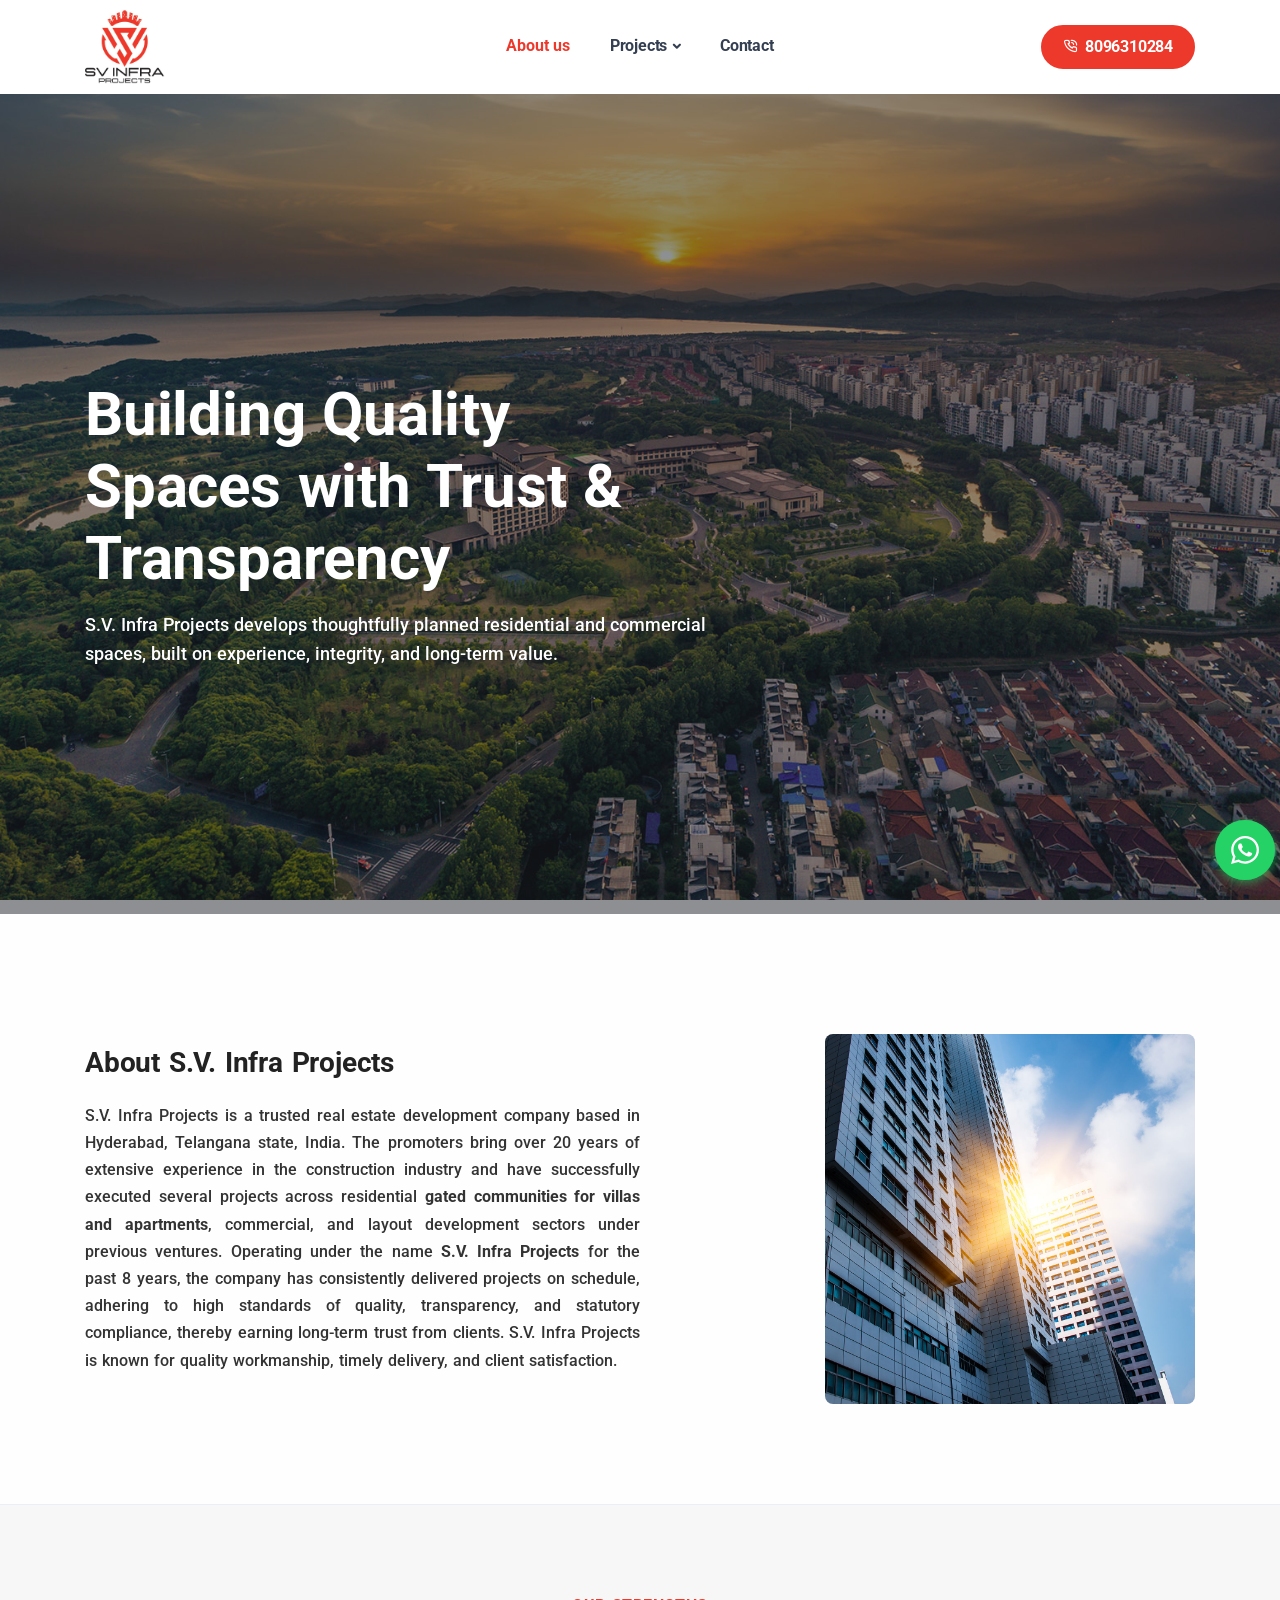
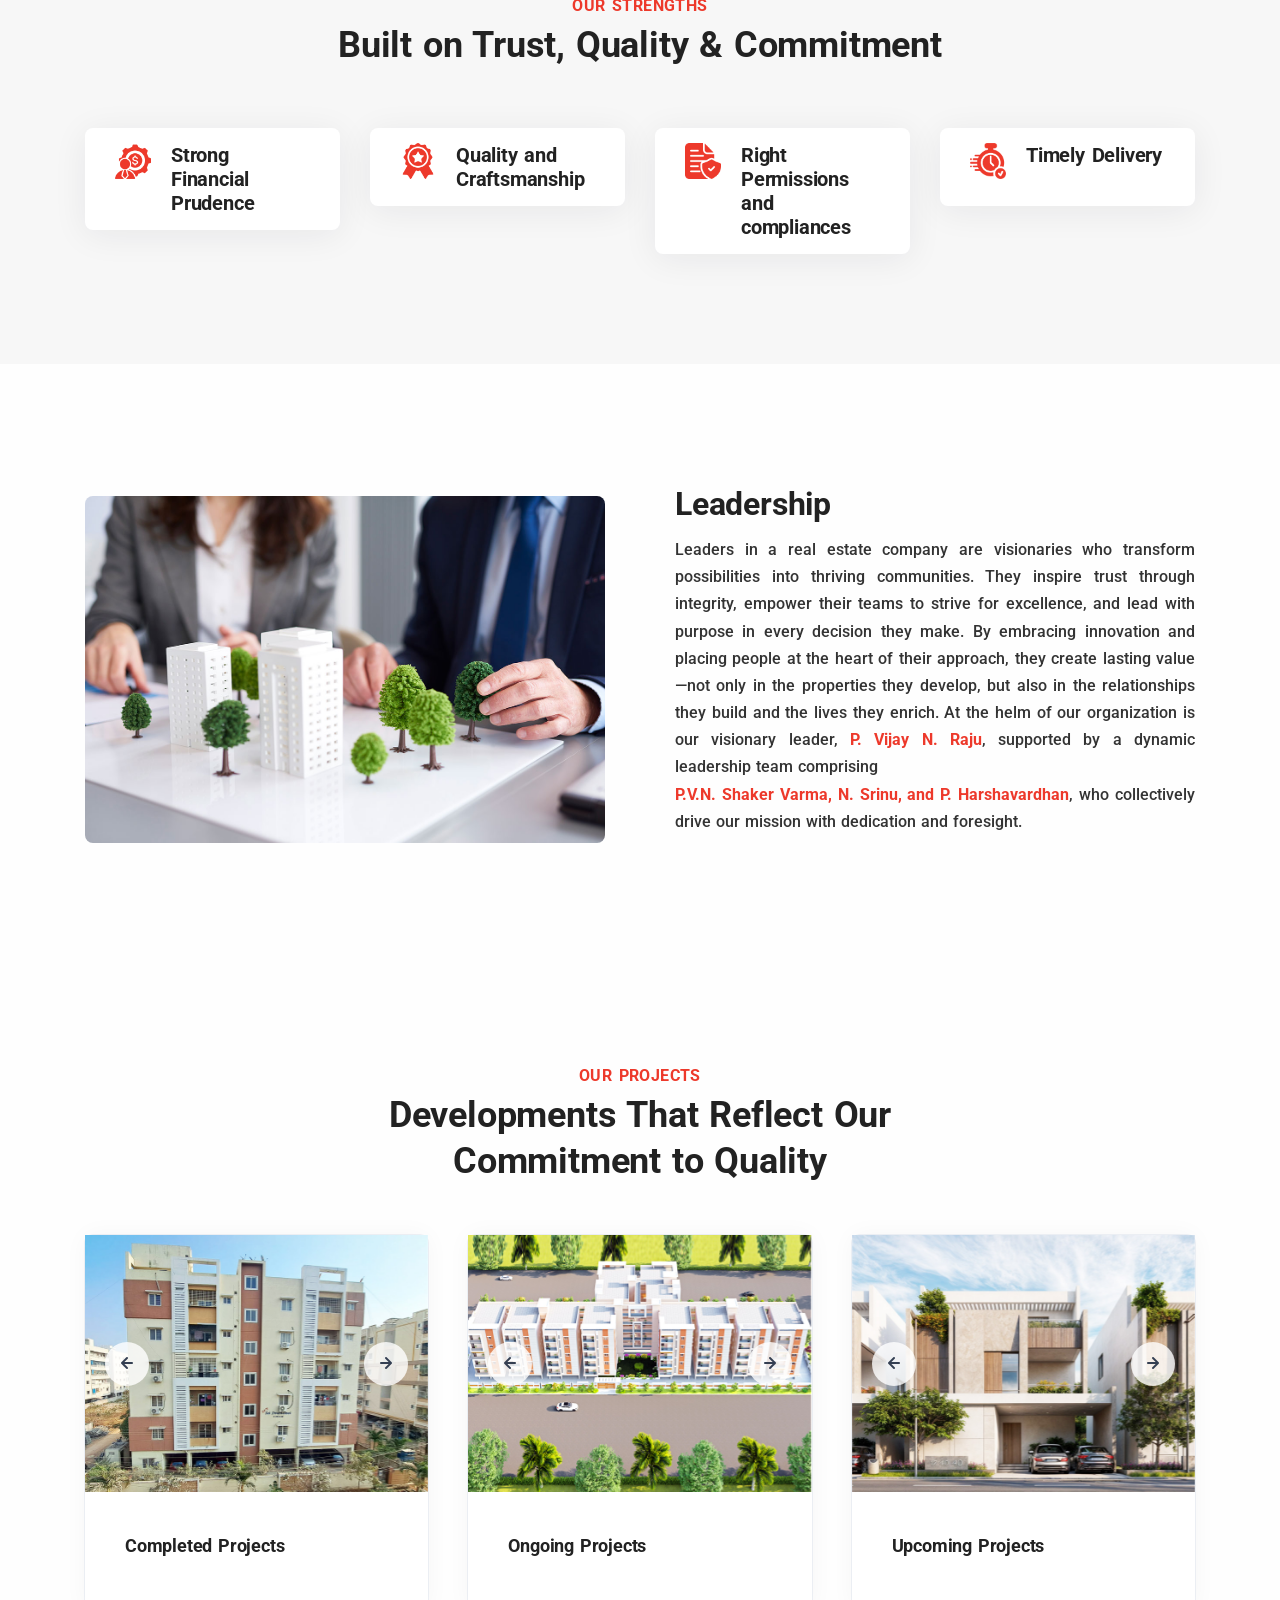
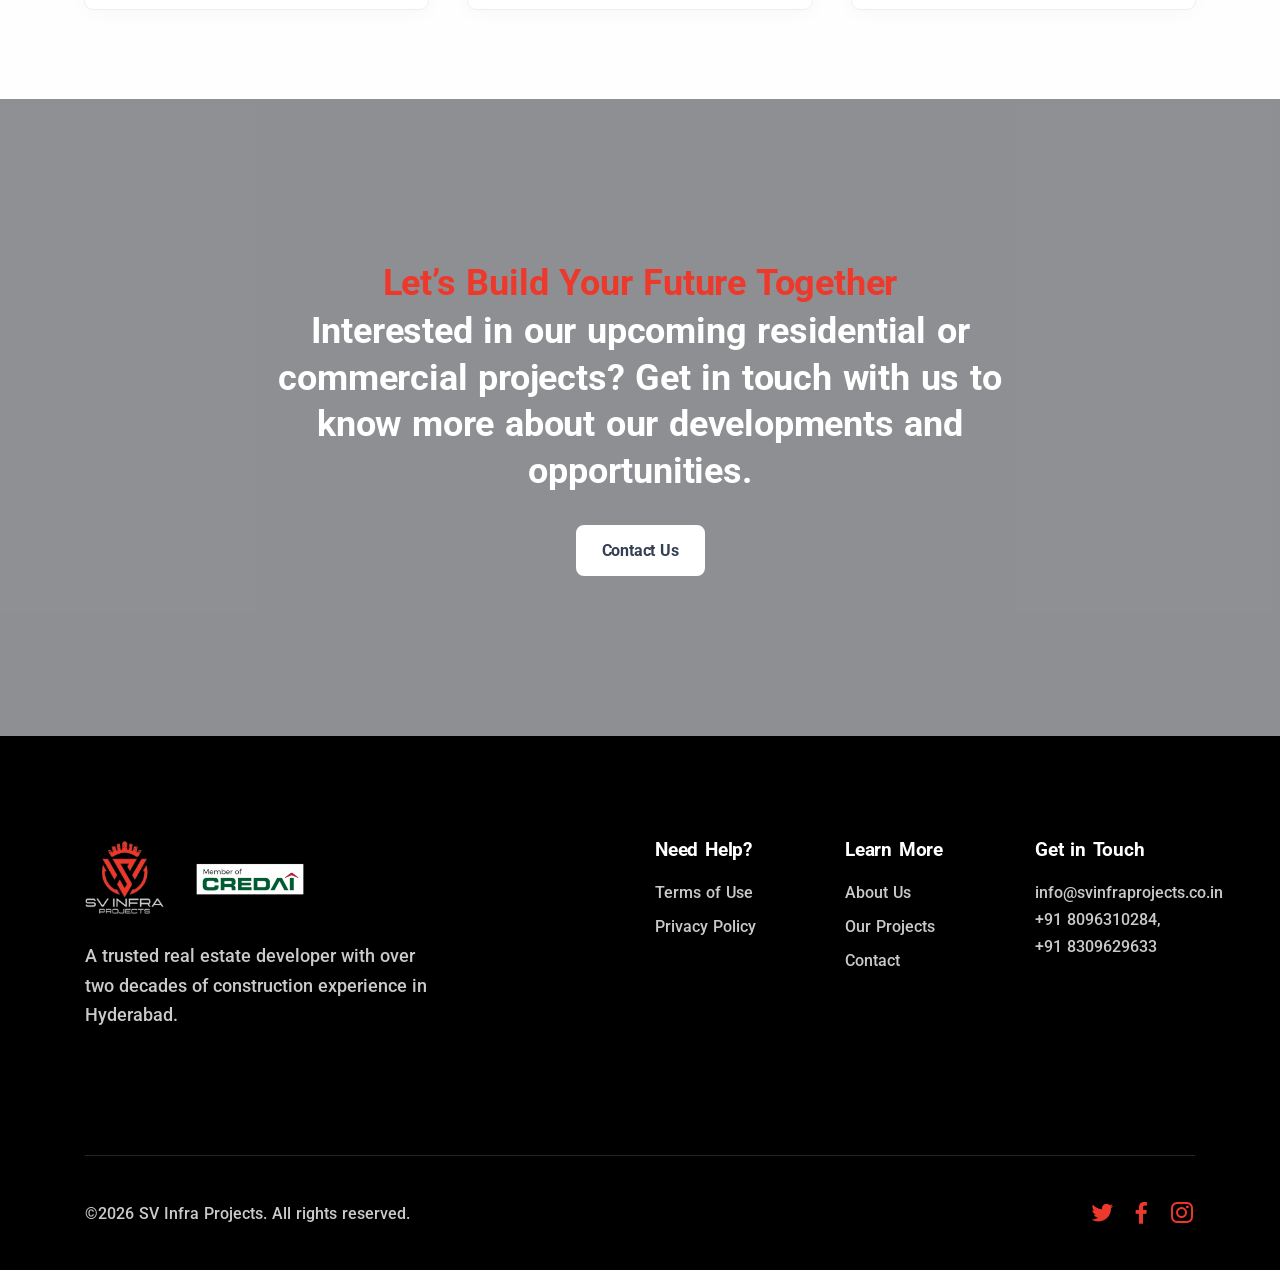
<file: index.html>
<!DOCTYPE html>
<html lang="en">
  <head>
    <meta charset="utf-8" />
    <meta name="viewport" content="width=device-width, initial-scale=1.0" />

    
    <title>S.V. Infra Projects | Trusted Real Estate Developer in Hyderabad</title>
    <meta name="description" content="S.V. Infra Projects is a Hyderabad-based real estate developer with 20+ years of construction experience, delivering quality residential and commercial projects with trust and timely execution." />
    <link rel="shortcut icon" href="./assets/img/icon.png" />
    <link rel="stylesheet" href="./assets/css/plugins.css" />
    <link rel="stylesheet" href="./assets/css/style.css" />
    <link rel="stylesheet" href="./assets/css/colors/aqua.css" />
    <link
      href="https://fonts.googleapis.com/css2?family=Italianno&display=swap"
      rel="stylesheet"
    />
    <link rel="stylesheet" href="./assets/css/custom.css" />
    <style>
      .cardDiv{
        background-color: #fff;
        padding: 15px 30px;
        border-radius: 8px;
        box-shadow: 0rem 0.25rem 1.75rem rgba(30, 34, 40, 0.07) !important;
        flex-direction: column;
        /* color:#02464f; */
      }
      .cardDiv h4{
        /* color:#02464f; */
        line-height: normal;
        font-size: 1rem;
      }
      .cardDiv p{
        color:#333;
      }
      .card-body h4{
        /* color:#02464f; */
      }
      #club .card-body{
        padding: 1rem !important;
      }
      .team .card-body{
        padding:1rem
      }
      .linktodetails::after {
    line-height: 1;
    font-family: "Unicons";
    content: "\e950";
    padding-left: 0.07rem;
    color:#ed392b;
    font-size: 0.9rem;
    font-weight: normal;
    vertical-align: -3px;
    margin-right: -0.25rem
;
    display: inline-block;
}

       @media (max-width: 800px) {
            .team .card{
              margin-bottom: 20px;
            }
          }
    </style>
  </head>

  <body>
    <div class="content-wrapper">
      <header class="wrapper bg-soft-primary">
        <nav
          class="navbar navbar-expand-lg navbar navbar-expand-lg" style="background-color: #fff;"
        >
          <div class="container flex-lg-row flex-nowrap align-items-center">
            <div class="navbar-brand w-100" style="padding:10px 0">
              <a href="./index.html">
                <img
                  class="logo-dark"
                  src="./assets/img/svinfra-logo.jpg"
                  alt=""
                  style="max-width: 80px"
                />
                
              </a>
            </div>
            <div
              class="navbar-collapse offcanvas offcanvas-nav offcanvas-start"
            >
              <div class="offcanvas-header d-lg-none">
                <h3 class="text-white fs-30 mb-0">SV Infra Projects</h3>
                <button
                  type="button"
                  class="btn-close btn-close-white"
                  data-bs-dismiss="offcanvas"
                  aria-label="Close"
                ></button>
              </div>
              <div class="offcanvas-body ms-lg-auto d-flex flex-column h-100">
                <ul class="navbar-nav">
                  
                  <li class="nav-item">
                    <a class="nav-link active" href="index.html#about">About us</a>
                  </li>
                  <li class="nav-item dropdown">
                    <a class="nav-link dropdown-toggle" href="projects.html" data-bs-toggle="dropdown">Projects</a>
                    <div class="dropdown-menu dropdown-lg">

                      <div class="dropdown-lg-content">

                        <div>
                          <h6 class="dropdown-header">Completed Projects</h6>
                          <ul class="list-unstyled">
                            <li>
                              <a class="dropdown-item" href="projects.html#completed">Sai Dwarkamai</a>
                            </li>
                            <li>
                              <a class="dropdown-item" href="projects.html#completed">Sai Gurusthan</a>
                            </li>
                            <li>
                              <a class="dropdown-item" href="projects.html#completed">Sai Sadan</a>
                            </li>
                            <li>
                              <a class="dropdown-item" href="projects.html#completed">Vesstar Plaza</a>
                            </li>
                            <li>
                              <a class="dropdown-item" href="projects.html#completed">Open Plot Layout at Medchal</a>
                            </li>
                            <li>
                              <a class="dropdown-item" href="projects.html#completed">Open Plot Layout at Gandi Maisamma</a>
                            </li>
                          </ul>
                        </div>
                        <!-- /.column -->
                         <div>
                          <h6 class="dropdown-header">Ongoing Projects</h6>
                          <ul class="list-unstyled">
                            <li>
                              <a class="dropdown-item" href="/projects.html#ongoing">Sai Tara Residency
</a>
                            </li>
                          </ul>
                        </div>
                        <!-- /.column -->
                         <div>
                          <h6 class="dropdown-header">Upcoming Projects</h6>
                          <ul class="list-unstyled">
                            <li>
                              <a class="dropdown-item linktodetails" href="/fortune-meadows.html">Fortune Meadows</a>
                            </li>
                            <li>
                              <a class="dropdown-item linktodetails" href="/high-rise.html">High-Rise Development</a>
                            </li>
                          </ul>
                        </div>
                        <!-- /.column -->
                         

                      </div>

                      <!-- /auto-column -->

                    </div>
                  </li>
                 

                  
                  <li class="nav-item">
                    <a class="nav-link" href="contact.html">Contact</a>
                  </li>
                </ul>
                <!-- /.navbar-nav -->
                <div class="offcanvas-footer d-lg-none">
                  <div>
                    <a href="mailto:info@svinfraprojects.co.in" class="link-inverse"
                      >info@svinfraprojects.co.in</a
                    >
                    <br />
                    +91 8096310284, <br />
                    8309629633<br/>
                    <nav class="nav social social-white mt-4">
                      <a href="#" target="_blank"
                        ><i class="uil uil-twitter"></i
                      ></a>
                      <a
                        href="#"
                        target="_blank"
                        ><i class="uil uil-facebook-f"></i
                      ></a>

                      <a
                        href="#"
                        target="_blank"
                        ><i class="uil uil-instagram"></i
                      ></a>
                     
                    </nav>
                    <!-- /.social -->
                  </div>
                </div>
                <!-- /.offcanvas-footer -->
              </div>
              <!-- /.offcanvas-body -->
            </div>
            <!-- /.navbar-collapse -->
            <div class="navbar-other w-100 d-flex ms-auto">
              <ul class="navbar-nav flex-row align-items-center ms-auto">
                <li class="nav-item d-none d-md-block">
                  <a
                    href="tel:8096310284"
                    class="btn btn-sm btn-icon btn-icon-start btn-primary rounded-pill text-white"
                   
                    ><i class="uil uil-phone-volume"></i>8096310284</a
                  >
                </li>

                <li class="nav-item d-lg-none">
                  <button class="hamburger offcanvas-nav-btn">
                    <span></span>
                  </button>
                </li>
              </ul>
              <!-- /.navbar-nav -->
            </div>
            <!-- /.navbar-other -->
          </div>
          <!-- /.container -->
        </nav>
        <!-- /.navbar -->
        <div
          class="offcanvas offcanvas-top bg-light"
          id="offcanvas-search"
          data-bs-scroll="true"
        >
          <div class="container d-flex flex-row py-6">
            
            <button
              type="button"
              class="btn-close"
              data-bs-dismiss="offcanvas"
              aria-label="Close"
            ></button>
          </div>
          <!-- /.container -->
        </div>
        <!-- /.offcanvas -->
      </header>
      <!-- /header -->

      <section
        class="wrapper image-wrapper bg-image bg-overlay text-white"
        style="min-height: calc(100dvh - 80px)"
        data-image-src="assets/img/city-sunset.jpg" id="home"
      >
        <div
          class="container pt-17 pb-12 pt-md-19 pb-md-16"
          style="height: calc(100dvh - 80px); align-content: center"
        >
          <div class="row">
            <div class="col-md-10 col-lg-10 col-xl-7">
              <div class="post-header" style="align-content: left">
                <!-- <div class="post-category text-white">
                  <a href="#" class="" rel="category"
                    >Experience elevated living
                  </a>
                </div> -->
                <!-- /.post-category -->
                <h1 class="display-1 mb-3 text-white">
                  Building Quality Spaces with Trust & Transparency
                </h1>
                <p class="lead">
                  S.V. Infra Projects develops thoughtfully planned residential and commercial spaces, built on experience, integrity, and long-term value.
                </p>
              </div>
              <!-- /.post-header -->
            </div>
            <!-- /column -->
          </div>
          <!-- /.row -->
        </div>
        <!-- /.container -->
      </section>
      <!-- /section -->
      <section class="wrapper bg-light wrapper-border" id="about">
        <div class="container pt-14 pt-md-16 pb-13 pb-md-15">
          <div class="row">
            <div class="col-lg-12">
              <article>
                
                <div class="row gx-0 align-items-center">
                  <div class="col-md-6">
                   
                    <h2 class="display-6 mb-4">
                  About S.V. Infra Projects
                </h2>
                    <p style="text-align: justify;">
                      S.V. Infra Projects is a trusted real estate development company based in Hyderabad, Telangana state, India. The promoters bring over 20 years of extensive experience in the construction industry and have successfully executed several projects across residential <strong>gated communities for villas and apartments</strong>, commercial, and layout development sectors under previous ventures. Operating under the name <strong>S.V. Infra Projects</strong> for the past 8 years, the company has consistently delivered projects on schedule, adhering to high standards of quality, transparency, and statutory compliance, thereby earning long-term trust from clients. S.V. Infra Projects is known for quality workmanship, timely delivery, and client satisfaction.
                    </p>
                    
<!-- 
                    <a
                      href="#"
                      class="btn btn-primary rounded-pill mb-6"
                      data-bs-toggle="modal"
                      data-bs-target="#modal-project-enquiry"
                      >Schedule a Site Visit</a
                    > -->
                  </div>
                  <!--/column -->
                  <div class="col-md-4 ms-auto">
                 <figure class="rounded">
                          <img class="img-fluid" src="assets/img/high-rise-office-buildings.jpg" alt="">
                        </figure>
                  </div>
                  <!--/column -->
                </div>
                <!--/.row -->
              </article>
              <!-- /.project -->
            </div>
            <!-- /column -->
          </div>
          <!-- /.row -->

         
        </div>
        <!-- /.container -->
      </section>
      <!-- /section -->
       <section class="wrapper bg-light" id="amenities" style="background-color: #f7f7f7 !important;">
<div class="container py-14 py-md-14">
  <div class="row mb-10 text-center">
    <div class="col-lg-8 col-xl-7 col-xxl-8 mx-auto">
      <h2 class="fs-16 text-uppercase text-primary mb-1">
        Our Strengths
      </h2>
      <h3 class="display-4">
       Built on Trust, Quality & Commitment

      </h3>
    </div>
    <!-- /column -->
  </div>
  <!-- /.row -->
   <div class="row gx-md-5 gy-5 mb-4 mb-md-4">
    <div class="col-md-12">

<div class="row gy-6">
              <div class="col-md-3">
                <div class="d-flex flex-row cardDiv">
                  <div>
                    <img src="./assets/img/financial-advisor.png" class="icon-svg icon-svg-xs solid-mono text-fuchsia me-4" alt="">
                  </div>
                  <div>
                    <h4 class="mb-0">Strong Financial Prudence
</h4>
                    <!-- <p class="mb-0">72% Open Space

</p> -->
                  </div>
                </div>
              </div>
              <!--/column -->
              <div class="col-md-3">
                <div class="d-flex flex-row cardDiv">
                  <div>
                    <img src="./assets/img/premium-badge.png" class="icon-svg icon-svg-xs solid-mono text-violet me-4" alt="">
                  </div>
                  <div>
                    <h4 class="mb-0">Quality and Craftsmanship</h4>
                    <!-- <p class="mb-0">Towers</p> -->
                  </div>
                </div>
              </div>
              <!--/column -->
              <div class="col-md-3">
                <div class="d-flex flex-row cardDiv">
                  <div>
                    <img src="./assets/img/file.png" class="icon-svg icon-svg-xs solid-mono text-orange me-4" alt="">
                  </div>
                  <div>
                    <h4 class="mb-0">Right Permissions and compliances</h4>
                    <!-- <p class="mb-0">Floors</p> -->
                  </div>
                </div>
              </div>
              <!--/column -->
              <div class="col-md-3">
                <div class="d-flex flex-row cardDiv">
                  <div>
                    <img src="./assets/img/on-time.png" class="icon-svg icon-svg-xs solid-mono text-green me-4" alt="">
                  </div>
                  <div>
                    <h4 class="mb-0">Timely Delivery<br><br></h4>
                    <!-- <p class="mb-0">Floor Height</p> -->
                  </div>
                </div>
              </div>
              <!--/column -->


             


           
            </div>

    </div>
    </div>
    </div>
    </section>

<section class="wrapper bg-light team">
  <div class="container py-14 py-md-16">
    <div class="row gx-lg-8 gx-xl-12 gy-10 align-items-center">
      <div class="col-lg-6">
        <figure class="rounded">
                          <img class="img-fluid" src="assets/img/leadership-img.jpg" alt="">
                        </figure>
      </div>
      <div class="col-lg-6">
        <!-- <h2 class="fs-15 text-uppercase text-line text-primary text-center mb-3">Meet the Team</h2> -->
        <h3 class="display-5 mb-2">Leadership</h3>
        <p style="text-align: justify;">Leaders in a real estate company are visionaries who transform possibilities into thriving communities. They inspire trust through integrity, empower their teams to strive for excellence, and lead with purpose in every decision they make. By embracing innovation and placing people at the heart of their approach, they create lasting value—not only in the properties they develop, but also in the relationships they build and the lives they enrich. At the helm of our organization is our visionary leader, <strong class="text-primary">P. Vijay N. Raju</strong>, supported by a dynamic leadership team comprising <strong class="text-primary"><br>P.V.N. Shaker Varma, N. Srinu, and P. Harshavardhan</strong>, who collectively drive our mission with dedication and foresight.</p>
        <!-- <a href="#" class="btn btn-primary rounded-pill mt-3">See All Members</a> -->
      </div>
      <!--/column -->
      <!-- <div class="col-lg-6">
        <h4 class="text-primary">Our Visionary Leader</h4>

        <div class="row mb-10">
          <div class="col-md-4"><div class="card"><div class="card-body">
            <h5>P.Vijay</h5>
          </div></div></div>
          <div class="col-md-4"><div class="card"><div class="card-body">
            <h5>N. Raju</h5>
          </div></div></div>
        </div>
<h4 class="text-primary">Leadership team</h4>
        <div class="row">
          <div class="col-md-4"><div class="card"><div class="card-body">
            <h5>P.V.N.Shaker Varma</h5>
          </div></div></div>
          <div class="col-md-4"><div class="card"><div class="card-body">
            <h5>N. Srinu</h5>
          </div></div></div>
          <div class="col-md-4"><div class="card"><div class="card-body">
            <h5>P.Harshavardhan</h5>
          </div></div></div>
        </div>
        
      </div> -->
      <!--/column -->
    </div>
    <!--/.row -->
  </div>
  <!-- /.container -->
</section>
<!-- /section -->
     
      



<section class="wrapper" id="location">
<div class="container py-14 py-md-14">
  <div class="row mb-8 text-center">
    <div class="col-lg-6 col-xl-6 col-xxl-6 mx-auto">
      <h2 class="fs-16 text-uppercase text-primary mb-1">
        Our Projects

      </h2>
      <h3 class="display-4">
Developments That Reflect Our Commitment to Quality      </h3>
    </div>
    <!-- /column -->
  </div>
  <div class="row gx-md-8 gy-10 align-items-center">
    <div class="col-lg-4">
      <div class="card">
        <a href="projects.html#completed">
       <div class="swiper-container dots-over" data-margin="5" data-dots="false" data-loop="true" data-nav="true" data-autoheight="true">
  <div class="swiper">
    <div class="swiper-wrapper">


      <div class="swiper-slide"><img src="/assets/img/completed-1.jpg" class="" alt="" /></div>
      <div class="swiper-slide"><img src="/assets/img/completed-2.jpg" class="" alt="" /></div>
      <div class="swiper-slide"><img src="/assets/img/completed-3.jpg" class="" alt="" /></div>
      <div class="swiper-slide"><img src="/assets/img/completed-4.jpg" class="" alt="" /></div>
      <div class="swiper-slide"><img src="/assets/img/completed-5.jpg" class="" alt="" /></div>
      <div class="swiper-slide"><img src="/assets/img/completed-6.jpg" class="" alt="" /></div>
    </div>
    <!--/.swiper-wrapper -->
  </div>
  <!-- /.swiper -->
</div>
<!-- /.swiper-container -->
        <div class="card-body"><h5 class="card-title">Completed Projects</h5></div><!--/.card-body -->
        </a>
      </div><!--/.card -->
    </div>

    <div class="col-lg-4">
      <div class="card">
        <a href="projects.html#ongoing">
        <div class="swiper-container dots-over" data-margin="5" data-dots="false" data-loop="true" data-nav="true" data-autoheight="true">
  <div class="swiper">
    <div class="swiper-wrapper">


      <div class="swiper-slide"><img src="/assets/img/ongoing-1.jpg" class="" alt="" /></div>
      <div class="swiper-slide"><img src="/assets/img/ongoing-2.jpg" class="" alt="" /></div>
      
    </div>
    <!--/.swiper-wrapper -->
  </div>
  <!-- /.swiper -->
</div>
<!-- /.swiper-container -->
        <div class="card-body"><h5 class="card-title">Ongoing Projects</h5></div><!--/.card-body -->
        </a>
      </div><!--/.card -->
    </div>

    <div class="col-lg-4">
      <div class="card">
        <a href="projects.html#upcoming">
        <div class="swiper-container dots-over" data-margin="5" data-dots="false" data-loop="true" data-nav="true" data-autoheight="true">
  <div class="swiper">
    <div class="swiper-wrapper">


      <div class="swiper-slide"><img src="/assets/img/upcoming-1.jpg" class="" alt="" /></div>
      <div class="swiper-slide"><img src="/assets/img/upcoming-2.jpg" class="" alt="" /></div>
      
    </div>
    <!--/.swiper-wrapper -->
  </div>
  <!-- /.swiper -->
</div>
<!-- /.swiper-container -->
        <div class="card-body"><h5 class="card-title">Upcoming Projects</h5></div><!--/.card-body -->
        </a>
      </div><!--/.card -->
    </div>
  </div>
  </div>
  </section>



  

      <style>
        .nav-tabs .nav-link {
          padding: 1rem 2rem;
        }
        .desktop {
          display: block;
        }
        .mobile {
          display: none;
        }
        @media (max-width: 767px) {
          .desktop {
            display: none;
          }
          .mobile {
            display: block;
          }
        }

        .swiper-controls .swiper-navigation .swiper-button{
          background: rgba(255,255,255,.8);
        }
      </style>

     
      <section
        id="cta"
        class="wrapper image-wrapper bg-image bg-overlay text-center"
        data-image-src="./assets/img/cta.jpg"
      >
        <div class="container py-18">
          <div class="row">
            <div class="col-md-8 offset-md-2">
              <h2 class="fs-36 text-primary mb-0">
                Let’s Build Your Future Together
              </h2>
              <h3 class="display-4 mb-6 text-white text-center">
                Interested in our upcoming residential or commercial projects? Get in touch with us to know more about our developments and opportunities.
              </h3>
              <a
                href="#"
                class="btn btn-white rounded mb-0 text-nowrap"
                data-bs-toggle="modal"
                data-bs-target="#modal-project-enquiry"
                >Contact Us</a
              >
            </div>
            <!-- /column -->
          </div>
          <!-- /.row -->
        </div>
        <!-- /.container -->
      </section>
      <!-- /section -->
    </div>
    <!-- /.content-wrapper -->
    <footer class="bg-dark text-inverse">
      <div class="container pt-13 pt-md-15 pb-7">
        <div class="row gy-6 gy-lg-0">
          <div class="col-lg-4">
            <div class="widget">
              <img
                class="mb-4 fooLogo"
                src="assets/img/logo-foo.png"
                style="max-width: 80px"
                alt=""
              />
             

              <a href="assets/img/credai-certificate.jpg" data-glightbox data-gallery="g1"><img
                class="mb-4 fooLogo"
                src="assets/img/credai-logo.png"
                style="max-width: 200px"
                alt=""
              /></a>
              <p class="lead mb-5">
                A trusted real estate developer with over two decades of construction experience in Hyderabad.
              </p>
             
            </div>
            <!-- /.widget -->
          </div>
          <!-- /column -->
          <div class="col-md-4 col-lg-2 offset-lg-2">
            <div class="widget">
              <h4 class="widget-title text-white mb-3">Need Help?</h4>
              <ul class="list-unstyled text-reset mb-0">
                
                <li>
                  <a href="terms.html">Terms of Use</a>
                </li>
                <li>
                  <a href="privacy.html"
                    >Privacy Policy</a
                  >
                </li>
              </ul>
            </div>
            <!-- /.widget -->
          </div>
          <!-- /column -->
          <div class="col-md-4 col-lg-2">
            <div class="widget">
              <h4 class="widget-title text-white mb-3">Learn More</h4>
              <ul class="list-unstyled mb-0">
                <li>
                  <a href="index.html">About Us</a>
                </li>
                <li>
                  <a href="projects.html">Our Projects</a>
                </li>
               

                <li>
                  <a href="contact.html">Contact</a>
                </li>
              </ul>
            </div>
            <!-- /.widget -->
          </div>
          <!-- /column -->
          <div class="col-md-4 col-lg-2">
            <div class="widget">
              <h4 class="widget-title text-white mb-3">Get in Touch</h4>
              
              <a href="mailto:info@svinfraprojects.co.in">info@svinfraprojects.co.in</a><br />
              +91 8096310284, <br>+91 8309629633
            </div>
            <!-- /.widget -->
          </div>
          <!-- /column -->
        </div>
        <!--/.row -->
        <hr class="mt-13 mt-md-15 mb-7" />
        <div class="d-md-flex align-items-center justify-content-between">
          <p class="mb-2 mb-lg-0">©2026 SV Infra Projects. All rights reserved.</p>
          <nav class="nav social social-white text-md-end">
            <a href="#" target="_blank"
              ><i class="uil uil-twitter"></i
            ></a>
            <a
              href="#"
              target="_blank"
              ><i class="uil uil-facebook-f"></i
            ></a>

            <a
              href="#"
              target="_blank"
              ><i class="uil uil-instagram"></i
            ></a>
           
          </nav>
          <!-- /.social -->
        </div>
        <!-- /div -->
      </div>
      <!-- /.container -->
    </footer>

    <style>
      .navbar-stick {
        background-color: #fff !important;
      }
      #wpp-fix {
        position: fixed;
        bottom: 20px;
        right: 5px;
        z-index: 12;
      }
      #wpp-fix .wpp-link {
        -webkit-transition: 0.3s ease-in-out;
        -moz-transition: 0.3s ease-in-out;
        -ms-transition: 0.3s ease-in-out;
        -o-transition: 0.3s ease-in-out;
        transition: 0.3s ease-in-out;
        background: #25d366;
        display: flex;
        z-index: 2;
        position: relative;
        padding: 15px;
        border: none;
        cursor: pointer;
        border-radius: 50%;
        box-shadow: 0 3px 10px rgba(37, 211, 102, 0.56);
        -webkit-transform: scale(1);
        -moz-transform: scale(1);
        -ms-transform: scale(1);
        -o-transform: scale(1);
        transform: scale(1);
      }
      #wpp-fix .wpp-link + .form-wpp,
      #wpp-fix .wpp-link + .form-wpp + .mask {
        -webkit-transition: 0.3s ease-in-out;
        -moz-transition: 0.3s ease-in-out;
        -ms-transition: 0.3s ease-in-out;
        -o-transition: 0.3s ease-in-out;
        width: 100%;
      }
      #wpp-fix .wpp-link > span {
        display: none;
      }
      #wpp-fix .wpp-link:hover {
        -webkit-transform: scale(1.05);
        -moz-transform: scale(1.05);
        -ms-transform: scale(1.05);
        -o-transform: scale(1.05);
        transform: scale(1.05);
        background: #1da851;
      }
      #wpp-fix .wpp-link.hide-this {
        opacity: 0;
        visibility: hidden;
        -webkit-transform: scale(0.5);
        -moz-transform: scale(0.5);
        -ms-transform: scale(0.5);
        -o-transform: scale(0.5);
        transform: scale(0.5);
      }
      #wpp-fix .wpp-link.hide-this + .form-wpp {
        visibility: visible;
        opacity: 1;
        -webkit-transform: scale(1);
        -moz-transform: scale(1);
        -ms-transform: scale(1);
        -o-transform: scale(1);
        transform: scale(1);
        border-radius: 1%;
      }
      #wpp-fix .wpp-link + .form-wpp form.submitting::after,
      #wpp-fix .wpp-link.hide-this + .form-wpp + .mask {
        opacity: 1;
        visibility: visible;
      }
      #wpp-fix .wpp-link + .form-wpp {
        transition: 0.3s ease-in-out;
        position: absolute;
        box-shadow: 0 0 20px 0 rgba(0, 0, 0, 0.12);
        border-radius: 50%;
        bottom: 0;
        right: 0;
        opacity: 0;
        overflow: hidden;
        -webkit-transform: scale(0.2);
        -moz-transform: scale(0.2);
        -ms-transform: scale(0.2);
        -o-transform: scale(0.2);
        transform: scale(0.2);
        z-index: 1;
        visibility: hidden;
        transform-origin: bottom right;
        max-width: 300px;
        min-width: 350px;
      }
      #wpp-fix .wpp-link + .form-wpp + .mask {
        transition: 0.3s ease-in-out;
        position: fixed;
        height: 100%;
        top: 0;
        left: 0;
        background: rgba(0, 0, 0, 0.8);
        opacity: 0;
        visibility: hidden;
      }
      #wpp-fix .wpp-link + .form-wpp .form-content,
      #wpp-fix .wpp-link + .form-wpp form {
        -webkit-transition: 0.3s ease-in-out;
        -moz-transition: 0.3s ease-in-out;
        -ms-transition: 0.3s ease-in-out;
        -o-transition: 0.3s ease-in-out;
      }
      #wpp-fix .wpp-link + .form-wpp .form-content {
        transition: 0.3s ease-in-out;
        padding: 15px;
        float: left;
        position: relative;
        width: 100%;
        background-color: #e9e0d7;
        background-position: 50%;
        background-size: cover;
        /*background-image: url(https://www.davidsonsilva.com.br/wp-content/uploads/2023/04/bg-whatsapp.png);*/
      }
      #wpp-fix .wpp-link + .form-wpp .buss-msg {
        background-color: #fff;
        padding: 10px;
        border-radius: 0 4px 4px;
        line-height: 1.3;
        font-size: 15px;
        max-width: 270px;
        margin: 0 0 10px;
        position: relative;
      }
      #wpp-fix .wpp-link + .form-wpp .buss-msg::before {
        content: "";
        position: absolute;
        border-top: 5px solid #fff;
        border-right: 5px solid #fff;
        border-bottom: 5px solid transparent;
        border-left: 5px solid transparent;
        left: -10px;
        top: 0;
      }
      #wpp-fix .wpp-link + .form-wpp form {
        width: 270px;
        transition: 0.3s ease-in-out;
        float: right;
        position: initial;
      }
      #wpp-fix .wpp-link + .form-wpp form .btn button,
      #wpp-fix .wpp-link + .form-wpp form::after {
        -webkit-transition: 0.3s ease-in-out;
        -moz-transition: 0.3s ease-in-out;
        -ms-transition: 0.3s ease-in-out;
        -o-transition: 0.3s ease-in-out;
      }
      #wpp-fix .wpp-link + .form-wpp form label {
        line-height: 1;
        margin-bottom: 0;
      }
      #wpp-fix .wpp-link + .form-wpp form label.error {
        font-size: 10px;
        padding: 0 5px;
        position: absolute;
        right: 0;
        bottom: 3px;
      }
      #wpp-fix .wpp-link + .form-wpp form .campo {
        position: relative;
        float: left;
        width: 100%;
        margin-bottom: 5px;
      }
      #wpp-fix .wpp-link + .form-wpp form .form-control-wrap {
        float: left;
        width: 100%;
        position: relative;
      }
      #wpp-fix .wpp-link + .form-wpp form .form-control-wrap::after {
        content: "";
        position: absolute;
        border-top: 5px solid #e7ffe7;
        border-right: 5px solid transparent;
        border-bottom: 5px solid transparent;
        border-left: 5px solid #e7ffe7;
        right: -10px;
        top: 0;
      }
      #wpp-fix .wpp-link + .form-wpp form input[type="email"],
      #wpp-fix .wpp-link + .form-wpp form input[type="tel"],
      #wpp-fix .wpp-link + .form-wpp form input[type="text"] {
        border-radius: 4px 0 4px 4px;
        width: 100%;
        padding: 10px;
        background: #e7ffe7;
        border: 1px solid #e7ffe7;
        font-size: 1rem;
      }
      #wpp-fix .wpp-link + .form-wpp form input.error,
      #wpp-fix .wpp-link + .form-wpp form input.not-valid {
        border-color: #f44336;
      }
      #wpp-fix .wpp-link + .form-wpp form input + .not-valid-tip {
        font-size: 10px;
        padding: 0 5px;
        position: absolute;
        right: 0;
        bottom: 0;
      }
      #wpp-fix .wpp-link + .form-wpp form .btn {
        float: right;
        margin-top: 5px;
      }
      #wpp-fix .wpp-link + .form-wpp form .btn button {
        transition: 0.3s ease-in-out;
        background-color: #0c6156;
        border: 1px solid #0c6156;
        text-transform: initial;
        cursor: pointer;
        padding: 8px 12px;
        color: #fff;
        border-radius: 4px;
        font-size: 1rem;
        position: relative;
        display: flex;
        align-items: center;
        justify-content: center;
        gap: 8px;
      }
      #wpp-fix .wpp-link + .form-wpp form .btn button:hover {
        border-color: #06342e;
        background-color: #06342e;
        box-shadow: 0 1px 4px 0 rgba(12, 97, 86, 0.52);
      }
      #wpp-fix .wpp-link + .form-wpp form .response-output {
        font-size: 0.9rem;
        line-height: 1.2;
        float: left;
        margin: 0;
        width: 100%;
        display: none;
        opacity: 0;
        @inclue transition();
      }
      #wpp-fix .wpp-link + .form-wpp form::after {
        transition: 0.3s ease-in-out;
        content: "";
        position: absolute;
        width: calc(100% + 4px);
        height: calc(100% + 15px);
        background: rgba(255, 255, 255, 0.93);
        left: -2px;
        top: -9px;
        z-index: 5;
        /*background-image: url(https://www.davidsonsilva.com.br/wp-content/uploads/2023/04/load.gif);*/
        background-size: 70px;
        background-repeat: no-repeat;
        background-position: 50%;
        opacity: 0;
        visibility: hidden;
      }
      #wpp-fix .wpp-link + .form-wpp form.sent {
        height: 50px;
      }
      #wpp-fix .wpp-link + .form-wpp form.sent .response-output {
        position: absolute;
        width: 100%;
        height: calc(100% + 15px);
        background: #fff;
        opacity: 1;
        left: 0;
        font-size: 1.4rem;
        text-align: center;
        top: 0;
        align-items: center;
        display: flex;
      }
      #wpp-fix .wpp-link + .form-wpp .head-wpp {
        width: 100%;
        padding: 12px 8px;
        background: #0c6156;
        position: relative;
        display: flex;
        flex-wrap: wrap;
        align-items: center;
        z-index: 6;
      }
      #wpp-fix .wpp-link + .form-wpp .head-wpp img {
        margin-right: 8px;
        width: 50px;
        border-radius: 50%;
      }
      #wpp-fix .wpp-link + .form-wpp .head-wpp h3 {
        word-break: keep-all;
        padding-right: 30px;
        font-size: 1.1rem;
        font-weight: 500;
        color: #fff;
        margin: 0 0 0 10px;
      }
      #wpp-fix .wpp-link + .form-wpp .close {
        color: #fff;
        position: absolute;
        cursor: pointer;
        right: 0;
        top: 0;
        padding: 7px 8px;
        font-size: 1.375rem;
      }
      #wpp-fix svg {
        width: initial;
        display: block;
        height: 30px;
      }
      #wpp-fix svg path {
        fill: #fff;
      }
      #wpp-fix.shake .wpp-link::before {
        -webkit-transition: 0.3s ease-in-out;
        -moz-transition: 0.3s ease-in-out;
        -ms-transition: 0.3s ease-in-out;
        -o-transition: 0.3s ease-in-out;
        transition: 0.3s ease-in-out;
        background: rgba(37, 211, 102, 0.6);
        content: "";
        width: 100%;
        height: 100%;
        position: absolute;
        border-radius: 50%;
        z-index: -1;
        top: 0;
        right: 0;
        -webkit-animation: 2s infinite pulse;
        -moz-animation: 2s infinite pulse;
        -o-animation: 2s infinite pulse;
        animation: 2s infinite pulse;
      }
      #wpp-fix.shake svg {
        -webkit-animation: 1s infinite wiggle;
        -moz-animation: 1s infinite wiggle;
        -o-animation: 1s infinite wiggle;
        animation: 1s infinite wiggle;
      }
      @media (max-width: 767px) {
        #wpp-fix {
          bottom: 10%;
        }
        #wpp-fix svg {
          height: 30px;
        }
        #wpp-fix .wpp-link {
          padding: 10px;
        }
        #wpp-fix .wpp-link + .form-wpp form {
          width: 260px;
        }
        #wpp-fix .wpp-link + .form-wpp form .btn button,
        #wpp-fix .wpp-link + .form-wpp form input[type="email"],
        #wpp-fix .wpp-link + .form-wpp form input[type="text"] {
          font-size: 0.875rem;
        }
      }
      @media (max-width: 395px) {
        #wpp-fix .wpp-link + .form-wpp {
          min-width: 290px;
        }
        #wpp-fix .wpp-link + .form-wpp .head-wpp img {
          width: 40px;
        }
      }
      @-webkit-keyframes wiggle {
        0% {
          -webkit-transform: rotate(-3deg);
          -moz-transform: rotate(-3deg);
          -ms-transform: rotate(-3deg);
          -o-transform: rotate(-3deg);
          transform: rotate(-3deg);
        }
        20% {
          -webkit-transform: rotate(20deg);
          -moz-transform: rotate(20deg);
          -ms-transform: rotate(20deg);
          -o-transform: rotate(20deg);
          transform: rotate(20deg);
        }
        40% {
          -webkit-transform: rotate(-15deg);
          -moz-transform: rotate(-15deg);
          -ms-transform: rotate(-15deg);
          -o-transform: rotate(-15deg);
          transform: rotate(-15deg);
        }
        60% {
          -webkit-transform: rotate(5deg);
          -moz-transform: rotate(5deg);
          -ms-transform: rotate(5deg);
          -o-transform: rotate(5deg);
          transform: rotate(5deg);
        }
        90% {
          -webkit-transform: rotate(-1deg);
          -moz-transform: rotate(-1deg);
          -ms-transform: rotate(-1deg);
          -o-transform: rotate(-1deg);
          transform: rotate(-1deg);
        }
        100% {
          -webkit-transform: rotate(0);
          -moz-transform: rotate(0);
          -ms-transform: rotate(0);
          -o-transform: rotate(0);
          transform: rotate(0);
        }
      }
      @-moz-keyframes wiggle {
        0% {
          -webkit-transform: rotate(-3deg);
          -moz-transform: rotate(-3deg);
          -ms-transform: rotate(-3deg);
          -o-transform: rotate(-3deg);
          transform: rotate(-3deg);
        }
        20% {
          -webkit-transform: rotate(20deg);
          -moz-transform: rotate(20deg);
          -ms-transform: rotate(20deg);
          -o-transform: rotate(20deg);
          transform: rotate(20deg);
        }
        40% {
          -webkit-transform: rotate(-15deg);
          -moz-transform: rotate(-15deg);
          -ms-transform: rotate(-15deg);
          -o-transform: rotate(-15deg);
          transform: rotate(-15deg);
        }
        60% {
          -webkit-transform: rotate(5deg);
          -moz-transform: rotate(5deg);
          -ms-transform: rotate(5deg);
          -o-transform: rotate(5deg);
          transform: rotate(5deg);
        }
        90% {
          -webkit-transform: rotate(-1deg);
          -moz-transform: rotate(-1deg);
          -ms-transform: rotate(-1deg);
          -o-transform: rotate(-1deg);
          transform: rotate(-1deg);
        }
        100% {
          -webkit-transform: rotate(0);
          -moz-transform: rotate(0);
          -ms-transform: rotate(0);
          -o-transform: rotate(0);
          transform: rotate(0);
        }
      }
      @-o-keyframes wiggle {
        0% {
          -webkit-transform: rotate(-3deg);
          -moz-transform: rotate(-3deg);
          -ms-transform: rotate(-3deg);
          -o-transform: rotate(-3deg);
          transform: rotate(-3deg);
        }
        20% {
          -webkit-transform: rotate(20deg);
          -moz-transform: rotate(20deg);
          -ms-transform: rotate(20deg);
          -o-transform: rotate(20deg);
          transform: rotate(20deg);
        }
        40% {
          -webkit-transform: rotate(-15deg);
          -moz-transform: rotate(-15deg);
          -ms-transform: rotate(-15deg);
          -o-transform: rotate(-15deg);
          transform: rotate(-15deg);
        }
        60% {
          -webkit-transform: rotate(5deg);
          -moz-transform: rotate(5deg);
          -ms-transform: rotate(5deg);
          -o-transform: rotate(5deg);
          transform: rotate(5deg);
        }
        90% {
          -webkit-transform: rotate(-1deg);
          -moz-transform: rotate(-1deg);
          -ms-transform: rotate(-1deg);
          -o-transform: rotate(-1deg);
          transform: rotate(-1deg);
        }
        100% {
          -webkit-transform: rotate(0);
          -moz-transform: rotate(0);
          -ms-transform: rotate(0);
          -o-transform: rotate(0);
          transform: rotate(0);
        }
      }
      @keyframes wiggle {
        0% {
          -webkit-transform: rotate(-3deg);
          -moz-transform: rotate(-3deg);
          -ms-transform: rotate(-3deg);
          -o-transform: rotate(-3deg);
          transform: rotate(-3deg);
        }
        20% {
          -webkit-transform: rotate(20deg);
          -moz-transform: rotate(20deg);
          -ms-transform: rotate(20deg);
          -o-transform: rotate(20deg);
          transform: rotate(20deg);
        }
        40% {
          -webkit-transform: rotate(-15deg);
          -moz-transform: rotate(-15deg);
          -ms-transform: rotate(-15deg);
          -o-transform: rotate(-15deg);
          transform: rotate(-15deg);
        }
        60% {
          -webkit-transform: rotate(5deg);
          -moz-transform: rotate(5deg);
          -ms-transform: rotate(5deg);
          -o-transform: rotate(5deg);
          transform: rotate(5deg);
        }
        90% {
          -webkit-transform: rotate(-1deg);
          -moz-transform: rotate(-1deg);
          -ms-transform: rotate(-1deg);
          -o-transform: rotate(-1deg);
          transform: rotate(-1deg);
        }
        100% {
          -webkit-transform: rotate(0);
          -moz-transform: rotate(0);
          -ms-transform: rotate(0);
          -o-transform: rotate(0);
          transform: rotate(0);
        }
      }
      @-webkit-keyframes pulse {
        0% {
          -webkit-transform: scale(1);
          -moz-transform: scale(1);
          -ms-transform: scale(1);
          -o-transform: scale(1);
          transform: scale(1);
        }
        50% {
          -webkit-transform: scale(1.6);
          -moz-transform: scale(1.6);
          -ms-transform: scale(1.6);
          -o-transform: scale(1.6);
          transform: scale(1.6);
        }
        100% {
          -webkit-transform: scale(1.7);
          -moz-transform: scale(1.7);
          -ms-transform: scale(1.7);
          -o-transform: scale(1.7);
          transform: scale(1.7);
          opacity: 0;
        }
      }
      @-moz-keyframes pulse {
        0% {
          -webkit-transform: scale(1);
          -moz-transform: scale(1);
          -ms-transform: scale(1);
          -o-transform: scale(1);
          transform: scale(1);
        }
        50% {
          -webkit-transform: scale(1.6);
          -moz-transform: scale(1.6);
          -ms-transform: scale(1.6);
          -o-transform: scale(1.6);
          transform: scale(1.6);
        }
        100% {
          -webkit-transform: scale(1.7);
          -moz-transform: scale(1.7);
          -ms-transform: scale(1.7);
          -o-transform: scale(1.7);
          transform: scale(1.7);
          opacity: 0;
        }
      }
      @-o-keyframes pulse {
        0% {
          -webkit-transform: scale(1);
          -moz-transform: scale(1);
          -ms-transform: scale(1);
          -o-transform: scale(1);
          transform: scale(1);
        }
        50% {
          -webkit-transform: scale(1.6);
          -moz-transform: scale(1.6);
          -ms-transform: scale(1.6);
          -o-transform: scale(1.6);
          transform: scale(1.6);
        }
        100% {
          -webkit-transform: scale(1.7);
          -moz-transform: scale(1.7);
          -ms-transform: scale(1.7);
          -o-transform: scale(1.7);
          transform: scale(1.7);
          opacity: 0;
        }
      }
      @keyframes pulse {
        0% {
          -webkit-transform: scale(1);
          -moz-transform: scale(1);
          -ms-transform: scale(1);
          -o-transform: scale(1);
          transform: scale(1);
        }
        50% {
          -webkit-transform: scale(1.6);
          -moz-transform: scale(1.6);
          -ms-transform: scale(1.6);
          -o-transform: scale(1.6);
          transform: scale(1.6);
        }
        100% {
          -webkit-transform: scale(1.7);
          -moz-transform: scale(1.7);
          -ms-transform: scale(1.7);
          -o-transform: scale(1.7);
          transform: scale(1.7);
          opacity: 0;
        }
      }
      #wpp-fix {
        position: fixed;
        bottom: 20px;
        right: 5px;
        z-index: 12;
      }
      #wpp-fix .wpp-link {
        -webkit-transition: 0.3s ease-in-out;
        -moz-transition: 0.3s ease-in-out;
        -ms-transition: 0.3s ease-in-out;
        -o-transition: 0.3s ease-in-out;
        transition: 0.3s ease-in-out;
        background: #25d366;
        display: flex;
        z-index: 2;
        position: relative;
        padding: 15px;
        border: none;
        cursor: pointer;
        border-radius: 50%;
        box-shadow: 0 3px 10px rgba(37, 211, 102, 0.56);
        -webkit-transform: scale(1);
        -moz-transform: scale(1);
        -ms-transform: scale(1);
        -o-transform: scale(1);
        transform: scale(1);
      }
      #wpp-fix .wpp-link + .form-wpp,
      #wpp-fix .wpp-link + .form-wpp + .mask {
        -webkit-transition: 0.3s ease-in-out;
        -moz-transition: 0.3s ease-in-out;
        -ms-transition: 0.3s ease-in-out;
        -o-transition: 0.3s ease-in-out;
        width: 100%;
      }
      #wpp-fix .wpp-link > span {
        display: none;
      }
      #wpp-fix .wpp-link:hover {
        -webkit-transform: scale(1.05);
        -moz-transform: scale(1.05);
        -ms-transform: scale(1.05);
        -o-transform: scale(1.05);
        transform: scale(1.05);
        background: #1da851;
      }
      #wpp-fix .wpp-link.hide-this {
        opacity: 0;
        visibility: hidden;
        -webkit-transform: scale(0.5);
        -moz-transform: scale(0.5);
        -ms-transform: scale(0.5);
        -o-transform: scale(0.5);
        transform: scale(0.5);
      }
      #wpp-fix .wpp-link.hide-this + .form-wpp {
        visibility: visible;
        opacity: 1;
        -webkit-transform: scale(1);
        -moz-transform: scale(1);
        -ms-transform: scale(1);
        -o-transform: scale(1);
        transform: scale(1);
        border-radius: 1%;
      }
      #wpp-fix .wpp-link + .form-wpp form.submitting::after,
      #wpp-fix .wpp-link.hide-this + .form-wpp + .mask {
        opacity: 1;
        visibility: visible;
      }
      #wpp-fix .wpp-link + .form-wpp {
        transition: 0.3s ease-in-out;
        position: absolute;
        box-shadow: 0 0 20px 0 rgba(0, 0, 0, 0.12);
        border-radius: 50%;
        bottom: 0;
        right: 0;
        opacity: 0;
        overflow: hidden;
        -webkit-transform: scale(0.2);
        -moz-transform: scale(0.2);
        -ms-transform: scale(0.2);
        -o-transform: scale(0.2);
        transform: scale(0.2);
        z-index: 1;
        visibility: hidden;
        transform-origin: bottom right;
        max-width: 300px;
        min-width: 350px;
      }
      #wpp-fix .wpp-link + .form-wpp + .mask {
        transition: 0.3s ease-in-out;
        position: fixed;
        height: 100%;
        top: 0;
        left: 0;
        background: rgba(0, 0, 0, 0.8);
        opacity: 0;
        visibility: hidden;
      }
      #wpp-fix .wpp-link + .form-wpp .form-content,
      #wpp-fix .wpp-link + .form-wpp form {
        -webkit-transition: 0.3s ease-in-out;
        -moz-transition: 0.3s ease-in-out;
        -ms-transition: 0.3s ease-in-out;
        -o-transition: 0.3s ease-in-out;
      }
      #wpp-fix .wpp-link + .form-wpp .form-content {
        transition: 0.3s ease-in-out;
        padding: 15px;
        float: left;
        position: relative;
        width: 100%;
        background-color: #e9e0d7;
        background-position: 50%;
        background-size: cover;
        /*background-image: url(https://www.davidsonsilva.com.br/wp-content/uploads/2023/04/bg-whatsapp.png);*/
      }
      #wpp-fix .wpp-link + .form-wpp .buss-msg {
        background-color: #fff;
        padding: 10px;
        border-radius: 0 4px 4px;
        line-height: 1.3;
        font-size: 15px;
        max-width: 270px;
        margin: 0 0 10px;
        position: relative;
      }
      #wpp-fix .wpp-link + .form-wpp .buss-msg::before {
        content: "";
        position: absolute;
        border-top: 5px solid #fff;
        border-right: 5px solid #fff;
        border-bottom: 5px solid transparent;
        border-left: 5px solid transparent;
        left: -10px;
        top: 0;
      }
      #wpp-fix .wpp-link + .form-wpp form {
        width: 270px;
        transition: 0.3s ease-in-out;
        float: right;
        position: initial;
      }
      #wpp-fix .wpp-link + .form-wpp form .btn button,
      #wpp-fix .wpp-link + .form-wpp form::after {
        -webkit-transition: 0.3s ease-in-out;
        -moz-transition: 0.3s ease-in-out;
        -ms-transition: 0.3s ease-in-out;
        -o-transition: 0.3s ease-in-out;
      }
      #wpp-fix .wpp-link + .form-wpp form label {
        line-height: 1;
        margin-bottom: 0;
      }
      #wpp-fix .wpp-link + .form-wpp form label.error {
        font-size: 10px;
        padding: 0 5px;
        position: absolute;
        right: 0;
        bottom: 3px;
      }
      #wpp-fix .wpp-link + .form-wpp form .campo {
        position: relative;
        float: left;
        width: 100%;
        margin-bottom: 5px;
      }
      #wpp-fix .wpp-link + .form-wpp form .form-control-wrap {
        float: left;
        width: 100%;
        position: relative;
      }
      #wpp-fix .wpp-link + .form-wpp form .form-control-wrap::after {
        content: "";
        position: absolute;
        border-top: 5px solid #e7ffe7;
        border-right: 5px solid transparent;
        border-bottom: 5px solid transparent;
        border-left: 5px solid #e7ffe7;
        right: -10px;
        top: 0;
      }
      #wpp-fix .wpp-link + .form-wpp form input[type="email"],
      #wpp-fix .wpp-link + .form-wpp form input[type="tel"],
      #wpp-fix .wpp-link + .form-wpp form input[type="text"] {
        border-radius: 4px 0 4px 4px;
        width: 100%;
        padding: 10px;
        background: #e7ffe7;
        border: 1px solid #e7ffe7;
        font-size: 1rem;
      }
      #wpp-fix .wpp-link + .form-wpp form input.error,
      #wpp-fix .wpp-link + .form-wpp form input.not-valid {
        border-color: #f44336;
      }
      #wpp-fix .wpp-link + .form-wpp form input + .not-valid-tip {
        font-size: 10px;
        padding: 0 5px;
        position: absolute;
        right: 0;
        bottom: 0;
      }
      #wpp-fix .wpp-link + .form-wpp form .btn {
        float: right;
        margin-top: 5px;
      }
      #wpp-fix .wpp-link + .form-wpp form .btn button {
        transition: 0.3s ease-in-out;
        background-color: #0c6156;
        border: 1px solid #0c6156;
        text-transform: initial;
        cursor: pointer;
        padding: 8px 12px;
        color: #fff;
        border-radius: 4px;
        font-size: 1rem;
        position: relative;
        display: flex;
        align-items: center;
        justify-content: center;
        gap: 8px;
      }
      #wpp-fix .wpp-link + .form-wpp form .btn button:hover {
        border-color: #06342e;
        background-color: #06342e;
        box-shadow: 0 1px 4px 0 rgba(12, 97, 86, 0.52);
      }
      #wpp-fix .wpp-link + .form-wpp form .response-output {
        font-size: 0.9rem;
        line-height: 1.2;
        float: left;
        margin: 0;
        width: 100%;
        display: none;
        opacity: 0;
        @inclue transition();
      }
      #wpp-fix .wpp-link + .form-wpp form::after {
        transition: 0.3s ease-in-out;
        content: "";
        position: absolute;
        width: calc(100% + 4px);
        height: calc(100% + 15px);
        background: rgba(255, 255, 255, 0.93);
        left: -2px;
        top: -9px;
        z-index: 5;
        /*background-image: url(https://www.davidsonsilva.com.br/wp-content/uploads/2023/04/load.gif);*/
        background-size: 70px;
        background-repeat: no-repeat;
        background-position: 50%;
        opacity: 0;
        visibility: hidden;
      }
      #wpp-fix .wpp-link + .form-wpp form.sent {
        height: 50px;
      }
      #wpp-fix .wpp-link + .form-wpp form.sent .response-output {
        position: absolute;
        width: 100%;
        height: calc(100% + 15px);
        background: #fff;
        opacity: 1;
        left: 0;
        font-size: 1.4rem;
        text-align: center;
        top: 0;
        align-items: center;
        display: flex;
      }
      #wpp-fix .wpp-link + .form-wpp .head-wpp {
        width: 100%;
        padding: 12px 8px;
        background: #0c6156;
        position: relative;
        display: flex;
        flex-wrap: wrap;
        align-items: center;
        z-index: 6;
      }
      #wpp-fix .wpp-link + .form-wpp .head-wpp img {
        margin-right: 8px;
        width: 50px;
        border-radius: 50%;
      }
      #wpp-fix .wpp-link + .form-wpp .head-wpp h3 {
        word-break: keep-all;
        padding-right: 30px;
        font-size: 1.1rem;
        font-weight: 500;
        color: #fff;
        margin: 0 0 0 10px;
      }
      #wpp-fix .wpp-link + .form-wpp .close {
        color: #fff;
        position: absolute;
        cursor: pointer;
        right: 0;
        top: 0;
        padding: 7px 8px;
        font-size: 1.375rem;
      }
      #wpp-fix svg {
        width: initial;
        display: block;
        height: 30px;
      }
      #wpp-fix svg path {
        fill: #fff;
      }
      #wpp-fix.shake .wpp-link::before {
        -webkit-transition: 0.3s ease-in-out;
        -moz-transition: 0.3s ease-in-out;
        -ms-transition: 0.3s ease-in-out;
        -o-transition: 0.3s ease-in-out;
        transition: 0.3s ease-in-out;
        background: rgba(37, 211, 102, 0.6);
        content: "";
        width: 100%;
        height: 100%;
        position: absolute;
        border-radius: 50%;
        z-index: -1;
        top: 0;
        right: 0;
        -webkit-animation: 2s infinite pulse;
        -moz-animation: 2s infinite pulse;
        -o-animation: 2s infinite pulse;
        animation: 2s infinite pulse;
      }
      #wpp-fix.shake svg {
        -webkit-animation: 1s infinite wiggle;
        -moz-animation: 1s infinite wiggle;
        -o-animation: 1s infinite wiggle;
        animation: 1s infinite wiggle;
      }
      @media (max-width: 767px) {
        #wpp-fix {
          bottom: 10%;
        }
        #wpp-fix svg {
          height: 30px;
        }
        #wpp-fix .wpp-link {
          padding: 10px;
        }
        #wpp-fix .wpp-link + .form-wpp form {
          width: 260px;
        }
        #wpp-fix .wpp-link + .form-wpp form .btn button,
        #wpp-fix .wpp-link + .form-wpp form input[type="email"],
        #wpp-fix .wpp-link + .form-wpp form input[type="text"] {
          font-size: 0.875rem;
        }
      }
      @media (max-width: 395px) {
        #wpp-fix .wpp-link + .form-wpp {
          min-width: 290px;
        }
        #wpp-fix .wpp-link + .form-wpp .head-wpp img {
          width: 40px;
        }
      }
    </style>

    <div class="modal fade" id="modal-project-enquiry" tabindex="-1">
      <div class="modal-dialog modal-dialog-centered modal-md">
        <div class="modal-content">
          <div class="modal-body">
            <div class="container-fluid">
              <div class="row">
                <!-- <div class="col-md-4"></div> -->
                <div class="col-12">
                  <button
                    type="button"
                    class="btn-close"
                    data-bs-dismiss="modal"
                    aria-label="Close"
                  ></button>
                  <h2 class="mb-3 text-start text-primary">
                    We’re Here to Help You Move Forward
                  </h2>
                  <p class="lead mb-6 text-start">
                    Interested in this project? Share your details and our team
                    will get in touch with you shortly.
                  </p>
                  <form id="contactForm" class="needs-validation" novalidate>
  <div class="form-floating mb-4">
    <input type="text" class="form-control" placeholder="Name" id="loginName" name="name" required />
    <label for="loginName">Name</label>
    <div class="invalid-feedback">Please enter your name.</div>
  </div>

  <div class="form-floating mb-4">
    <input type="text" class="form-control" placeholder="Contact Number" id="contactNumber" name="phone"
      pattern="[0-9]{10}" required />
    <label for="contactNumber">Contact Number</label>
    <div class="invalid-feedback">Enter valid 10-digit phone number.</div>
  </div>

  <div class="form-floating mb-4">
    <input type="email" class="form-control" placeholder="Email" id="loginEmail" name="email" required />
    <label for="loginEmail">Email</label>
    <div class="invalid-feedback">Please enter a valid email address.</div>
  </div>

  <button type="submit" class="btn btn-primary w-100 mb-2">Request More Info</button>
</form>

<div id="formMsg" class="mt-3"></div>
                  <p class="fs-12">
                    We value your privacy. Your details are safe with us and
                    used only to assist with your inquiry.
                  </p>
                  <!-- /form -->
                </div>
              </div>
            </div>
          </div>
          <!--/.modal-content -->
        </div>
        <!--/.modal-body -->
      </div>
      <!--/.modal-dialog -->
    </div>
    <!--/.modal -->

    <div id="wpp-fix" class="right shake" style="z-index: 9999">
      <a
        href="https://api.whatsapp.com/send?phone=918096310284&amp;text=Kindly%20share%20more%20details"
        target="_blank"
      >
        <button id="wpp-link" class="wpp-form wpp-link">
          <svg
            height="682pt"
            viewBox="-23 -21 682 682.667"
            width="682pt"
            xmlns="https://www.w3.org/2000/svg"
          >
            <path
              d="M544.387 93.008C484.512 33.063 404.883.035 320.05 0 145.246 0 2.98 142.262 2.91 317.113c-.024 55.895 14.577 110.457 42.331 158.551L.25 640l168.121-44.102c46.324 25.27 98.477 38.586 151.55 38.602h.134c174.785 0 317.066-142.273 317.132-317.133.036-84.742-32.921-164.418-92.8-224.36zM320.05 580.94h-.11c-47.296-.02-93.683-12.73-134.16-36.742l-9.62-5.715-99.766 26.172 26.628-97.27-6.27-9.972c-26.386-41.969-40.32-90.476-40.296-140.281.055-145.332 118.305-263.57 263.7-263.57 70.406.023 136.59 27.476 186.355 77.3s77.156 116.051 77.133 186.485C583.582 462.69 465.34 580.94 320.05 580.94zm144.586-197.418c-7.922-3.968-46.883-23.132-54.149-25.78-7.258-2.645-12.547-3.962-17.824 3.968-5.285 7.93-20.469 25.781-25.094 31.066-4.625 5.29-9.242 5.953-17.168 1.985-7.925-3.965-33.457-12.336-63.726-39.332-23.555-21.012-39.457-46.961-44.082-54.89-4.617-7.938-.04-11.813 3.476-16.173 8.578-10.652 17.168-21.82 19.809-27.105 2.644-5.29 1.32-9.918-.664-13.883-1.977-3.965-17.824-42.969-24.426-58.84-6.437-15.445-12.965-13.36-17.832-13.601-4.617-.231-9.902-.278-15.187-.278-5.282 0-13.868 1.98-21.133 9.918-7.262 7.934-27.73 27.102-27.73 66.106s28.394 76.683 32.355 81.972c3.96 5.29 55.879 85.328 135.367 119.649 18.906 8.172 33.664 13.043 45.176 16.695 18.984 6.031 36.254 5.18 49.91 3.14 15.226-2.277 46.879-19.171 53.488-37.68 6.602-18.51 6.602-34.374 4.617-37.683-1.976-3.304-7.261-5.285-15.183-9.254zm0 0"
              fill-rule="evenodd"
            ></path>
          </svg>
        </button>
      </a>
    </div>
    <script src="./assets/js/plugins.js"></script>
    <script src="./assets/js/theme.js"></script>
    <script src="//cdnjs.cloudflare.com/ajax/libs/jquery/2.2.2/jquery.min.js"></script>
    <script id="rendered-js">
      // init Isotope
      var $grid = $(".grid").isotope({
        itemSelector: ".project",
        layoutMode: "fitRows",
      });

      // filter functions
      var filterFns = {
        // show if number is greater than 50
        numberGreaterThan50: function () {
          var number = $(this).find(".number").text();
          return parseInt(number, 10) > 50;
        },
        // show if name ends with -ium
        ium: function () {
          var name = $(this).find(".name").text();
          return name.match(/ium$/);
        },
      };

      // bind filter on select change
      $(".filters-select").on("change", function () {
        alert();
        // get filter value from option value
        var filterValue = this.value;
        // use filterFn if matches value
        filterValue = filterFns[filterValue] || filterValue;
        $grid.isotope({ filter: filterValue });
      });
      //# sourceURL=pen.js hello
    </script>
    <script>
     $("#contactForm").on("submit", function (e) {
  e.preventDefault();

  // Bootstrap validation check
  if (!this.checkValidity()) {
    this.classList.add("was-validated");
    return false;
  }

  const formData = {
    name: $("#loginName").val(),
    phone: $("#contactNumber").val(),
    email: $("#loginEmail").val(),
  };

  $.ajax({
    url: "./assets/php/contact.php",
    type: "POST",
    data: formData,
    beforeSend: function () {
      $("#formMsg").html("Sending...");
    },
    success: function (response) {
      $("#formMsg").html(
        `<div class="alert alert-success">${response}</div>`
      );

      // Reset the form
      $("#contactForm")[0].reset();
      $("#contactForm").removeClass("was-validated");

      // Close modal after 1 second
      setTimeout(() => {
        const modalEl = document.getElementById("modal-project-enquiry");
        const modal = bootstrap.Modal.getInstance(modalEl);
        modal.hide();

        // Optional: Clear success message
        $("#formMsg").html("");
      }, 1000);
    },
    error: function () {
      $("#formMsg").html(
        `<div class="alert alert-danger">Something went wrong. Try again.</div>`
      );
    },
  });
});


    </script>
    
  </body>
</html>
</file>
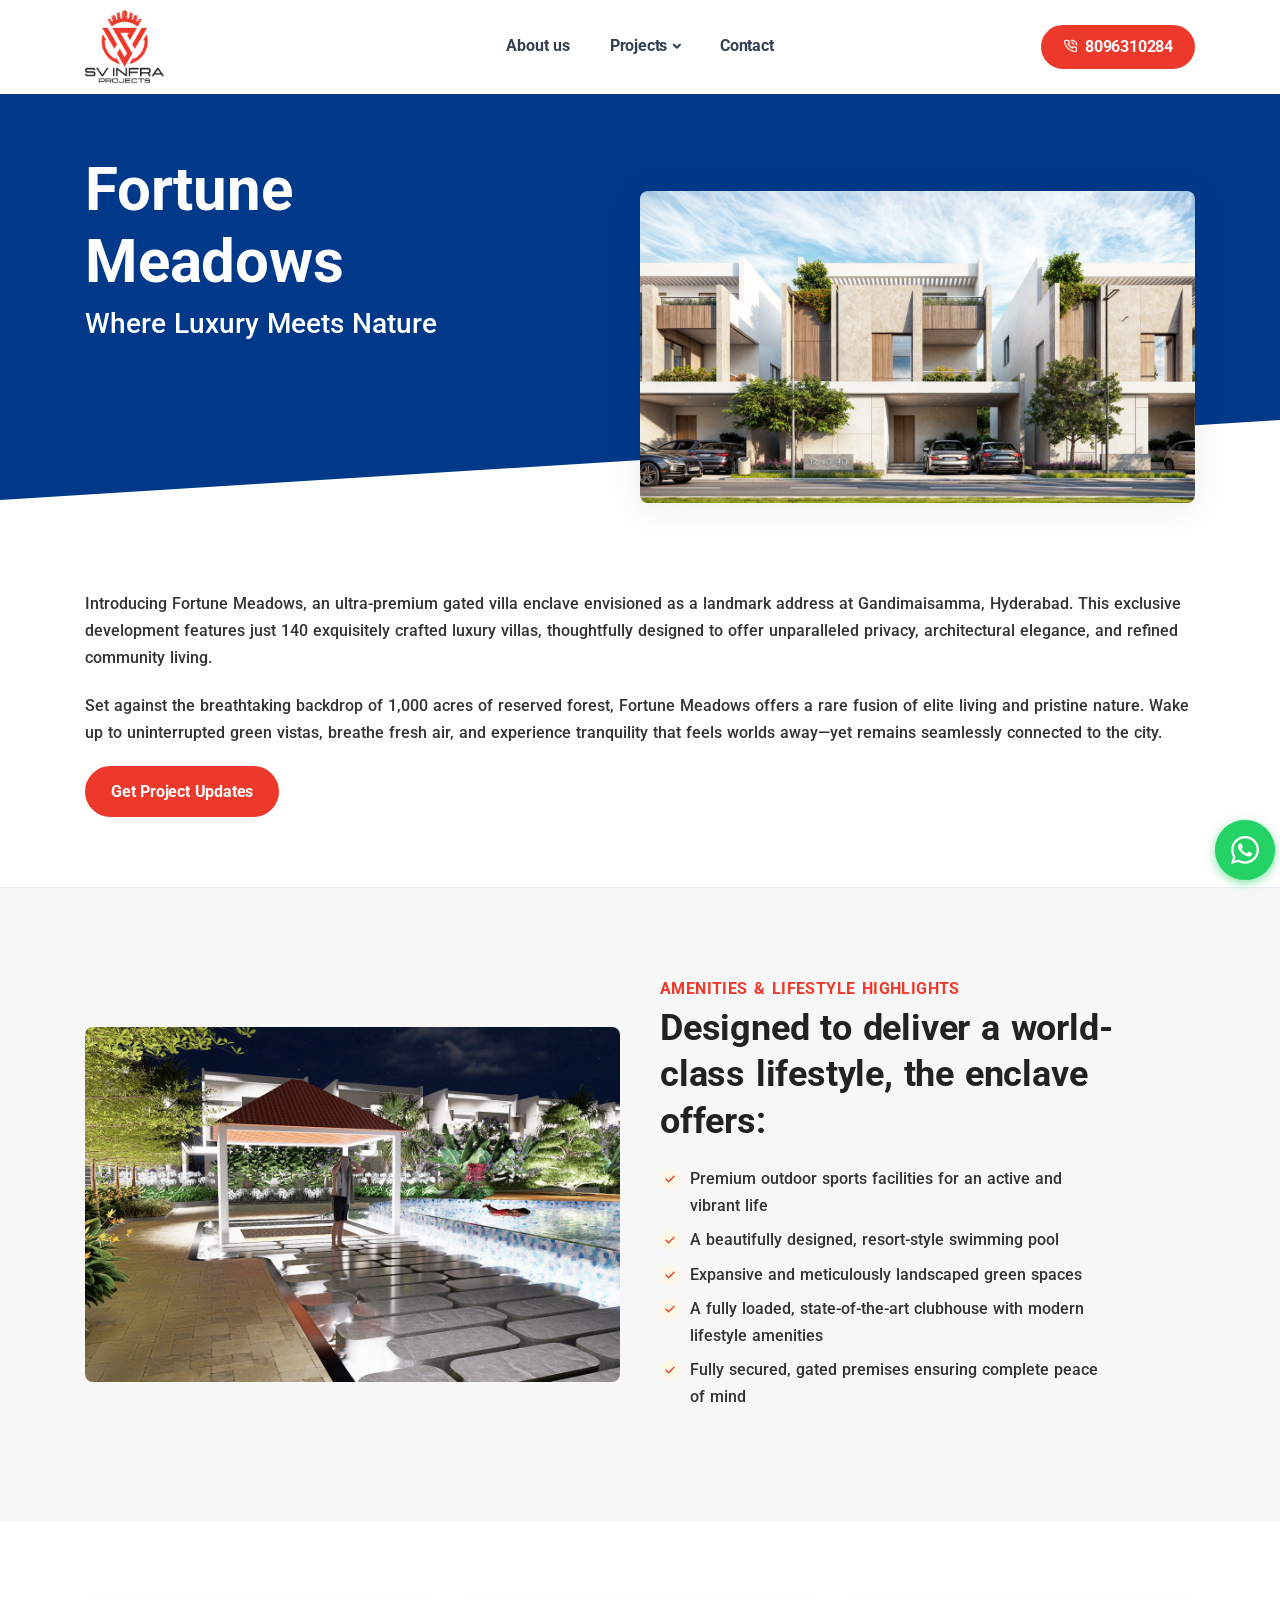
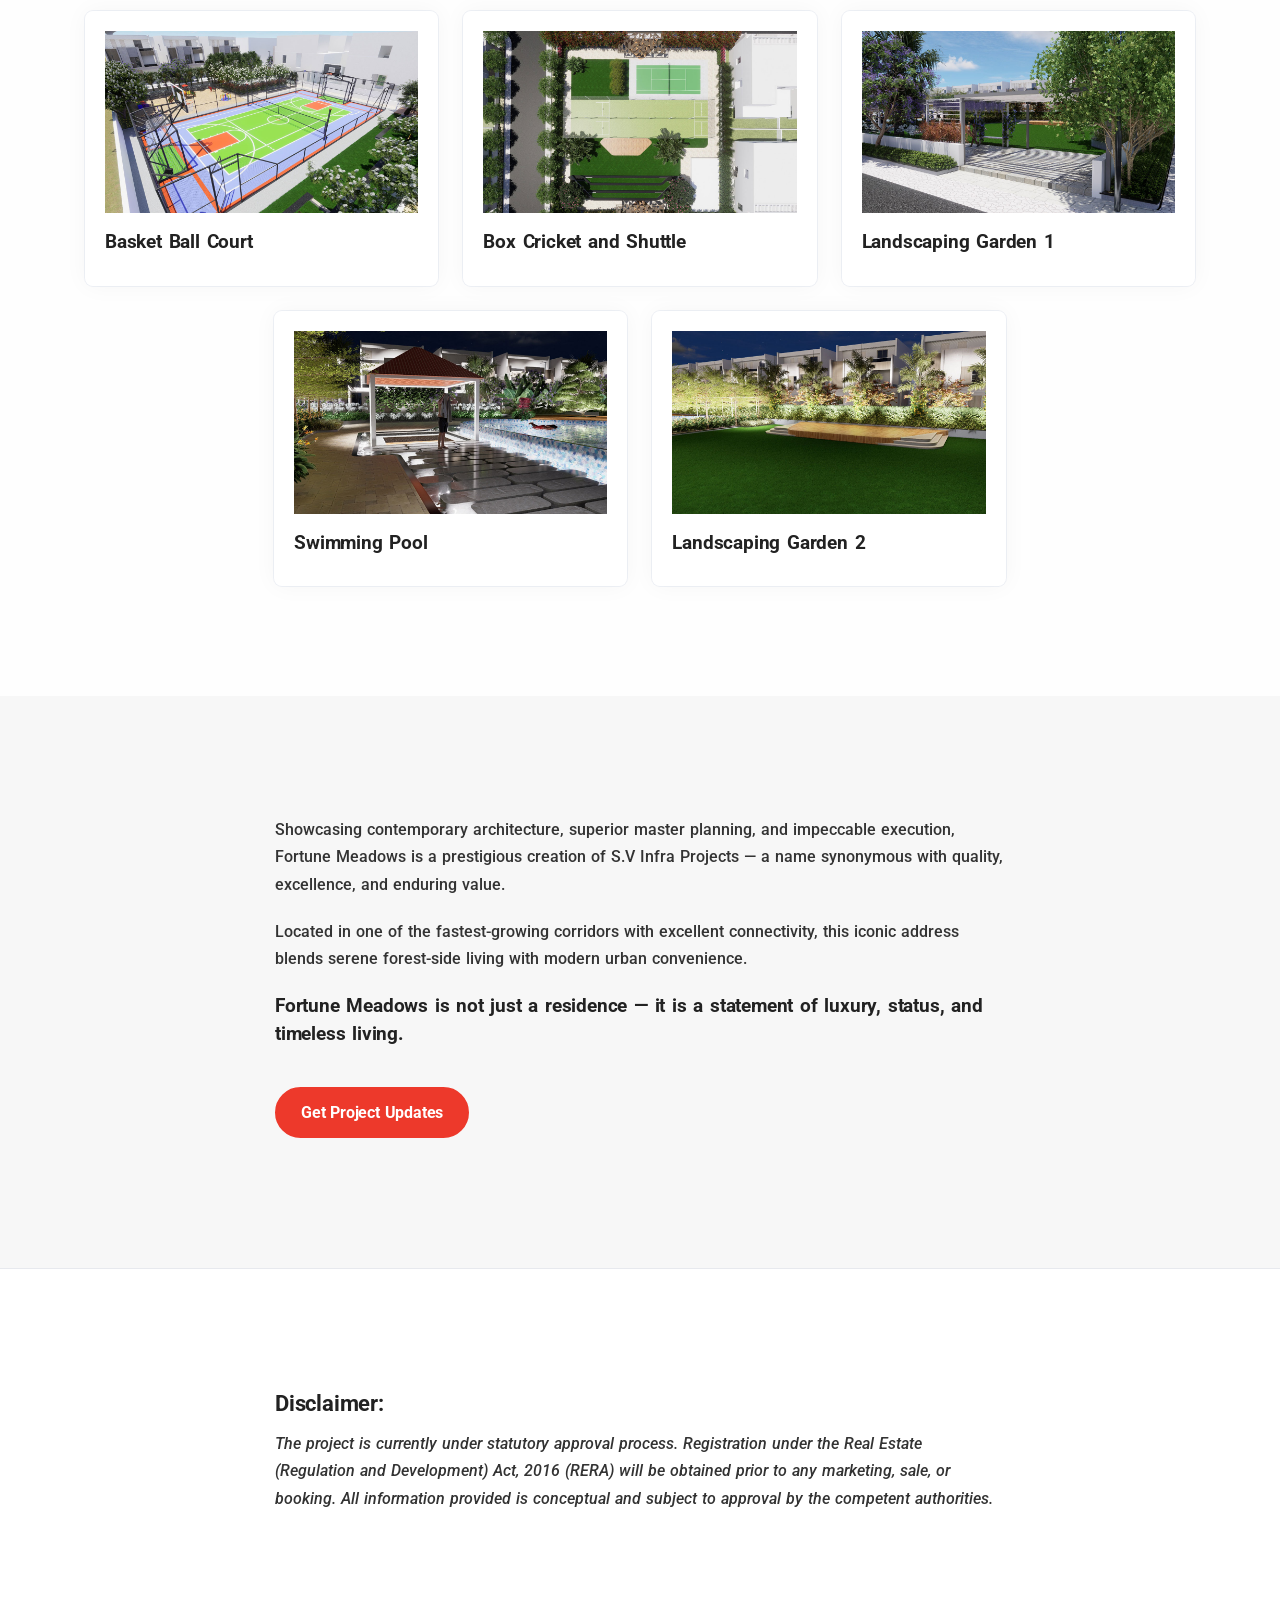
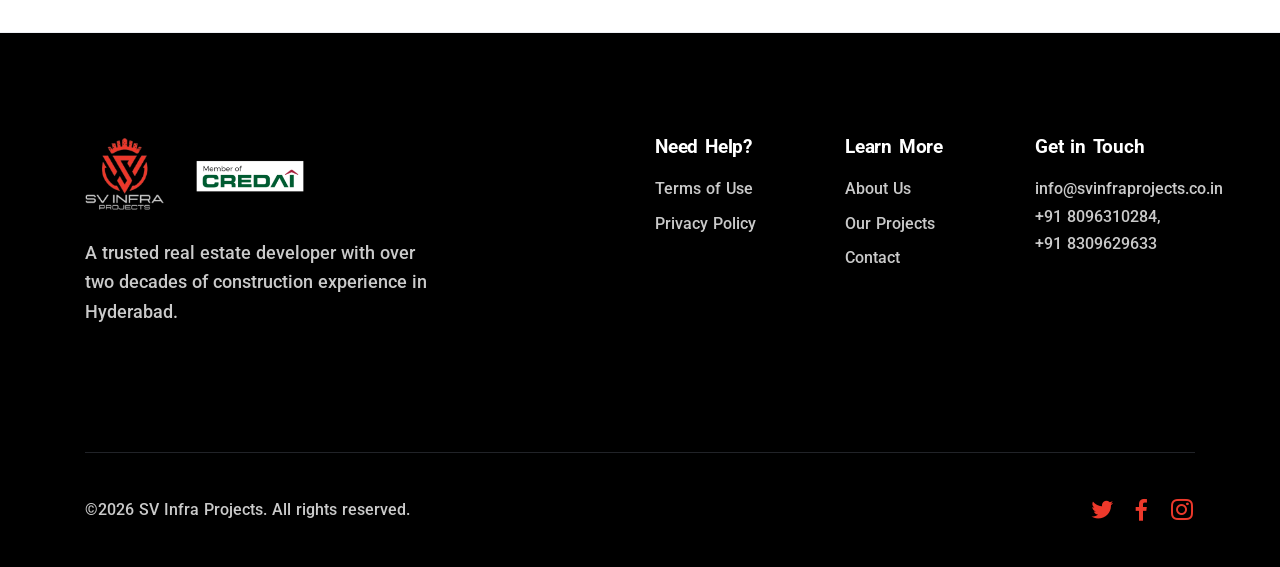
<file: fortune-meadows.html>
<!DOCTYPE html>
<html lang="en">
  <head>
    <meta charset="utf-8" />
    <meta name="viewport" content="width=device-width, initial-scale=1.0" />

   
    <title>Our Projects | Residential & Commercial Developments in Hyderabad</title>
    <meta name="description" content="Explore completed, ongoing, and upcoming residential and commercial projects by S.V. Infra Projects, built with quality, transparency, and statutory compliance." />
    <link rel="shortcut icon" href="./assets/img/icon.png" />
    <link rel="stylesheet" href="./assets/css/plugins.css" />
    <link rel="stylesheet" href="./assets/css/style.css" />
    <link rel="stylesheet" href="./assets/css/colors/aqua.css" />
    <link
      href="https://fonts.googleapis.com/css2?family=Italianno&display=swap"
      rel="stylesheet"
    />
    <link rel="stylesheet" href="./assets/css/custom.css" />
    <style>
      .cardDiv{
        background-color: #fff;
        padding: 15px 30px;
        border-radius: 8px;
        box-shadow: 0rem 0.25rem 1.75rem rgba(30, 34, 40, 0.07) !important;
        flex-direction: column;
        /* color:#02464f; */
      }
      .cardDiv h4{
        /* color:#02464f; */
        line-height: normal;
        font-size: 1rem;
      }
      .cardDiv p{
        color:#333;
      }
      .card-body h4{
        /* color:#02464f; */
      }
      #club .card-body, .card-body{
        padding: 1rem !important;
      }

      .project .card-body {
            padding: 1rem;
          }
          .project .card-body h3 {
            font-weight: 300;
            font-size: 18px;
            margin-bottom: 0;
            /* letter-spacing: 1px; */
          }
          .project .card-body .location {
            font-weight: 300;
            color: #444;
          }
          .project .card-body .location i {
            font-weight: normal;
          }

          .linktodetails::after {
    line-height: 1;
    font-family: "Unicons";
    content: "\e950";
    padding-left: 0.07rem;
    color:#ed392b;
    font-size: 0.9rem;
    font-weight: normal;
    vertical-align: -3px;
    margin-right: -0.25rem
;
    display: inline-block;
}

          @media (max-width: 800px) {
            .project{
              margin-bottom: 20px;
            }
          }
    </style>
  </head>

  <body>
    <div class="content-wrapper">
      <header class="wrapper bg-soft-primary">
        <nav
          class="navbar navbar-expand-lg navbar navbar-expand-lg" style="background-color: #fff;"
        >
          <div class="container flex-lg-row flex-nowrap align-items-center">
            <div class="navbar-brand w-100" style="padding:10px 0">
              <a href="./index.html">
                <img
                  class="logo-dark"
                  src="./assets/img/svinfra-logo.jpg"
                  alt=""
                  style="max-width: 80px"
                />
                
              </a>
            </div>
            <div
              class="navbar-collapse offcanvas offcanvas-nav offcanvas-start"
            >
              <div class="offcanvas-header d-lg-none">
                <h3 class="text-white fs-30 mb-0">SV Infra Projects</h3>
                <button
                  type="button"
                  class="btn-close btn-close-white"
                  data-bs-dismiss="offcanvas"
                  aria-label="Close"
                ></button>
              </div>
              <div class="offcanvas-body ms-lg-auto d-flex flex-column h-100">
                <ul class="navbar-nav">
                  
                  <li class="nav-item">
                    <a class="nav-link" href="index.html#about">About us</a>
                  </li>
                 <li class="nav-item dropdown">
                    <a class="nav-link dropdown-toggle" href="projects.html" data-bs-toggle="dropdown">Projects</a>
                    <div class="dropdown-menu dropdown-lg">

                      <div class="dropdown-lg-content">

                        <div>
                          <h6 class="dropdown-header">Completed Projects</h6>
                          <ul class="list-unstyled">
                            <li>
                              <a class="dropdown-item" href="projects.html#completed">Sai Dwarkamai</a>
                            </li>
                            <li>
                              <a class="dropdown-item" href="projects.html#completed">Sai Gurusthan</a>
                            </li>
                            <li>
                              <a class="dropdown-item" href="projects.html#completed">Sai Sadan</a>
                            </li>
                            <li>
                              <a class="dropdown-item" href="projects.html#completed">Vesstar Plaza</a>
                            </li>
                            <li>
                              <a class="dropdown-item" href="projects.html#completed">Open Plot Layout at Medchal</a>
                            </li>
                            <li>
                              <a class="dropdown-item" href="projects.html#completed">Open Plot Layout at Gandi Maisamma</a>
                            </li>
                          </ul>
                        </div>
                        <!-- /.column -->
                         <div>
                          <h6 class="dropdown-header">Ongoing Projects</h6>
                          <ul class="list-unstyled">
                            <li>
                              <a class="dropdown-item" href="/projects.html#ongoing">Sai Tara Residency
</a>
                            </li>
                          </ul>
                        </div>
                        <!-- /.column -->
                         <div>
                          <h6 class="dropdown-header">Upcoming Projects</h6>
                          <ul class="list-unstyled">
                            <li>
                              <a class="dropdown-item linktodetails" href="/fortune-meadows.html">Fortune Meadows</a>
                            </li>
                            <li>
                              <a class="dropdown-item linktodetails" href="/high-rise.html">High-Rise Development</a>
                            </li>
                          </ul>
                        </div>
                        <!-- /.column -->
                         

                      </div>

                      <!-- /auto-column -->

                    </div>
                  </li>
                 

                  
                  <li class="nav-item">
                    <a class="nav-link" href="contact.html">Contact</a>
                  </li>
                </ul>
                <!-- /.navbar-nav -->
                <div class="offcanvas-footer d-lg-none">
                  <div>
                    <a href="mailto:info@svinfraprojects.co.in" class="link-inverse"
                      >info@svinfraprojects.co.in</a
                    >
                    <br />
                    +91 8096310284, <br />
                    8309629633<br/>
                    <nav class="nav social social-white mt-4">
                      <a href="https://x.com/realtorreddy" target="_blank"
                        ><i class="uil uil-twitter"></i
                      ></a>
                      <a
                        href="#"
                        target="_blank"
                        ><i class="uil uil-facebook-f"></i
                      ></a>

                      <a
                        href="#"
                        target="_blank"
                        ><i class="uil uil-instagram"></i
                      ></a>
                      
                    </nav>
                    <!-- /.social -->
                  </div>
                </div>
                <!-- /.offcanvas-footer -->
              </div>
              <!-- /.offcanvas-body -->
            </div>
            <!-- /.navbar-collapse -->
            <div class="navbar-other w-100 d-flex ms-auto">
              <ul class="navbar-nav flex-row align-items-center ms-auto">
                <li class="nav-item d-none d-md-block">
                  <a
                    href="tel:8096310284"
                    class="btn btn-sm btn-icon btn-icon-start btn-primary rounded-pill text-white"
                   
                    ><i class="uil uil-phone-volume"></i>8096310284</a
                  >
                </li>

                <li class="nav-item d-lg-none">
                  <button class="hamburger offcanvas-nav-btn">
                    <span></span>
                  </button>
                </li>
              </ul>
              <!-- /.navbar-nav -->
            </div>
            <!-- /.navbar-other -->
          </div>
          <!-- /.container -->
        </nav>
        <!-- /.navbar -->
        <div
          class="offcanvas offcanvas-top bg-light"
          id="offcanvas-search"
          data-bs-scroll="true"
        >
          <div class="container d-flex flex-row py-6">
            <form class="search-form w-100">
              <input
                id="search-form"
                type="text"
                class="form-control"
                placeholder="Type keyword and hit enter"
              />
            </form>
            <!-- /.search-form -->
            <button
              type="button"
              class="btn-close"
              data-bs-dismiss="offcanvas"
              aria-label="Close"
            ></button>
          </div>
          <!-- /.container -->
        </div>
        <!-- /.offcanvas -->
      </header>
      <!-- /header -->

     


             


           
            </div>

    </div>
    </div>
    </div>
    </section>


<section class="wrapper bg-dark angled lower-start mb-10">
  <div class="container pt-7 pt-md-11 pb-8">
    <div class="row gx-0 gy-10 align-items-center">
      <div class="col-lg-5" data-cues="slideInDown" data-group="page-title" data-delay="600">
        <h1 class="display-1 text-white mb-1">Fortune Meadows</h1>
        <p class="lead fs-28 lh-sm text-white mb-7 pe-md-18 pe-lg-0 pe-xxl-15">Where Luxury Meets Nature</p>
        <!-- <div>
          <a class="btn btn-lg btn-primary rounded">Get Started</a>
        </div> -->
      </div>
      <!-- /column -->
      <div class="col-lg-6 offset-lg-1 mb-n18" data-cues="slideInDown">
        <div class="position-relative">
          
          <figure class="rounded shadow-lg"><img src="./assets/img/villas.jpg" srcset="./assets/img/villas.jpg" alt=""></figure>
        </div>
        <!-- /div -->
      </div>
      <!-- /column -->
    </div>
    <!-- /.row -->
  </div>
  <!-- /.container -->
</section>
<!-- /section -->





      <section class="wrapper bg-light wrapper-border" id="about">
        <div class="container pt-14 pt-md-16 pb-8 pb-md-8">
          <div class="row">
            <div class="col-lg-12">
              <article>
                
                <div class="row gx-0">
                  <div class="col-md-12">
                    <!-- <h2 class="display-6 mb-4">
                  A New Benchmark of Ultra-Luxury Living in Gandimaisamma, Hyderabad
                </h2> -->
                    <p>
                      Introducing Fortune Meadows, an ultra-premium gated villa enclave envisioned as a landmark address at Gandimaisamma, Hyderabad. This exclusive development features just 140 exquisitely crafted luxury villas, thoughtfully designed to offer unparalleled privacy, architectural elegance, and refined community living.


                    </p>
                    <p>
                      Set against the breathtaking backdrop of 1,000 acres of reserved forest, Fortune Meadows offers a rare fusion of elite living and pristine nature. Wake up to uninterrupted green vistas, breathe fresh air, and experience tranquility that feels worlds away—yet remains seamlessly connected to the city. 
                    </p>

                    <a href="#" class="btn btn-primary rounded-pill mb-6" data-bs-toggle="modal" data-bs-target="#modal-project-enquiry">Get Project Updates</a>
                  </div>
                  <!--/column -->
                  <!-- <div class="col-md-5 ms-auto">
                   <figure class="rounded">
                          <img class="img-fluid" src="assets/img/fortune-meadows-abt.jpg" alt="">
                        </figure>
                  </div> -->
                  <!--/column -->
                </div>
                <!--/.row -->
              </article>
              <!-- /.project -->
            </div>
            <!-- /column -->
          </div>
          <!-- /.row -->

         
        </div>
        <!-- /.container -->
      </section>


      

<section class="wrapper" id="amenities" style="background-color: #f7f7f7 !important;">
<div class="container py-14 py-md-14">
  <div class="row gx-md-8 gy-10 align-items-center">
                      <div class="col-lg-6 position-relative">
                        <figure class="rounded">
                          <img class="img-fluid" src="assets/img/fortune-meadows-swimming.jpg" alt="">
                        </figure>
                      </div>
                      <!--/column -->
                      <div class="col-lg-5">
                        <h2 class="fs-16 text-uppercase text-primary mb-1">Amenities &amp; Lifestyle Highlights</h2>
                        <h3 class="display-4 mb-4 me-lg-n5">
                          Designed to deliver a world-class lifestyle, the enclave offers:
                        </h3>

                        <ul class="icon-list bullet-bg bullet-soft-primary">
                          <li>
                            <i class="uil uil-check"></i>Premium outdoor sports facilities for an active and vibrant life
                          </li>
                          <li>
                            <i class="uil uil-check"></i>A beautifully designed, resort-style swimming pool
                          </li>
                          <li>
                            <i class="uil uil-check"></i>Expansive and meticulously landscaped green spaces 
                          </li>
                          <li>
                            <i class="uil uil-check"></i>A fully loaded, state-of-the-art clubhouse with modern lifestyle amenities
                          </li>
                          <li><i class="uil uil-check"></i>Fully secured, gated premises ensuring complete peace of mind</li>
                          
                        </ul>
                      </div>
                      <!--/column -->
                    </div>
  </div>
  </section>

<section class="wrapper bg-light" id="units">
<div class="container py-14 py-md-14">
  <!-- <div class="row mb-8 text-center">
    <div class="col-lg-8 col-xl-7 col-xxl-6 mx-auto">
      <h2 class="fs-16 text-uppercase text-primary mb-1">
        Unit Types &amp; Configurations
      </h2>
      <h3 class="display-4">
        Find Your Perfect Home
      </h3>
    </div>
  </div> -->
  

  <div class="row gx-md-5 gy-5 mb-4 mb-md-4">
    <div class="col-md-6 col-xl-4">
      <div class="card shadow-md">
        <div class="card-body">
          <img src="/assets/img/fm-am1.jpg" class="w-100 mb-3" alt="">
          <h4>Basket Ball Court</h4>
         
        </div>
        <!--/.card-body -->
      </div>
      <!--/.card -->
    </div>
    <!--/column -->
    <div class="col-md-6 col-xl-4">
      <div class="card shadow-md">
        <div class="card-body">
          <img src="/assets/img/fm-am2.jpg" class="w-100 mb-3" alt="">
          <h4>Box Cricket and Shuttle</h4>
          
        </div>
        <!--/.card-body -->
      </div>
      <!--/.card -->
    </div>
    <!--/column -->

    <div class="col-md-6 col-xl-4">
      <div class="card shadow-md">
        <div class="card-body">
          <img src="/assets/img/fm-am3.jpg" class="w-100 mb-3" alt="">
          <h4>Landscaping Garden 1</h4>
          
        </div>
        <!--/.card-body -->
      </div>
      <!--/.card -->
    </div>
    <!--/column -->

    <div class="col-md-6 col-xl-4 offset-lg-2">
      <div class="card shadow-md">
        <div class="card-body">
          <img src="/assets/img/fm-am4.jpg" class="w-100 mb-3" alt="">
          <h4>Swimming Pool</h4>
          
        </div>
        <!--/.card-body -->
      </div>
      <!--/.card -->
    </div>
    <!--/column -->


    <div class="col-md-6 col-xl-4">
      <div class="card shadow-md">
        <div class="card-body">
          <img src="/assets/img/fm-am5.jpg" class="w-100 mb-3" alt="">
          <h4>Landscaping Garden 2</h4>
          
        </div>
        <!--/.card-body -->
      </div>
      <!--/.card -->
    </div>
    <!--/column -->
    
   
  </div>
</div>
<!-- /.container -->
</section>


<section class="wrapper bg-light wrapper-border" id="about" style="background-color: #f7f7f7 !important;">
        <div class="container pt-14 pt-md-16 pb-13 pb-md-15">
          <div class="row">
            <div class="col-lg-8 offset-lg-2">
              <p>Showcasing contemporary architecture, superior master planning, and impeccable execution, Fortune Meadows is a prestigious creation of S.V Infra Projects — a name synonymous with quality, excellence, and enduring value.</p>
              <p>Located in one of the fastest-growing corridors with excellent connectivity, this iconic address blends serene forest-side living with modern urban convenience.</p>
              <h4>Fortune Meadows is not just a residence — it is a statement of luxury, status, and timeless living.</h4>

              <a href="#" class="btn btn-primary rounded-pill mb-6 mt-6" data-bs-toggle="modal" data-bs-target="#modal-project-enquiry">Get Project Updates</a>
            </div>
          </div>
          </div>
          </section>
          <section class="wrapper bg-light wrapper-border" id="about" style="background-color: #fff !important;">
        <div class="container pt-14 pt-md-16 pb-13 pb-md-15">
          <div class="row">
            <div class="col-lg-8 offset-lg-2">
                <h3>Disclaimer:</h3>
              <p><em>The project is currently under statutory approval process. Registration under the Real Estate (Regulation and Development) Act, 2016 (RERA) will be obtained prior to any marketing, sale, or booking. All information provided is conceptual and subject to approval by the competent authorities.</em></h4>

              
            </div>
          </div>
          </div>
          </section>

      
    </div>
    <!-- /.content-wrapper -->
    <footer class="bg-dark text-inverse">
      <div class="container pt-13 pt-md-15 pb-7">
        <div class="row gy-6 gy-lg-0">
          <div class="col-lg-4">
            <div class="widget">
              <img
                class="mb-4 fooLogo"
                src="assets/img/logo-foo.png"
                style="max-width: 80px"
                alt=""
              />
             

              <a href="assets/img/credai-certificate.jpg" data-glightbox data-gallery="g1"><img
                class="mb-4 fooLogo"
                src="assets/img/credai-logo.png"
                style="max-width: 200px"
                alt=""
              /></a>
              <p class="lead mb-5">
                A trusted real estate developer with over two decades of construction experience in Hyderabad.
              </p>
             
            </div>
            <!-- /.widget -->
          </div>
          <!-- /column -->
          <div class="col-md-4 col-lg-2 offset-lg-2">
            <div class="widget">
              <h4 class="widget-title text-white mb-3">Need Help?</h4>
              <ul class="list-unstyled text-reset mb-0">
                
                <li>
                  <a href="terms.html">Terms of Use</a>
                </li>
                <li>
                  <a href="privacy.html"
                    >Privacy Policy</a
                  >
                </li>
              </ul>
            </div>
            <!-- /.widget -->
          </div>
          <!-- /column -->
          <div class="col-md-4 col-lg-2">
            <div class="widget">
              <h4 class="widget-title text-white mb-3">Learn More</h4>
              <ul class="list-unstyled mb-0">
                <li>
                  <a href="index.html">About Us</a>
                </li>
                <li>
                  <a href="projects.html">Our Projects</a>
                </li>
               

                <li>
                  <a href="contact.html">Contact</a>
                </li>
              </ul>
            </div>
            <!-- /.widget -->
          </div>
          <!-- /column -->
          <div class="col-md-4 col-lg-2">
            <div class="widget">
              <h4 class="widget-title text-white mb-3">Get in Touch</h4>
              
              <a href="mailto:info@svinfraprojects.co.in">info@svinfraprojects.co.in</a><br />
              +91 8096310284, <br>+91 8309629633
            </div>
            <!-- /.widget -->
          </div>
          <!-- /column -->
        </div>
        <!--/.row -->
        <hr class="mt-13 mt-md-15 mb-7" />
        <div class="d-md-flex align-items-center justify-content-between">
          <p class="mb-2 mb-lg-0">©2026 SV Infra Projects. All rights reserved.</p>
          <nav class="nav social social-white text-md-end">
            <a href="#" target="_blank"
              ><i class="uil uil-twitter"></i
            ></a>
            <a
              href="#"
              target="_blank"
              ><i class="uil uil-facebook-f"></i
            ></a>

            <a
              href="#"
              target="_blank"
              ><i class="uil uil-instagram"></i
            ></a>
           
          </nav>
          <!-- /.social -->
        </div>
        <!-- /div -->
      </div>
      <!-- /.container -->
    </footer>

    <style>
      .navbar-stick {
        background-color: #fff !important;
      }
      #wpp-fix {
        position: fixed;
        bottom: 20px;
        right: 5px;
        z-index: 12;
      }
      #wpp-fix .wpp-link {
        -webkit-transition: 0.3s ease-in-out;
        -moz-transition: 0.3s ease-in-out;
        -ms-transition: 0.3s ease-in-out;
        -o-transition: 0.3s ease-in-out;
        transition: 0.3s ease-in-out;
        background: #25d366;
        display: flex;
        z-index: 2;
        position: relative;
        padding: 15px;
        border: none;
        cursor: pointer;
        border-radius: 50%;
        box-shadow: 0 3px 10px rgba(37, 211, 102, 0.56);
        -webkit-transform: scale(1);
        -moz-transform: scale(1);
        -ms-transform: scale(1);
        -o-transform: scale(1);
        transform: scale(1);
      }
      #wpp-fix .wpp-link + .form-wpp,
      #wpp-fix .wpp-link + .form-wpp + .mask {
        -webkit-transition: 0.3s ease-in-out;
        -moz-transition: 0.3s ease-in-out;
        -ms-transition: 0.3s ease-in-out;
        -o-transition: 0.3s ease-in-out;
        width: 100%;
      }
      #wpp-fix .wpp-link > span {
        display: none;
      }
      #wpp-fix .wpp-link:hover {
        -webkit-transform: scale(1.05);
        -moz-transform: scale(1.05);
        -ms-transform: scale(1.05);
        -o-transform: scale(1.05);
        transform: scale(1.05);
        background: #1da851;
      }
      #wpp-fix .wpp-link.hide-this {
        opacity: 0;
        visibility: hidden;
        -webkit-transform: scale(0.5);
        -moz-transform: scale(0.5);
        -ms-transform: scale(0.5);
        -o-transform: scale(0.5);
        transform: scale(0.5);
      }
      #wpp-fix .wpp-link.hide-this + .form-wpp {
        visibility: visible;
        opacity: 1;
        -webkit-transform: scale(1);
        -moz-transform: scale(1);
        -ms-transform: scale(1);
        -o-transform: scale(1);
        transform: scale(1);
        border-radius: 1%;
      }
      #wpp-fix .wpp-link + .form-wpp form.submitting::after,
      #wpp-fix .wpp-link.hide-this + .form-wpp + .mask {
        opacity: 1;
        visibility: visible;
      }
      #wpp-fix .wpp-link + .form-wpp {
        transition: 0.3s ease-in-out;
        position: absolute;
        box-shadow: 0 0 20px 0 rgba(0, 0, 0, 0.12);
        border-radius: 50%;
        bottom: 0;
        right: 0;
        opacity: 0;
        overflow: hidden;
        -webkit-transform: scale(0.2);
        -moz-transform: scale(0.2);
        -ms-transform: scale(0.2);
        -o-transform: scale(0.2);
        transform: scale(0.2);
        z-index: 1;
        visibility: hidden;
        transform-origin: bottom right;
        max-width: 300px;
        min-width: 350px;
      }
      #wpp-fix .wpp-link + .form-wpp + .mask {
        transition: 0.3s ease-in-out;
        position: fixed;
        height: 100%;
        top: 0;
        left: 0;
        background: rgba(0, 0, 0, 0.8);
        opacity: 0;
        visibility: hidden;
      }
      #wpp-fix .wpp-link + .form-wpp .form-content,
      #wpp-fix .wpp-link + .form-wpp form {
        -webkit-transition: 0.3s ease-in-out;
        -moz-transition: 0.3s ease-in-out;
        -ms-transition: 0.3s ease-in-out;
        -o-transition: 0.3s ease-in-out;
      }
      #wpp-fix .wpp-link + .form-wpp .form-content {
        transition: 0.3s ease-in-out;
        padding: 15px;
        float: left;
        position: relative;
        width: 100%;
        background-color: #e9e0d7;
        background-position: 50%;
        background-size: cover;
        /*background-image: url(https://www.davidsonsilva.com.br/wp-content/uploads/2023/04/bg-whatsapp.png);*/
      }
      #wpp-fix .wpp-link + .form-wpp .buss-msg {
        background-color: #fff;
        padding: 10px;
        border-radius: 0 4px 4px;
        line-height: 1.3;
        font-size: 15px;
        max-width: 270px;
        margin: 0 0 10px;
        position: relative;
      }
      #wpp-fix .wpp-link + .form-wpp .buss-msg::before {
        content: "";
        position: absolute;
        border-top: 5px solid #fff;
        border-right: 5px solid #fff;
        border-bottom: 5px solid transparent;
        border-left: 5px solid transparent;
        left: -10px;
        top: 0;
      }
      #wpp-fix .wpp-link + .form-wpp form {
        width: 270px;
        transition: 0.3s ease-in-out;
        float: right;
        position: initial;
      }
      #wpp-fix .wpp-link + .form-wpp form .btn button,
      #wpp-fix .wpp-link + .form-wpp form::after {
        -webkit-transition: 0.3s ease-in-out;
        -moz-transition: 0.3s ease-in-out;
        -ms-transition: 0.3s ease-in-out;
        -o-transition: 0.3s ease-in-out;
      }
      #wpp-fix .wpp-link + .form-wpp form label {
        line-height: 1;
        margin-bottom: 0;
      }
      #wpp-fix .wpp-link + .form-wpp form label.error {
        font-size: 10px;
        padding: 0 5px;
        position: absolute;
        right: 0;
        bottom: 3px;
      }
      #wpp-fix .wpp-link + .form-wpp form .campo {
        position: relative;
        float: left;
        width: 100%;
        margin-bottom: 5px;
      }
      #wpp-fix .wpp-link + .form-wpp form .form-control-wrap {
        float: left;
        width: 100%;
        position: relative;
      }
      #wpp-fix .wpp-link + .form-wpp form .form-control-wrap::after {
        content: "";
        position: absolute;
        border-top: 5px solid #e7ffe7;
        border-right: 5px solid transparent;
        border-bottom: 5px solid transparent;
        border-left: 5px solid #e7ffe7;
        right: -10px;
        top: 0;
      }
      #wpp-fix .wpp-link + .form-wpp form input[type="email"],
      #wpp-fix .wpp-link + .form-wpp form input[type="tel"],
      #wpp-fix .wpp-link + .form-wpp form input[type="text"] {
        border-radius: 4px 0 4px 4px;
        width: 100%;
        padding: 10px;
        background: #e7ffe7;
        border: 1px solid #e7ffe7;
        font-size: 1rem;
      }
      #wpp-fix .wpp-link + .form-wpp form input.error,
      #wpp-fix .wpp-link + .form-wpp form input.not-valid {
        border-color: #f44336;
      }
      #wpp-fix .wpp-link + .form-wpp form input + .not-valid-tip {
        font-size: 10px;
        padding: 0 5px;
        position: absolute;
        right: 0;
        bottom: 0;
      }
      #wpp-fix .wpp-link + .form-wpp form .btn {
        float: right;
        margin-top: 5px;
      }
      #wpp-fix .wpp-link + .form-wpp form .btn button {
        transition: 0.3s ease-in-out;
        background-color: #0c6156;
        border: 1px solid #0c6156;
        text-transform: initial;
        cursor: pointer;
        padding: 8px 12px;
        color: #fff;
        border-radius: 4px;
        font-size: 1rem;
        position: relative;
        display: flex;
        align-items: center;
        justify-content: center;
        gap: 8px;
      }
      #wpp-fix .wpp-link + .form-wpp form .btn button:hover {
        border-color: #06342e;
        background-color: #06342e;
        box-shadow: 0 1px 4px 0 rgba(12, 97, 86, 0.52);
      }
      #wpp-fix .wpp-link + .form-wpp form .response-output {
        font-size: 0.9rem;
        line-height: 1.2;
        float: left;
        margin: 0;
        width: 100%;
        display: none;
        opacity: 0;
        @inclue transition();
      }
      #wpp-fix .wpp-link + .form-wpp form::after {
        transition: 0.3s ease-in-out;
        content: "";
        position: absolute;
        width: calc(100% + 4px);
        height: calc(100% + 15px);
        background: rgba(255, 255, 255, 0.93);
        left: -2px;
        top: -9px;
        z-index: 5;
        /*background-image: url(https://www.davidsonsilva.com.br/wp-content/uploads/2023/04/load.gif);*/
        background-size: 70px;
        background-repeat: no-repeat;
        background-position: 50%;
        opacity: 0;
        visibility: hidden;
      }
      #wpp-fix .wpp-link + .form-wpp form.sent {
        height: 50px;
      }
      #wpp-fix .wpp-link + .form-wpp form.sent .response-output {
        position: absolute;
        width: 100%;
        height: calc(100% + 15px);
        background: #fff;
        opacity: 1;
        left: 0;
        font-size: 1.4rem;
        text-align: center;
        top: 0;
        align-items: center;
        display: flex;
      }
      #wpp-fix .wpp-link + .form-wpp .head-wpp {
        width: 100%;
        padding: 12px 8px;
        background: #0c6156;
        position: relative;
        display: flex;
        flex-wrap: wrap;
        align-items: center;
        z-index: 6;
      }
      #wpp-fix .wpp-link + .form-wpp .head-wpp img {
        margin-right: 8px;
        width: 50px;
        border-radius: 50%;
      }
      #wpp-fix .wpp-link + .form-wpp .head-wpp h3 {
        word-break: keep-all;
        padding-right: 30px;
        font-size: 1.1rem;
        font-weight: 500;
        color: #fff;
        margin: 0 0 0 10px;
      }
      #wpp-fix .wpp-link + .form-wpp .close {
        color: #fff;
        position: absolute;
        cursor: pointer;
        right: 0;
        top: 0;
        padding: 7px 8px;
        font-size: 1.375rem;
      }
      #wpp-fix svg {
        width: initial;
        display: block;
        height: 30px;
      }
      #wpp-fix svg path {
        fill: #fff;
      }
      #wpp-fix.shake .wpp-link::before {
        -webkit-transition: 0.3s ease-in-out;
        -moz-transition: 0.3s ease-in-out;
        -ms-transition: 0.3s ease-in-out;
        -o-transition: 0.3s ease-in-out;
        transition: 0.3s ease-in-out;
        background: rgba(37, 211, 102, 0.6);
        content: "";
        width: 100%;
        height: 100%;
        position: absolute;
        border-radius: 50%;
        z-index: -1;
        top: 0;
        right: 0;
        -webkit-animation: 2s infinite pulse;
        -moz-animation: 2s infinite pulse;
        -o-animation: 2s infinite pulse;
        animation: 2s infinite pulse;
      }
      #wpp-fix.shake svg {
        -webkit-animation: 1s infinite wiggle;
        -moz-animation: 1s infinite wiggle;
        -o-animation: 1s infinite wiggle;
        animation: 1s infinite wiggle;
      }
      @media (max-width: 767px) {
        #wpp-fix {
          bottom: 10%;
        }
        #wpp-fix svg {
          height: 30px;
        }
        #wpp-fix .wpp-link {
          padding: 10px;
        }
        #wpp-fix .wpp-link + .form-wpp form {
          width: 260px;
        }
        #wpp-fix .wpp-link + .form-wpp form .btn button,
        #wpp-fix .wpp-link + .form-wpp form input[type="email"],
        #wpp-fix .wpp-link + .form-wpp form input[type="text"] {
          font-size: 0.875rem;
        }
      }
      @media (max-width: 395px) {
        #wpp-fix .wpp-link + .form-wpp {
          min-width: 290px;
        }
        #wpp-fix .wpp-link + .form-wpp .head-wpp img {
          width: 40px;
        }
      }
      @-webkit-keyframes wiggle {
        0% {
          -webkit-transform: rotate(-3deg);
          -moz-transform: rotate(-3deg);
          -ms-transform: rotate(-3deg);
          -o-transform: rotate(-3deg);
          transform: rotate(-3deg);
        }
        20% {
          -webkit-transform: rotate(20deg);
          -moz-transform: rotate(20deg);
          -ms-transform: rotate(20deg);
          -o-transform: rotate(20deg);
          transform: rotate(20deg);
        }
        40% {
          -webkit-transform: rotate(-15deg);
          -moz-transform: rotate(-15deg);
          -ms-transform: rotate(-15deg);
          -o-transform: rotate(-15deg);
          transform: rotate(-15deg);
        }
        60% {
          -webkit-transform: rotate(5deg);
          -moz-transform: rotate(5deg);
          -ms-transform: rotate(5deg);
          -o-transform: rotate(5deg);
          transform: rotate(5deg);
        }
        90% {
          -webkit-transform: rotate(-1deg);
          -moz-transform: rotate(-1deg);
          -ms-transform: rotate(-1deg);
          -o-transform: rotate(-1deg);
          transform: rotate(-1deg);
        }
        100% {
          -webkit-transform: rotate(0);
          -moz-transform: rotate(0);
          -ms-transform: rotate(0);
          -o-transform: rotate(0);
          transform: rotate(0);
        }
      }
      @-moz-keyframes wiggle {
        0% {
          -webkit-transform: rotate(-3deg);
          -moz-transform: rotate(-3deg);
          -ms-transform: rotate(-3deg);
          -o-transform: rotate(-3deg);
          transform: rotate(-3deg);
        }
        20% {
          -webkit-transform: rotate(20deg);
          -moz-transform: rotate(20deg);
          -ms-transform: rotate(20deg);
          -o-transform: rotate(20deg);
          transform: rotate(20deg);
        }
        40% {
          -webkit-transform: rotate(-15deg);
          -moz-transform: rotate(-15deg);
          -ms-transform: rotate(-15deg);
          -o-transform: rotate(-15deg);
          transform: rotate(-15deg);
        }
        60% {
          -webkit-transform: rotate(5deg);
          -moz-transform: rotate(5deg);
          -ms-transform: rotate(5deg);
          -o-transform: rotate(5deg);
          transform: rotate(5deg);
        }
        90% {
          -webkit-transform: rotate(-1deg);
          -moz-transform: rotate(-1deg);
          -ms-transform: rotate(-1deg);
          -o-transform: rotate(-1deg);
          transform: rotate(-1deg);
        }
        100% {
          -webkit-transform: rotate(0);
          -moz-transform: rotate(0);
          -ms-transform: rotate(0);
          -o-transform: rotate(0);
          transform: rotate(0);
        }
      }
      @-o-keyframes wiggle {
        0% {
          -webkit-transform: rotate(-3deg);
          -moz-transform: rotate(-3deg);
          -ms-transform: rotate(-3deg);
          -o-transform: rotate(-3deg);
          transform: rotate(-3deg);
        }
        20% {
          -webkit-transform: rotate(20deg);
          -moz-transform: rotate(20deg);
          -ms-transform: rotate(20deg);
          -o-transform: rotate(20deg);
          transform: rotate(20deg);
        }
        40% {
          -webkit-transform: rotate(-15deg);
          -moz-transform: rotate(-15deg);
          -ms-transform: rotate(-15deg);
          -o-transform: rotate(-15deg);
          transform: rotate(-15deg);
        }
        60% {
          -webkit-transform: rotate(5deg);
          -moz-transform: rotate(5deg);
          -ms-transform: rotate(5deg);
          -o-transform: rotate(5deg);
          transform: rotate(5deg);
        }
        90% {
          -webkit-transform: rotate(-1deg);
          -moz-transform: rotate(-1deg);
          -ms-transform: rotate(-1deg);
          -o-transform: rotate(-1deg);
          transform: rotate(-1deg);
        }
        100% {
          -webkit-transform: rotate(0);
          -moz-transform: rotate(0);
          -ms-transform: rotate(0);
          -o-transform: rotate(0);
          transform: rotate(0);
        }
      }
      @keyframes wiggle {
        0% {
          -webkit-transform: rotate(-3deg);
          -moz-transform: rotate(-3deg);
          -ms-transform: rotate(-3deg);
          -o-transform: rotate(-3deg);
          transform: rotate(-3deg);
        }
        20% {
          -webkit-transform: rotate(20deg);
          -moz-transform: rotate(20deg);
          -ms-transform: rotate(20deg);
          -o-transform: rotate(20deg);
          transform: rotate(20deg);
        }
        40% {
          -webkit-transform: rotate(-15deg);
          -moz-transform: rotate(-15deg);
          -ms-transform: rotate(-15deg);
          -o-transform: rotate(-15deg);
          transform: rotate(-15deg);
        }
        60% {
          -webkit-transform: rotate(5deg);
          -moz-transform: rotate(5deg);
          -ms-transform: rotate(5deg);
          -o-transform: rotate(5deg);
          transform: rotate(5deg);
        }
        90% {
          -webkit-transform: rotate(-1deg);
          -moz-transform: rotate(-1deg);
          -ms-transform: rotate(-1deg);
          -o-transform: rotate(-1deg);
          transform: rotate(-1deg);
        }
        100% {
          -webkit-transform: rotate(0);
          -moz-transform: rotate(0);
          -ms-transform: rotate(0);
          -o-transform: rotate(0);
          transform: rotate(0);
        }
      }
      @-webkit-keyframes pulse {
        0% {
          -webkit-transform: scale(1);
          -moz-transform: scale(1);
          -ms-transform: scale(1);
          -o-transform: scale(1);
          transform: scale(1);
        }
        50% {
          -webkit-transform: scale(1.6);
          -moz-transform: scale(1.6);
          -ms-transform: scale(1.6);
          -o-transform: scale(1.6);
          transform: scale(1.6);
        }
        100% {
          -webkit-transform: scale(1.7);
          -moz-transform: scale(1.7);
          -ms-transform: scale(1.7);
          -o-transform: scale(1.7);
          transform: scale(1.7);
          opacity: 0;
        }
      }
      @-moz-keyframes pulse {
        0% {
          -webkit-transform: scale(1);
          -moz-transform: scale(1);
          -ms-transform: scale(1);
          -o-transform: scale(1);
          transform: scale(1);
        }
        50% {
          -webkit-transform: scale(1.6);
          -moz-transform: scale(1.6);
          -ms-transform: scale(1.6);
          -o-transform: scale(1.6);
          transform: scale(1.6);
        }
        100% {
          -webkit-transform: scale(1.7);
          -moz-transform: scale(1.7);
          -ms-transform: scale(1.7);
          -o-transform: scale(1.7);
          transform: scale(1.7);
          opacity: 0;
        }
      }
      @-o-keyframes pulse {
        0% {
          -webkit-transform: scale(1);
          -moz-transform: scale(1);
          -ms-transform: scale(1);
          -o-transform: scale(1);
          transform: scale(1);
        }
        50% {
          -webkit-transform: scale(1.6);
          -moz-transform: scale(1.6);
          -ms-transform: scale(1.6);
          -o-transform: scale(1.6);
          transform: scale(1.6);
        }
        100% {
          -webkit-transform: scale(1.7);
          -moz-transform: scale(1.7);
          -ms-transform: scale(1.7);
          -o-transform: scale(1.7);
          transform: scale(1.7);
          opacity: 0;
        }
      }
      @keyframes pulse {
        0% {
          -webkit-transform: scale(1);
          -moz-transform: scale(1);
          -ms-transform: scale(1);
          -o-transform: scale(1);
          transform: scale(1);
        }
        50% {
          -webkit-transform: scale(1.6);
          -moz-transform: scale(1.6);
          -ms-transform: scale(1.6);
          -o-transform: scale(1.6);
          transform: scale(1.6);
        }
        100% {
          -webkit-transform: scale(1.7);
          -moz-transform: scale(1.7);
          -ms-transform: scale(1.7);
          -o-transform: scale(1.7);
          transform: scale(1.7);
          opacity: 0;
        }
      }
      #wpp-fix {
        position: fixed;
        bottom: 20px;
        right: 5px;
        z-index: 12;
      }
      #wpp-fix .wpp-link {
        -webkit-transition: 0.3s ease-in-out;
        -moz-transition: 0.3s ease-in-out;
        -ms-transition: 0.3s ease-in-out;
        -o-transition: 0.3s ease-in-out;
        transition: 0.3s ease-in-out;
        background: #25d366;
        display: flex;
        z-index: 2;
        position: relative;
        padding: 15px;
        border: none;
        cursor: pointer;
        border-radius: 50%;
        box-shadow: 0 3px 10px rgba(37, 211, 102, 0.56);
        -webkit-transform: scale(1);
        -moz-transform: scale(1);
        -ms-transform: scale(1);
        -o-transform: scale(1);
        transform: scale(1);
      }
      #wpp-fix .wpp-link + .form-wpp,
      #wpp-fix .wpp-link + .form-wpp + .mask {
        -webkit-transition: 0.3s ease-in-out;
        -moz-transition: 0.3s ease-in-out;
        -ms-transition: 0.3s ease-in-out;
        -o-transition: 0.3s ease-in-out;
        width: 100%;
      }
      #wpp-fix .wpp-link > span {
        display: none;
      }
      #wpp-fix .wpp-link:hover {
        -webkit-transform: scale(1.05);
        -moz-transform: scale(1.05);
        -ms-transform: scale(1.05);
        -o-transform: scale(1.05);
        transform: scale(1.05);
        background: #1da851;
      }
      #wpp-fix .wpp-link.hide-this {
        opacity: 0;
        visibility: hidden;
        -webkit-transform: scale(0.5);
        -moz-transform: scale(0.5);
        -ms-transform: scale(0.5);
        -o-transform: scale(0.5);
        transform: scale(0.5);
      }
      #wpp-fix .wpp-link.hide-this + .form-wpp {
        visibility: visible;
        opacity: 1;
        -webkit-transform: scale(1);
        -moz-transform: scale(1);
        -ms-transform: scale(1);
        -o-transform: scale(1);
        transform: scale(1);
        border-radius: 1%;
      }
      #wpp-fix .wpp-link + .form-wpp form.submitting::after,
      #wpp-fix .wpp-link.hide-this + .form-wpp + .mask {
        opacity: 1;
        visibility: visible;
      }
      #wpp-fix .wpp-link + .form-wpp {
        transition: 0.3s ease-in-out;
        position: absolute;
        box-shadow: 0 0 20px 0 rgba(0, 0, 0, 0.12);
        border-radius: 50%;
        bottom: 0;
        right: 0;
        opacity: 0;
        overflow: hidden;
        -webkit-transform: scale(0.2);
        -moz-transform: scale(0.2);
        -ms-transform: scale(0.2);
        -o-transform: scale(0.2);
        transform: scale(0.2);
        z-index: 1;
        visibility: hidden;
        transform-origin: bottom right;
        max-width: 300px;
        min-width: 350px;
      }
      #wpp-fix .wpp-link + .form-wpp + .mask {
        transition: 0.3s ease-in-out;
        position: fixed;
        height: 100%;
        top: 0;
        left: 0;
        background: rgba(0, 0, 0, 0.8);
        opacity: 0;
        visibility: hidden;
      }
      #wpp-fix .wpp-link + .form-wpp .form-content,
      #wpp-fix .wpp-link + .form-wpp form {
        -webkit-transition: 0.3s ease-in-out;
        -moz-transition: 0.3s ease-in-out;
        -ms-transition: 0.3s ease-in-out;
        -o-transition: 0.3s ease-in-out;
      }
      #wpp-fix .wpp-link + .form-wpp .form-content {
        transition: 0.3s ease-in-out;
        padding: 15px;
        float: left;
        position: relative;
        width: 100%;
        background-color: #e9e0d7;
        background-position: 50%;
        background-size: cover;
        /*background-image: url(https://www.davidsonsilva.com.br/wp-content/uploads/2023/04/bg-whatsapp.png);*/
      }
      #wpp-fix .wpp-link + .form-wpp .buss-msg {
        background-color: #fff;
        padding: 10px;
        border-radius: 0 4px 4px;
        line-height: 1.3;
        font-size: 15px;
        max-width: 270px;
        margin: 0 0 10px;
        position: relative;
      }
      #wpp-fix .wpp-link + .form-wpp .buss-msg::before {
        content: "";
        position: absolute;
        border-top: 5px solid #fff;
        border-right: 5px solid #fff;
        border-bottom: 5px solid transparent;
        border-left: 5px solid transparent;
        left: -10px;
        top: 0;
      }
      #wpp-fix .wpp-link + .form-wpp form {
        width: 270px;
        transition: 0.3s ease-in-out;
        float: right;
        position: initial;
      }
      #wpp-fix .wpp-link + .form-wpp form .btn button,
      #wpp-fix .wpp-link + .form-wpp form::after {
        -webkit-transition: 0.3s ease-in-out;
        -moz-transition: 0.3s ease-in-out;
        -ms-transition: 0.3s ease-in-out;
        -o-transition: 0.3s ease-in-out;
      }
      #wpp-fix .wpp-link + .form-wpp form label {
        line-height: 1;
        margin-bottom: 0;
      }
      #wpp-fix .wpp-link + .form-wpp form label.error {
        font-size: 10px;
        padding: 0 5px;
        position: absolute;
        right: 0;
        bottom: 3px;
      }
      #wpp-fix .wpp-link + .form-wpp form .campo {
        position: relative;
        float: left;
        width: 100%;
        margin-bottom: 5px;
      }
      #wpp-fix .wpp-link + .form-wpp form .form-control-wrap {
        float: left;
        width: 100%;
        position: relative;
      }
      #wpp-fix .wpp-link + .form-wpp form .form-control-wrap::after {
        content: "";
        position: absolute;
        border-top: 5px solid #e7ffe7;
        border-right: 5px solid transparent;
        border-bottom: 5px solid transparent;
        border-left: 5px solid #e7ffe7;
        right: -10px;
        top: 0;
      }
      #wpp-fix .wpp-link + .form-wpp form input[type="email"],
      #wpp-fix .wpp-link + .form-wpp form input[type="tel"],
      #wpp-fix .wpp-link + .form-wpp form input[type="text"] {
        border-radius: 4px 0 4px 4px;
        width: 100%;
        padding: 10px;
        background: #e7ffe7;
        border: 1px solid #e7ffe7;
        font-size: 1rem;
      }
      #wpp-fix .wpp-link + .form-wpp form input.error,
      #wpp-fix .wpp-link + .form-wpp form input.not-valid {
        border-color: #f44336;
      }
      #wpp-fix .wpp-link + .form-wpp form input + .not-valid-tip {
        font-size: 10px;
        padding: 0 5px;
        position: absolute;
        right: 0;
        bottom: 0;
      }
      #wpp-fix .wpp-link + .form-wpp form .btn {
        float: right;
        margin-top: 5px;
      }
      #wpp-fix .wpp-link + .form-wpp form .btn button {
        transition: 0.3s ease-in-out;
        background-color: #0c6156;
        border: 1px solid #0c6156;
        text-transform: initial;
        cursor: pointer;
        padding: 8px 12px;
        color: #fff;
        border-radius: 4px;
        font-size: 1rem;
        position: relative;
        display: flex;
        align-items: center;
        justify-content: center;
        gap: 8px;
      }
      #wpp-fix .wpp-link + .form-wpp form .btn button:hover {
        border-color: #06342e;
        background-color: #06342e;
        box-shadow: 0 1px 4px 0 rgba(12, 97, 86, 0.52);
      }
      #wpp-fix .wpp-link + .form-wpp form .response-output {
        font-size: 0.9rem;
        line-height: 1.2;
        float: left;
        margin: 0;
        width: 100%;
        display: none;
        opacity: 0;
        @inclue transition();
      }
      #wpp-fix .wpp-link + .form-wpp form::after {
        transition: 0.3s ease-in-out;
        content: "";
        position: absolute;
        width: calc(100% + 4px);
        height: calc(100% + 15px);
        background: rgba(255, 255, 255, 0.93);
        left: -2px;
        top: -9px;
        z-index: 5;
        /*background-image: url(https://www.davidsonsilva.com.br/wp-content/uploads/2023/04/load.gif);*/
        background-size: 70px;
        background-repeat: no-repeat;
        background-position: 50%;
        opacity: 0;
        visibility: hidden;
      }
      #wpp-fix .wpp-link + .form-wpp form.sent {
        height: 50px;
      }
      #wpp-fix .wpp-link + .form-wpp form.sent .response-output {
        position: absolute;
        width: 100%;
        height: calc(100% + 15px);
        background: #fff;
        opacity: 1;
        left: 0;
        font-size: 1.4rem;
        text-align: center;
        top: 0;
        align-items: center;
        display: flex;
      }
      #wpp-fix .wpp-link + .form-wpp .head-wpp {
        width: 100%;
        padding: 12px 8px;
        background: #0c6156;
        position: relative;
        display: flex;
        flex-wrap: wrap;
        align-items: center;
        z-index: 6;
      }
      #wpp-fix .wpp-link + .form-wpp .head-wpp img {
        margin-right: 8px;
        width: 50px;
        border-radius: 50%;
      }
      #wpp-fix .wpp-link + .form-wpp .head-wpp h3 {
        word-break: keep-all;
        padding-right: 30px;
        font-size: 1.1rem;
        font-weight: 500;
        color: #fff;
        margin: 0 0 0 10px;
      }
      #wpp-fix .wpp-link + .form-wpp .close {
        color: #fff;
        position: absolute;
        cursor: pointer;
        right: 0;
        top: 0;
        padding: 7px 8px;
        font-size: 1.375rem;
      }
      #wpp-fix svg {
        width: initial;
        display: block;
        height: 30px;
      }
      #wpp-fix svg path {
        fill: #fff;
      }
      #wpp-fix.shake .wpp-link::before {
        -webkit-transition: 0.3s ease-in-out;
        -moz-transition: 0.3s ease-in-out;
        -ms-transition: 0.3s ease-in-out;
        -o-transition: 0.3s ease-in-out;
        transition: 0.3s ease-in-out;
        background: rgba(37, 211, 102, 0.6);
        content: "";
        width: 100%;
        height: 100%;
        position: absolute;
        border-radius: 50%;
        z-index: -1;
        top: 0;
        right: 0;
        -webkit-animation: 2s infinite pulse;
        -moz-animation: 2s infinite pulse;
        -o-animation: 2s infinite pulse;
        animation: 2s infinite pulse;
      }
      #wpp-fix.shake svg {
        -webkit-animation: 1s infinite wiggle;
        -moz-animation: 1s infinite wiggle;
        -o-animation: 1s infinite wiggle;
        animation: 1s infinite wiggle;
      }
      @media (max-width: 767px) {
        #wpp-fix {
          bottom: 10%;
        }
        #wpp-fix svg {
          height: 30px;
        }
        #wpp-fix .wpp-link {
          padding: 10px;
        }
        #wpp-fix .wpp-link + .form-wpp form {
          width: 260px;
        }
        #wpp-fix .wpp-link + .form-wpp form .btn button,
        #wpp-fix .wpp-link + .form-wpp form input[type="email"],
        #wpp-fix .wpp-link + .form-wpp form input[type="text"] {
          font-size: 0.875rem;
        }
      }
      @media (max-width: 395px) {
        #wpp-fix .wpp-link + .form-wpp {
          min-width: 290px;
        }
        #wpp-fix .wpp-link + .form-wpp .head-wpp img {
          width: 40px;
        }
      }
    </style>

    <div class="modal fade" id="modal-project-enquiry" tabindex="-1">
      <div class="modal-dialog modal-dialog-centered modal-md">
        <div class="modal-content">
          <div class="modal-body">
            <div class="container-fluid">
              <div class="row">
                <!-- <div class="col-md-4"></div> -->
                <div class="col-12">
                  <button
                    type="button"
                    class="btn-close"
                    data-bs-dismiss="modal"
                    aria-label="Close"
                  ></button>
                  <h2 class="mb-3 text-start text-primary">
                    We’re Here to Help You Move Forward
                  </h2>
                  <p class="lead mb-6 text-start">
                    Interested in this project? Share your details and our team
                    will get in touch with you shortly.
                  </p>
                  <form id="contactForm" class="needs-validation" novalidate>
  <div class="form-floating mb-4">
    <input type="text" class="form-control" placeholder="Name" id="loginName" name="name" required />
    <label for="loginName">Name</label>
    <div class="invalid-feedback">Please enter your name.</div>
  </div>

  <div class="form-floating mb-4">
    <input type="text" class="form-control" placeholder="Contact Number" id="contactNumber" name="phone"
      pattern="[0-9]{10}" required />
    <label for="contactNumber">Contact Number</label>
    <div class="invalid-feedback">Enter valid 10-digit phone number.</div>
  </div>

  <div class="form-floating mb-4">
    <input type="email" class="form-control" placeholder="Email" id="loginEmail" name="email" required />
    <label for="loginEmail">Email</label>
    <div class="invalid-feedback">Please enter a valid email address.</div>
  </div>

  <button type="submit" class="btn btn-primary w-100 mb-2">Request More Info</button>
</form>

<div id="formMsg" class="mt-3"></div>
                  <p class="fs-12">
                    We value your privacy. Your details are safe with us and
                    used only to assist with your inquiry.
                  </p>
                  <!-- /form -->
                </div>
              </div>
            </div>
          </div>
          <!--/.modal-content -->
        </div>
        <!--/.modal-body -->
      </div>
      <!--/.modal-dialog -->
    </div>
    <!--/.modal -->

    <div id="wpp-fix" class="right shake" style="z-index: 9999">
      <a
        href="https://api.whatsapp.com/send?phone=918096310284&amp;text=Kindly%20share%20more%20details"
        target="_blank"
      >
        <button id="wpp-link" class="wpp-form wpp-link">
          <svg
            height="682pt"
            viewBox="-23 -21 682 682.667"
            width="682pt"
            xmlns="https://www.w3.org/2000/svg"
          >
            <path
              d="M544.387 93.008C484.512 33.063 404.883.035 320.05 0 145.246 0 2.98 142.262 2.91 317.113c-.024 55.895 14.577 110.457 42.331 158.551L.25 640l168.121-44.102c46.324 25.27 98.477 38.586 151.55 38.602h.134c174.785 0 317.066-142.273 317.132-317.133.036-84.742-32.921-164.418-92.8-224.36zM320.05 580.94h-.11c-47.296-.02-93.683-12.73-134.16-36.742l-9.62-5.715-99.766 26.172 26.628-97.27-6.27-9.972c-26.386-41.969-40.32-90.476-40.296-140.281.055-145.332 118.305-263.57 263.7-263.57 70.406.023 136.59 27.476 186.355 77.3s77.156 116.051 77.133 186.485C583.582 462.69 465.34 580.94 320.05 580.94zm144.586-197.418c-7.922-3.968-46.883-23.132-54.149-25.78-7.258-2.645-12.547-3.962-17.824 3.968-5.285 7.93-20.469 25.781-25.094 31.066-4.625 5.29-9.242 5.953-17.168 1.985-7.925-3.965-33.457-12.336-63.726-39.332-23.555-21.012-39.457-46.961-44.082-54.89-4.617-7.938-.04-11.813 3.476-16.173 8.578-10.652 17.168-21.82 19.809-27.105 2.644-5.29 1.32-9.918-.664-13.883-1.977-3.965-17.824-42.969-24.426-58.84-6.437-15.445-12.965-13.36-17.832-13.601-4.617-.231-9.902-.278-15.187-.278-5.282 0-13.868 1.98-21.133 9.918-7.262 7.934-27.73 27.102-27.73 66.106s28.394 76.683 32.355 81.972c3.96 5.29 55.879 85.328 135.367 119.649 18.906 8.172 33.664 13.043 45.176 16.695 18.984 6.031 36.254 5.18 49.91 3.14 15.226-2.277 46.879-19.171 53.488-37.68 6.602-18.51 6.602-34.374 4.617-37.683-1.976-3.304-7.261-5.285-15.183-9.254zm0 0"
              fill-rule="evenodd"
            ></path>
          </svg>
        </button>
      </a>
    </div>
    <script src="./assets/js/plugins.js"></script>
    <script src="./assets/js/theme.js"></script>
    <script src="//cdnjs.cloudflare.com/ajax/libs/jquery/2.2.2/jquery.min.js"></script>
    <script id="rendered-js">
      // init Isotope
      var $grid = $(".grid").isotope({
        itemSelector: ".project",
        layoutMode: "fitRows",
      });

      // filter functions
      var filterFns = {
        // show if number is greater than 50
        numberGreaterThan50: function () {
          var number = $(this).find(".number").text();
          return parseInt(number, 10) > 50;
        },
        // show if name ends with -ium
        ium: function () {
          var name = $(this).find(".name").text();
          return name.match(/ium$/);
        },
      };

      // bind filter on select change
      $(".filters-select").on("change", function () {
        alert();
        // get filter value from option value
        var filterValue = this.value;
        // use filterFn if matches value
        filterValue = filterFns[filterValue] || filterValue;
        $grid.isotope({ filter: filterValue });
      });
      //# sourceURL=pen.js hello
    </script>
    <script>
     $("#contactForm").on("submit", function (e) {
  e.preventDefault();

  // Bootstrap validation check
  if (!this.checkValidity()) {
    this.classList.add("was-validated");
    return false;
  }

  const formData = {
    name: $("#loginName").val(),
    phone: $("#contactNumber").val(),
    email: $("#loginEmail").val(),
  };

  $.ajax({
    url: "./assets/php/contact.php",
    type: "POST",
    data: formData,
    beforeSend: function () {
      $("#formMsg").html("Sending...");
    },
    success: function (response) {
      $("#formMsg").html(
        `<div class="alert alert-success">${response}</div>`
      );

      // Reset the form
      $("#contactForm")[0].reset();
      $("#contactForm").removeClass("was-validated");

      // Close modal after 1 second
      setTimeout(() => {
        const modalEl = document.getElementById("modal-project-enquiry");
        const modal = bootstrap.Modal.getInstance(modalEl);
        modal.hide();

        // Optional: Clear success message
        $("#formMsg").html("");
      }, 1000);
    },
    error: function () {
      $("#formMsg").html(
        `<div class="alert alert-danger">Something went wrong. Try again.</div>`
      );
    },
  });
});


    </script>
    
  </body>
</html>
</file>
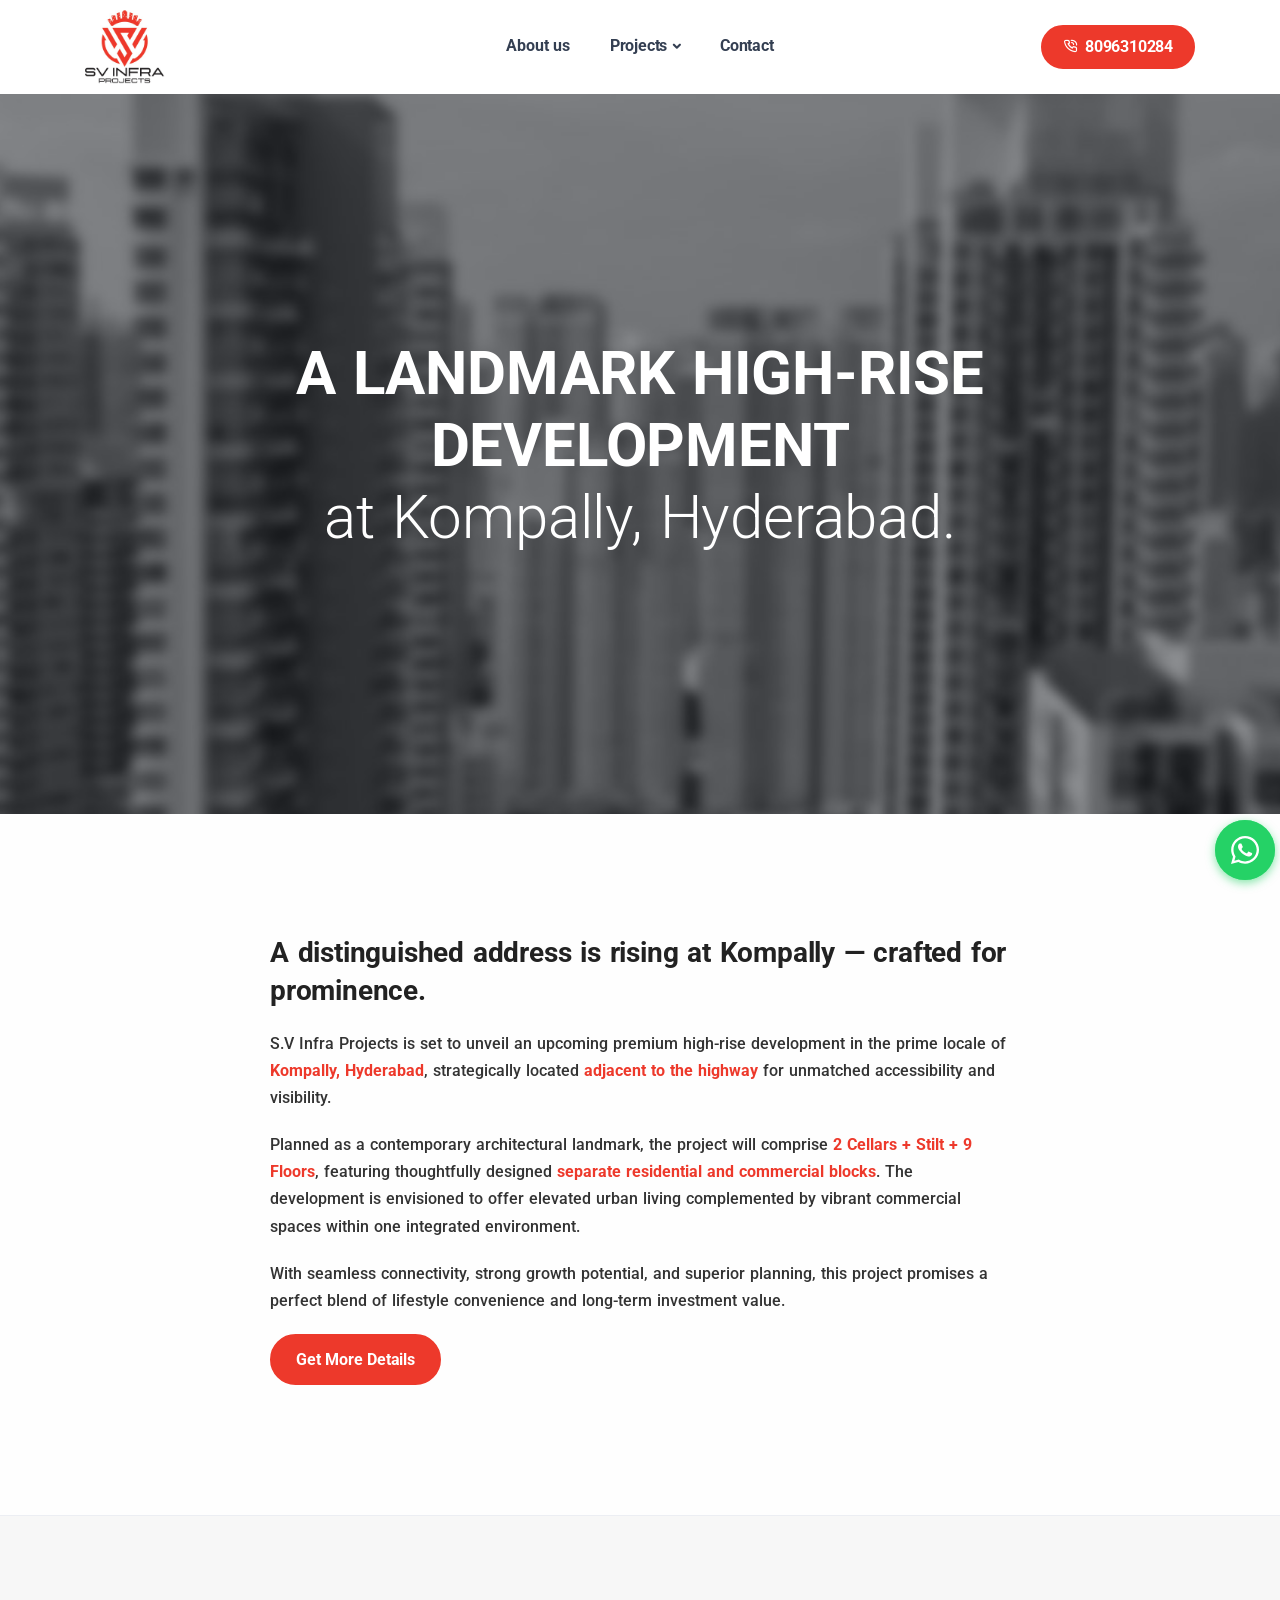
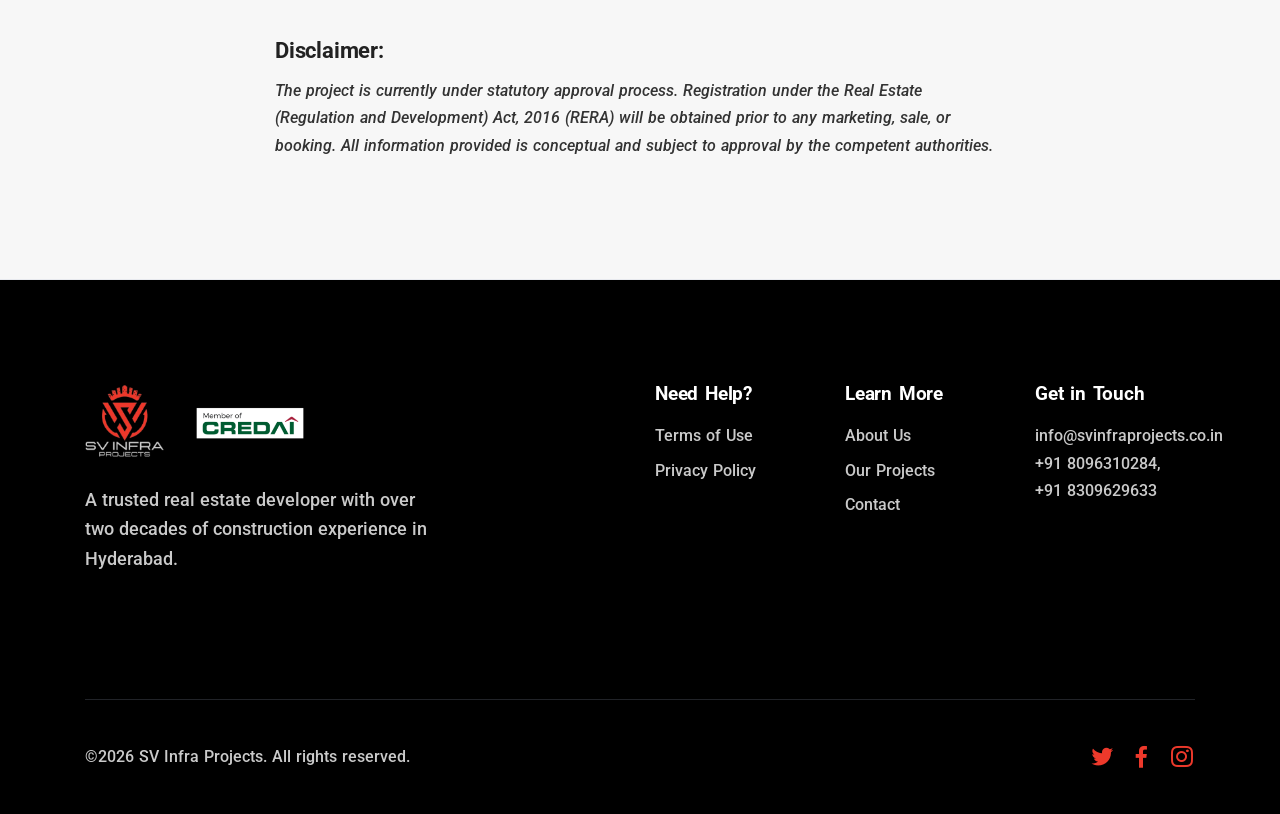
<file: high-rise.html>
<!DOCTYPE html>
<html lang="en">
  <head>
    <meta charset="utf-8" />
    <meta name="viewport" content="width=device-width, initial-scale=1.0" />

   
    <title>Our Projects | Residential & Commercial Developments in Hyderabad</title>
    <meta name="description" content="Explore completed, ongoing, and upcoming residential and commercial projects by S.V. Infra Projects, built with quality, transparency, and statutory compliance." />
    <link rel="shortcut icon" href="./assets/img/icon.png" />
    <link rel="stylesheet" href="./assets/css/plugins.css" />
    <link rel="stylesheet" href="./assets/css/style.css" />
    <link rel="stylesheet" href="./assets/css/colors/aqua.css" />
    <link
      href="https://fonts.googleapis.com/css2?family=Italianno&display=swap"
      rel="stylesheet"
    />
    <link rel="stylesheet" href="./assets/css/custom.css" />
    <style>
      .cardDiv{
        background-color: #fff;
        padding: 15px 30px;
        border-radius: 8px;
        box-shadow: 0rem 0.25rem 1.75rem rgba(30, 34, 40, 0.07) !important;
        flex-direction: column;
        /* color:#02464f; */
      }
      .cardDiv h4{
        /* color:#02464f; */
        line-height: normal;
        font-size: 1rem;
      }
      .cardDiv p{
        color:#333;
      }
      .card-body h4{
        /* color:#02464f; */
      }
      #club .card-body, .card-body{
        padding: 1rem !important;
      }

      .project .card-body {
            padding: 1rem;
          }
          .project .card-body h3 {
            font-weight: 300;
            font-size: 18px;
            margin-bottom: 0;
            /* letter-spacing: 1px; */
          }
          .project .card-body .location {
            font-weight: 300;
            color: #444;
          }
          .project .card-body .location i {
            font-weight: normal;
          }

          .linktodetails::after {
    line-height: 1;
    font-family: "Unicons";
    content: "\e950";
    padding-left: 0.07rem;
    color:#ed392b;
    font-size: 0.9rem;
    font-weight: normal;
    vertical-align: -3px;
    margin-right: -0.25rem
;
    display: inline-block;
}

          @media (max-width: 800px) {
            .project{
              margin-bottom: 20px;
            }
          }
    </style>
  </head>

  <body>
    <div class="content-wrapper">
      <header class="wrapper bg-soft-primary">
        <nav
          class="navbar navbar-expand-lg navbar navbar-expand-lg" style="background-color: #fff;"
        >
          <div class="container flex-lg-row flex-nowrap align-items-center">
            <div class="navbar-brand w-100" style="padding:10px 0">
              <a href="./index.html">
                <img
                  class="logo-dark"
                  src="./assets/img/svinfra-logo.jpg"
                  alt=""
                  style="max-width: 80px"
                />
                
              </a>
            </div>
            <div
              class="navbar-collapse offcanvas offcanvas-nav offcanvas-start"
            >
              <div class="offcanvas-header d-lg-none">
                <h3 class="text-white fs-30 mb-0">SV Infra Projects</h3>
                <button
                  type="button"
                  class="btn-close btn-close-white"
                  data-bs-dismiss="offcanvas"
                  aria-label="Close"
                ></button>
              </div>
              <div class="offcanvas-body ms-lg-auto d-flex flex-column h-100">
                <ul class="navbar-nav">
                  
                  <li class="nav-item">
                    <a class="nav-link" href="index.html#about">About us</a>
                  </li>
                 <li class="nav-item dropdown">
                    <a class="nav-link dropdown-toggle" href="projects.html" data-bs-toggle="dropdown">Projects</a>
                    <div class="dropdown-menu dropdown-lg">

                      <div class="dropdown-lg-content">

                        <div>
                          <h6 class="dropdown-header">Completed Projects</h6>
                          <ul class="list-unstyled">
                            <li>
                              <a class="dropdown-item" href="projects.html#completed">Sai Dwarkamai</a>
                            </li>
                            <li>
                              <a class="dropdown-item" href="projects.html#completed">Sai Gurusthan</a>
                            </li>
                            <li>
                              <a class="dropdown-item" href="projects.html#completed">Sai Sadan</a>
                            </li>
                            <li>
                              <a class="dropdown-item" href="projects.html#completed">Vesstar Plaza</a>
                            </li>
                            <li>
                              <a class="dropdown-item" href="projects.html#completed">Open Plot Layout at Medchal</a>
                            </li>
                            <li>
                              <a class="dropdown-item" href="projects.html#completed">Open Plot Layout at Gandi Maisamma</a>
                            </li>
                          </ul>
                        </div>
                        <!-- /.column -->
                         <div>
                          <h6 class="dropdown-header">Ongoing Projects</h6>
                          <ul class="list-unstyled">
                            <li>
                              <a class="dropdown-item" href="/projects.html#ongoing">Sai Tara Residency
</a>
                            </li>
                          </ul>
                        </div>
                        <!-- /.column -->
                         <div>
                          <h6 class="dropdown-header">Upcoming Projects</h6>
                          <ul class="list-unstyled">
                            <li>
                              <a class="dropdown-item linktodetails" href="/fortune-meadows.html">Fortune Meadows</a>
                            </li>
                            <li>
                              <a class="dropdown-item linktodetails" href="/high-rise.html">High-Rise Development</a>
                            </li>
                          </ul>
                        </div>
                        <!-- /.column -->
                         

                      </div>

                      <!-- /auto-column -->

                    </div>
                  </li>
                 

                  
                  <li class="nav-item">
                    <a class="nav-link" href="contact.html">Contact</a>
                  </li>
                </ul>
                <!-- /.navbar-nav -->
                <div class="offcanvas-footer d-lg-none">
                  <div>
                    <a href="mailto:info@svinfraprojects.co.in" class="link-inverse"
                      >info@svinfraprojects.co.in</a
                    >
                    <br />
                    +91 8096310284, <br />
                    8309629633<br/>
                    <nav class="nav social social-white mt-4">
                      <a href="https://x.com/realtorreddy" target="_blank"
                        ><i class="uil uil-twitter"></i
                      ></a>
                      <a
                        href="#"
                        target="_blank"
                        ><i class="uil uil-facebook-f"></i
                      ></a>

                      <a
                        href="#"
                        target="_blank"
                        ><i class="uil uil-instagram"></i
                      ></a>
                      
                    </nav>
                    <!-- /.social -->
                  </div>
                </div>
                <!-- /.offcanvas-footer -->
              </div>
              <!-- /.offcanvas-body -->
            </div>
            <!-- /.navbar-collapse -->
            <div class="navbar-other w-100 d-flex ms-auto">
              <ul class="navbar-nav flex-row align-items-center ms-auto">
                <li class="nav-item d-none d-md-block">
                  <a
                    href="tel:8096310284"
                    class="btn btn-sm btn-icon btn-icon-start btn-primary rounded-pill text-white"
                   
                    ><i class="uil uil-phone-volume"></i>8096310284</a
                  >
                </li>

                <li class="nav-item d-lg-none">
                  <button class="hamburger offcanvas-nav-btn">
                    <span></span>
                  </button>
                </li>
              </ul>
              <!-- /.navbar-nav -->
            </div>
            <!-- /.navbar-other -->
          </div>
          <!-- /.container -->
        </nav>
        <!-- /.navbar -->
        <div
          class="offcanvas offcanvas-top bg-light"
          id="offcanvas-search"
          data-bs-scroll="true"
        >
          <div class="container d-flex flex-row py-6">
            <form class="search-form w-100">
              <input
                id="search-form"
                type="text"
                class="form-control"
                placeholder="Type keyword and hit enter"
              />
            </form>
            <!-- /.search-form -->
            <button
              type="button"
              class="btn-close"
              data-bs-dismiss="offcanvas"
              aria-label="Close"
            ></button>
          </div>
          <!-- /.container -->
        </div>
        <!-- /.offcanvas -->
      </header>
      <!-- /header -->

     


             


           
            </div>

    </div>
    </div>
    </div>
    </section>


      





  <section class="wrapper image-wrapper bg-image bg-overlay text-white d-flex align-items-center justify-content-center" style="min-height: 80dvh; background-image: url(&quot;./assets/img/high-rise-hero.jpg&quot;);" data-image-src="./assets/img/high-rise-hero.jpg" id="home">
        <div class="container pt-10 pb-10 pt-md-10 pb-md-10 text-center" style="height: 100dvh; align-content: center">
          <div class="row">
            <div class="col-md-10 col-lg-10 col-xl-10 mx-auto">
              <div class="post-header" style="align-content: center">
                <!-- <div class="post-category text-white">
                  <a href="#" class="" rel="category">Experience elevated living
                  </a>
                </div> -->
                <!-- /.post-category -->
                <h1 class="display-1 mb-3 text-white">
                  <em style="text-transform: uppercase;font-style: normal;">A Landmark High-Rise Development</em><br>
                  <span style="font-weight: 300">at Kompally, Hyderabad.</span>
                </h1>
                <!-- <p class="lead px-md-12 px-lg-12 px-xl-15 px-xxl-18">
                  140 luxury villas at Gandimaisamma, Hyderabad.
                </p> -->
              </div>
              <!-- /.post-header -->
            </div>
            <!-- /column -->
          </div>
          <!-- /.row -->
        </div>
        <!-- /.container -->
      </section>

      <section class="wrapper bg-light wrapper-border" id="about">
        <div class="container pt-14 pt-md-16 pb-13 pb-md-15">
          <div class="row">
            <div class="col-lg-12">
              <article>
                
                <div class="row gx-0">
                  <div class="col-md-8 mx-auto">
                    <h2 class="display-6 mb-4">
                  A distinguished address is rising at Kompally — crafted for prominence.
                </h2>
                    <p>
                     S.V Infra Projects is set to unveil an upcoming premium high-rise development in the prime locale of <strong class="text-primary">Kompally, Hyderabad</strong>, strategically located <strong class="text-primary">adjacent to the highway</strong> for unmatched accessibility and visibility.


                    </p>
                    <p>
                     Planned as a contemporary architectural landmark, the project will comprise <strong class="text-primary">2 Cellars + Stilt + 9 Floors</strong>, featuring thoughtfully designed <strong class="text-primary">separate residential and commercial blocks</strong>. The development is envisioned to offer elevated urban living complemented by vibrant commercial spaces within one integrated environment.
                    </p>
                    <p>
                        With seamless connectivity, strong growth potential, and superior planning, this project promises a perfect blend of lifestyle convenience and long-term investment value.
                    </p>

                    <a href="#" class="btn btn-primary rounded-pill mb-6" data-bs-toggle="modal" data-bs-target="#modal-project-enquiry">Get More Details</a>
                  </div>
                  <!--/column -->
                  
                </div>
                <!--/.row -->
              </article>
              <!-- /.project -->
            </div>
            <!-- /column -->
          </div>
          <!-- /.row -->

         
        </div>
        <!-- /.container -->
      </section>


      


<section class="wrapper bg-light wrapper-border" id="about" style="background-color: #f7f7f7 !important;">
        <div class="container pt-14 pt-md-16 pb-13 pb-md-15">
          <div class="row">
            <div class="col-lg-8 offset-lg-2">
                <h3>Disclaimer:</h3>
              <p><em>The project is currently under statutory approval process. Registration under the Real Estate (Regulation and Development) Act, 2016 (RERA) will be obtained prior to any marketing, sale, or booking. All information provided is conceptual and subject to approval by the competent authorities.</em></h4>

              
            </div>
          </div>
          </div>
          </section>

      
    </div>
    <!-- /.content-wrapper -->
    <footer class="bg-dark text-inverse">
      <div class="container pt-13 pt-md-15 pb-7">
        <div class="row gy-6 gy-lg-0">
          <div class="col-lg-4">
            <div class="widget">
              <img
                class="mb-4 fooLogo"
                src="assets/img/logo-foo.png"
                style="max-width: 80px"
                alt=""
              />
             

              <a href="assets/img/credai-certificate.jpg" data-glightbox data-gallery="g1"><img
                class="mb-4 fooLogo"
                src="assets/img/credai-logo.png"
                style="max-width: 200px"
                alt=""
              /></a>
              <p class="lead mb-5">
                A trusted real estate developer with over two decades of construction experience in Hyderabad.
              </p>
             
            </div>
            <!-- /.widget -->
          </div>
          <!-- /column -->
          <div class="col-md-4 col-lg-2 offset-lg-2">
            <div class="widget">
              <h4 class="widget-title text-white mb-3">Need Help?</h4>
              <ul class="list-unstyled text-reset mb-0">
                
                <li>
                  <a href="terms.html">Terms of Use</a>
                </li>
                <li>
                  <a href="privacy.html"
                    >Privacy Policy</a
                  >
                </li>
              </ul>
            </div>
            <!-- /.widget -->
          </div>
          <!-- /column -->
          <div class="col-md-4 col-lg-2">
            <div class="widget">
              <h4 class="widget-title text-white mb-3">Learn More</h4>
              <ul class="list-unstyled mb-0">
                <li>
                  <a href="index.html">About Us</a>
                </li>
                <li>
                  <a href="projects.html">Our Projects</a>
                </li>
               

                <li>
                  <a href="contact.html">Contact</a>
                </li>
              </ul>
            </div>
            <!-- /.widget -->
          </div>
          <!-- /column -->
          <div class="col-md-4 col-lg-2">
            <div class="widget">
              <h4 class="widget-title text-white mb-3">Get in Touch</h4>
              
              <a href="mailto:info@svinfraprojects.co.in">info@svinfraprojects.co.in</a><br />
              +91 8096310284, <br>+91 8309629633
            </div>
            <!-- /.widget -->
          </div>
          <!-- /column -->
        </div>
        <!--/.row -->
        <hr class="mt-13 mt-md-15 mb-7" />
        <div class="d-md-flex align-items-center justify-content-between">
          <p class="mb-2 mb-lg-0">©2026 SV Infra Projects. All rights reserved.</p>
          <nav class="nav social social-white text-md-end">
            <a href="#" target="_blank"
              ><i class="uil uil-twitter"></i
            ></a>
            <a
              href="#"
              target="_blank"
              ><i class="uil uil-facebook-f"></i
            ></a>

            <a
              href="#"
              target="_blank"
              ><i class="uil uil-instagram"></i
            ></a>
           
          </nav>
          <!-- /.social -->
        </div>
        <!-- /div -->
      </div>
      <!-- /.container -->
    </footer>

    <style>
      .navbar-stick {
        background-color: #fff !important;
      }
      #wpp-fix {
        position: fixed;
        bottom: 20px;
        right: 5px;
        z-index: 12;
      }
      #wpp-fix .wpp-link {
        -webkit-transition: 0.3s ease-in-out;
        -moz-transition: 0.3s ease-in-out;
        -ms-transition: 0.3s ease-in-out;
        -o-transition: 0.3s ease-in-out;
        transition: 0.3s ease-in-out;
        background: #25d366;
        display: flex;
        z-index: 2;
        position: relative;
        padding: 15px;
        border: none;
        cursor: pointer;
        border-radius: 50%;
        box-shadow: 0 3px 10px rgba(37, 211, 102, 0.56);
        -webkit-transform: scale(1);
        -moz-transform: scale(1);
        -ms-transform: scale(1);
        -o-transform: scale(1);
        transform: scale(1);
      }
      #wpp-fix .wpp-link + .form-wpp,
      #wpp-fix .wpp-link + .form-wpp + .mask {
        -webkit-transition: 0.3s ease-in-out;
        -moz-transition: 0.3s ease-in-out;
        -ms-transition: 0.3s ease-in-out;
        -o-transition: 0.3s ease-in-out;
        width: 100%;
      }
      #wpp-fix .wpp-link > span {
        display: none;
      }
      #wpp-fix .wpp-link:hover {
        -webkit-transform: scale(1.05);
        -moz-transform: scale(1.05);
        -ms-transform: scale(1.05);
        -o-transform: scale(1.05);
        transform: scale(1.05);
        background: #1da851;
      }
      #wpp-fix .wpp-link.hide-this {
        opacity: 0;
        visibility: hidden;
        -webkit-transform: scale(0.5);
        -moz-transform: scale(0.5);
        -ms-transform: scale(0.5);
        -o-transform: scale(0.5);
        transform: scale(0.5);
      }
      #wpp-fix .wpp-link.hide-this + .form-wpp {
        visibility: visible;
        opacity: 1;
        -webkit-transform: scale(1);
        -moz-transform: scale(1);
        -ms-transform: scale(1);
        -o-transform: scale(1);
        transform: scale(1);
        border-radius: 1%;
      }
      #wpp-fix .wpp-link + .form-wpp form.submitting::after,
      #wpp-fix .wpp-link.hide-this + .form-wpp + .mask {
        opacity: 1;
        visibility: visible;
      }
      #wpp-fix .wpp-link + .form-wpp {
        transition: 0.3s ease-in-out;
        position: absolute;
        box-shadow: 0 0 20px 0 rgba(0, 0, 0, 0.12);
        border-radius: 50%;
        bottom: 0;
        right: 0;
        opacity: 0;
        overflow: hidden;
        -webkit-transform: scale(0.2);
        -moz-transform: scale(0.2);
        -ms-transform: scale(0.2);
        -o-transform: scale(0.2);
        transform: scale(0.2);
        z-index: 1;
        visibility: hidden;
        transform-origin: bottom right;
        max-width: 300px;
        min-width: 350px;
      }
      #wpp-fix .wpp-link + .form-wpp + .mask {
        transition: 0.3s ease-in-out;
        position: fixed;
        height: 100%;
        top: 0;
        left: 0;
        background: rgba(0, 0, 0, 0.8);
        opacity: 0;
        visibility: hidden;
      }
      #wpp-fix .wpp-link + .form-wpp .form-content,
      #wpp-fix .wpp-link + .form-wpp form {
        -webkit-transition: 0.3s ease-in-out;
        -moz-transition: 0.3s ease-in-out;
        -ms-transition: 0.3s ease-in-out;
        -o-transition: 0.3s ease-in-out;
      }
      #wpp-fix .wpp-link + .form-wpp .form-content {
        transition: 0.3s ease-in-out;
        padding: 15px;
        float: left;
        position: relative;
        width: 100%;
        background-color: #e9e0d7;
        background-position: 50%;
        background-size: cover;
        /*background-image: url(https://www.davidsonsilva.com.br/wp-content/uploads/2023/04/bg-whatsapp.png);*/
      }
      #wpp-fix .wpp-link + .form-wpp .buss-msg {
        background-color: #fff;
        padding: 10px;
        border-radius: 0 4px 4px;
        line-height: 1.3;
        font-size: 15px;
        max-width: 270px;
        margin: 0 0 10px;
        position: relative;
      }
      #wpp-fix .wpp-link + .form-wpp .buss-msg::before {
        content: "";
        position: absolute;
        border-top: 5px solid #fff;
        border-right: 5px solid #fff;
        border-bottom: 5px solid transparent;
        border-left: 5px solid transparent;
        left: -10px;
        top: 0;
      }
      #wpp-fix .wpp-link + .form-wpp form {
        width: 270px;
        transition: 0.3s ease-in-out;
        float: right;
        position: initial;
      }
      #wpp-fix .wpp-link + .form-wpp form .btn button,
      #wpp-fix .wpp-link + .form-wpp form::after {
        -webkit-transition: 0.3s ease-in-out;
        -moz-transition: 0.3s ease-in-out;
        -ms-transition: 0.3s ease-in-out;
        -o-transition: 0.3s ease-in-out;
      }
      #wpp-fix .wpp-link + .form-wpp form label {
        line-height: 1;
        margin-bottom: 0;
      }
      #wpp-fix .wpp-link + .form-wpp form label.error {
        font-size: 10px;
        padding: 0 5px;
        position: absolute;
        right: 0;
        bottom: 3px;
      }
      #wpp-fix .wpp-link + .form-wpp form .campo {
        position: relative;
        float: left;
        width: 100%;
        margin-bottom: 5px;
      }
      #wpp-fix .wpp-link + .form-wpp form .form-control-wrap {
        float: left;
        width: 100%;
        position: relative;
      }
      #wpp-fix .wpp-link + .form-wpp form .form-control-wrap::after {
        content: "";
        position: absolute;
        border-top: 5px solid #e7ffe7;
        border-right: 5px solid transparent;
        border-bottom: 5px solid transparent;
        border-left: 5px solid #e7ffe7;
        right: -10px;
        top: 0;
      }
      #wpp-fix .wpp-link + .form-wpp form input[type="email"],
      #wpp-fix .wpp-link + .form-wpp form input[type="tel"],
      #wpp-fix .wpp-link + .form-wpp form input[type="text"] {
        border-radius: 4px 0 4px 4px;
        width: 100%;
        padding: 10px;
        background: #e7ffe7;
        border: 1px solid #e7ffe7;
        font-size: 1rem;
      }
      #wpp-fix .wpp-link + .form-wpp form input.error,
      #wpp-fix .wpp-link + .form-wpp form input.not-valid {
        border-color: #f44336;
      }
      #wpp-fix .wpp-link + .form-wpp form input + .not-valid-tip {
        font-size: 10px;
        padding: 0 5px;
        position: absolute;
        right: 0;
        bottom: 0;
      }
      #wpp-fix .wpp-link + .form-wpp form .btn {
        float: right;
        margin-top: 5px;
      }
      #wpp-fix .wpp-link + .form-wpp form .btn button {
        transition: 0.3s ease-in-out;
        background-color: #0c6156;
        border: 1px solid #0c6156;
        text-transform: initial;
        cursor: pointer;
        padding: 8px 12px;
        color: #fff;
        border-radius: 4px;
        font-size: 1rem;
        position: relative;
        display: flex;
        align-items: center;
        justify-content: center;
        gap: 8px;
      }
      #wpp-fix .wpp-link + .form-wpp form .btn button:hover {
        border-color: #06342e;
        background-color: #06342e;
        box-shadow: 0 1px 4px 0 rgba(12, 97, 86, 0.52);
      }
      #wpp-fix .wpp-link + .form-wpp form .response-output {
        font-size: 0.9rem;
        line-height: 1.2;
        float: left;
        margin: 0;
        width: 100%;
        display: none;
        opacity: 0;
        @inclue transition();
      }
      #wpp-fix .wpp-link + .form-wpp form::after {
        transition: 0.3s ease-in-out;
        content: "";
        position: absolute;
        width: calc(100% + 4px);
        height: calc(100% + 15px);
        background: rgba(255, 255, 255, 0.93);
        left: -2px;
        top: -9px;
        z-index: 5;
        /*background-image: url(https://www.davidsonsilva.com.br/wp-content/uploads/2023/04/load.gif);*/
        background-size: 70px;
        background-repeat: no-repeat;
        background-position: 50%;
        opacity: 0;
        visibility: hidden;
      }
      #wpp-fix .wpp-link + .form-wpp form.sent {
        height: 50px;
      }
      #wpp-fix .wpp-link + .form-wpp form.sent .response-output {
        position: absolute;
        width: 100%;
        height: calc(100% + 15px);
        background: #fff;
        opacity: 1;
        left: 0;
        font-size: 1.4rem;
        text-align: center;
        top: 0;
        align-items: center;
        display: flex;
      }
      #wpp-fix .wpp-link + .form-wpp .head-wpp {
        width: 100%;
        padding: 12px 8px;
        background: #0c6156;
        position: relative;
        display: flex;
        flex-wrap: wrap;
        align-items: center;
        z-index: 6;
      }
      #wpp-fix .wpp-link + .form-wpp .head-wpp img {
        margin-right: 8px;
        width: 50px;
        border-radius: 50%;
      }
      #wpp-fix .wpp-link + .form-wpp .head-wpp h3 {
        word-break: keep-all;
        padding-right: 30px;
        font-size: 1.1rem;
        font-weight: 500;
        color: #fff;
        margin: 0 0 0 10px;
      }
      #wpp-fix .wpp-link + .form-wpp .close {
        color: #fff;
        position: absolute;
        cursor: pointer;
        right: 0;
        top: 0;
        padding: 7px 8px;
        font-size: 1.375rem;
      }
      #wpp-fix svg {
        width: initial;
        display: block;
        height: 30px;
      }
      #wpp-fix svg path {
        fill: #fff;
      }
      #wpp-fix.shake .wpp-link::before {
        -webkit-transition: 0.3s ease-in-out;
        -moz-transition: 0.3s ease-in-out;
        -ms-transition: 0.3s ease-in-out;
        -o-transition: 0.3s ease-in-out;
        transition: 0.3s ease-in-out;
        background: rgba(37, 211, 102, 0.6);
        content: "";
        width: 100%;
        height: 100%;
        position: absolute;
        border-radius: 50%;
        z-index: -1;
        top: 0;
        right: 0;
        -webkit-animation: 2s infinite pulse;
        -moz-animation: 2s infinite pulse;
        -o-animation: 2s infinite pulse;
        animation: 2s infinite pulse;
      }
      #wpp-fix.shake svg {
        -webkit-animation: 1s infinite wiggle;
        -moz-animation: 1s infinite wiggle;
        -o-animation: 1s infinite wiggle;
        animation: 1s infinite wiggle;
      }
      @media (max-width: 767px) {
        #wpp-fix {
          bottom: 10%;
        }
        #wpp-fix svg {
          height: 30px;
        }
        #wpp-fix .wpp-link {
          padding: 10px;
        }
        #wpp-fix .wpp-link + .form-wpp form {
          width: 260px;
        }
        #wpp-fix .wpp-link + .form-wpp form .btn button,
        #wpp-fix .wpp-link + .form-wpp form input[type="email"],
        #wpp-fix .wpp-link + .form-wpp form input[type="text"] {
          font-size: 0.875rem;
        }
      }
      @media (max-width: 395px) {
        #wpp-fix .wpp-link + .form-wpp {
          min-width: 290px;
        }
        #wpp-fix .wpp-link + .form-wpp .head-wpp img {
          width: 40px;
        }
      }
      @-webkit-keyframes wiggle {
        0% {
          -webkit-transform: rotate(-3deg);
          -moz-transform: rotate(-3deg);
          -ms-transform: rotate(-3deg);
          -o-transform: rotate(-3deg);
          transform: rotate(-3deg);
        }
        20% {
          -webkit-transform: rotate(20deg);
          -moz-transform: rotate(20deg);
          -ms-transform: rotate(20deg);
          -o-transform: rotate(20deg);
          transform: rotate(20deg);
        }
        40% {
          -webkit-transform: rotate(-15deg);
          -moz-transform: rotate(-15deg);
          -ms-transform: rotate(-15deg);
          -o-transform: rotate(-15deg);
          transform: rotate(-15deg);
        }
        60% {
          -webkit-transform: rotate(5deg);
          -moz-transform: rotate(5deg);
          -ms-transform: rotate(5deg);
          -o-transform: rotate(5deg);
          transform: rotate(5deg);
        }
        90% {
          -webkit-transform: rotate(-1deg);
          -moz-transform: rotate(-1deg);
          -ms-transform: rotate(-1deg);
          -o-transform: rotate(-1deg);
          transform: rotate(-1deg);
        }
        100% {
          -webkit-transform: rotate(0);
          -moz-transform: rotate(0);
          -ms-transform: rotate(0);
          -o-transform: rotate(0);
          transform: rotate(0);
        }
      }
      @-moz-keyframes wiggle {
        0% {
          -webkit-transform: rotate(-3deg);
          -moz-transform: rotate(-3deg);
          -ms-transform: rotate(-3deg);
          -o-transform: rotate(-3deg);
          transform: rotate(-3deg);
        }
        20% {
          -webkit-transform: rotate(20deg);
          -moz-transform: rotate(20deg);
          -ms-transform: rotate(20deg);
          -o-transform: rotate(20deg);
          transform: rotate(20deg);
        }
        40% {
          -webkit-transform: rotate(-15deg);
          -moz-transform: rotate(-15deg);
          -ms-transform: rotate(-15deg);
          -o-transform: rotate(-15deg);
          transform: rotate(-15deg);
        }
        60% {
          -webkit-transform: rotate(5deg);
          -moz-transform: rotate(5deg);
          -ms-transform: rotate(5deg);
          -o-transform: rotate(5deg);
          transform: rotate(5deg);
        }
        90% {
          -webkit-transform: rotate(-1deg);
          -moz-transform: rotate(-1deg);
          -ms-transform: rotate(-1deg);
          -o-transform: rotate(-1deg);
          transform: rotate(-1deg);
        }
        100% {
          -webkit-transform: rotate(0);
          -moz-transform: rotate(0);
          -ms-transform: rotate(0);
          -o-transform: rotate(0);
          transform: rotate(0);
        }
      }
      @-o-keyframes wiggle {
        0% {
          -webkit-transform: rotate(-3deg);
          -moz-transform: rotate(-3deg);
          -ms-transform: rotate(-3deg);
          -o-transform: rotate(-3deg);
          transform: rotate(-3deg);
        }
        20% {
          -webkit-transform: rotate(20deg);
          -moz-transform: rotate(20deg);
          -ms-transform: rotate(20deg);
          -o-transform: rotate(20deg);
          transform: rotate(20deg);
        }
        40% {
          -webkit-transform: rotate(-15deg);
          -moz-transform: rotate(-15deg);
          -ms-transform: rotate(-15deg);
          -o-transform: rotate(-15deg);
          transform: rotate(-15deg);
        }
        60% {
          -webkit-transform: rotate(5deg);
          -moz-transform: rotate(5deg);
          -ms-transform: rotate(5deg);
          -o-transform: rotate(5deg);
          transform: rotate(5deg);
        }
        90% {
          -webkit-transform: rotate(-1deg);
          -moz-transform: rotate(-1deg);
          -ms-transform: rotate(-1deg);
          -o-transform: rotate(-1deg);
          transform: rotate(-1deg);
        }
        100% {
          -webkit-transform: rotate(0);
          -moz-transform: rotate(0);
          -ms-transform: rotate(0);
          -o-transform: rotate(0);
          transform: rotate(0);
        }
      }
      @keyframes wiggle {
        0% {
          -webkit-transform: rotate(-3deg);
          -moz-transform: rotate(-3deg);
          -ms-transform: rotate(-3deg);
          -o-transform: rotate(-3deg);
          transform: rotate(-3deg);
        }
        20% {
          -webkit-transform: rotate(20deg);
          -moz-transform: rotate(20deg);
          -ms-transform: rotate(20deg);
          -o-transform: rotate(20deg);
          transform: rotate(20deg);
        }
        40% {
          -webkit-transform: rotate(-15deg);
          -moz-transform: rotate(-15deg);
          -ms-transform: rotate(-15deg);
          -o-transform: rotate(-15deg);
          transform: rotate(-15deg);
        }
        60% {
          -webkit-transform: rotate(5deg);
          -moz-transform: rotate(5deg);
          -ms-transform: rotate(5deg);
          -o-transform: rotate(5deg);
          transform: rotate(5deg);
        }
        90% {
          -webkit-transform: rotate(-1deg);
          -moz-transform: rotate(-1deg);
          -ms-transform: rotate(-1deg);
          -o-transform: rotate(-1deg);
          transform: rotate(-1deg);
        }
        100% {
          -webkit-transform: rotate(0);
          -moz-transform: rotate(0);
          -ms-transform: rotate(0);
          -o-transform: rotate(0);
          transform: rotate(0);
        }
      }
      @-webkit-keyframes pulse {
        0% {
          -webkit-transform: scale(1);
          -moz-transform: scale(1);
          -ms-transform: scale(1);
          -o-transform: scale(1);
          transform: scale(1);
        }
        50% {
          -webkit-transform: scale(1.6);
          -moz-transform: scale(1.6);
          -ms-transform: scale(1.6);
          -o-transform: scale(1.6);
          transform: scale(1.6);
        }
        100% {
          -webkit-transform: scale(1.7);
          -moz-transform: scale(1.7);
          -ms-transform: scale(1.7);
          -o-transform: scale(1.7);
          transform: scale(1.7);
          opacity: 0;
        }
      }
      @-moz-keyframes pulse {
        0% {
          -webkit-transform: scale(1);
          -moz-transform: scale(1);
          -ms-transform: scale(1);
          -o-transform: scale(1);
          transform: scale(1);
        }
        50% {
          -webkit-transform: scale(1.6);
          -moz-transform: scale(1.6);
          -ms-transform: scale(1.6);
          -o-transform: scale(1.6);
          transform: scale(1.6);
        }
        100% {
          -webkit-transform: scale(1.7);
          -moz-transform: scale(1.7);
          -ms-transform: scale(1.7);
          -o-transform: scale(1.7);
          transform: scale(1.7);
          opacity: 0;
        }
      }
      @-o-keyframes pulse {
        0% {
          -webkit-transform: scale(1);
          -moz-transform: scale(1);
          -ms-transform: scale(1);
          -o-transform: scale(1);
          transform: scale(1);
        }
        50% {
          -webkit-transform: scale(1.6);
          -moz-transform: scale(1.6);
          -ms-transform: scale(1.6);
          -o-transform: scale(1.6);
          transform: scale(1.6);
        }
        100% {
          -webkit-transform: scale(1.7);
          -moz-transform: scale(1.7);
          -ms-transform: scale(1.7);
          -o-transform: scale(1.7);
          transform: scale(1.7);
          opacity: 0;
        }
      }
      @keyframes pulse {
        0% {
          -webkit-transform: scale(1);
          -moz-transform: scale(1);
          -ms-transform: scale(1);
          -o-transform: scale(1);
          transform: scale(1);
        }
        50% {
          -webkit-transform: scale(1.6);
          -moz-transform: scale(1.6);
          -ms-transform: scale(1.6);
          -o-transform: scale(1.6);
          transform: scale(1.6);
        }
        100% {
          -webkit-transform: scale(1.7);
          -moz-transform: scale(1.7);
          -ms-transform: scale(1.7);
          -o-transform: scale(1.7);
          transform: scale(1.7);
          opacity: 0;
        }
      }
      #wpp-fix {
        position: fixed;
        bottom: 20px;
        right: 5px;
        z-index: 12;
      }
      #wpp-fix .wpp-link {
        -webkit-transition: 0.3s ease-in-out;
        -moz-transition: 0.3s ease-in-out;
        -ms-transition: 0.3s ease-in-out;
        -o-transition: 0.3s ease-in-out;
        transition: 0.3s ease-in-out;
        background: #25d366;
        display: flex;
        z-index: 2;
        position: relative;
        padding: 15px;
        border: none;
        cursor: pointer;
        border-radius: 50%;
        box-shadow: 0 3px 10px rgba(37, 211, 102, 0.56);
        -webkit-transform: scale(1);
        -moz-transform: scale(1);
        -ms-transform: scale(1);
        -o-transform: scale(1);
        transform: scale(1);
      }
      #wpp-fix .wpp-link + .form-wpp,
      #wpp-fix .wpp-link + .form-wpp + .mask {
        -webkit-transition: 0.3s ease-in-out;
        -moz-transition: 0.3s ease-in-out;
        -ms-transition: 0.3s ease-in-out;
        -o-transition: 0.3s ease-in-out;
        width: 100%;
      }
      #wpp-fix .wpp-link > span {
        display: none;
      }
      #wpp-fix .wpp-link:hover {
        -webkit-transform: scale(1.05);
        -moz-transform: scale(1.05);
        -ms-transform: scale(1.05);
        -o-transform: scale(1.05);
        transform: scale(1.05);
        background: #1da851;
      }
      #wpp-fix .wpp-link.hide-this {
        opacity: 0;
        visibility: hidden;
        -webkit-transform: scale(0.5);
        -moz-transform: scale(0.5);
        -ms-transform: scale(0.5);
        -o-transform: scale(0.5);
        transform: scale(0.5);
      }
      #wpp-fix .wpp-link.hide-this + .form-wpp {
        visibility: visible;
        opacity: 1;
        -webkit-transform: scale(1);
        -moz-transform: scale(1);
        -ms-transform: scale(1);
        -o-transform: scale(1);
        transform: scale(1);
        border-radius: 1%;
      }
      #wpp-fix .wpp-link + .form-wpp form.submitting::after,
      #wpp-fix .wpp-link.hide-this + .form-wpp + .mask {
        opacity: 1;
        visibility: visible;
      }
      #wpp-fix .wpp-link + .form-wpp {
        transition: 0.3s ease-in-out;
        position: absolute;
        box-shadow: 0 0 20px 0 rgba(0, 0, 0, 0.12);
        border-radius: 50%;
        bottom: 0;
        right: 0;
        opacity: 0;
        overflow: hidden;
        -webkit-transform: scale(0.2);
        -moz-transform: scale(0.2);
        -ms-transform: scale(0.2);
        -o-transform: scale(0.2);
        transform: scale(0.2);
        z-index: 1;
        visibility: hidden;
        transform-origin: bottom right;
        max-width: 300px;
        min-width: 350px;
      }
      #wpp-fix .wpp-link + .form-wpp + .mask {
        transition: 0.3s ease-in-out;
        position: fixed;
        height: 100%;
        top: 0;
        left: 0;
        background: rgba(0, 0, 0, 0.8);
        opacity: 0;
        visibility: hidden;
      }
      #wpp-fix .wpp-link + .form-wpp .form-content,
      #wpp-fix .wpp-link + .form-wpp form {
        -webkit-transition: 0.3s ease-in-out;
        -moz-transition: 0.3s ease-in-out;
        -ms-transition: 0.3s ease-in-out;
        -o-transition: 0.3s ease-in-out;
      }
      #wpp-fix .wpp-link + .form-wpp .form-content {
        transition: 0.3s ease-in-out;
        padding: 15px;
        float: left;
        position: relative;
        width: 100%;
        background-color: #e9e0d7;
        background-position: 50%;
        background-size: cover;
        /*background-image: url(https://www.davidsonsilva.com.br/wp-content/uploads/2023/04/bg-whatsapp.png);*/
      }
      #wpp-fix .wpp-link + .form-wpp .buss-msg {
        background-color: #fff;
        padding: 10px;
        border-radius: 0 4px 4px;
        line-height: 1.3;
        font-size: 15px;
        max-width: 270px;
        margin: 0 0 10px;
        position: relative;
      }
      #wpp-fix .wpp-link + .form-wpp .buss-msg::before {
        content: "";
        position: absolute;
        border-top: 5px solid #fff;
        border-right: 5px solid #fff;
        border-bottom: 5px solid transparent;
        border-left: 5px solid transparent;
        left: -10px;
        top: 0;
      }
      #wpp-fix .wpp-link + .form-wpp form {
        width: 270px;
        transition: 0.3s ease-in-out;
        float: right;
        position: initial;
      }
      #wpp-fix .wpp-link + .form-wpp form .btn button,
      #wpp-fix .wpp-link + .form-wpp form::after {
        -webkit-transition: 0.3s ease-in-out;
        -moz-transition: 0.3s ease-in-out;
        -ms-transition: 0.3s ease-in-out;
        -o-transition: 0.3s ease-in-out;
      }
      #wpp-fix .wpp-link + .form-wpp form label {
        line-height: 1;
        margin-bottom: 0;
      }
      #wpp-fix .wpp-link + .form-wpp form label.error {
        font-size: 10px;
        padding: 0 5px;
        position: absolute;
        right: 0;
        bottom: 3px;
      }
      #wpp-fix .wpp-link + .form-wpp form .campo {
        position: relative;
        float: left;
        width: 100%;
        margin-bottom: 5px;
      }
      #wpp-fix .wpp-link + .form-wpp form .form-control-wrap {
        float: left;
        width: 100%;
        position: relative;
      }
      #wpp-fix .wpp-link + .form-wpp form .form-control-wrap::after {
        content: "";
        position: absolute;
        border-top: 5px solid #e7ffe7;
        border-right: 5px solid transparent;
        border-bottom: 5px solid transparent;
        border-left: 5px solid #e7ffe7;
        right: -10px;
        top: 0;
      }
      #wpp-fix .wpp-link + .form-wpp form input[type="email"],
      #wpp-fix .wpp-link + .form-wpp form input[type="tel"],
      #wpp-fix .wpp-link + .form-wpp form input[type="text"] {
        border-radius: 4px 0 4px 4px;
        width: 100%;
        padding: 10px;
        background: #e7ffe7;
        border: 1px solid #e7ffe7;
        font-size: 1rem;
      }
      #wpp-fix .wpp-link + .form-wpp form input.error,
      #wpp-fix .wpp-link + .form-wpp form input.not-valid {
        border-color: #f44336;
      }
      #wpp-fix .wpp-link + .form-wpp form input + .not-valid-tip {
        font-size: 10px;
        padding: 0 5px;
        position: absolute;
        right: 0;
        bottom: 0;
      }
      #wpp-fix .wpp-link + .form-wpp form .btn {
        float: right;
        margin-top: 5px;
      }
      #wpp-fix .wpp-link + .form-wpp form .btn button {
        transition: 0.3s ease-in-out;
        background-color: #0c6156;
        border: 1px solid #0c6156;
        text-transform: initial;
        cursor: pointer;
        padding: 8px 12px;
        color: #fff;
        border-radius: 4px;
        font-size: 1rem;
        position: relative;
        display: flex;
        align-items: center;
        justify-content: center;
        gap: 8px;
      }
      #wpp-fix .wpp-link + .form-wpp form .btn button:hover {
        border-color: #06342e;
        background-color: #06342e;
        box-shadow: 0 1px 4px 0 rgba(12, 97, 86, 0.52);
      }
      #wpp-fix .wpp-link + .form-wpp form .response-output {
        font-size: 0.9rem;
        line-height: 1.2;
        float: left;
        margin: 0;
        width: 100%;
        display: none;
        opacity: 0;
        @inclue transition();
      }
      #wpp-fix .wpp-link + .form-wpp form::after {
        transition: 0.3s ease-in-out;
        content: "";
        position: absolute;
        width: calc(100% + 4px);
        height: calc(100% + 15px);
        background: rgba(255, 255, 255, 0.93);
        left: -2px;
        top: -9px;
        z-index: 5;
        /*background-image: url(https://www.davidsonsilva.com.br/wp-content/uploads/2023/04/load.gif);*/
        background-size: 70px;
        background-repeat: no-repeat;
        background-position: 50%;
        opacity: 0;
        visibility: hidden;
      }
      #wpp-fix .wpp-link + .form-wpp form.sent {
        height: 50px;
      }
      #wpp-fix .wpp-link + .form-wpp form.sent .response-output {
        position: absolute;
        width: 100%;
        height: calc(100% + 15px);
        background: #fff;
        opacity: 1;
        left: 0;
        font-size: 1.4rem;
        text-align: center;
        top: 0;
        align-items: center;
        display: flex;
      }
      #wpp-fix .wpp-link + .form-wpp .head-wpp {
        width: 100%;
        padding: 12px 8px;
        background: #0c6156;
        position: relative;
        display: flex;
        flex-wrap: wrap;
        align-items: center;
        z-index: 6;
      }
      #wpp-fix .wpp-link + .form-wpp .head-wpp img {
        margin-right: 8px;
        width: 50px;
        border-radius: 50%;
      }
      #wpp-fix .wpp-link + .form-wpp .head-wpp h3 {
        word-break: keep-all;
        padding-right: 30px;
        font-size: 1.1rem;
        font-weight: 500;
        color: #fff;
        margin: 0 0 0 10px;
      }
      #wpp-fix .wpp-link + .form-wpp .close {
        color: #fff;
        position: absolute;
        cursor: pointer;
        right: 0;
        top: 0;
        padding: 7px 8px;
        font-size: 1.375rem;
      }
      #wpp-fix svg {
        width: initial;
        display: block;
        height: 30px;
      }
      #wpp-fix svg path {
        fill: #fff;
      }
      #wpp-fix.shake .wpp-link::before {
        -webkit-transition: 0.3s ease-in-out;
        -moz-transition: 0.3s ease-in-out;
        -ms-transition: 0.3s ease-in-out;
        -o-transition: 0.3s ease-in-out;
        transition: 0.3s ease-in-out;
        background: rgba(37, 211, 102, 0.6);
        content: "";
        width: 100%;
        height: 100%;
        position: absolute;
        border-radius: 50%;
        z-index: -1;
        top: 0;
        right: 0;
        -webkit-animation: 2s infinite pulse;
        -moz-animation: 2s infinite pulse;
        -o-animation: 2s infinite pulse;
        animation: 2s infinite pulse;
      }
      #wpp-fix.shake svg {
        -webkit-animation: 1s infinite wiggle;
        -moz-animation: 1s infinite wiggle;
        -o-animation: 1s infinite wiggle;
        animation: 1s infinite wiggle;
      }
      @media (max-width: 767px) {
        #wpp-fix {
          bottom: 10%;
        }
        #wpp-fix svg {
          height: 30px;
        }
        #wpp-fix .wpp-link {
          padding: 10px;
        }
        #wpp-fix .wpp-link + .form-wpp form {
          width: 260px;
        }
        #wpp-fix .wpp-link + .form-wpp form .btn button,
        #wpp-fix .wpp-link + .form-wpp form input[type="email"],
        #wpp-fix .wpp-link + .form-wpp form input[type="text"] {
          font-size: 0.875rem;
        }
      }
      @media (max-width: 395px) {
        #wpp-fix .wpp-link + .form-wpp {
          min-width: 290px;
        }
        #wpp-fix .wpp-link + .form-wpp .head-wpp img {
          width: 40px;
        }
      }
    </style>

    <div class="modal fade" id="modal-project-enquiry" tabindex="-1">
      <div class="modal-dialog modal-dialog-centered modal-md">
        <div class="modal-content">
          <div class="modal-body">
            <div class="container-fluid">
              <div class="row">
                <!-- <div class="col-md-4"></div> -->
                <div class="col-12">
                  <button
                    type="button"
                    class="btn-close"
                    data-bs-dismiss="modal"
                    aria-label="Close"
                  ></button>
                  <h2 class="mb-3 text-start text-primary">
                    We’re Here to Help You Move Forward
                  </h2>
                  <p class="lead mb-6 text-start">
                    Interested in this project? Share your details and our team
                    will get in touch with you shortly.
                  </p>
                  <form id="contactForm" class="needs-validation" novalidate>
  <div class="form-floating mb-4">
    <input type="text" class="form-control" placeholder="Name" id="loginName" name="name" required />
    <label for="loginName">Name</label>
    <div class="invalid-feedback">Please enter your name.</div>
  </div>

  <div class="form-floating mb-4">
    <input type="text" class="form-control" placeholder="Contact Number" id="contactNumber" name="phone"
      pattern="[0-9]{10}" required />
    <label for="contactNumber">Contact Number</label>
    <div class="invalid-feedback">Enter valid 10-digit phone number.</div>
  </div>

  <div class="form-floating mb-4">
    <input type="email" class="form-control" placeholder="Email" id="loginEmail" name="email" required />
    <label for="loginEmail">Email</label>
    <div class="invalid-feedback">Please enter a valid email address.</div>
  </div>

  <button type="submit" class="btn btn-primary w-100 mb-2">Request More Info</button>
</form>

<div id="formMsg" class="mt-3"></div>
                  <p class="fs-12">
                    We value your privacy. Your details are safe with us and
                    used only to assist with your inquiry.
                  </p>
                  <!-- /form -->
                </div>
              </div>
            </div>
          </div>
          <!--/.modal-content -->
        </div>
        <!--/.modal-body -->
      </div>
      <!--/.modal-dialog -->
    </div>
    <!--/.modal -->

    <div id="wpp-fix" class="right shake" style="z-index: 9999">
      <a
        href="https://api.whatsapp.com/send?phone=918096310284&amp;text=Kindly%20share%20more%20details"
        target="_blank"
      >
        <button id="wpp-link" class="wpp-form wpp-link">
          <svg
            height="682pt"
            viewBox="-23 -21 682 682.667"
            width="682pt"
            xmlns="https://www.w3.org/2000/svg"
          >
            <path
              d="M544.387 93.008C484.512 33.063 404.883.035 320.05 0 145.246 0 2.98 142.262 2.91 317.113c-.024 55.895 14.577 110.457 42.331 158.551L.25 640l168.121-44.102c46.324 25.27 98.477 38.586 151.55 38.602h.134c174.785 0 317.066-142.273 317.132-317.133.036-84.742-32.921-164.418-92.8-224.36zM320.05 580.94h-.11c-47.296-.02-93.683-12.73-134.16-36.742l-9.62-5.715-99.766 26.172 26.628-97.27-6.27-9.972c-26.386-41.969-40.32-90.476-40.296-140.281.055-145.332 118.305-263.57 263.7-263.57 70.406.023 136.59 27.476 186.355 77.3s77.156 116.051 77.133 186.485C583.582 462.69 465.34 580.94 320.05 580.94zm144.586-197.418c-7.922-3.968-46.883-23.132-54.149-25.78-7.258-2.645-12.547-3.962-17.824 3.968-5.285 7.93-20.469 25.781-25.094 31.066-4.625 5.29-9.242 5.953-17.168 1.985-7.925-3.965-33.457-12.336-63.726-39.332-23.555-21.012-39.457-46.961-44.082-54.89-4.617-7.938-.04-11.813 3.476-16.173 8.578-10.652 17.168-21.82 19.809-27.105 2.644-5.29 1.32-9.918-.664-13.883-1.977-3.965-17.824-42.969-24.426-58.84-6.437-15.445-12.965-13.36-17.832-13.601-4.617-.231-9.902-.278-15.187-.278-5.282 0-13.868 1.98-21.133 9.918-7.262 7.934-27.73 27.102-27.73 66.106s28.394 76.683 32.355 81.972c3.96 5.29 55.879 85.328 135.367 119.649 18.906 8.172 33.664 13.043 45.176 16.695 18.984 6.031 36.254 5.18 49.91 3.14 15.226-2.277 46.879-19.171 53.488-37.68 6.602-18.51 6.602-34.374 4.617-37.683-1.976-3.304-7.261-5.285-15.183-9.254zm0 0"
              fill-rule="evenodd"
            ></path>
          </svg>
        </button>
      </a>
    </div>
    <script src="./assets/js/plugins.js"></script>
    <script src="./assets/js/theme.js"></script>
    <script src="//cdnjs.cloudflare.com/ajax/libs/jquery/2.2.2/jquery.min.js"></script>
    <script id="rendered-js">
      // init Isotope
      var $grid = $(".grid").isotope({
        itemSelector: ".project",
        layoutMode: "fitRows",
      });

      // filter functions
      var filterFns = {
        // show if number is greater than 50
        numberGreaterThan50: function () {
          var number = $(this).find(".number").text();
          return parseInt(number, 10) > 50;
        },
        // show if name ends with -ium
        ium: function () {
          var name = $(this).find(".name").text();
          return name.match(/ium$/);
        },
      };

      // bind filter on select change
      $(".filters-select").on("change", function () {
        alert();
        // get filter value from option value
        var filterValue = this.value;
        // use filterFn if matches value
        filterValue = filterFns[filterValue] || filterValue;
        $grid.isotope({ filter: filterValue });
      });
      //# sourceURL=pen.js hello
    </script>
    <script>
     $("#contactForm").on("submit", function (e) {
  e.preventDefault();

  // Bootstrap validation check
  if (!this.checkValidity()) {
    this.classList.add("was-validated");
    return false;
  }

  const formData = {
    name: $("#loginName").val(),
    phone: $("#contactNumber").val(),
    email: $("#loginEmail").val(),
  };

  $.ajax({
    url: "./assets/php/contact.php",
    type: "POST",
    data: formData,
    beforeSend: function () {
      $("#formMsg").html("Sending...");
    },
    success: function (response) {
      $("#formMsg").html(
        `<div class="alert alert-success">${response}</div>`
      );

      // Reset the form
      $("#contactForm")[0].reset();
      $("#contactForm").removeClass("was-validated");

      // Close modal after 1 second
      setTimeout(() => {
        const modalEl = document.getElementById("modal-project-enquiry");
        const modal = bootstrap.Modal.getInstance(modalEl);
        modal.hide();

        // Optional: Clear success message
        $("#formMsg").html("");
      }, 1000);
    },
    error: function () {
      $("#formMsg").html(
        `<div class="alert alert-danger">Something went wrong. Try again.</div>`
      );
    },
  });
});


    </script>
    
  </body>
</html>
</file>
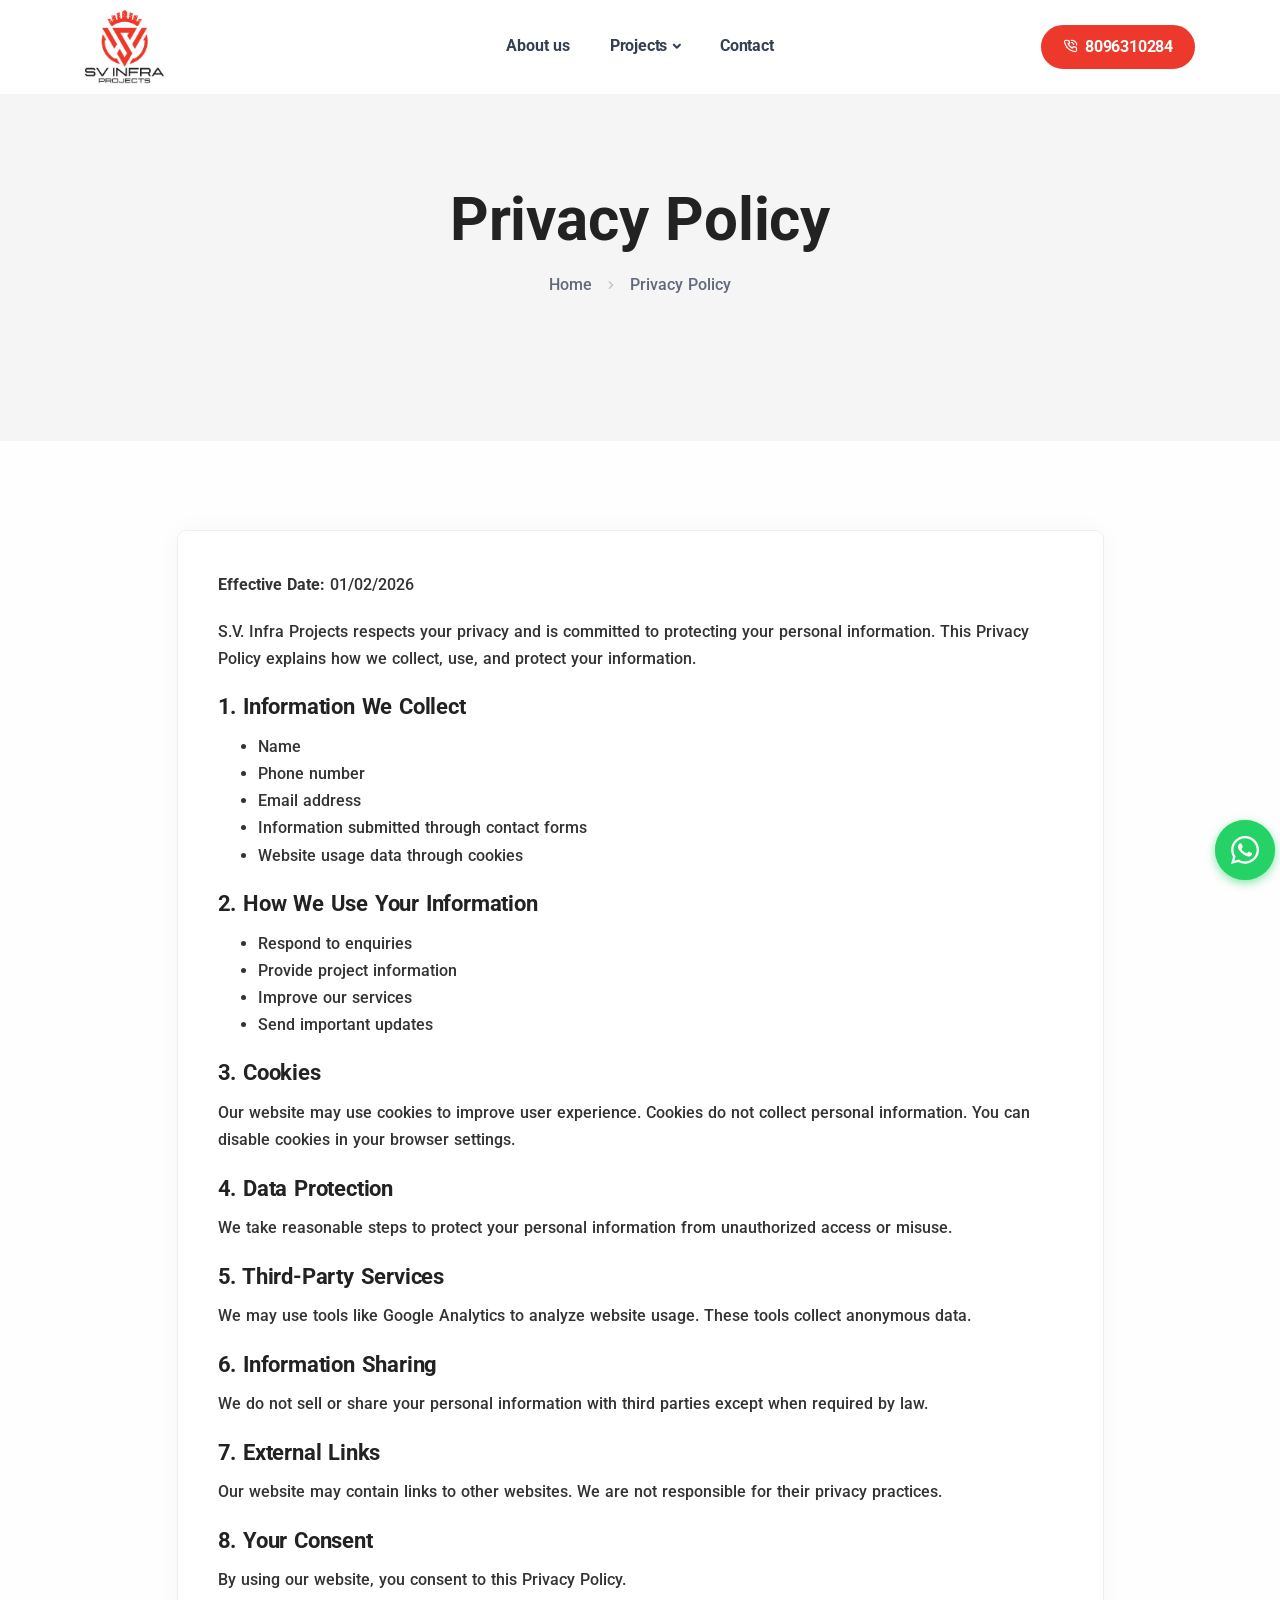
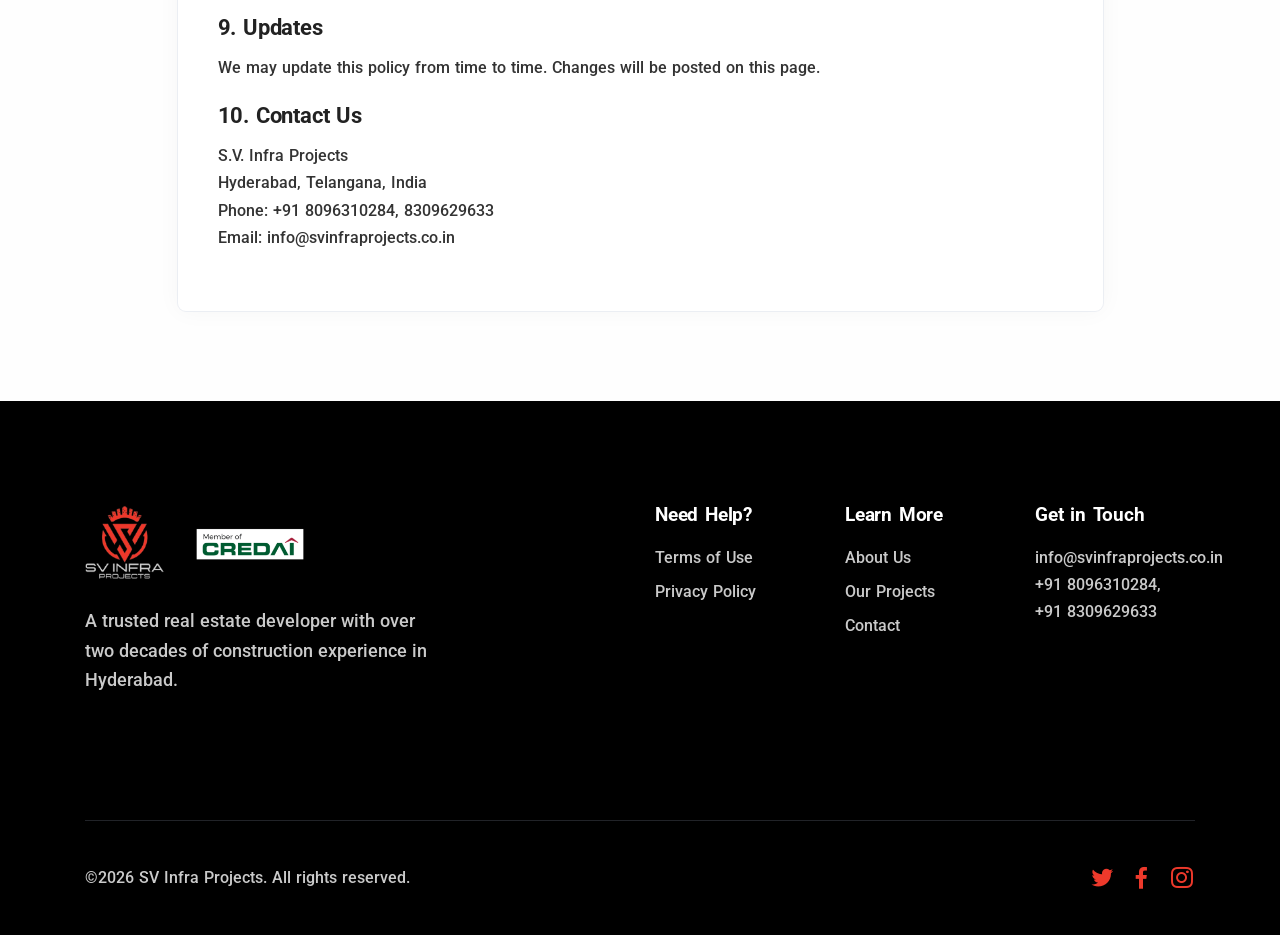
<file: privacy.html>
<!DOCTYPE html>
<html lang="en">
  <head>
    <meta charset="utf-8" />
    <meta name="viewport" content="width=device-width, initial-scale=1.0" />

   
    <title>Our Projects | Residential & Commercial Developments in Hyderabad</title>
    <meta name="description" content="Explore completed, ongoing, and upcoming residential and commercial projects by S.V. Infra Projects, built with quality, transparency, and statutory compliance." />
    <link rel="shortcut icon" href="./assets/img/icon.png" />
    <link rel="stylesheet" href="./assets/css/plugins.css" />
    <link rel="stylesheet" href="./assets/css/style.css" />
    <link rel="stylesheet" href="./assets/css/colors/aqua.css" />
    <link
      href="https://fonts.googleapis.com/css2?family=Italianno&display=swap"
      rel="stylesheet"
    />
    <link rel="stylesheet" href="./assets/css/custom.css" />
    <style>
      .cardDiv{
        background-color: #fff;
        padding: 15px 30px;
        border-radius: 8px;
        box-shadow: 0rem 0.25rem 1.75rem rgba(30, 34, 40, 0.07) !important;
        flex-direction: column;
        /* color:#02464f; */
      }
      .cardDiv h4{
        /* color:#02464f; */
        line-height: normal;
        font-size: 1rem;
      }
      .cardDiv p{
        color:#333;
      }
      .card-body h4{
        /* color:#02464f; */
      }
      #club .card-body, .card-body{
        padding: 1rem !important;
      }

      .project .card-body {
            padding: 1rem;
          }
          .project .card-body h3 {
            font-weight: 300;
            font-size: 18px;
            margin-bottom: 0;
            /* letter-spacing: 1px; */
          }
          .project .card-body .location {
            font-weight: 300;
            color: #444;
          }
          .project .card-body .location i {
            font-weight: normal;
          }

          .linktodetails::after {
    line-height: 1;
    font-family: "Unicons";
    content: "\e950";
    padding-left: 0.07rem;
    color:#ed392b;
    font-size: 0.9rem;
    font-weight: normal;
    vertical-align: -3px;
    margin-right: -0.25rem
;
    display: inline-block;
}

          @media (max-width: 800px) {
            .project{
              margin-bottom: 20px;
            }
          }
    </style>
  </head>

  <body>
    <div class="content-wrapper">
      <header class="wrapper bg-soft-primary">
        <nav
          class="navbar navbar-expand-lg navbar navbar-expand-lg" style="background-color: #fff;"
        >
          <div class="container flex-lg-row flex-nowrap align-items-center">
            <div class="navbar-brand w-100" style="padding:10px 0">
              <a href="./index.html">
                <img
                  class="logo-dark"
                  src="./assets/img/svinfra-logo.jpg"
                  alt=""
                  style="max-width: 80px"
                />
                
              </a>
            </div>
            <div
              class="navbar-collapse offcanvas offcanvas-nav offcanvas-start"
            >
              <div class="offcanvas-header d-lg-none">
                <h3 class="text-white fs-30 mb-0">SV Infra Projects</h3>
                <button
                  type="button"
                  class="btn-close btn-close-white"
                  data-bs-dismiss="offcanvas"
                  aria-label="Close"
                ></button>
              </div>
              <div class="offcanvas-body ms-lg-auto d-flex flex-column h-100">
                <ul class="navbar-nav">
                  
                  <li class="nav-item">
                    <a class="nav-link" href="index.html#about">About us</a>
                  </li>
                 <li class="nav-item dropdown">
                    <a class="nav-link dropdown-toggle" href="projects.html" data-bs-toggle="dropdown">Projects</a>
                    <div class="dropdown-menu dropdown-lg">

                      <div class="dropdown-lg-content">

                        <div>
                          <h6 class="dropdown-header">Completed Projects</h6>
                          <ul class="list-unstyled">
                            <li>
                              <a class="dropdown-item" href="projects.html#completed">Sai Dwarkamai</a>
                            </li>
                            <li>
                              <a class="dropdown-item" href="projects.html#completed">Sai Gurusthan</a>
                            </li>
                            <li>
                              <a class="dropdown-item" href="projects.html#completed">Sai Sadan</a>
                            </li>
                            <li>
                              <a class="dropdown-item" href="projects.html#completed">Vesstar Plaza</a>
                            </li>
                            <li>
                              <a class="dropdown-item" href="projects.html#completed">Open Plot Layout at Medchal</a>
                            </li>
                            <li>
                              <a class="dropdown-item" href="projects.html#completed">Open Plot Layout at Gandi Maisamma</a>
                            </li>
                          </ul>
                        </div>
                        <!-- /.column -->
                         <div>
                          <h6 class="dropdown-header">Ongoing Projects</h6>
                          <ul class="list-unstyled">
                            <li>
                              <a class="dropdown-item" href="/projects.html#ongoing">Sai Tara Residency
</a>
                            </li>
                          </ul>
                        </div>
                        <!-- /.column -->
                         <div>
                          <h6 class="dropdown-header">Upcoming Projects</h6>
                          <ul class="list-unstyled">
                            <li>
                              <a class="dropdown-item linktodetails" href="/fortune-meadows.html">Fortune Meadows</a>
                            </li>
                            <li>
                              <a class="dropdown-item linktodetails" href="/high-rise.html">High-Rise Development</a>
                            </li>
                          </ul>
                        </div>
                        <!-- /.column -->
                         

                      </div>

                      <!-- /auto-column -->

                    </div>
                  </li>
                 

                  
                  <li class="nav-item">
                    <a class="nav-link" href="contact.html">Contact</a>
                  </li>
                </ul>
                <!-- /.navbar-nav -->
                <div class="offcanvas-footer d-lg-none">
                  <div>
                    <a href="mailto:info@svinfraprojects.co.in" class="link-inverse"
                      >info@svinfraprojects.co.in</a
                    >
                    <br />
                    +91 8096310284, <br />
                    8309629633<br/>
                    <nav class="nav social social-white mt-4">
                      <a href="https://x.com/realtorreddy" target="_blank"
                        ><i class="uil uil-twitter"></i
                      ></a>
                      <a
                        href="#"
                        target="_blank"
                        ><i class="uil uil-facebook-f"></i
                      ></a>

                      <a
                        href="#"
                        target="_blank"
                        ><i class="uil uil-instagram"></i
                      ></a>
                      
                    </nav>
                    <!-- /.social -->
                  </div>
                </div>
                <!-- /.offcanvas-footer -->
              </div>
              <!-- /.offcanvas-body -->
            </div>
            <!-- /.navbar-collapse -->
            <div class="navbar-other w-100 d-flex ms-auto">
              <ul class="navbar-nav flex-row align-items-center ms-auto">
                <li class="nav-item d-none d-md-block">
                  <a
                    href="tel:8096310284"
                    class="btn btn-sm btn-icon btn-icon-start btn-primary rounded-pill text-white"
                   
                    ><i class="uil uil-phone-volume"></i>8096310284</a
                  >
                </li>

                <li class="nav-item d-lg-none">
                  <button class="hamburger offcanvas-nav-btn">
                    <span></span>
                  </button>
                </li>
              </ul>
              <!-- /.navbar-nav -->
            </div>
            <!-- /.navbar-other -->
          </div>
          <!-- /.container -->
        </nav>
        <!-- /.navbar -->
        <div
          class="offcanvas offcanvas-top bg-light"
          id="offcanvas-search"
          data-bs-scroll="true"
        >
          <div class="container d-flex flex-row py-6">
            <form class="search-form w-100">
              <input
                id="search-form"
                type="text"
                class="form-control"
                placeholder="Type keyword and hit enter"
              />
            </form>
            <!-- /.search-form -->
            <button
              type="button"
              class="btn-close"
              data-bs-dismiss="offcanvas"
              aria-label="Close"
            ></button>
          </div>
          <!-- /.container -->
        </div>
        <!-- /.offcanvas -->
      </header>
      <!-- /header -->

     


             


           
            </div>

    </div>
    </div>
    </div>
    </section>


      





  <section class="wrapper bg-soft-primary">
      <div class="container pt-10 pb-12 pt-md-14 pb-md-16 text-center">
        <div class="row">
          <div class="col-md-10 col-lg-8 col-xl-7 col-xxl-6 mx-auto">
            <h1 class="display-1 mb-3">Privacy Policy</h1>
            <nav class="d-inline-block" aria-label="breadcrumb">
              <ol class="breadcrumb">
                <li class="breadcrumb-item"><a href="/index.html">Home</a></li>
                <li class="breadcrumb-item active" aria-current="page">Privacy Policy</li>
              </ol>
            </nav>
            <!-- /nav -->
          </div>
          <!-- /column -->
        </div>
        <!-- /.row -->
      </div>
      <!-- /.container -->
    </section>


    <section class="container py-14 angled upper-end lower-start">
		<div class="row gx-0">
			<div class="col-md-10 offset-md-1">
        <div class="card"><div class="card-body">
	
<article class="post-77 page type-page status-publish hentry entry">

	

	<div class="entry-content">
    <p><strong>Effective Date:</strong> 01/02/2026</p>

  <p>
    S.V. Infra Projects respects your privacy and is committed to protecting your personal information.
    This Privacy Policy explains how we collect, use, and protect your information.
  </p>

  <h3>1. Information We Collect</h3>
  <ul>
    <li>Name</li>
    <li>Phone number</li>
    <li>Email address</li>
    <li>Information submitted through contact forms</li>
    <li>Website usage data through cookies</li>
  </ul>

  <h3>2. How We Use Your Information</h3>
  <ul>
    <li>Respond to enquiries</li>
    <li>Provide project information</li>
    <li>Improve our services</li>
    <li>Send important updates</li>
  </ul>

  <h3>3. Cookies</h3>
  <p>
    Our website may use cookies to improve user experience. Cookies do not collect personal information.
    You can disable cookies in your browser settings.
  </p>

  <h3>4. Data Protection</h3>
  <p>
    We take reasonable steps to protect your personal information from unauthorized access or misuse.
  </p>

  <h3>5. Third-Party Services</h3>
  <p>
    We may use tools like Google Analytics to analyze website usage. These tools collect anonymous data.
  </p>

  <h3>6. Information Sharing</h3>
  <p>
    We do not sell or share your personal information with third parties except when required by law.
  </p>

  <h3>7. External Links</h3>
  <p>
    Our website may contain links to other websites. We are not responsible for their privacy practices.
  </p>

  <h3>8. Your Consent</h3>
  <p>
    By using our website, you consent to this Privacy Policy.
  </p>

  <h3>9. Updates</h3>
  <p>
    We may update this policy from time to time. Changes will be posted on this page.
  </p>

  <h3>10. Contact Us</h3>
  <p>
    S.V. Infra Projects<br>
    Hyderabad, Telangana, India<br>
    Phone: +91 8096310284, 8309629633<br>
    Email: info@svinfraprojects.co.in
  </p>

	</div><!-- .entry-content -->

	
</article><!-- #post-77 -->
</div>
</div></div>
</div>
</section>

      
    </div>
    <!-- /.content-wrapper -->
    <footer class="bg-dark text-inverse">
      <div class="container pt-13 pt-md-15 pb-7">
        <div class="row gy-6 gy-lg-0">
          <div class="col-lg-4">
            <div class="widget">
              <img
                class="mb-4 fooLogo"
                src="assets/img/logo-foo.png"
                style="max-width: 80px"
                alt=""
              />
             

              <a href="assets/img/credai-certificate.jpg" data-glightbox data-gallery="g1"><img
                class="mb-4 fooLogo"
                src="assets/img/credai-logo.png"
                style="max-width: 200px"
                alt=""
              /></a>
              <p class="lead mb-5">
                A trusted real estate developer with over two decades of construction experience in Hyderabad.
              </p>
             
            </div>
            <!-- /.widget -->
          </div>
          <!-- /column -->
          <div class="col-md-4 col-lg-2 offset-lg-2">
            <div class="widget">
              <h4 class="widget-title text-white mb-3">Need Help?</h4>
              <ul class="list-unstyled text-reset mb-0">
                
                <li>
                  <a href="terms.html">Terms of Use</a>
                </li>
                <li>
                  <a href="privacy.html"
                    >Privacy Policy</a
                  >
                </li>
              </ul>
            </div>
            <!-- /.widget -->
          </div>
          <!-- /column -->
          <div class="col-md-4 col-lg-2">
            <div class="widget">
              <h4 class="widget-title text-white mb-3">Learn More</h4>
              <ul class="list-unstyled mb-0">
                <li>
                  <a href="index.html">About Us</a>
                </li>
                <li>
                  <a href="projects.html">Our Projects</a>
                </li>
               

                <li>
                  <a href="contact.html">Contact</a>
                </li>
              </ul>
            </div>
            <!-- /.widget -->
          </div>
          <!-- /column -->
          <div class="col-md-4 col-lg-2">
            <div class="widget">
              <h4 class="widget-title text-white mb-3">Get in Touch</h4>
              
              <a href="mailto:info@svinfraprojects.co.in">info@svinfraprojects.co.in</a><br />
              +91 8096310284, <br>+91 8309629633
            </div>
            <!-- /.widget -->
          </div>
          <!-- /column -->
        </div>
        <!--/.row -->
        <hr class="mt-13 mt-md-15 mb-7" />
        <div class="d-md-flex align-items-center justify-content-between">
          <p class="mb-2 mb-lg-0">©2026 SV Infra Projects. All rights reserved.</p>
          <nav class="nav social social-white text-md-end">
            <a href="#" target="_blank"
              ><i class="uil uil-twitter"></i
            ></a>
            <a
              href="#"
              target="_blank"
              ><i class="uil uil-facebook-f"></i
            ></a>

            <a
              href="#"
              target="_blank"
              ><i class="uil uil-instagram"></i
            ></a>
           
          </nav>
          <!-- /.social -->
        </div>
        <!-- /div -->
      </div>
      <!-- /.container -->
    </footer>

    <style>
      .entry-content{
        padding: 1rem;
      }
      .navbar-stick {
        background-color: #fff !important;
      }
      #wpp-fix {
        position: fixed;
        bottom: 20px;
        right: 5px;
        z-index: 12;
      }
      #wpp-fix .wpp-link {
        -webkit-transition: 0.3s ease-in-out;
        -moz-transition: 0.3s ease-in-out;
        -ms-transition: 0.3s ease-in-out;
        -o-transition: 0.3s ease-in-out;
        transition: 0.3s ease-in-out;
        background: #25d366;
        display: flex;
        z-index: 2;
        position: relative;
        padding: 15px;
        border: none;
        cursor: pointer;
        border-radius: 50%;
        box-shadow: 0 3px 10px rgba(37, 211, 102, 0.56);
        -webkit-transform: scale(1);
        -moz-transform: scale(1);
        -ms-transform: scale(1);
        -o-transform: scale(1);
        transform: scale(1);
      }
      #wpp-fix .wpp-link + .form-wpp,
      #wpp-fix .wpp-link + .form-wpp + .mask {
        -webkit-transition: 0.3s ease-in-out;
        -moz-transition: 0.3s ease-in-out;
        -ms-transition: 0.3s ease-in-out;
        -o-transition: 0.3s ease-in-out;
        width: 100%;
      }
      #wpp-fix .wpp-link > span {
        display: none;
      }
      #wpp-fix .wpp-link:hover {
        -webkit-transform: scale(1.05);
        -moz-transform: scale(1.05);
        -ms-transform: scale(1.05);
        -o-transform: scale(1.05);
        transform: scale(1.05);
        background: #1da851;
      }
      #wpp-fix .wpp-link.hide-this {
        opacity: 0;
        visibility: hidden;
        -webkit-transform: scale(0.5);
        -moz-transform: scale(0.5);
        -ms-transform: scale(0.5);
        -o-transform: scale(0.5);
        transform: scale(0.5);
      }
      #wpp-fix .wpp-link.hide-this + .form-wpp {
        visibility: visible;
        opacity: 1;
        -webkit-transform: scale(1);
        -moz-transform: scale(1);
        -ms-transform: scale(1);
        -o-transform: scale(1);
        transform: scale(1);
        border-radius: 1%;
      }
      #wpp-fix .wpp-link + .form-wpp form.submitting::after,
      #wpp-fix .wpp-link.hide-this + .form-wpp + .mask {
        opacity: 1;
        visibility: visible;
      }
      #wpp-fix .wpp-link + .form-wpp {
        transition: 0.3s ease-in-out;
        position: absolute;
        box-shadow: 0 0 20px 0 rgba(0, 0, 0, 0.12);
        border-radius: 50%;
        bottom: 0;
        right: 0;
        opacity: 0;
        overflow: hidden;
        -webkit-transform: scale(0.2);
        -moz-transform: scale(0.2);
        -ms-transform: scale(0.2);
        -o-transform: scale(0.2);
        transform: scale(0.2);
        z-index: 1;
        visibility: hidden;
        transform-origin: bottom right;
        max-width: 300px;
        min-width: 350px;
      }
      #wpp-fix .wpp-link + .form-wpp + .mask {
        transition: 0.3s ease-in-out;
        position: fixed;
        height: 100%;
        top: 0;
        left: 0;
        background: rgba(0, 0, 0, 0.8);
        opacity: 0;
        visibility: hidden;
      }
      #wpp-fix .wpp-link + .form-wpp .form-content,
      #wpp-fix .wpp-link + .form-wpp form {
        -webkit-transition: 0.3s ease-in-out;
        -moz-transition: 0.3s ease-in-out;
        -ms-transition: 0.3s ease-in-out;
        -o-transition: 0.3s ease-in-out;
      }
      #wpp-fix .wpp-link + .form-wpp .form-content {
        transition: 0.3s ease-in-out;
        padding: 15px;
        float: left;
        position: relative;
        width: 100%;
        background-color: #e9e0d7;
        background-position: 50%;
        background-size: cover;
        /*background-image: url(https://www.davidsonsilva.com.br/wp-content/uploads/2023/04/bg-whatsapp.png);*/
      }
      #wpp-fix .wpp-link + .form-wpp .buss-msg {
        background-color: #fff;
        padding: 10px;
        border-radius: 0 4px 4px;
        line-height: 1.3;
        font-size: 15px;
        max-width: 270px;
        margin: 0 0 10px;
        position: relative;
      }
      #wpp-fix .wpp-link + .form-wpp .buss-msg::before {
        content: "";
        position: absolute;
        border-top: 5px solid #fff;
        border-right: 5px solid #fff;
        border-bottom: 5px solid transparent;
        border-left: 5px solid transparent;
        left: -10px;
        top: 0;
      }
      #wpp-fix .wpp-link + .form-wpp form {
        width: 270px;
        transition: 0.3s ease-in-out;
        float: right;
        position: initial;
      }
      #wpp-fix .wpp-link + .form-wpp form .btn button,
      #wpp-fix .wpp-link + .form-wpp form::after {
        -webkit-transition: 0.3s ease-in-out;
        -moz-transition: 0.3s ease-in-out;
        -ms-transition: 0.3s ease-in-out;
        -o-transition: 0.3s ease-in-out;
      }
      #wpp-fix .wpp-link + .form-wpp form label {
        line-height: 1;
        margin-bottom: 0;
      }
      #wpp-fix .wpp-link + .form-wpp form label.error {
        font-size: 10px;
        padding: 0 5px;
        position: absolute;
        right: 0;
        bottom: 3px;
      }
      #wpp-fix .wpp-link + .form-wpp form .campo {
        position: relative;
        float: left;
        width: 100%;
        margin-bottom: 5px;
      }
      #wpp-fix .wpp-link + .form-wpp form .form-control-wrap {
        float: left;
        width: 100%;
        position: relative;
      }
      #wpp-fix .wpp-link + .form-wpp form .form-control-wrap::after {
        content: "";
        position: absolute;
        border-top: 5px solid #e7ffe7;
        border-right: 5px solid transparent;
        border-bottom: 5px solid transparent;
        border-left: 5px solid #e7ffe7;
        right: -10px;
        top: 0;
      }
      #wpp-fix .wpp-link + .form-wpp form input[type="email"],
      #wpp-fix .wpp-link + .form-wpp form input[type="tel"],
      #wpp-fix .wpp-link + .form-wpp form input[type="text"] {
        border-radius: 4px 0 4px 4px;
        width: 100%;
        padding: 10px;
        background: #e7ffe7;
        border: 1px solid #e7ffe7;
        font-size: 1rem;
      }
      #wpp-fix .wpp-link + .form-wpp form input.error,
      #wpp-fix .wpp-link + .form-wpp form input.not-valid {
        border-color: #f44336;
      }
      #wpp-fix .wpp-link + .form-wpp form input + .not-valid-tip {
        font-size: 10px;
        padding: 0 5px;
        position: absolute;
        right: 0;
        bottom: 0;
      }
      #wpp-fix .wpp-link + .form-wpp form .btn {
        float: right;
        margin-top: 5px;
      }
      #wpp-fix .wpp-link + .form-wpp form .btn button {
        transition: 0.3s ease-in-out;
        background-color: #0c6156;
        border: 1px solid #0c6156;
        text-transform: initial;
        cursor: pointer;
        padding: 8px 12px;
        color: #fff;
        border-radius: 4px;
        font-size: 1rem;
        position: relative;
        display: flex;
        align-items: center;
        justify-content: center;
        gap: 8px;
      }
      #wpp-fix .wpp-link + .form-wpp form .btn button:hover {
        border-color: #06342e;
        background-color: #06342e;
        box-shadow: 0 1px 4px 0 rgba(12, 97, 86, 0.52);
      }
      #wpp-fix .wpp-link + .form-wpp form .response-output {
        font-size: 0.9rem;
        line-height: 1.2;
        float: left;
        margin: 0;
        width: 100%;
        display: none;
        opacity: 0;
        @inclue transition();
      }
      #wpp-fix .wpp-link + .form-wpp form::after {
        transition: 0.3s ease-in-out;
        content: "";
        position: absolute;
        width: calc(100% + 4px);
        height: calc(100% + 15px);
        background: rgba(255, 255, 255, 0.93);
        left: -2px;
        top: -9px;
        z-index: 5;
        /*background-image: url(https://www.davidsonsilva.com.br/wp-content/uploads/2023/04/load.gif);*/
        background-size: 70px;
        background-repeat: no-repeat;
        background-position: 50%;
        opacity: 0;
        visibility: hidden;
      }
      #wpp-fix .wpp-link + .form-wpp form.sent {
        height: 50px;
      }
      #wpp-fix .wpp-link + .form-wpp form.sent .response-output {
        position: absolute;
        width: 100%;
        height: calc(100% + 15px);
        background: #fff;
        opacity: 1;
        left: 0;
        font-size: 1.4rem;
        text-align: center;
        top: 0;
        align-items: center;
        display: flex;
      }
      #wpp-fix .wpp-link + .form-wpp .head-wpp {
        width: 100%;
        padding: 12px 8px;
        background: #0c6156;
        position: relative;
        display: flex;
        flex-wrap: wrap;
        align-items: center;
        z-index: 6;
      }
      #wpp-fix .wpp-link + .form-wpp .head-wpp img {
        margin-right: 8px;
        width: 50px;
        border-radius: 50%;
      }
      #wpp-fix .wpp-link + .form-wpp .head-wpp h3 {
        word-break: keep-all;
        padding-right: 30px;
        font-size: 1.1rem;
        font-weight: 500;
        color: #fff;
        margin: 0 0 0 10px;
      }
      #wpp-fix .wpp-link + .form-wpp .close {
        color: #fff;
        position: absolute;
        cursor: pointer;
        right: 0;
        top: 0;
        padding: 7px 8px;
        font-size: 1.375rem;
      }
      #wpp-fix svg {
        width: initial;
        display: block;
        height: 30px;
      }
      #wpp-fix svg path {
        fill: #fff;
      }
      #wpp-fix.shake .wpp-link::before {
        -webkit-transition: 0.3s ease-in-out;
        -moz-transition: 0.3s ease-in-out;
        -ms-transition: 0.3s ease-in-out;
        -o-transition: 0.3s ease-in-out;
        transition: 0.3s ease-in-out;
        background: rgba(37, 211, 102, 0.6);
        content: "";
        width: 100%;
        height: 100%;
        position: absolute;
        border-radius: 50%;
        z-index: -1;
        top: 0;
        right: 0;
        -webkit-animation: 2s infinite pulse;
        -moz-animation: 2s infinite pulse;
        -o-animation: 2s infinite pulse;
        animation: 2s infinite pulse;
      }
      #wpp-fix.shake svg {
        -webkit-animation: 1s infinite wiggle;
        -moz-animation: 1s infinite wiggle;
        -o-animation: 1s infinite wiggle;
        animation: 1s infinite wiggle;
      }
      @media (max-width: 767px) {
        #wpp-fix {
          bottom: 10%;
        }
        #wpp-fix svg {
          height: 30px;
        }
        #wpp-fix .wpp-link {
          padding: 10px;
        }
        #wpp-fix .wpp-link + .form-wpp form {
          width: 260px;
        }
        #wpp-fix .wpp-link + .form-wpp form .btn button,
        #wpp-fix .wpp-link + .form-wpp form input[type="email"],
        #wpp-fix .wpp-link + .form-wpp form input[type="text"] {
          font-size: 0.875rem;
        }
        .entry-content{
        padding: 0;
      }
      }
      @media (max-width: 395px) {
        #wpp-fix .wpp-link + .form-wpp {
          min-width: 290px;
        }
        #wpp-fix .wpp-link + .form-wpp .head-wpp img {
          width: 40px;
        }
      }
      @-webkit-keyframes wiggle {
        0% {
          -webkit-transform: rotate(-3deg);
          -moz-transform: rotate(-3deg);
          -ms-transform: rotate(-3deg);
          -o-transform: rotate(-3deg);
          transform: rotate(-3deg);
        }
        20% {
          -webkit-transform: rotate(20deg);
          -moz-transform: rotate(20deg);
          -ms-transform: rotate(20deg);
          -o-transform: rotate(20deg);
          transform: rotate(20deg);
        }
        40% {
          -webkit-transform: rotate(-15deg);
          -moz-transform: rotate(-15deg);
          -ms-transform: rotate(-15deg);
          -o-transform: rotate(-15deg);
          transform: rotate(-15deg);
        }
        60% {
          -webkit-transform: rotate(5deg);
          -moz-transform: rotate(5deg);
          -ms-transform: rotate(5deg);
          -o-transform: rotate(5deg);
          transform: rotate(5deg);
        }
        90% {
          -webkit-transform: rotate(-1deg);
          -moz-transform: rotate(-1deg);
          -ms-transform: rotate(-1deg);
          -o-transform: rotate(-1deg);
          transform: rotate(-1deg);
        }
        100% {
          -webkit-transform: rotate(0);
          -moz-transform: rotate(0);
          -ms-transform: rotate(0);
          -o-transform: rotate(0);
          transform: rotate(0);
        }
      }
      @-moz-keyframes wiggle {
        0% {
          -webkit-transform: rotate(-3deg);
          -moz-transform: rotate(-3deg);
          -ms-transform: rotate(-3deg);
          -o-transform: rotate(-3deg);
          transform: rotate(-3deg);
        }
        20% {
          -webkit-transform: rotate(20deg);
          -moz-transform: rotate(20deg);
          -ms-transform: rotate(20deg);
          -o-transform: rotate(20deg);
          transform: rotate(20deg);
        }
        40% {
          -webkit-transform: rotate(-15deg);
          -moz-transform: rotate(-15deg);
          -ms-transform: rotate(-15deg);
          -o-transform: rotate(-15deg);
          transform: rotate(-15deg);
        }
        60% {
          -webkit-transform: rotate(5deg);
          -moz-transform: rotate(5deg);
          -ms-transform: rotate(5deg);
          -o-transform: rotate(5deg);
          transform: rotate(5deg);
        }
        90% {
          -webkit-transform: rotate(-1deg);
          -moz-transform: rotate(-1deg);
          -ms-transform: rotate(-1deg);
          -o-transform: rotate(-1deg);
          transform: rotate(-1deg);
        }
        100% {
          -webkit-transform: rotate(0);
          -moz-transform: rotate(0);
          -ms-transform: rotate(0);
          -o-transform: rotate(0);
          transform: rotate(0);
        }
      }
      @-o-keyframes wiggle {
        0% {
          -webkit-transform: rotate(-3deg);
          -moz-transform: rotate(-3deg);
          -ms-transform: rotate(-3deg);
          -o-transform: rotate(-3deg);
          transform: rotate(-3deg);
        }
        20% {
          -webkit-transform: rotate(20deg);
          -moz-transform: rotate(20deg);
          -ms-transform: rotate(20deg);
          -o-transform: rotate(20deg);
          transform: rotate(20deg);
        }
        40% {
          -webkit-transform: rotate(-15deg);
          -moz-transform: rotate(-15deg);
          -ms-transform: rotate(-15deg);
          -o-transform: rotate(-15deg);
          transform: rotate(-15deg);
        }
        60% {
          -webkit-transform: rotate(5deg);
          -moz-transform: rotate(5deg);
          -ms-transform: rotate(5deg);
          -o-transform: rotate(5deg);
          transform: rotate(5deg);
        }
        90% {
          -webkit-transform: rotate(-1deg);
          -moz-transform: rotate(-1deg);
          -ms-transform: rotate(-1deg);
          -o-transform: rotate(-1deg);
          transform: rotate(-1deg);
        }
        100% {
          -webkit-transform: rotate(0);
          -moz-transform: rotate(0);
          -ms-transform: rotate(0);
          -o-transform: rotate(0);
          transform: rotate(0);
        }
      }
      @keyframes wiggle {
        0% {
          -webkit-transform: rotate(-3deg);
          -moz-transform: rotate(-3deg);
          -ms-transform: rotate(-3deg);
          -o-transform: rotate(-3deg);
          transform: rotate(-3deg);
        }
        20% {
          -webkit-transform: rotate(20deg);
          -moz-transform: rotate(20deg);
          -ms-transform: rotate(20deg);
          -o-transform: rotate(20deg);
          transform: rotate(20deg);
        }
        40% {
          -webkit-transform: rotate(-15deg);
          -moz-transform: rotate(-15deg);
          -ms-transform: rotate(-15deg);
          -o-transform: rotate(-15deg);
          transform: rotate(-15deg);
        }
        60% {
          -webkit-transform: rotate(5deg);
          -moz-transform: rotate(5deg);
          -ms-transform: rotate(5deg);
          -o-transform: rotate(5deg);
          transform: rotate(5deg);
        }
        90% {
          -webkit-transform: rotate(-1deg);
          -moz-transform: rotate(-1deg);
          -ms-transform: rotate(-1deg);
          -o-transform: rotate(-1deg);
          transform: rotate(-1deg);
        }
        100% {
          -webkit-transform: rotate(0);
          -moz-transform: rotate(0);
          -ms-transform: rotate(0);
          -o-transform: rotate(0);
          transform: rotate(0);
        }
      }
      @-webkit-keyframes pulse {
        0% {
          -webkit-transform: scale(1);
          -moz-transform: scale(1);
          -ms-transform: scale(1);
          -o-transform: scale(1);
          transform: scale(1);
        }
        50% {
          -webkit-transform: scale(1.6);
          -moz-transform: scale(1.6);
          -ms-transform: scale(1.6);
          -o-transform: scale(1.6);
          transform: scale(1.6);
        }
        100% {
          -webkit-transform: scale(1.7);
          -moz-transform: scale(1.7);
          -ms-transform: scale(1.7);
          -o-transform: scale(1.7);
          transform: scale(1.7);
          opacity: 0;
        }
      }
      @-moz-keyframes pulse {
        0% {
          -webkit-transform: scale(1);
          -moz-transform: scale(1);
          -ms-transform: scale(1);
          -o-transform: scale(1);
          transform: scale(1);
        }
        50% {
          -webkit-transform: scale(1.6);
          -moz-transform: scale(1.6);
          -ms-transform: scale(1.6);
          -o-transform: scale(1.6);
          transform: scale(1.6);
        }
        100% {
          -webkit-transform: scale(1.7);
          -moz-transform: scale(1.7);
          -ms-transform: scale(1.7);
          -o-transform: scale(1.7);
          transform: scale(1.7);
          opacity: 0;
        }
      }
      @-o-keyframes pulse {
        0% {
          -webkit-transform: scale(1);
          -moz-transform: scale(1);
          -ms-transform: scale(1);
          -o-transform: scale(1);
          transform: scale(1);
        }
        50% {
          -webkit-transform: scale(1.6);
          -moz-transform: scale(1.6);
          -ms-transform: scale(1.6);
          -o-transform: scale(1.6);
          transform: scale(1.6);
        }
        100% {
          -webkit-transform: scale(1.7);
          -moz-transform: scale(1.7);
          -ms-transform: scale(1.7);
          -o-transform: scale(1.7);
          transform: scale(1.7);
          opacity: 0;
        }
      }
      @keyframes pulse {
        0% {
          -webkit-transform: scale(1);
          -moz-transform: scale(1);
          -ms-transform: scale(1);
          -o-transform: scale(1);
          transform: scale(1);
        }
        50% {
          -webkit-transform: scale(1.6);
          -moz-transform: scale(1.6);
          -ms-transform: scale(1.6);
          -o-transform: scale(1.6);
          transform: scale(1.6);
        }
        100% {
          -webkit-transform: scale(1.7);
          -moz-transform: scale(1.7);
          -ms-transform: scale(1.7);
          -o-transform: scale(1.7);
          transform: scale(1.7);
          opacity: 0;
        }
      }
      #wpp-fix {
        position: fixed;
        bottom: 20px;
        right: 5px;
        z-index: 12;
      }
      #wpp-fix .wpp-link {
        -webkit-transition: 0.3s ease-in-out;
        -moz-transition: 0.3s ease-in-out;
        -ms-transition: 0.3s ease-in-out;
        -o-transition: 0.3s ease-in-out;
        transition: 0.3s ease-in-out;
        background: #25d366;
        display: flex;
        z-index: 2;
        position: relative;
        padding: 15px;
        border: none;
        cursor: pointer;
        border-radius: 50%;
        box-shadow: 0 3px 10px rgba(37, 211, 102, 0.56);
        -webkit-transform: scale(1);
        -moz-transform: scale(1);
        -ms-transform: scale(1);
        -o-transform: scale(1);
        transform: scale(1);
      }
      #wpp-fix .wpp-link + .form-wpp,
      #wpp-fix .wpp-link + .form-wpp + .mask {
        -webkit-transition: 0.3s ease-in-out;
        -moz-transition: 0.3s ease-in-out;
        -ms-transition: 0.3s ease-in-out;
        -o-transition: 0.3s ease-in-out;
        width: 100%;
      }
      #wpp-fix .wpp-link > span {
        display: none;
      }
      #wpp-fix .wpp-link:hover {
        -webkit-transform: scale(1.05);
        -moz-transform: scale(1.05);
        -ms-transform: scale(1.05);
        -o-transform: scale(1.05);
        transform: scale(1.05);
        background: #1da851;
      }
      #wpp-fix .wpp-link.hide-this {
        opacity: 0;
        visibility: hidden;
        -webkit-transform: scale(0.5);
        -moz-transform: scale(0.5);
        -ms-transform: scale(0.5);
        -o-transform: scale(0.5);
        transform: scale(0.5);
      }
      #wpp-fix .wpp-link.hide-this + .form-wpp {
        visibility: visible;
        opacity: 1;
        -webkit-transform: scale(1);
        -moz-transform: scale(1);
        -ms-transform: scale(1);
        -o-transform: scale(1);
        transform: scale(1);
        border-radius: 1%;
      }
      #wpp-fix .wpp-link + .form-wpp form.submitting::after,
      #wpp-fix .wpp-link.hide-this + .form-wpp + .mask {
        opacity: 1;
        visibility: visible;
      }
      #wpp-fix .wpp-link + .form-wpp {
        transition: 0.3s ease-in-out;
        position: absolute;
        box-shadow: 0 0 20px 0 rgba(0, 0, 0, 0.12);
        border-radius: 50%;
        bottom: 0;
        right: 0;
        opacity: 0;
        overflow: hidden;
        -webkit-transform: scale(0.2);
        -moz-transform: scale(0.2);
        -ms-transform: scale(0.2);
        -o-transform: scale(0.2);
        transform: scale(0.2);
        z-index: 1;
        visibility: hidden;
        transform-origin: bottom right;
        max-width: 300px;
        min-width: 350px;
      }
      #wpp-fix .wpp-link + .form-wpp + .mask {
        transition: 0.3s ease-in-out;
        position: fixed;
        height: 100%;
        top: 0;
        left: 0;
        background: rgba(0, 0, 0, 0.8);
        opacity: 0;
        visibility: hidden;
      }
      #wpp-fix .wpp-link + .form-wpp .form-content,
      #wpp-fix .wpp-link + .form-wpp form {
        -webkit-transition: 0.3s ease-in-out;
        -moz-transition: 0.3s ease-in-out;
        -ms-transition: 0.3s ease-in-out;
        -o-transition: 0.3s ease-in-out;
      }
      #wpp-fix .wpp-link + .form-wpp .form-content {
        transition: 0.3s ease-in-out;
        padding: 15px;
        float: left;
        position: relative;
        width: 100%;
        background-color: #e9e0d7;
        background-position: 50%;
        background-size: cover;
        /*background-image: url(https://www.davidsonsilva.com.br/wp-content/uploads/2023/04/bg-whatsapp.png);*/
      }
      #wpp-fix .wpp-link + .form-wpp .buss-msg {
        background-color: #fff;
        padding: 10px;
        border-radius: 0 4px 4px;
        line-height: 1.3;
        font-size: 15px;
        max-width: 270px;
        margin: 0 0 10px;
        position: relative;
      }
      #wpp-fix .wpp-link + .form-wpp .buss-msg::before {
        content: "";
        position: absolute;
        border-top: 5px solid #fff;
        border-right: 5px solid #fff;
        border-bottom: 5px solid transparent;
        border-left: 5px solid transparent;
        left: -10px;
        top: 0;
      }
      #wpp-fix .wpp-link + .form-wpp form {
        width: 270px;
        transition: 0.3s ease-in-out;
        float: right;
        position: initial;
      }
      #wpp-fix .wpp-link + .form-wpp form .btn button,
      #wpp-fix .wpp-link + .form-wpp form::after {
        -webkit-transition: 0.3s ease-in-out;
        -moz-transition: 0.3s ease-in-out;
        -ms-transition: 0.3s ease-in-out;
        -o-transition: 0.3s ease-in-out;
      }
      #wpp-fix .wpp-link + .form-wpp form label {
        line-height: 1;
        margin-bottom: 0;
      }
      #wpp-fix .wpp-link + .form-wpp form label.error {
        font-size: 10px;
        padding: 0 5px;
        position: absolute;
        right: 0;
        bottom: 3px;
      }
      #wpp-fix .wpp-link + .form-wpp form .campo {
        position: relative;
        float: left;
        width: 100%;
        margin-bottom: 5px;
      }
      #wpp-fix .wpp-link + .form-wpp form .form-control-wrap {
        float: left;
        width: 100%;
        position: relative;
      }
      #wpp-fix .wpp-link + .form-wpp form .form-control-wrap::after {
        content: "";
        position: absolute;
        border-top: 5px solid #e7ffe7;
        border-right: 5px solid transparent;
        border-bottom: 5px solid transparent;
        border-left: 5px solid #e7ffe7;
        right: -10px;
        top: 0;
      }
      #wpp-fix .wpp-link + .form-wpp form input[type="email"],
      #wpp-fix .wpp-link + .form-wpp form input[type="tel"],
      #wpp-fix .wpp-link + .form-wpp form input[type="text"] {
        border-radius: 4px 0 4px 4px;
        width: 100%;
        padding: 10px;
        background: #e7ffe7;
        border: 1px solid #e7ffe7;
        font-size: 1rem;
      }
      #wpp-fix .wpp-link + .form-wpp form input.error,
      #wpp-fix .wpp-link + .form-wpp form input.not-valid {
        border-color: #f44336;
      }
      #wpp-fix .wpp-link + .form-wpp form input + .not-valid-tip {
        font-size: 10px;
        padding: 0 5px;
        position: absolute;
        right: 0;
        bottom: 0;
      }
      #wpp-fix .wpp-link + .form-wpp form .btn {
        float: right;
        margin-top: 5px;
      }
      #wpp-fix .wpp-link + .form-wpp form .btn button {
        transition: 0.3s ease-in-out;
        background-color: #0c6156;
        border: 1px solid #0c6156;
        text-transform: initial;
        cursor: pointer;
        padding: 8px 12px;
        color: #fff;
        border-radius: 4px;
        font-size: 1rem;
        position: relative;
        display: flex;
        align-items: center;
        justify-content: center;
        gap: 8px;
      }
      #wpp-fix .wpp-link + .form-wpp form .btn button:hover {
        border-color: #06342e;
        background-color: #06342e;
        box-shadow: 0 1px 4px 0 rgba(12, 97, 86, 0.52);
      }
      #wpp-fix .wpp-link + .form-wpp form .response-output {
        font-size: 0.9rem;
        line-height: 1.2;
        float: left;
        margin: 0;
        width: 100%;
        display: none;
        opacity: 0;
        @inclue transition();
      }
      #wpp-fix .wpp-link + .form-wpp form::after {
        transition: 0.3s ease-in-out;
        content: "";
        position: absolute;
        width: calc(100% + 4px);
        height: calc(100% + 15px);
        background: rgba(255, 255, 255, 0.93);
        left: -2px;
        top: -9px;
        z-index: 5;
        /*background-image: url(https://www.davidsonsilva.com.br/wp-content/uploads/2023/04/load.gif);*/
        background-size: 70px;
        background-repeat: no-repeat;
        background-position: 50%;
        opacity: 0;
        visibility: hidden;
      }
      #wpp-fix .wpp-link + .form-wpp form.sent {
        height: 50px;
      }
      #wpp-fix .wpp-link + .form-wpp form.sent .response-output {
        position: absolute;
        width: 100%;
        height: calc(100% + 15px);
        background: #fff;
        opacity: 1;
        left: 0;
        font-size: 1.4rem;
        text-align: center;
        top: 0;
        align-items: center;
        display: flex;
      }
      #wpp-fix .wpp-link + .form-wpp .head-wpp {
        width: 100%;
        padding: 12px 8px;
        background: #0c6156;
        position: relative;
        display: flex;
        flex-wrap: wrap;
        align-items: center;
        z-index: 6;
      }
      #wpp-fix .wpp-link + .form-wpp .head-wpp img {
        margin-right: 8px;
        width: 50px;
        border-radius: 50%;
      }
      #wpp-fix .wpp-link + .form-wpp .head-wpp h3 {
        word-break: keep-all;
        padding-right: 30px;
        font-size: 1.1rem;
        font-weight: 500;
        color: #fff;
        margin: 0 0 0 10px;
      }
      #wpp-fix .wpp-link + .form-wpp .close {
        color: #fff;
        position: absolute;
        cursor: pointer;
        right: 0;
        top: 0;
        padding: 7px 8px;
        font-size: 1.375rem;
      }
      #wpp-fix svg {
        width: initial;
        display: block;
        height: 30px;
      }
      #wpp-fix svg path {
        fill: #fff;
      }
      #wpp-fix.shake .wpp-link::before {
        -webkit-transition: 0.3s ease-in-out;
        -moz-transition: 0.3s ease-in-out;
        -ms-transition: 0.3s ease-in-out;
        -o-transition: 0.3s ease-in-out;
        transition: 0.3s ease-in-out;
        background: rgba(37, 211, 102, 0.6);
        content: "";
        width: 100%;
        height: 100%;
        position: absolute;
        border-radius: 50%;
        z-index: -1;
        top: 0;
        right: 0;
        -webkit-animation: 2s infinite pulse;
        -moz-animation: 2s infinite pulse;
        -o-animation: 2s infinite pulse;
        animation: 2s infinite pulse;
      }
      #wpp-fix.shake svg {
        -webkit-animation: 1s infinite wiggle;
        -moz-animation: 1s infinite wiggle;
        -o-animation: 1s infinite wiggle;
        animation: 1s infinite wiggle;
      }
      @media (max-width: 767px) {
        #wpp-fix {
          bottom: 10%;
        }
        #wpp-fix svg {
          height: 30px;
        }
        #wpp-fix .wpp-link {
          padding: 10px;
        }
        #wpp-fix .wpp-link + .form-wpp form {
          width: 260px;
        }
        #wpp-fix .wpp-link + .form-wpp form .btn button,
        #wpp-fix .wpp-link + .form-wpp form input[type="email"],
        #wpp-fix .wpp-link + .form-wpp form input[type="text"] {
          font-size: 0.875rem;
        }
      }
      @media (max-width: 395px) {
        #wpp-fix .wpp-link + .form-wpp {
          min-width: 290px;
        }
        #wpp-fix .wpp-link + .form-wpp .head-wpp img {
          width: 40px;
        }
      }
    </style>

    <div class="modal fade" id="modal-project-enquiry" tabindex="-1">
      <div class="modal-dialog modal-dialog-centered modal-md">
        <div class="modal-content">
          <div class="modal-body">
            <div class="container-fluid">
              <div class="row">
                <!-- <div class="col-md-4"></div> -->
                <div class="col-12">
                  <button
                    type="button"
                    class="btn-close"
                    data-bs-dismiss="modal"
                    aria-label="Close"
                  ></button>
                  <h2 class="mb-3 text-start text-primary">
                    We’re Here to Help You Move Forward
                  </h2>
                  <p class="lead mb-6 text-start">
                    Interested in this project? Share your details and our team
                    will get in touch with you shortly.
                  </p>
                  <form id="contactForm" class="needs-validation" novalidate>
  <div class="form-floating mb-4">
    <input type="text" class="form-control" placeholder="Name" id="loginName" name="name" required />
    <label for="loginName">Name</label>
    <div class="invalid-feedback">Please enter your name.</div>
  </div>

  <div class="form-floating mb-4">
    <input type="text" class="form-control" placeholder="Contact Number" id="contactNumber" name="phone"
      pattern="[0-9]{10}" required />
    <label for="contactNumber">Contact Number</label>
    <div class="invalid-feedback">Enter valid 10-digit phone number.</div>
  </div>

  <div class="form-floating mb-4">
    <input type="email" class="form-control" placeholder="Email" id="loginEmail" name="email" required />
    <label for="loginEmail">Email</label>
    <div class="invalid-feedback">Please enter a valid email address.</div>
  </div>

  <button type="submit" class="btn btn-primary w-100 mb-2">Request More Info</button>
</form>

<div id="formMsg" class="mt-3"></div>
                  <p class="fs-12">
                    We value your privacy. Your details are safe with us and
                    used only to assist with your inquiry.
                  </p>
                  <!-- /form -->
                </div>
              </div>
            </div>
          </div>
          <!--/.modal-content -->
        </div>
        <!--/.modal-body -->
      </div>
      <!--/.modal-dialog -->
    </div>
    <!--/.modal -->

    <div id="wpp-fix" class="right shake" style="z-index: 9999">
      <a
        href="https://api.whatsapp.com/send?phone=918096310284&amp;text=Kindly%20share%20more%20details"
        target="_blank"
      >
        <button id="wpp-link" class="wpp-form wpp-link">
          <svg
            height="682pt"
            viewBox="-23 -21 682 682.667"
            width="682pt"
            xmlns="https://www.w3.org/2000/svg"
          >
            <path
              d="M544.387 93.008C484.512 33.063 404.883.035 320.05 0 145.246 0 2.98 142.262 2.91 317.113c-.024 55.895 14.577 110.457 42.331 158.551L.25 640l168.121-44.102c46.324 25.27 98.477 38.586 151.55 38.602h.134c174.785 0 317.066-142.273 317.132-317.133.036-84.742-32.921-164.418-92.8-224.36zM320.05 580.94h-.11c-47.296-.02-93.683-12.73-134.16-36.742l-9.62-5.715-99.766 26.172 26.628-97.27-6.27-9.972c-26.386-41.969-40.32-90.476-40.296-140.281.055-145.332 118.305-263.57 263.7-263.57 70.406.023 136.59 27.476 186.355 77.3s77.156 116.051 77.133 186.485C583.582 462.69 465.34 580.94 320.05 580.94zm144.586-197.418c-7.922-3.968-46.883-23.132-54.149-25.78-7.258-2.645-12.547-3.962-17.824 3.968-5.285 7.93-20.469 25.781-25.094 31.066-4.625 5.29-9.242 5.953-17.168 1.985-7.925-3.965-33.457-12.336-63.726-39.332-23.555-21.012-39.457-46.961-44.082-54.89-4.617-7.938-.04-11.813 3.476-16.173 8.578-10.652 17.168-21.82 19.809-27.105 2.644-5.29 1.32-9.918-.664-13.883-1.977-3.965-17.824-42.969-24.426-58.84-6.437-15.445-12.965-13.36-17.832-13.601-4.617-.231-9.902-.278-15.187-.278-5.282 0-13.868 1.98-21.133 9.918-7.262 7.934-27.73 27.102-27.73 66.106s28.394 76.683 32.355 81.972c3.96 5.29 55.879 85.328 135.367 119.649 18.906 8.172 33.664 13.043 45.176 16.695 18.984 6.031 36.254 5.18 49.91 3.14 15.226-2.277 46.879-19.171 53.488-37.68 6.602-18.51 6.602-34.374 4.617-37.683-1.976-3.304-7.261-5.285-15.183-9.254zm0 0"
              fill-rule="evenodd"
            ></path>
          </svg>
        </button>
      </a>
    </div>
    <script src="./assets/js/plugins.js"></script>
    <script src="./assets/js/theme.js"></script>
    <script src="//cdnjs.cloudflare.com/ajax/libs/jquery/2.2.2/jquery.min.js"></script>
    <script id="rendered-js">
      // init Isotope
      var $grid = $(".grid").isotope({
        itemSelector: ".project",
        layoutMode: "fitRows",
      });

      // filter functions
      var filterFns = {
        // show if number is greater than 50
        numberGreaterThan50: function () {
          var number = $(this).find(".number").text();
          return parseInt(number, 10) > 50;
        },
        // show if name ends with -ium
        ium: function () {
          var name = $(this).find(".name").text();
          return name.match(/ium$/);
        },
      };

      // bind filter on select change
      $(".filters-select").on("change", function () {
        alert();
        // get filter value from option value
        var filterValue = this.value;
        // use filterFn if matches value
        filterValue = filterFns[filterValue] || filterValue;
        $grid.isotope({ filter: filterValue });
      });
      //# sourceURL=pen.js hello
    </script>
    <script>
     $("#contactForm").on("submit", function (e) {
  e.preventDefault();

  // Bootstrap validation check
  if (!this.checkValidity()) {
    this.classList.add("was-validated");
    return false;
  }

  const formData = {
    name: $("#loginName").val(),
    phone: $("#contactNumber").val(),
    email: $("#loginEmail").val(),
  };

  $.ajax({
    url: "./assets/php/contact.php",
    type: "POST",
    data: formData,
    beforeSend: function () {
      $("#formMsg").html("Sending...");
    },
    success: function (response) {
      $("#formMsg").html(
        `<div class="alert alert-success">${response}</div>`
      );

      // Reset the form
      $("#contactForm")[0].reset();
      $("#contactForm").removeClass("was-validated");

      // Close modal after 1 second
      setTimeout(() => {
        const modalEl = document.getElementById("modal-project-enquiry");
        const modal = bootstrap.Modal.getInstance(modalEl);
        modal.hide();

        // Optional: Clear success message
        $("#formMsg").html("");
      }, 1000);
    },
    error: function () {
      $("#formMsg").html(
        `<div class="alert alert-danger">Something went wrong. Try again.</div>`
      );
    },
  });
});


    </script>
    
  </body>
</html>
</file>
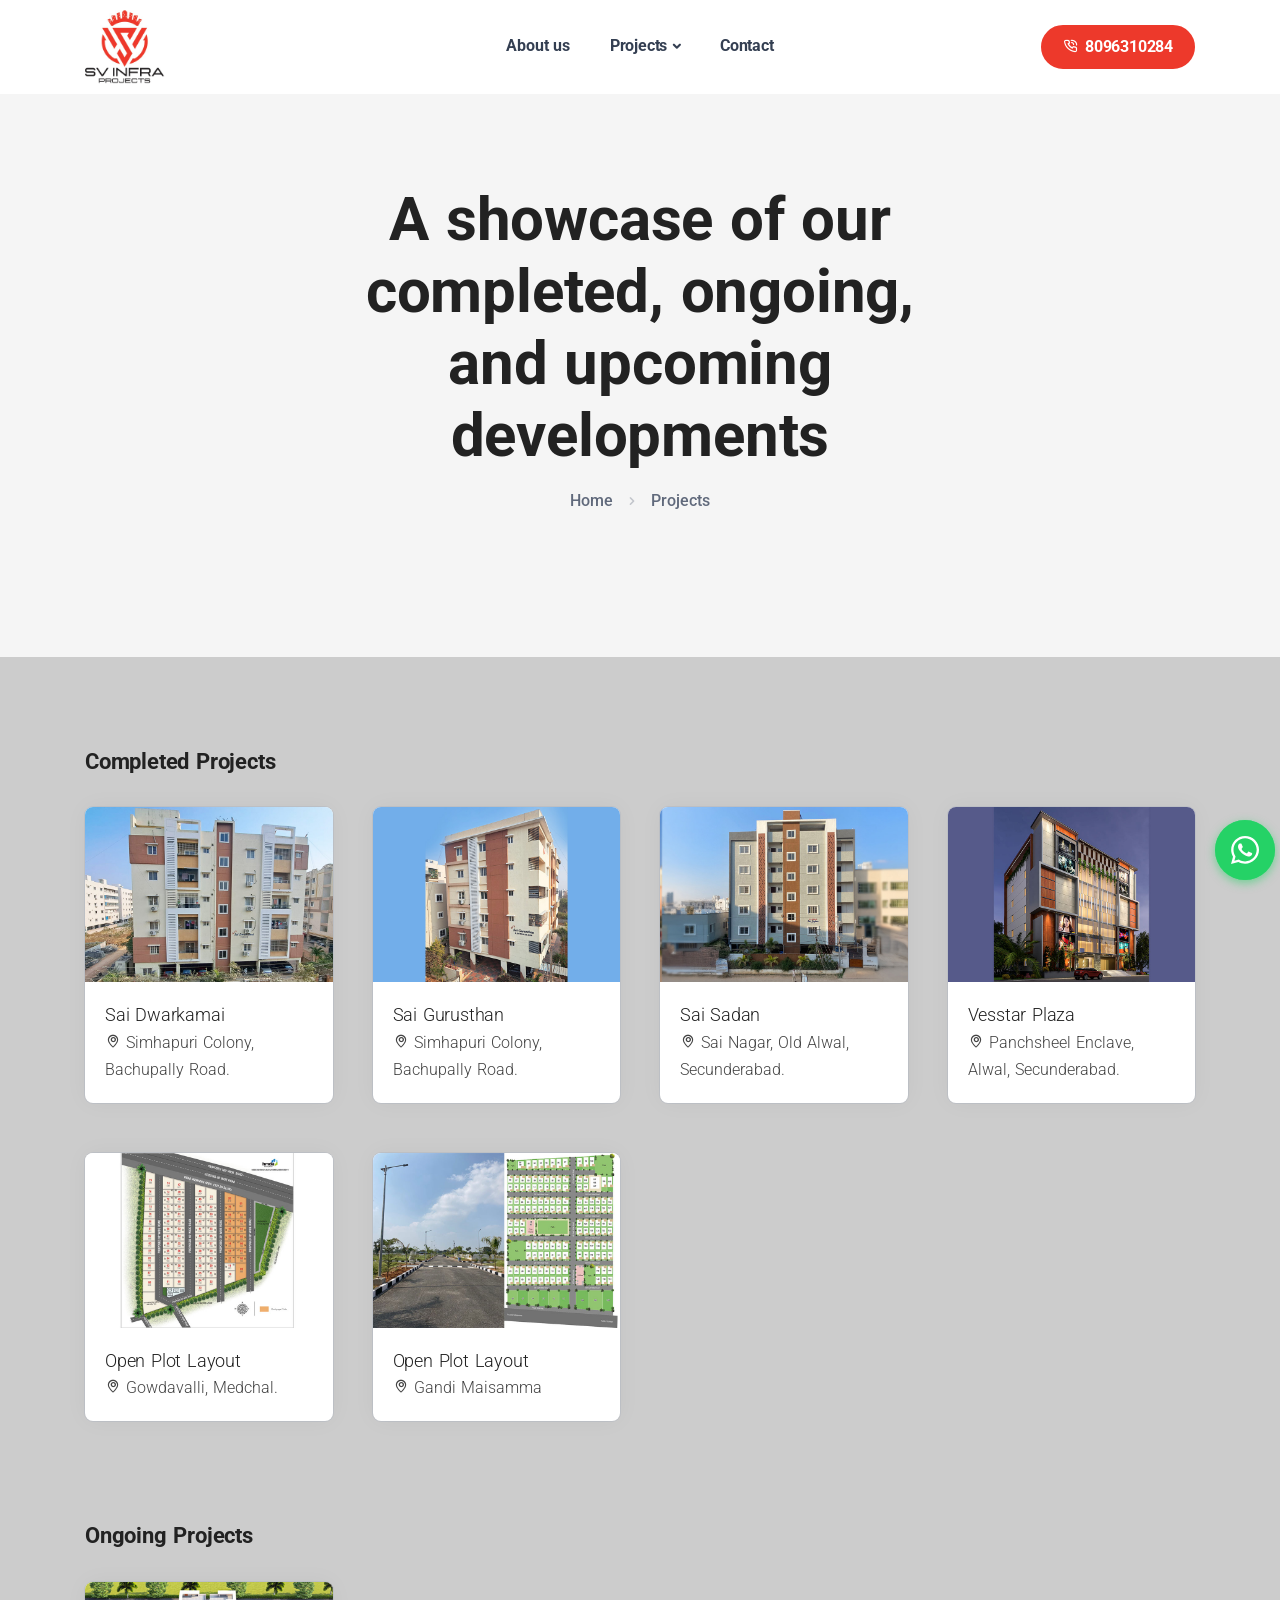
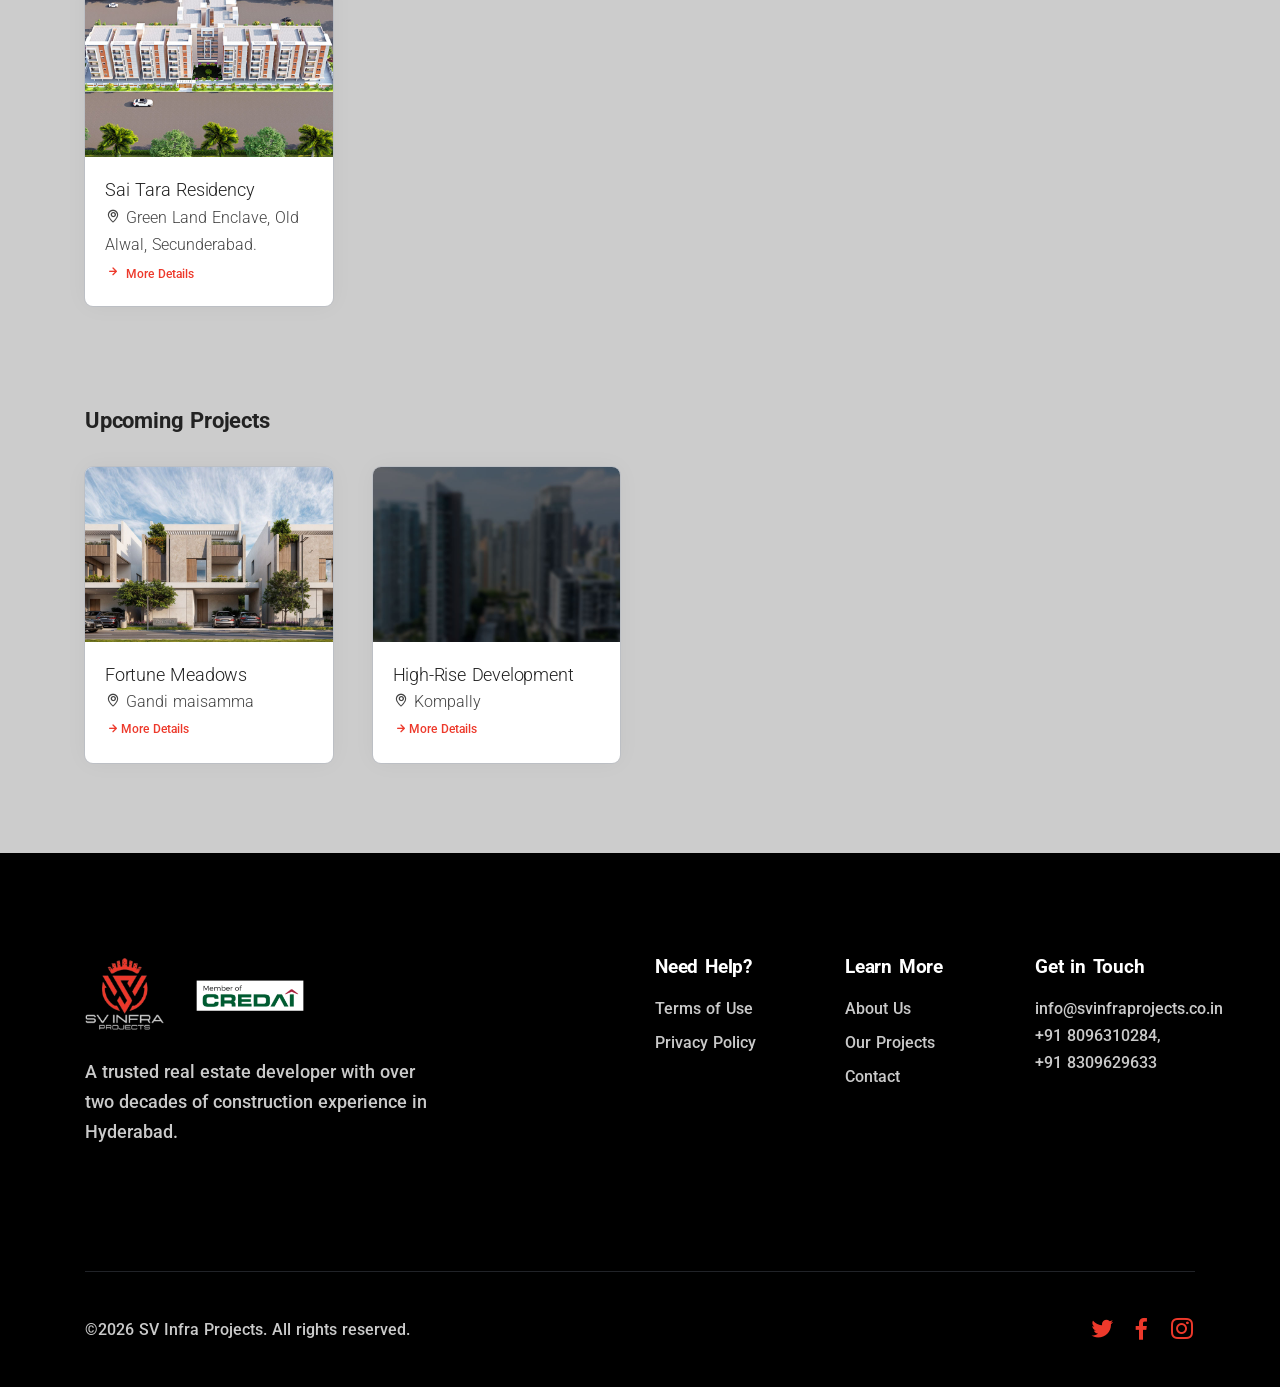
<file: projects.html>
<!DOCTYPE html>
<html lang="en">
  <head>
    <meta charset="utf-8" />
    <meta name="viewport" content="width=device-width, initial-scale=1.0" />

   
    <title>Our Projects | Residential & Commercial Developments in Hyderabad</title>
    <meta name="description" content="Explore completed, ongoing, and upcoming residential and commercial projects by S.V. Infra Projects, built with quality, transparency, and statutory compliance." />
    <link rel="shortcut icon" href="./assets/img/icon.png" />
    <link rel="stylesheet" href="./assets/css/plugins.css" />
    <link rel="stylesheet" href="./assets/css/style.css" />
    <link rel="stylesheet" href="./assets/css/colors/aqua.css" />
    <link
      href="https://fonts.googleapis.com/css2?family=Italianno&display=swap"
      rel="stylesheet"
    />
    <link rel="stylesheet" href="./assets/css/custom.css" />
    <style>
      .cardDiv{
        background-color: #fff;
        padding: 15px 30px;
        border-radius: 8px;
        box-shadow: 0rem 0.25rem 1.75rem rgba(30, 34, 40, 0.07) !important;
        flex-direction: column;
        /* color:#02464f; */
      }
      .cardDiv h4{
        /* color:#02464f; */
        line-height: normal;
        font-size: 1rem;
      }
      .cardDiv p{
        color:#333;
      }
      .card-body h4{
        /* color:#02464f; */
      }
      #club .card-body{
        padding: 1rem !important;
      }

      .project .card-body {
            padding: 1rem;
          }
          .project .card-body h3 {
            font-weight: 300;
            font-size: 18px;
            margin-bottom: 0;
            /* letter-spacing: 1px; */
          }
          .project .card-body .location {
            font-weight: 300;
            color: #444;
          }
          .project .card-body .location i {
            font-weight: normal;
          }

          .linktodetails::after {
    line-height: 1;
    font-family: "Unicons";
    content: "\e950";
    padding-left: 0.07rem;
    color:#ed392b;
    font-size: 0.9rem;
    font-weight: normal;
    vertical-align: -3px;
    margin-right: -0.25rem
;
    display: inline-block;
}

          @media (max-width: 800px) {
            .project{
              margin-bottom: 20px;
            }
          }
    </style>
  </head>

  <body>
    <div class="content-wrapper">
      <header class="wrapper bg-soft-primary">
        <nav
          class="navbar navbar-expand-lg navbar navbar-expand-lg" style="background-color: #fff;"
        >
          <div class="container flex-lg-row flex-nowrap align-items-center">
            <div class="navbar-brand w-100" style="padding:10px 0">
              <a href="./index.html">
                <img
                  class="logo-dark"
                  src="./assets/img/svinfra-logo.jpg"
                  alt=""
                  style="max-width: 80px"
                />
                
              </a>
            </div>
            <div
              class="navbar-collapse offcanvas offcanvas-nav offcanvas-start"
            >
              <div class="offcanvas-header d-lg-none">
                <h3 class="text-white fs-30 mb-0">SV Infra Projects</h3>
                <button
                  type="button"
                  class="btn-close btn-close-white"
                  data-bs-dismiss="offcanvas"
                  aria-label="Close"
                ></button>
              </div>
              <div class="offcanvas-body ms-lg-auto d-flex flex-column h-100">
                <ul class="navbar-nav">
                  
                  <li class="nav-item">
                    <a class="nav-link" href="index.html#about">About us</a>
                  </li>
                  <li class="nav-item dropdown">
                    <a class="nav-link dropdown-toggle" href="projects.html" data-bs-toggle="dropdown">Projects</a>
                    <div class="dropdown-menu dropdown-lg">

                      <div class="dropdown-lg-content">

                        <div>
                          <h6 class="dropdown-header">Completed Projects</h6>
                          <ul class="list-unstyled">
                            <li>
                              <a class="dropdown-item" href="projects.html#completed">Sai Dwarkamai</a>
                            </li>
                            <li>
                              <a class="dropdown-item" href="projects.html#completed">Sai Gurusthan</a>
                            </li>
                            <li>
                              <a class="dropdown-item" href="projects.html#completed">Sai Sadan</a>
                            </li>
                            <li>
                              <a class="dropdown-item" href="projects.html#completed">Vesstar Plaza</a>
                            </li>
                            <li>
                              <a class="dropdown-item" href="projects.html#completed">Open Plot Layout at Medchal</a>
                            </li>
                            <li>
                              <a class="dropdown-item" href="projects.html#completed">Open Plot Layout at Gandi Maisamma</a>
                            </li>
                          </ul>
                        </div>
                        <!-- /.column -->
                         <div>
                          <h6 class="dropdown-header">Ongoing Projects</h6>
                          <ul class="list-unstyled">
                            <li>
                              <a class="dropdown-item" href="/projects.html#ongoing">Sai Tara Residency
</a>
                            </li>
                          </ul>
                        </div>
                        <!-- /.column -->
                         <div>
                          <h6 class="dropdown-header">Upcoming Projects</h6>
                          <ul class="list-unstyled">
                            <li>
                              <a class="dropdown-item linktodetails" href="/fortune-meadows.html">Fortune Meadows</a>
                            </li>
                            <li>
                              <a class="dropdown-item linktodetails" href="/high-rise.html">High-Rise Development</a>
                            </li>
                          </ul>
                        </div>
                        <!-- /.column -->
                         

                      </div>

                      <!-- /auto-column -->

                    </div>
                  </li>
                 

                  
                  <li class="nav-item">
                    <a class="nav-link" href="contact.html">Contact</a>
                  </li>
                </ul>
                <!-- /.navbar-nav -->
                <div class="offcanvas-footer d-lg-none">
                  <div>
                    <a href="mailto:info@svinfraprojects.co.in" class="link-inverse"
                      >info@svinfraprojects.co.in</a
                    >
                    <br />
                    +91 8096310284, <br />
                    8309629633<br/>
                    <nav class="nav social social-white mt-4">
                      <a href="https://x.com/realtorreddy" target="_blank"
                        ><i class="uil uil-twitter"></i
                      ></a>
                      <a
                        href="#"
                        target="_blank"
                        ><i class="uil uil-facebook-f"></i
                      ></a>

                      <a
                        href="#"
                        target="_blank"
                        ><i class="uil uil-instagram"></i
                      ></a>
                      
                    </nav>
                    <!-- /.social -->
                  </div>
                </div>
                <!-- /.offcanvas-footer -->
              </div>
              <!-- /.offcanvas-body -->
            </div>
            <!-- /.navbar-collapse -->
            <div class="navbar-other w-100 d-flex ms-auto">
              <ul class="navbar-nav flex-row align-items-center ms-auto">
                <li class="nav-item d-none d-md-block">
                  <a
                    href="tel:8096310284"
                    class="btn btn-sm btn-icon btn-icon-start btn-primary rounded-pill text-white"
                   
                    ><i class="uil uil-phone-volume"></i>8096310284</a
                  >
                </li>

                <li class="nav-item d-lg-none">
                  <button class="hamburger offcanvas-nav-btn">
                    <span></span>
                  </button>
                </li>
              </ul>
              <!-- /.navbar-nav -->
            </div>
            <!-- /.navbar-other -->
          </div>
          <!-- /.container -->
        </nav>
        <!-- /.navbar -->
        <div
          class="offcanvas offcanvas-top bg-light"
          id="offcanvas-search"
          data-bs-scroll="true"
        >
          <div class="container d-flex flex-row py-6">
            <form class="search-form w-100">
              <input
                id="search-form"
                type="text"
                class="form-control"
                placeholder="Type keyword and hit enter"
              />
            </form>
            <!-- /.search-form -->
            <button
              type="button"
              class="btn-close"
              data-bs-dismiss="offcanvas"
              aria-label="Close"
            ></button>
          </div>
          <!-- /.container -->
        </div>
        <!-- /.offcanvas -->
      </header>
      <!-- /header -->

     


             


           
            </div>

    </div>
    </div>
    </div>
    </section>


      





  <section class="wrapper bg-soft-primary">
<div class="container pt-12 pb-12 pt-md-14 pb-md-16 text-center">
          <div class="row">
            <div class="col-md-10 col-lg-8 col-xl-7 mx-auto">
              <div class="post-header">
                <h1 class="display-1 mb-3">A showcase of our completed, ongoing, and upcoming developments

</h1>
              <nav class="d-inline-block" aria-label="breadcrumb">
                <ol class="breadcrumb">
                  <li class="breadcrumb-item"><a href="index.html">Home</a></li>
                  <li class="breadcrumb-item active" aria-current="page">
                    Projects
                  </li>
                </ol>
              </nav>
              <!-- /nav -->
            </div>
            <!-- /column -->
          </div>
          <!-- /.row -->
        </div>
        <!-- /.container -->
      </div></section>



      <section class="wrapper" style="background-color: #ccc" id="completed">
        <style></style>
        <div class="container pb-14 pt-14">
          
          <div class="grid grid-view">
            <h3 class="mb-6" id="">Completed Projects</h3>
            <div class="row gx-md-8 gy-md-10">
              <div class="project item col-md-6 col-xl-3">
                <div class="card">
                  
                  <img class="card-img-top" src="/assets/img/sai-dwarakamai1.jpg" alt="">
        
                  <div class="card-body">
                  <h3 class="mb-0">Sai Dwarkamai</h3>
                    <div class="d-flex justify-content-between">
                      <span class="location"><i class="uil uil-map-marker pr-1"></i> Simhapuri Colony, Bachupally Road.</span>
                    </div>
                  </div>
                  <!--/.card-body -->
                </div>
                <!--/.card -->
              </div>
              <!-- /.project -->

              <div class="project item col-md-6 col-xl-3">
                <div class="card">
                
                  <img class="card-img-top" src="/assets/img/sai-gurusthan3.jpg" alt="">
      
                  <div class="card-body">
                <h3>Sai Gurusthan</h3>
                    <div class="d-flex justify-content-between">
                      <span class="location"><i class="uil uil-map-marker pr-1"></i> Simhapuri Colony, Bachupally Road.</span>
                      
                    </div>
                  </div>
                  <!--/.card-body -->
                </div>
                <!--/.card -->
              </div>
              <!-- /.project -->

              <div class="project item col-md-6 col-xl-3">
                <div class="card">
                <img class="card-img-top" src="/assets/img/sai-sadan2.jpg" alt="">
                  <div class="card-body">
                  <h3>Sai Sadan</h3>
                    <div class="d-flex justify-content-between">
                      <span class="location"><i class="uil uil-map-marker pr-1"></i>
                         Sai Nagar, Old Alwal, Secunderabad.</span>
                      
                    </div>
                  </div>
                  <!--/.card-body -->
                </div>
                <!--/.card -->
              </div>
              <!-- /.project -->

              <div class="project item col-md-6 col-xl-3">
                <div class="card">
                <img class="card-img-top" src="/assets/img/vesstar-plaza.jpg" alt="">
                  <div class="card-body">
                  <h3>Vesstar Plaza</h3>
                    <div class="d-flex justify-content-between">
                      <span class="location"><i class="uil uil-map-marker pr-1"></i>
                        Panchsheel Enclave, Alwal, Secunderabad.</span>
                      
                    </div>
                  </div>
                  <!--/.card-body -->
                </div>
                <!--/.card -->
              </div>
              <!-- /.project -->



              <div class="project item col-md-6 col-xl-3">
                <div class="card h-100">
                <img class="card-img-top" src="/assets/img/Open-Plot-Layout-Gowdavalli.jpg" alt="">
                  <div class="card-body">
                  <h3>Open Plot Layout</h3>
                    <div class="d-flex justify-content-between">
                      <span class="location"><i class="uil uil-map-marker pr-1"></i>
                        Gowdavalli, Medchal.</span>
                      
                    </div>
                  </div>
                  <!--/.card-body -->
                </div>
                <!--/.card -->
              </div>
              <!-- /.project -->


              <div class="project item col-md-6 col-xl-3">
                <div class="card">
                <img class="card-img-top" src="/assets/img/Open-Plot-Layout-Gandimaisamma.jpg" alt="">
                  <div class="card-body">
                  <h3>Open Plot Layout</h3>
                    <div class="d-flex justify-content-between">
                      <span class="location"><i class="uil uil-map-marker pr-1"></i>
                        Gandi Maisamma</span>
                      
                    </div>
                  </div>
                  <!--/.card-body -->
                </div>
                <!--/.card -->
              </div>
              <!-- /.project -->

              

           
            </div>
            <!-- /.row -->

<div id="ongoing" class="p-10"></div>

            <h3 class="mb-6" id="">Ongoing Projects</h3>
            <div class="row gx-md-8 gy-md-10">
              <div class="project item col-md-6 col-xl-3">
                <div class="card">
                  
                  <a href="/assets//img/sai-tara-5.jpg" data-glightbox data-gallery="sai-tara">
                  <img class="card-img-top" src="/assets/img/sai-tara-residency.jpg" alt="">
                  
        
                  <div class="card-body">
                  <h3 class="mb-0">Sai Tara Residency</h3>
                    <div class="d-flex justify-content-between flex-column">
                      <span class="location"><i class="uil uil-map-marker pr-1"></i> Green Land Enclave, Old Alwal, Secunderabad.</span>
                      <span class="moreLink"><i class="uil uil-arrow-right"></i> <span class="fs-12">More Details</span></span>
                    </div>
                  </div>
                  </a>
                  <!--/.card-body -->
                  <a href="/assets//img/sai-tara-1.jpg" data-glightbox data-gallery="sai-tara" style="display: none;"></a>
                  <a href="/assets//img/sai-tara-2.jpg" data-glightbox data-gallery="sai-tara" style="display: none;"></a>
                  <a href="/assets//img/sai-tara-3.jpg" data-glightbox data-gallery="sai-tara" style="display: none;"></a>
                  <a href="/assets//img/sai-tara-4.jpg" data-glightbox data-gallery="sai-tara" style="display: none;"></a>
                </div>
                <!--/.card -->
              </div>
              <!-- /.project -->

              

             

              

           
            </div>
            <!-- /.row -->

<div id="upcoming" class="p-10"></div>

            <h3 class="mb-6" id="">Upcoming Projects</h3>
            <div class="row gx-md-8 gy-md-10">
              <div class="project item col-md-6 col-xl-3">
                <div class="card h-100">
                  
                  <a href="/fortune-meadows.html"><img class="card-img-top" src="/assets/img/Fortune-Meadows.jpg" alt=""></a>
        
                  <div class="card-body">
                  <a href="/fortune-meadows.html"><h3 class="mb-0">Fortune Meadows</h3></a>
                    <div class="d-flex justify-content-between flex-column">
                      <span class="location"><i class="uil uil-map-marker pr-1"></i> <span>Gandi maisamma</span></span>
                      <span class="moreLink"><a href="/fortune-meadows.html" class="d-flex align-items-center "><i class="uil uil-arrow-right"></i> <span class="fs-12">More Details</span></a>
                    </span>
                    </div>
                  </div>
                  <!--/.card-body -->
                </div>
                <!--/.card -->
              </div>
              <!-- /.project -->

              <div class="project item col-md-6 col-xl-3">
                <div class="card">
                
                  <a href="/high-rise.html"><img class="card-img-top" src="/assets/img/high-rise-thumb.jpg" alt=""></a>
      
                  <div class="card-body">
                <a href="/high-rise.html"><h3>High-Rise Development</h3></a>
                    <div class="d-flex justify-content-between flex-column">
                      <span class="location"><i class="uil uil-map-marker pr-1"></i> Kompally</span>
                      <span class="moreLink"><a href="/high-rise.html" class="d-flex align-items-center "><i class="uil uil-arrow-right"></i> <span class="fs-12">More Details</span></a>
                    </span>
                      
                    </div>
                  </div>
                  <!--/.card-body -->
                </div>
                <!--/.card -->
              </div>
              <!-- /.project -->

             

              

           
            </div>
            <!-- /.row -->
          </div>
          <!-- /.grid -->
        </div>
        <!-- /.container -->
      </section>
    </div>
    <!-- /.content-wrapper -->
    <footer class="bg-dark text-inverse">
      <div class="container pt-13 pt-md-15 pb-7">
        <div class="row gy-6 gy-lg-0">
          <div class="col-lg-4">
            <div class="widget">
              <img
                class="mb-4 fooLogo"
                src="assets/img/logo-foo.png"
                style="max-width: 80px"
                alt=""
              />
             

              <a href="assets/img/credai-certificate.jpg" data-glightbox data-gallery="g1"><img
                class="mb-4 fooLogo"
                src="assets/img/credai-logo.png"
                style="max-width: 200px"
                alt=""
              /></a>
              <p class="lead mb-5">
                A trusted real estate developer with over two decades of construction experience in Hyderabad.
              </p>
             
            </div>
            <!-- /.widget -->
          </div>
          <!-- /column -->
          <div class="col-md-4 col-lg-2 offset-lg-2">
            <div class="widget">
              <h4 class="widget-title text-white mb-3">Need Help?</h4>
              <ul class="list-unstyled text-reset mb-0">
                
                <li>
                  <a href="terms.html">Terms of Use</a>
                </li>
                <li>
                  <a href="privacy.html"
                    >Privacy Policy</a
                  >
                </li>
              </ul>
            </div>
            <!-- /.widget -->
          </div>
          <!-- /column -->
          <div class="col-md-4 col-lg-2">
            <div class="widget">
              <h4 class="widget-title text-white mb-3">Learn More</h4>
              <ul class="list-unstyled mb-0">
                <li>
                  <a href="index.html">About Us</a>
                </li>
                <li>
                  <a href="projects.html">Our Projects</a>
                </li>
               

                <li>
                  <a href="contact.html">Contact</a>
                </li>
              </ul>
            </div>
            <!-- /.widget -->
          </div>
          <!-- /column -->
          <div class="col-md-4 col-lg-2">
            <div class="widget">
              <h4 class="widget-title text-white mb-3">Get in Touch</h4>
              
              <a href="mailto:info@svinfraprojects.co.in">info@svinfraprojects.co.in</a><br />
              +91 8096310284, <br>+91 8309629633
            </div>
            <!-- /.widget -->
          </div>
          <!-- /column -->
        </div>
        <!--/.row -->
        <hr class="mt-13 mt-md-15 mb-7" />
        <div class="d-md-flex align-items-center justify-content-between">
          <p class="mb-2 mb-lg-0">©2026 SV Infra Projects. All rights reserved.</p>
          <nav class="nav social social-white text-md-end">
            <a href="#" target="_blank"
              ><i class="uil uil-twitter"></i
            ></a>
            <a
              href="#"
              target="_blank"
              ><i class="uil uil-facebook-f"></i
            ></a>

            <a
              href="#"
              target="_blank"
              ><i class="uil uil-instagram"></i
            ></a>
           
          </nav>
          <!-- /.social -->
        </div>
        <!-- /div -->
      </div>
      <!-- /.container -->
    </footer>

    <style>
      .navbar-stick {
        background-color: #fff !important;
      }
      #wpp-fix {
        position: fixed;
        bottom: 20px;
        right: 5px;
        z-index: 12;
      }
      #wpp-fix .wpp-link {
        -webkit-transition: 0.3s ease-in-out;
        -moz-transition: 0.3s ease-in-out;
        -ms-transition: 0.3s ease-in-out;
        -o-transition: 0.3s ease-in-out;
        transition: 0.3s ease-in-out;
        background: #25d366;
        display: flex;
        z-index: 2;
        position: relative;
        padding: 15px;
        border: none;
        cursor: pointer;
        border-radius: 50%;
        box-shadow: 0 3px 10px rgba(37, 211, 102, 0.56);
        -webkit-transform: scale(1);
        -moz-transform: scale(1);
        -ms-transform: scale(1);
        -o-transform: scale(1);
        transform: scale(1);
      }
      #wpp-fix .wpp-link + .form-wpp,
      #wpp-fix .wpp-link + .form-wpp + .mask {
        -webkit-transition: 0.3s ease-in-out;
        -moz-transition: 0.3s ease-in-out;
        -ms-transition: 0.3s ease-in-out;
        -o-transition: 0.3s ease-in-out;
        width: 100%;
      }
      #wpp-fix .wpp-link > span {
        display: none;
      }
      #wpp-fix .wpp-link:hover {
        -webkit-transform: scale(1.05);
        -moz-transform: scale(1.05);
        -ms-transform: scale(1.05);
        -o-transform: scale(1.05);
        transform: scale(1.05);
        background: #1da851;
      }
      #wpp-fix .wpp-link.hide-this {
        opacity: 0;
        visibility: hidden;
        -webkit-transform: scale(0.5);
        -moz-transform: scale(0.5);
        -ms-transform: scale(0.5);
        -o-transform: scale(0.5);
        transform: scale(0.5);
      }
      #wpp-fix .wpp-link.hide-this + .form-wpp {
        visibility: visible;
        opacity: 1;
        -webkit-transform: scale(1);
        -moz-transform: scale(1);
        -ms-transform: scale(1);
        -o-transform: scale(1);
        transform: scale(1);
        border-radius: 1%;
      }
      #wpp-fix .wpp-link + .form-wpp form.submitting::after,
      #wpp-fix .wpp-link.hide-this + .form-wpp + .mask {
        opacity: 1;
        visibility: visible;
      }
      #wpp-fix .wpp-link + .form-wpp {
        transition: 0.3s ease-in-out;
        position: absolute;
        box-shadow: 0 0 20px 0 rgba(0, 0, 0, 0.12);
        border-radius: 50%;
        bottom: 0;
        right: 0;
        opacity: 0;
        overflow: hidden;
        -webkit-transform: scale(0.2);
        -moz-transform: scale(0.2);
        -ms-transform: scale(0.2);
        -o-transform: scale(0.2);
        transform: scale(0.2);
        z-index: 1;
        visibility: hidden;
        transform-origin: bottom right;
        max-width: 300px;
        min-width: 350px;
      }
      #wpp-fix .wpp-link + .form-wpp + .mask {
        transition: 0.3s ease-in-out;
        position: fixed;
        height: 100%;
        top: 0;
        left: 0;
        background: rgba(0, 0, 0, 0.8);
        opacity: 0;
        visibility: hidden;
      }
      #wpp-fix .wpp-link + .form-wpp .form-content,
      #wpp-fix .wpp-link + .form-wpp form {
        -webkit-transition: 0.3s ease-in-out;
        -moz-transition: 0.3s ease-in-out;
        -ms-transition: 0.3s ease-in-out;
        -o-transition: 0.3s ease-in-out;
      }
      #wpp-fix .wpp-link + .form-wpp .form-content {
        transition: 0.3s ease-in-out;
        padding: 15px;
        float: left;
        position: relative;
        width: 100%;
        background-color: #e9e0d7;
        background-position: 50%;
        background-size: cover;
        /*background-image: url(https://www.davidsonsilva.com.br/wp-content/uploads/2023/04/bg-whatsapp.png);*/
      }
      #wpp-fix .wpp-link + .form-wpp .buss-msg {
        background-color: #fff;
        padding: 10px;
        border-radius: 0 4px 4px;
        line-height: 1.3;
        font-size: 15px;
        max-width: 270px;
        margin: 0 0 10px;
        position: relative;
      }
      #wpp-fix .wpp-link + .form-wpp .buss-msg::before {
        content: "";
        position: absolute;
        border-top: 5px solid #fff;
        border-right: 5px solid #fff;
        border-bottom: 5px solid transparent;
        border-left: 5px solid transparent;
        left: -10px;
        top: 0;
      }
      #wpp-fix .wpp-link + .form-wpp form {
        width: 270px;
        transition: 0.3s ease-in-out;
        float: right;
        position: initial;
      }
      #wpp-fix .wpp-link + .form-wpp form .btn button,
      #wpp-fix .wpp-link + .form-wpp form::after {
        -webkit-transition: 0.3s ease-in-out;
        -moz-transition: 0.3s ease-in-out;
        -ms-transition: 0.3s ease-in-out;
        -o-transition: 0.3s ease-in-out;
      }
      #wpp-fix .wpp-link + .form-wpp form label {
        line-height: 1;
        margin-bottom: 0;
      }
      #wpp-fix .wpp-link + .form-wpp form label.error {
        font-size: 10px;
        padding: 0 5px;
        position: absolute;
        right: 0;
        bottom: 3px;
      }
      #wpp-fix .wpp-link + .form-wpp form .campo {
        position: relative;
        float: left;
        width: 100%;
        margin-bottom: 5px;
      }
      #wpp-fix .wpp-link + .form-wpp form .form-control-wrap {
        float: left;
        width: 100%;
        position: relative;
      }
      #wpp-fix .wpp-link + .form-wpp form .form-control-wrap::after {
        content: "";
        position: absolute;
        border-top: 5px solid #e7ffe7;
        border-right: 5px solid transparent;
        border-bottom: 5px solid transparent;
        border-left: 5px solid #e7ffe7;
        right: -10px;
        top: 0;
      }
      #wpp-fix .wpp-link + .form-wpp form input[type="email"],
      #wpp-fix .wpp-link + .form-wpp form input[type="tel"],
      #wpp-fix .wpp-link + .form-wpp form input[type="text"] {
        border-radius: 4px 0 4px 4px;
        width: 100%;
        padding: 10px;
        background: #e7ffe7;
        border: 1px solid #e7ffe7;
        font-size: 1rem;
      }
      #wpp-fix .wpp-link + .form-wpp form input.error,
      #wpp-fix .wpp-link + .form-wpp form input.not-valid {
        border-color: #f44336;
      }
      #wpp-fix .wpp-link + .form-wpp form input + .not-valid-tip {
        font-size: 10px;
        padding: 0 5px;
        position: absolute;
        right: 0;
        bottom: 0;
      }
      #wpp-fix .wpp-link + .form-wpp form .btn {
        float: right;
        margin-top: 5px;
      }
      #wpp-fix .wpp-link + .form-wpp form .btn button {
        transition: 0.3s ease-in-out;
        background-color: #0c6156;
        border: 1px solid #0c6156;
        text-transform: initial;
        cursor: pointer;
        padding: 8px 12px;
        color: #fff;
        border-radius: 4px;
        font-size: 1rem;
        position: relative;
        display: flex;
        align-items: center;
        justify-content: center;
        gap: 8px;
      }
      #wpp-fix .wpp-link + .form-wpp form .btn button:hover {
        border-color: #06342e;
        background-color: #06342e;
        box-shadow: 0 1px 4px 0 rgba(12, 97, 86, 0.52);
      }
      #wpp-fix .wpp-link + .form-wpp form .response-output {
        font-size: 0.9rem;
        line-height: 1.2;
        float: left;
        margin: 0;
        width: 100%;
        display: none;
        opacity: 0;
        @inclue transition();
      }
      #wpp-fix .wpp-link + .form-wpp form::after {
        transition: 0.3s ease-in-out;
        content: "";
        position: absolute;
        width: calc(100% + 4px);
        height: calc(100% + 15px);
        background: rgba(255, 255, 255, 0.93);
        left: -2px;
        top: -9px;
        z-index: 5;
        /*background-image: url(https://www.davidsonsilva.com.br/wp-content/uploads/2023/04/load.gif);*/
        background-size: 70px;
        background-repeat: no-repeat;
        background-position: 50%;
        opacity: 0;
        visibility: hidden;
      }
      #wpp-fix .wpp-link + .form-wpp form.sent {
        height: 50px;
      }
      #wpp-fix .wpp-link + .form-wpp form.sent .response-output {
        position: absolute;
        width: 100%;
        height: calc(100% + 15px);
        background: #fff;
        opacity: 1;
        left: 0;
        font-size: 1.4rem;
        text-align: center;
        top: 0;
        align-items: center;
        display: flex;
      }
      #wpp-fix .wpp-link + .form-wpp .head-wpp {
        width: 100%;
        padding: 12px 8px;
        background: #0c6156;
        position: relative;
        display: flex;
        flex-wrap: wrap;
        align-items: center;
        z-index: 6;
      }
      #wpp-fix .wpp-link + .form-wpp .head-wpp img {
        margin-right: 8px;
        width: 50px;
        border-radius: 50%;
      }
      #wpp-fix .wpp-link + .form-wpp .head-wpp h3 {
        word-break: keep-all;
        padding-right: 30px;
        font-size: 1.1rem;
        font-weight: 500;
        color: #fff;
        margin: 0 0 0 10px;
      }
      #wpp-fix .wpp-link + .form-wpp .close {
        color: #fff;
        position: absolute;
        cursor: pointer;
        right: 0;
        top: 0;
        padding: 7px 8px;
        font-size: 1.375rem;
      }
      #wpp-fix svg {
        width: initial;
        display: block;
        height: 30px;
      }
      #wpp-fix svg path {
        fill: #fff;
      }
      #wpp-fix.shake .wpp-link::before {
        -webkit-transition: 0.3s ease-in-out;
        -moz-transition: 0.3s ease-in-out;
        -ms-transition: 0.3s ease-in-out;
        -o-transition: 0.3s ease-in-out;
        transition: 0.3s ease-in-out;
        background: rgba(37, 211, 102, 0.6);
        content: "";
        width: 100%;
        height: 100%;
        position: absolute;
        border-radius: 50%;
        z-index: -1;
        top: 0;
        right: 0;
        -webkit-animation: 2s infinite pulse;
        -moz-animation: 2s infinite pulse;
        -o-animation: 2s infinite pulse;
        animation: 2s infinite pulse;
      }
      #wpp-fix.shake svg {
        -webkit-animation: 1s infinite wiggle;
        -moz-animation: 1s infinite wiggle;
        -o-animation: 1s infinite wiggle;
        animation: 1s infinite wiggle;
      }
      @media (max-width: 767px) {
        #wpp-fix {
          bottom: 10%;
        }
        #wpp-fix svg {
          height: 30px;
        }
        #wpp-fix .wpp-link {
          padding: 10px;
        }
        #wpp-fix .wpp-link + .form-wpp form {
          width: 260px;
        }
        #wpp-fix .wpp-link + .form-wpp form .btn button,
        #wpp-fix .wpp-link + .form-wpp form input[type="email"],
        #wpp-fix .wpp-link + .form-wpp form input[type="text"] {
          font-size: 0.875rem;
        }
      }
      @media (max-width: 395px) {
        #wpp-fix .wpp-link + .form-wpp {
          min-width: 290px;
        }
        #wpp-fix .wpp-link + .form-wpp .head-wpp img {
          width: 40px;
        }
      }
      @-webkit-keyframes wiggle {
        0% {
          -webkit-transform: rotate(-3deg);
          -moz-transform: rotate(-3deg);
          -ms-transform: rotate(-3deg);
          -o-transform: rotate(-3deg);
          transform: rotate(-3deg);
        }
        20% {
          -webkit-transform: rotate(20deg);
          -moz-transform: rotate(20deg);
          -ms-transform: rotate(20deg);
          -o-transform: rotate(20deg);
          transform: rotate(20deg);
        }
        40% {
          -webkit-transform: rotate(-15deg);
          -moz-transform: rotate(-15deg);
          -ms-transform: rotate(-15deg);
          -o-transform: rotate(-15deg);
          transform: rotate(-15deg);
        }
        60% {
          -webkit-transform: rotate(5deg);
          -moz-transform: rotate(5deg);
          -ms-transform: rotate(5deg);
          -o-transform: rotate(5deg);
          transform: rotate(5deg);
        }
        90% {
          -webkit-transform: rotate(-1deg);
          -moz-transform: rotate(-1deg);
          -ms-transform: rotate(-1deg);
          -o-transform: rotate(-1deg);
          transform: rotate(-1deg);
        }
        100% {
          -webkit-transform: rotate(0);
          -moz-transform: rotate(0);
          -ms-transform: rotate(0);
          -o-transform: rotate(0);
          transform: rotate(0);
        }
      }
      @-moz-keyframes wiggle {
        0% {
          -webkit-transform: rotate(-3deg);
          -moz-transform: rotate(-3deg);
          -ms-transform: rotate(-3deg);
          -o-transform: rotate(-3deg);
          transform: rotate(-3deg);
        }
        20% {
          -webkit-transform: rotate(20deg);
          -moz-transform: rotate(20deg);
          -ms-transform: rotate(20deg);
          -o-transform: rotate(20deg);
          transform: rotate(20deg);
        }
        40% {
          -webkit-transform: rotate(-15deg);
          -moz-transform: rotate(-15deg);
          -ms-transform: rotate(-15deg);
          -o-transform: rotate(-15deg);
          transform: rotate(-15deg);
        }
        60% {
          -webkit-transform: rotate(5deg);
          -moz-transform: rotate(5deg);
          -ms-transform: rotate(5deg);
          -o-transform: rotate(5deg);
          transform: rotate(5deg);
        }
        90% {
          -webkit-transform: rotate(-1deg);
          -moz-transform: rotate(-1deg);
          -ms-transform: rotate(-1deg);
          -o-transform: rotate(-1deg);
          transform: rotate(-1deg);
        }
        100% {
          -webkit-transform: rotate(0);
          -moz-transform: rotate(0);
          -ms-transform: rotate(0);
          -o-transform: rotate(0);
          transform: rotate(0);
        }
      }
      @-o-keyframes wiggle {
        0% {
          -webkit-transform: rotate(-3deg);
          -moz-transform: rotate(-3deg);
          -ms-transform: rotate(-3deg);
          -o-transform: rotate(-3deg);
          transform: rotate(-3deg);
        }
        20% {
          -webkit-transform: rotate(20deg);
          -moz-transform: rotate(20deg);
          -ms-transform: rotate(20deg);
          -o-transform: rotate(20deg);
          transform: rotate(20deg);
        }
        40% {
          -webkit-transform: rotate(-15deg);
          -moz-transform: rotate(-15deg);
          -ms-transform: rotate(-15deg);
          -o-transform: rotate(-15deg);
          transform: rotate(-15deg);
        }
        60% {
          -webkit-transform: rotate(5deg);
          -moz-transform: rotate(5deg);
          -ms-transform: rotate(5deg);
          -o-transform: rotate(5deg);
          transform: rotate(5deg);
        }
        90% {
          -webkit-transform: rotate(-1deg);
          -moz-transform: rotate(-1deg);
          -ms-transform: rotate(-1deg);
          -o-transform: rotate(-1deg);
          transform: rotate(-1deg);
        }
        100% {
          -webkit-transform: rotate(0);
          -moz-transform: rotate(0);
          -ms-transform: rotate(0);
          -o-transform: rotate(0);
          transform: rotate(0);
        }
      }
      @keyframes wiggle {
        0% {
          -webkit-transform: rotate(-3deg);
          -moz-transform: rotate(-3deg);
          -ms-transform: rotate(-3deg);
          -o-transform: rotate(-3deg);
          transform: rotate(-3deg);
        }
        20% {
          -webkit-transform: rotate(20deg);
          -moz-transform: rotate(20deg);
          -ms-transform: rotate(20deg);
          -o-transform: rotate(20deg);
          transform: rotate(20deg);
        }
        40% {
          -webkit-transform: rotate(-15deg);
          -moz-transform: rotate(-15deg);
          -ms-transform: rotate(-15deg);
          -o-transform: rotate(-15deg);
          transform: rotate(-15deg);
        }
        60% {
          -webkit-transform: rotate(5deg);
          -moz-transform: rotate(5deg);
          -ms-transform: rotate(5deg);
          -o-transform: rotate(5deg);
          transform: rotate(5deg);
        }
        90% {
          -webkit-transform: rotate(-1deg);
          -moz-transform: rotate(-1deg);
          -ms-transform: rotate(-1deg);
          -o-transform: rotate(-1deg);
          transform: rotate(-1deg);
        }
        100% {
          -webkit-transform: rotate(0);
          -moz-transform: rotate(0);
          -ms-transform: rotate(0);
          -o-transform: rotate(0);
          transform: rotate(0);
        }
      }
      @-webkit-keyframes pulse {
        0% {
          -webkit-transform: scale(1);
          -moz-transform: scale(1);
          -ms-transform: scale(1);
          -o-transform: scale(1);
          transform: scale(1);
        }
        50% {
          -webkit-transform: scale(1.6);
          -moz-transform: scale(1.6);
          -ms-transform: scale(1.6);
          -o-transform: scale(1.6);
          transform: scale(1.6);
        }
        100% {
          -webkit-transform: scale(1.7);
          -moz-transform: scale(1.7);
          -ms-transform: scale(1.7);
          -o-transform: scale(1.7);
          transform: scale(1.7);
          opacity: 0;
        }
      }
      @-moz-keyframes pulse {
        0% {
          -webkit-transform: scale(1);
          -moz-transform: scale(1);
          -ms-transform: scale(1);
          -o-transform: scale(1);
          transform: scale(1);
        }
        50% {
          -webkit-transform: scale(1.6);
          -moz-transform: scale(1.6);
          -ms-transform: scale(1.6);
          -o-transform: scale(1.6);
          transform: scale(1.6);
        }
        100% {
          -webkit-transform: scale(1.7);
          -moz-transform: scale(1.7);
          -ms-transform: scale(1.7);
          -o-transform: scale(1.7);
          transform: scale(1.7);
          opacity: 0;
        }
      }
      @-o-keyframes pulse {
        0% {
          -webkit-transform: scale(1);
          -moz-transform: scale(1);
          -ms-transform: scale(1);
          -o-transform: scale(1);
          transform: scale(1);
        }
        50% {
          -webkit-transform: scale(1.6);
          -moz-transform: scale(1.6);
          -ms-transform: scale(1.6);
          -o-transform: scale(1.6);
          transform: scale(1.6);
        }
        100% {
          -webkit-transform: scale(1.7);
          -moz-transform: scale(1.7);
          -ms-transform: scale(1.7);
          -o-transform: scale(1.7);
          transform: scale(1.7);
          opacity: 0;
        }
      }
      @keyframes pulse {
        0% {
          -webkit-transform: scale(1);
          -moz-transform: scale(1);
          -ms-transform: scale(1);
          -o-transform: scale(1);
          transform: scale(1);
        }
        50% {
          -webkit-transform: scale(1.6);
          -moz-transform: scale(1.6);
          -ms-transform: scale(1.6);
          -o-transform: scale(1.6);
          transform: scale(1.6);
        }
        100% {
          -webkit-transform: scale(1.7);
          -moz-transform: scale(1.7);
          -ms-transform: scale(1.7);
          -o-transform: scale(1.7);
          transform: scale(1.7);
          opacity: 0;
        }
      }
      #wpp-fix {
        position: fixed;
        bottom: 20px;
        right: 5px;
        z-index: 12;
      }
      #wpp-fix .wpp-link {
        -webkit-transition: 0.3s ease-in-out;
        -moz-transition: 0.3s ease-in-out;
        -ms-transition: 0.3s ease-in-out;
        -o-transition: 0.3s ease-in-out;
        transition: 0.3s ease-in-out;
        background: #25d366;
        display: flex;
        z-index: 2;
        position: relative;
        padding: 15px;
        border: none;
        cursor: pointer;
        border-radius: 50%;
        box-shadow: 0 3px 10px rgba(37, 211, 102, 0.56);
        -webkit-transform: scale(1);
        -moz-transform: scale(1);
        -ms-transform: scale(1);
        -o-transform: scale(1);
        transform: scale(1);
      }
      #wpp-fix .wpp-link + .form-wpp,
      #wpp-fix .wpp-link + .form-wpp + .mask {
        -webkit-transition: 0.3s ease-in-out;
        -moz-transition: 0.3s ease-in-out;
        -ms-transition: 0.3s ease-in-out;
        -o-transition: 0.3s ease-in-out;
        width: 100%;
      }
      #wpp-fix .wpp-link > span {
        display: none;
      }
      #wpp-fix .wpp-link:hover {
        -webkit-transform: scale(1.05);
        -moz-transform: scale(1.05);
        -ms-transform: scale(1.05);
        -o-transform: scale(1.05);
        transform: scale(1.05);
        background: #1da851;
      }
      #wpp-fix .wpp-link.hide-this {
        opacity: 0;
        visibility: hidden;
        -webkit-transform: scale(0.5);
        -moz-transform: scale(0.5);
        -ms-transform: scale(0.5);
        -o-transform: scale(0.5);
        transform: scale(0.5);
      }
      #wpp-fix .wpp-link.hide-this + .form-wpp {
        visibility: visible;
        opacity: 1;
        -webkit-transform: scale(1);
        -moz-transform: scale(1);
        -ms-transform: scale(1);
        -o-transform: scale(1);
        transform: scale(1);
        border-radius: 1%;
      }
      #wpp-fix .wpp-link + .form-wpp form.submitting::after,
      #wpp-fix .wpp-link.hide-this + .form-wpp + .mask {
        opacity: 1;
        visibility: visible;
      }
      #wpp-fix .wpp-link + .form-wpp {
        transition: 0.3s ease-in-out;
        position: absolute;
        box-shadow: 0 0 20px 0 rgba(0, 0, 0, 0.12);
        border-radius: 50%;
        bottom: 0;
        right: 0;
        opacity: 0;
        overflow: hidden;
        -webkit-transform: scale(0.2);
        -moz-transform: scale(0.2);
        -ms-transform: scale(0.2);
        -o-transform: scale(0.2);
        transform: scale(0.2);
        z-index: 1;
        visibility: hidden;
        transform-origin: bottom right;
        max-width: 300px;
        min-width: 350px;
      }
      #wpp-fix .wpp-link + .form-wpp + .mask {
        transition: 0.3s ease-in-out;
        position: fixed;
        height: 100%;
        top: 0;
        left: 0;
        background: rgba(0, 0, 0, 0.8);
        opacity: 0;
        visibility: hidden;
      }
      #wpp-fix .wpp-link + .form-wpp .form-content,
      #wpp-fix .wpp-link + .form-wpp form {
        -webkit-transition: 0.3s ease-in-out;
        -moz-transition: 0.3s ease-in-out;
        -ms-transition: 0.3s ease-in-out;
        -o-transition: 0.3s ease-in-out;
      }
      #wpp-fix .wpp-link + .form-wpp .form-content {
        transition: 0.3s ease-in-out;
        padding: 15px;
        float: left;
        position: relative;
        width: 100%;
        background-color: #e9e0d7;
        background-position: 50%;
        background-size: cover;
        /*background-image: url(https://www.davidsonsilva.com.br/wp-content/uploads/2023/04/bg-whatsapp.png);*/
      }
      #wpp-fix .wpp-link + .form-wpp .buss-msg {
        background-color: #fff;
        padding: 10px;
        border-radius: 0 4px 4px;
        line-height: 1.3;
        font-size: 15px;
        max-width: 270px;
        margin: 0 0 10px;
        position: relative;
      }
      #wpp-fix .wpp-link + .form-wpp .buss-msg::before {
        content: "";
        position: absolute;
        border-top: 5px solid #fff;
        border-right: 5px solid #fff;
        border-bottom: 5px solid transparent;
        border-left: 5px solid transparent;
        left: -10px;
        top: 0;
      }
      #wpp-fix .wpp-link + .form-wpp form {
        width: 270px;
        transition: 0.3s ease-in-out;
        float: right;
        position: initial;
      }
      #wpp-fix .wpp-link + .form-wpp form .btn button,
      #wpp-fix .wpp-link + .form-wpp form::after {
        -webkit-transition: 0.3s ease-in-out;
        -moz-transition: 0.3s ease-in-out;
        -ms-transition: 0.3s ease-in-out;
        -o-transition: 0.3s ease-in-out;
      }
      #wpp-fix .wpp-link + .form-wpp form label {
        line-height: 1;
        margin-bottom: 0;
      }
      #wpp-fix .wpp-link + .form-wpp form label.error {
        font-size: 10px;
        padding: 0 5px;
        position: absolute;
        right: 0;
        bottom: 3px;
      }
      #wpp-fix .wpp-link + .form-wpp form .campo {
        position: relative;
        float: left;
        width: 100%;
        margin-bottom: 5px;
      }
      #wpp-fix .wpp-link + .form-wpp form .form-control-wrap {
        float: left;
        width: 100%;
        position: relative;
      }
      #wpp-fix .wpp-link + .form-wpp form .form-control-wrap::after {
        content: "";
        position: absolute;
        border-top: 5px solid #e7ffe7;
        border-right: 5px solid transparent;
        border-bottom: 5px solid transparent;
        border-left: 5px solid #e7ffe7;
        right: -10px;
        top: 0;
      }
      #wpp-fix .wpp-link + .form-wpp form input[type="email"],
      #wpp-fix .wpp-link + .form-wpp form input[type="tel"],
      #wpp-fix .wpp-link + .form-wpp form input[type="text"] {
        border-radius: 4px 0 4px 4px;
        width: 100%;
        padding: 10px;
        background: #e7ffe7;
        border: 1px solid #e7ffe7;
        font-size: 1rem;
      }
      #wpp-fix .wpp-link + .form-wpp form input.error,
      #wpp-fix .wpp-link + .form-wpp form input.not-valid {
        border-color: #f44336;
      }
      #wpp-fix .wpp-link + .form-wpp form input + .not-valid-tip {
        font-size: 10px;
        padding: 0 5px;
        position: absolute;
        right: 0;
        bottom: 0;
      }
      #wpp-fix .wpp-link + .form-wpp form .btn {
        float: right;
        margin-top: 5px;
      }
      #wpp-fix .wpp-link + .form-wpp form .btn button {
        transition: 0.3s ease-in-out;
        background-color: #0c6156;
        border: 1px solid #0c6156;
        text-transform: initial;
        cursor: pointer;
        padding: 8px 12px;
        color: #fff;
        border-radius: 4px;
        font-size: 1rem;
        position: relative;
        display: flex;
        align-items: center;
        justify-content: center;
        gap: 8px;
      }
      #wpp-fix .wpp-link + .form-wpp form .btn button:hover {
        border-color: #06342e;
        background-color: #06342e;
        box-shadow: 0 1px 4px 0 rgba(12, 97, 86, 0.52);
      }
      #wpp-fix .wpp-link + .form-wpp form .response-output {
        font-size: 0.9rem;
        line-height: 1.2;
        float: left;
        margin: 0;
        width: 100%;
        display: none;
        opacity: 0;
        @inclue transition();
      }
      #wpp-fix .wpp-link + .form-wpp form::after {
        transition: 0.3s ease-in-out;
        content: "";
        position: absolute;
        width: calc(100% + 4px);
        height: calc(100% + 15px);
        background: rgba(255, 255, 255, 0.93);
        left: -2px;
        top: -9px;
        z-index: 5;
        /*background-image: url(https://www.davidsonsilva.com.br/wp-content/uploads/2023/04/load.gif);*/
        background-size: 70px;
        background-repeat: no-repeat;
        background-position: 50%;
        opacity: 0;
        visibility: hidden;
      }
      #wpp-fix .wpp-link + .form-wpp form.sent {
        height: 50px;
      }
      #wpp-fix .wpp-link + .form-wpp form.sent .response-output {
        position: absolute;
        width: 100%;
        height: calc(100% + 15px);
        background: #fff;
        opacity: 1;
        left: 0;
        font-size: 1.4rem;
        text-align: center;
        top: 0;
        align-items: center;
        display: flex;
      }
      #wpp-fix .wpp-link + .form-wpp .head-wpp {
        width: 100%;
        padding: 12px 8px;
        background: #0c6156;
        position: relative;
        display: flex;
        flex-wrap: wrap;
        align-items: center;
        z-index: 6;
      }
      #wpp-fix .wpp-link + .form-wpp .head-wpp img {
        margin-right: 8px;
        width: 50px;
        border-radius: 50%;
      }
      #wpp-fix .wpp-link + .form-wpp .head-wpp h3 {
        word-break: keep-all;
        padding-right: 30px;
        font-size: 1.1rem;
        font-weight: 500;
        color: #fff;
        margin: 0 0 0 10px;
      }
      #wpp-fix .wpp-link + .form-wpp .close {
        color: #fff;
        position: absolute;
        cursor: pointer;
        right: 0;
        top: 0;
        padding: 7px 8px;
        font-size: 1.375rem;
      }
      #wpp-fix svg {
        width: initial;
        display: block;
        height: 30px;
      }
      #wpp-fix svg path {
        fill: #fff;
      }
      #wpp-fix.shake .wpp-link::before {
        -webkit-transition: 0.3s ease-in-out;
        -moz-transition: 0.3s ease-in-out;
        -ms-transition: 0.3s ease-in-out;
        -o-transition: 0.3s ease-in-out;
        transition: 0.3s ease-in-out;
        background: rgba(37, 211, 102, 0.6);
        content: "";
        width: 100%;
        height: 100%;
        position: absolute;
        border-radius: 50%;
        z-index: -1;
        top: 0;
        right: 0;
        -webkit-animation: 2s infinite pulse;
        -moz-animation: 2s infinite pulse;
        -o-animation: 2s infinite pulse;
        animation: 2s infinite pulse;
      }
      #wpp-fix.shake svg {
        -webkit-animation: 1s infinite wiggle;
        -moz-animation: 1s infinite wiggle;
        -o-animation: 1s infinite wiggle;
        animation: 1s infinite wiggle;
      }
      @media (max-width: 767px) {
        #wpp-fix {
          bottom: 10%;
        }
        #wpp-fix svg {
          height: 30px;
        }
        #wpp-fix .wpp-link {
          padding: 10px;
        }
        #wpp-fix .wpp-link + .form-wpp form {
          width: 260px;
        }
        #wpp-fix .wpp-link + .form-wpp form .btn button,
        #wpp-fix .wpp-link + .form-wpp form input[type="email"],
        #wpp-fix .wpp-link + .form-wpp form input[type="text"] {
          font-size: 0.875rem;
        }
      }
      @media (max-width: 395px) {
        #wpp-fix .wpp-link + .form-wpp {
          min-width: 290px;
        }
        #wpp-fix .wpp-link + .form-wpp .head-wpp img {
          width: 40px;
        }
      }
    </style>

    <div class="modal fade" id="modal-project-enquiry" tabindex="-1">
      <div class="modal-dialog modal-dialog-centered modal-md">
        <div class="modal-content">
          <div class="modal-body">
            <div class="container-fluid">
              <div class="row">
                <!-- <div class="col-md-4"></div> -->
                <div class="col-12">
                  <button
                    type="button"
                    class="btn-close"
                    data-bs-dismiss="modal"
                    aria-label="Close"
                  ></button>
                  <h2 class="mb-3 text-start text-primary">
                    We’re Here to Help You Move Forward
                  </h2>
                  <p class="lead mb-6 text-start">
                    Interested in this project? Share your details and our team
                    will get in touch with you shortly.
                  </p>
                  <form id="contactForm" class="needs-validation" novalidate>
  <div class="form-floating mb-4">
    <input type="text" class="form-control" placeholder="Name" id="loginName" name="name" required />
    <label for="loginName">Name</label>
    <div class="invalid-feedback">Please enter your name.</div>
  </div>

  <div class="form-floating mb-4">
    <input type="text" class="form-control" placeholder="Contact Number" id="contactNumber" name="phone"
      pattern="[0-9]{10}" required />
    <label for="contactNumber">Contact Number</label>
    <div class="invalid-feedback">Enter valid 10-digit phone number.</div>
  </div>

  <div class="form-floating mb-4">
    <input type="email" class="form-control" placeholder="Email" id="loginEmail" name="email" required />
    <label for="loginEmail">Email</label>
    <div class="invalid-feedback">Please enter a valid email address.</div>
  </div>

  <button type="submit" class="btn btn-primary w-100 mb-2">Request More Info</button>
</form>

<div id="formMsg" class="mt-3"></div>
                  <p class="fs-12">
                    We value your privacy. Your details are safe with us and
                    used only to assist with your inquiry.
                  </p>
                  <!-- /form -->
                </div>
              </div>
            </div>
          </div>
          <!--/.modal-content -->
        </div>
        <!--/.modal-body -->
      </div>
      <!--/.modal-dialog -->
    </div>
    <!--/.modal -->

    <div id="wpp-fix" class="right shake" style="z-index: 9999">
      <a
        href="https://api.whatsapp.com/send?phone=918096310284&amp;text=Kindly%20share%20more%20details"
        target="_blank"
      >
        <button id="wpp-link" class="wpp-form wpp-link">
          <svg
            height="682pt"
            viewBox="-23 -21 682 682.667"
            width="682pt"
            xmlns="https://www.w3.org/2000/svg"
          >
            <path
              d="M544.387 93.008C484.512 33.063 404.883.035 320.05 0 145.246 0 2.98 142.262 2.91 317.113c-.024 55.895 14.577 110.457 42.331 158.551L.25 640l168.121-44.102c46.324 25.27 98.477 38.586 151.55 38.602h.134c174.785 0 317.066-142.273 317.132-317.133.036-84.742-32.921-164.418-92.8-224.36zM320.05 580.94h-.11c-47.296-.02-93.683-12.73-134.16-36.742l-9.62-5.715-99.766 26.172 26.628-97.27-6.27-9.972c-26.386-41.969-40.32-90.476-40.296-140.281.055-145.332 118.305-263.57 263.7-263.57 70.406.023 136.59 27.476 186.355 77.3s77.156 116.051 77.133 186.485C583.582 462.69 465.34 580.94 320.05 580.94zm144.586-197.418c-7.922-3.968-46.883-23.132-54.149-25.78-7.258-2.645-12.547-3.962-17.824 3.968-5.285 7.93-20.469 25.781-25.094 31.066-4.625 5.29-9.242 5.953-17.168 1.985-7.925-3.965-33.457-12.336-63.726-39.332-23.555-21.012-39.457-46.961-44.082-54.89-4.617-7.938-.04-11.813 3.476-16.173 8.578-10.652 17.168-21.82 19.809-27.105 2.644-5.29 1.32-9.918-.664-13.883-1.977-3.965-17.824-42.969-24.426-58.84-6.437-15.445-12.965-13.36-17.832-13.601-4.617-.231-9.902-.278-15.187-.278-5.282 0-13.868 1.98-21.133 9.918-7.262 7.934-27.73 27.102-27.73 66.106s28.394 76.683 32.355 81.972c3.96 5.29 55.879 85.328 135.367 119.649 18.906 8.172 33.664 13.043 45.176 16.695 18.984 6.031 36.254 5.18 49.91 3.14 15.226-2.277 46.879-19.171 53.488-37.68 6.602-18.51 6.602-34.374 4.617-37.683-1.976-3.304-7.261-5.285-15.183-9.254zm0 0"
              fill-rule="evenodd"
            ></path>
          </svg>
        </button>
      </a>
    </div>
     <script src="//cdnjs.cloudflare.com/ajax/libs/jquery/2.2.2/jquery.min.js"></script>
    <script src="./assets/js/plugins.js"></script>
    <script src="./assets/js/theme.js"></script>
   
    
    <script>
     $("#contactForm").on("submit", function (e) {
  e.preventDefault();

  // Bootstrap validation check
  if (!this.checkValidity()) {
    this.classList.add("was-validated");
    return false;
  }

  const formData = {
    name: $("#loginName").val(),
    phone: $("#contactNumber").val(),
    email: $("#loginEmail").val(),
  };

  $.ajax({
    url: "./assets/php/contact.php",
    type: "POST",
    data: formData,
    beforeSend: function () {
      $("#formMsg").html("Sending...");
    },
    success: function (response) {
      $("#formMsg").html(
        `<div class="alert alert-success">${response}</div>`
      );

      // Reset the form
      $("#contactForm")[0].reset();
      $("#contactForm").removeClass("was-validated");

      // Close modal after 1 second
      setTimeout(() => {
        const modalEl = document.getElementById("modal-project-enquiry");
        const modal = bootstrap.Modal.getInstance(modalEl);
        modal.hide();

        // Optional: Clear success message
        $("#formMsg").html("");
      }, 1000);
    },
    error: function () {
      $("#formMsg").html(
        `<div class="alert alert-danger">Something went wrong. Try again.</div>`
      );
    },
  });
});


    </script>
    
  </body>
</html>
</file>
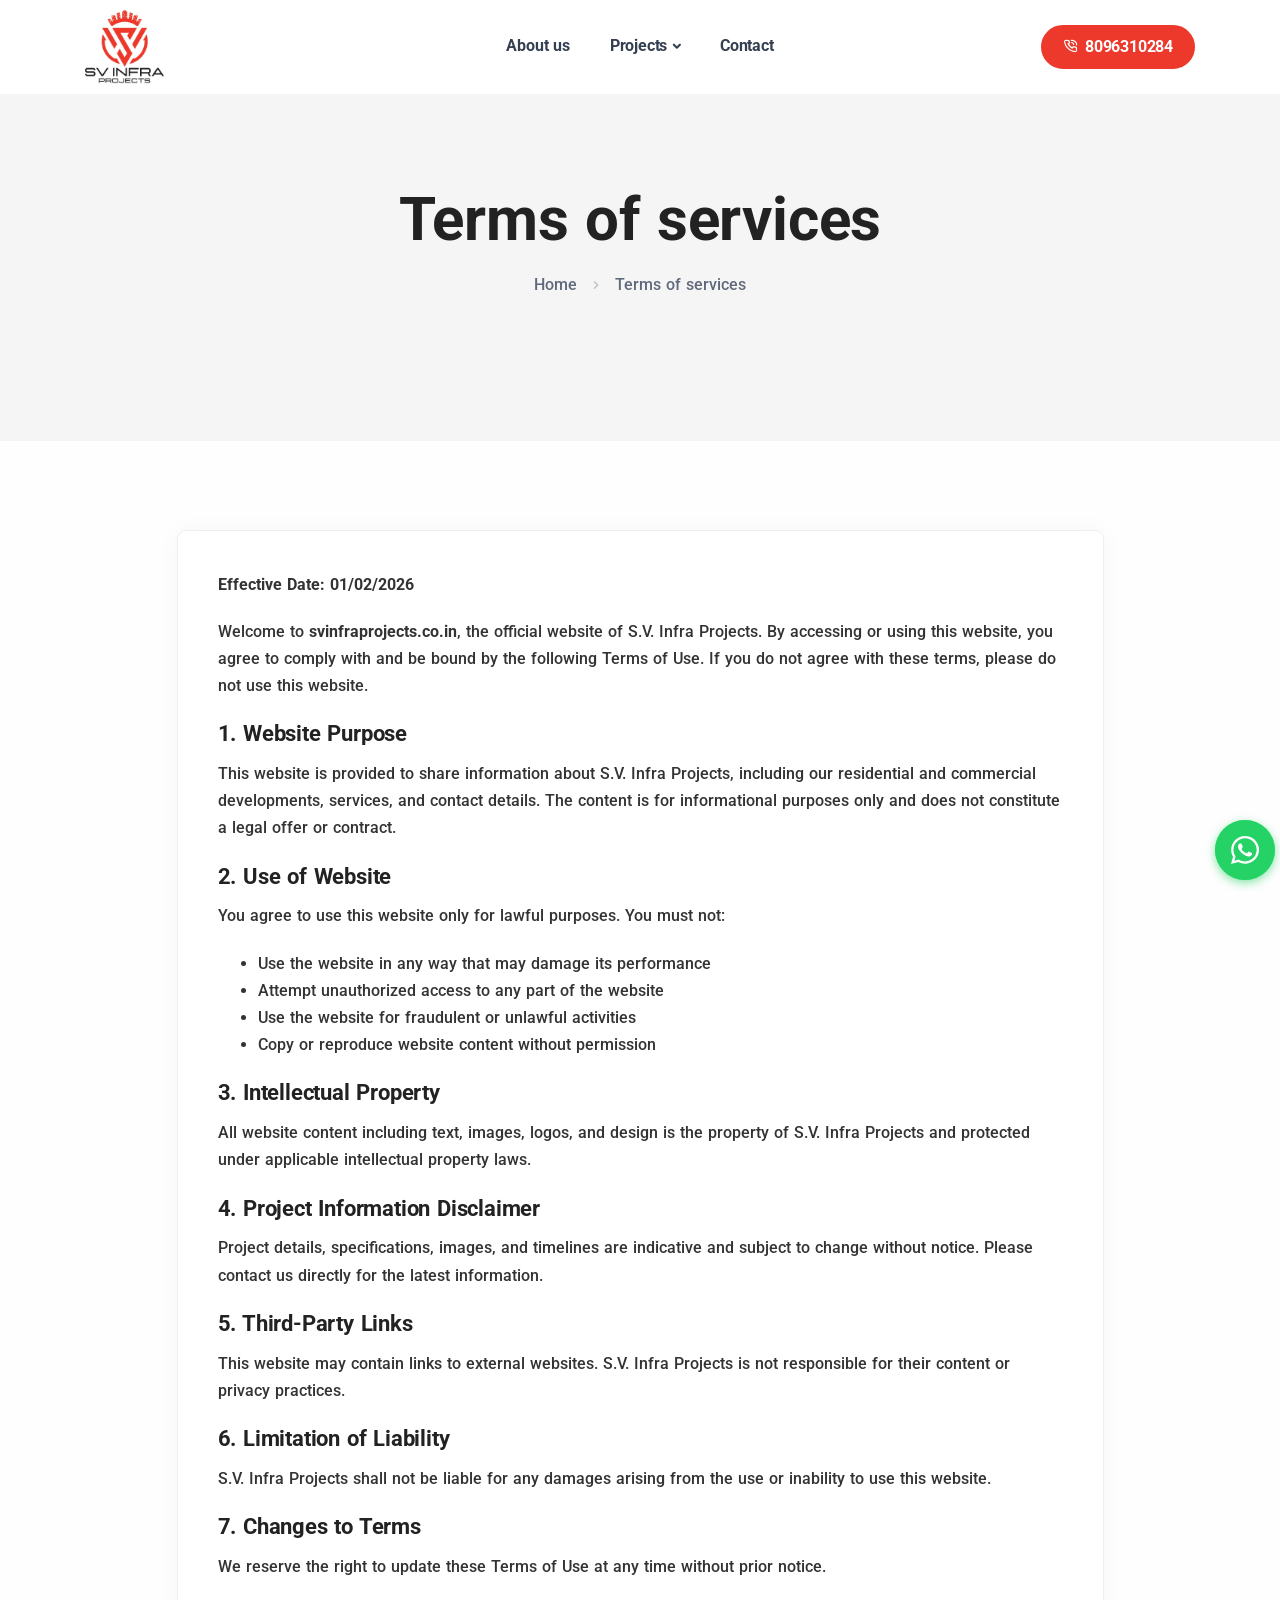
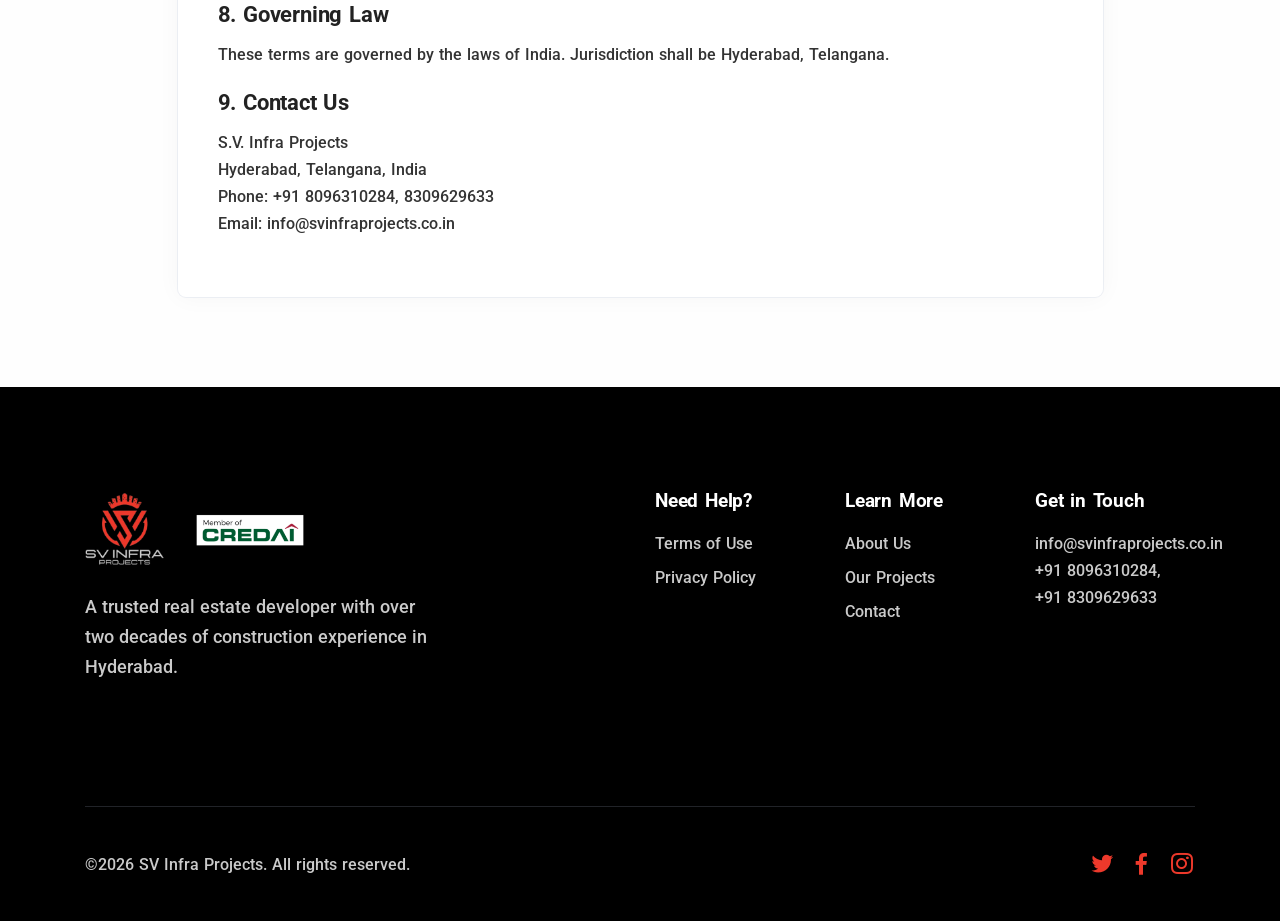
<file: terms.html>
<!DOCTYPE html>
<html lang="en">
  <head>
    <meta charset="utf-8" />
    <meta name="viewport" content="width=device-width, initial-scale=1.0" />

   
    <title>Our Projects | Residential & Commercial Developments in Hyderabad</title>
    <meta name="description" content="Explore completed, ongoing, and upcoming residential and commercial projects by S.V. Infra Projects, built with quality, transparency, and statutory compliance." />
    <link rel="shortcut icon" href="./assets/img/icon.png" />
    <link rel="stylesheet" href="./assets/css/plugins.css" />
    <link rel="stylesheet" href="./assets/css/style.css" />
    <link rel="stylesheet" href="./assets/css/colors/aqua.css" />
    <link
      href="https://fonts.googleapis.com/css2?family=Italianno&display=swap"
      rel="stylesheet"
    />
    <link rel="stylesheet" href="./assets/css/custom.css" />
    <style>
      .cardDiv{
        background-color: #fff;
        padding: 15px 30px;
        border-radius: 8px;
        box-shadow: 0rem 0.25rem 1.75rem rgba(30, 34, 40, 0.07) !important;
        flex-direction: column;
        /* color:#02464f; */
      }
      .cardDiv h4{
        /* color:#02464f; */
        line-height: normal;
        font-size: 1rem;
      }
      .cardDiv p{
        color:#333;
      }
      .card-body h4{
        /* color:#02464f; */
      }
      #club .card-body, .card-body{
        padding: 1rem !important;
      }

      .project .card-body {
            padding: 1rem;
          }
          .project .card-body h3 {
            font-weight: 300;
            font-size: 18px;
            margin-bottom: 0;
            /* letter-spacing: 1px; */
          }
          .project .card-body .location {
            font-weight: 300;
            color: #444;
          }
          .project .card-body .location i {
            font-weight: normal;
          }

          .linktodetails::after {
    line-height: 1;
    font-family: "Unicons";
    content: "\e950";
    padding-left: 0.07rem;
    color:#ed392b;
    font-size: 0.9rem;
    font-weight: normal;
    vertical-align: -3px;
    margin-right: -0.25rem
;
    display: inline-block;
}

          @media (max-width: 800px) {
            .project{
              margin-bottom: 20px;
            }
          }
    </style>
  </head>

  <body>
    <div class="content-wrapper">
      <header class="wrapper bg-soft-primary">
        <nav
          class="navbar navbar-expand-lg navbar navbar-expand-lg" style="background-color: #fff;"
        >
          <div class="container flex-lg-row flex-nowrap align-items-center">
            <div class="navbar-brand w-100" style="padding:10px 0">
              <a href="./index.html">
                <img
                  class="logo-dark"
                  src="./assets/img/svinfra-logo.jpg"
                  alt=""
                  style="max-width: 80px"
                />
                
              </a>
            </div>
            <div
              class="navbar-collapse offcanvas offcanvas-nav offcanvas-start"
            >
              <div class="offcanvas-header d-lg-none">
                <h3 class="text-white fs-30 mb-0">SV Infra Projects</h3>
                <button
                  type="button"
                  class="btn-close btn-close-white"
                  data-bs-dismiss="offcanvas"
                  aria-label="Close"
                ></button>
              </div>
              <div class="offcanvas-body ms-lg-auto d-flex flex-column h-100">
                <ul class="navbar-nav">
                  
                  <li class="nav-item">
                    <a class="nav-link" href="index.html#about">About us</a>
                  </li>
                 <li class="nav-item dropdown">
                    <a class="nav-link dropdown-toggle" href="projects.html" data-bs-toggle="dropdown">Projects</a>
                    <div class="dropdown-menu dropdown-lg">

                      <div class="dropdown-lg-content">

                        <div>
                          <h6 class="dropdown-header">Completed Projects</h6>
                          <ul class="list-unstyled">
                            <li>
                              <a class="dropdown-item" href="projects.html#completed">Sai Dwarkamai</a>
                            </li>
                            <li>
                              <a class="dropdown-item" href="projects.html#completed">Sai Gurusthan</a>
                            </li>
                            <li>
                              <a class="dropdown-item" href="projects.html#completed">Sai Sadan</a>
                            </li>
                            <li>
                              <a class="dropdown-item" href="projects.html#completed">Vesstar Plaza</a>
                            </li>
                            <li>
                              <a class="dropdown-item" href="projects.html#completed">Open Plot Layout at Medchal</a>
                            </li>
                            <li>
                              <a class="dropdown-item" href="projects.html#completed">Open Plot Layout at Gandi Maisamma</a>
                            </li>
                          </ul>
                        </div>
                        <!-- /.column -->
                         <div>
                          <h6 class="dropdown-header">Ongoing Projects</h6>
                          <ul class="list-unstyled">
                            <li>
                              <a class="dropdown-item" href="/projects.html#ongoing">Sai Tara Residency
</a>
                            </li>
                          </ul>
                        </div>
                        <!-- /.column -->
                         <div>
                          <h6 class="dropdown-header">Upcoming Projects</h6>
                          <ul class="list-unstyled">
                            <li>
                              <a class="dropdown-item linktodetails" href="/fortune-meadows.html">Fortune Meadows</a>
                            </li>
                            <li>
                              <a class="dropdown-item linktodetails" href="/high-rise.html">High-Rise Development</a>
                            </li>
                          </ul>
                        </div>
                        <!-- /.column -->
                         

                      </div>

                      <!-- /auto-column -->

                    </div>
                  </li>
                 

                  
                  <li class="nav-item">
                    <a class="nav-link" href="contact.html">Contact</a>
                  </li>
                </ul>
                <!-- /.navbar-nav -->
                <div class="offcanvas-footer d-lg-none">
                  <div>
                    <a href="mailto:info@svinfraprojects.co.in" class="link-inverse"
                      >info@svinfraprojects.co.in</a
                    >
                    <br />
                    +91 8096310284, <br />
                    8309629633<br/>
                    <nav class="nav social social-white mt-4">
                      <a href="https://x.com/realtorreddy" target="_blank"
                        ><i class="uil uil-twitter"></i
                      ></a>
                      <a
                        href="#"
                        target="_blank"
                        ><i class="uil uil-facebook-f"></i
                      ></a>

                      <a
                        href="#"
                        target="_blank"
                        ><i class="uil uil-instagram"></i
                      ></a>
                      
                    </nav>
                    <!-- /.social -->
                  </div>
                </div>
                <!-- /.offcanvas-footer -->
              </div>
              <!-- /.offcanvas-body -->
            </div>
            <!-- /.navbar-collapse -->
            <div class="navbar-other w-100 d-flex ms-auto">
              <ul class="navbar-nav flex-row align-items-center ms-auto">
                <li class="nav-item d-none d-md-block">
                  <a
                    href="tel:8096310284"
                    class="btn btn-sm btn-icon btn-icon-start btn-primary rounded-pill text-white"
                   
                    ><i class="uil uil-phone-volume"></i>8096310284</a
                  >
                </li>

                <li class="nav-item d-lg-none">
                  <button class="hamburger offcanvas-nav-btn">
                    <span></span>
                  </button>
                </li>
              </ul>
              <!-- /.navbar-nav -->
            </div>
            <!-- /.navbar-other -->
          </div>
          <!-- /.container -->
        </nav>
        <!-- /.navbar -->
        <div
          class="offcanvas offcanvas-top bg-light"
          id="offcanvas-search"
          data-bs-scroll="true"
        >
          <div class="container d-flex flex-row py-6">
            <form class="search-form w-100">
              <input
                id="search-form"
                type="text"
                class="form-control"
                placeholder="Type keyword and hit enter"
              />
            </form>
            <!-- /.search-form -->
            <button
              type="button"
              class="btn-close"
              data-bs-dismiss="offcanvas"
              aria-label="Close"
            ></button>
          </div>
          <!-- /.container -->
        </div>
        <!-- /.offcanvas -->
      </header>
      <!-- /header -->

     


             


           
            </div>

    </div>
    </div>
    </div>
    </section>


      





  <section class="wrapper bg-soft-primary">
      <div class="container pt-10 pb-12 pt-md-14 pb-md-16 text-center">
        <div class="row">
          <div class="col-md-10 col-lg-8 col-xl-7 col-xxl-6 mx-auto">
            <h1 class="display-1 mb-3">Terms of services</h1>
            <nav class="d-inline-block" aria-label="breadcrumb">
              <ol class="breadcrumb">
                <li class="breadcrumb-item"><a href="/index.html">Home</a></li>
                <li class="breadcrumb-item active" aria-current="page">Terms of services</li>
              </ol>
            </nav>
            <!-- /nav -->
          </div>
          <!-- /column -->
        </div>
        <!-- /.row -->
      </div>
      <!-- /.container -->
    </section>


    <section class="container py-14 angled upper-end lower-start">
		<div class="row gx-0">
			<div class="col-md-10 offset-md-1">
        <div class="card"><div class="card-body">
	
<article class="post-77 page type-page status-publish hentry entry">

	

	<div class="entry-content">
    <p><strong>Effective Date: 01/02/2026</strong></p>
		<p>
    Welcome to <strong>svinfraprojects.co.in</strong>, the official website of S.V. Infra Projects.
    By accessing or using this website, you agree to comply with and be bound by the following Terms of Use.
    If you do not agree with these terms, please do not use this website.
  </p>

  <h3>1. Website Purpose</h3>
  <p>
    This website is provided to share information about S.V. Infra Projects, including our residential and
    commercial developments, services, and contact details. The content is for informational purposes only
    and does not constitute a legal offer or contract.
  </p>

  <h3>2. Use of Website</h3>
  <p>You agree to use this website only for lawful purposes. You must not:</p>
  <ul>
    <li>Use the website in any way that may damage its performance</li>
    <li>Attempt unauthorized access to any part of the website</li>
    <li>Use the website for fraudulent or unlawful activities</li>
    <li>Copy or reproduce website content without permission</li>
  </ul>

  <h3>3. Intellectual Property</h3>
  <p>
    All website content including text, images, logos, and design is the property of S.V. Infra Projects
    and protected under applicable intellectual property laws.
  </p>

  <h3>4. Project Information Disclaimer</h3>
  <p>
    Project details, specifications, images, and timelines are indicative and subject to change without notice.
    Please contact us directly for the latest information.
  </p>

  <h3>5. Third-Party Links</h3>
  <p>
    This website may contain links to external websites. S.V. Infra Projects is not responsible for their content
    or privacy practices.
  </p>

  <h3>6. Limitation of Liability</h3>
  <p>
    S.V. Infra Projects shall not be liable for any damages arising from the use or inability to use this website.
  </p>

  <h3>7. Changes to Terms</h3>
  <p>
    We reserve the right to update these Terms of Use at any time without prior notice.
  </p>

  <h3>8. Governing Law</h3>
  <p>
    These terms are governed by the laws of India. Jurisdiction shall be Hyderabad, Telangana.
  </p>

  <h3>9. Contact Us</h3>
  <p>
    S.V. Infra Projects<br>
    Hyderabad, Telangana, India<br>
    Phone: +91 8096310284, 8309629633<br>
    Email: info@svinfraprojects.co.in
  </p>
    


	</div><!-- .entry-content -->

	
</article><!-- #post-77 -->
</div>
</div></div>
</div>
</section>

      
    </div>
    <!-- /.content-wrapper -->
    <footer class="bg-dark text-inverse">
      <div class="container pt-13 pt-md-15 pb-7">
        <div class="row gy-6 gy-lg-0">
          <div class="col-lg-4">
            <div class="widget">
              <img
                class="mb-4 fooLogo"
                src="assets/img/logo-foo.png"
                style="max-width: 80px"
                alt=""
              />
             

              <a href="assets/img/credai-certificate.jpg" data-glightbox data-gallery="g1"><img
                class="mb-4 fooLogo"
                src="assets/img/credai-logo.png"
                style="max-width: 200px"
                alt=""
              /></a>
              <p class="lead mb-5">
                A trusted real estate developer with over two decades of construction experience in Hyderabad.
              </p>
             
            </div>
            <!-- /.widget -->
          </div>
          <!-- /column -->
          <div class="col-md-4 col-lg-2 offset-lg-2">
            <div class="widget">
              <h4 class="widget-title text-white mb-3">Need Help?</h4>
              <ul class="list-unstyled text-reset mb-0">
                
                <li>
                  <a href="terms.html">Terms of Use</a>
                </li>
                <li>
                  <a href="privacy.html"
                    >Privacy Policy</a
                  >
                </li>
              </ul>
            </div>
            <!-- /.widget -->
          </div>
          <!-- /column -->
          <div class="col-md-4 col-lg-2">
            <div class="widget">
              <h4 class="widget-title text-white mb-3">Learn More</h4>
              <ul class="list-unstyled mb-0">
                <li>
                  <a href="index.html">About Us</a>
                </li>
                <li>
                  <a href="projects.html">Our Projects</a>
                </li>
               

                <li>
                  <a href="contact.html">Contact</a>
                </li>
              </ul>
            </div>
            <!-- /.widget -->
          </div>
          <!-- /column -->
          <div class="col-md-4 col-lg-2">
            <div class="widget">
              <h4 class="widget-title text-white mb-3">Get in Touch</h4>
              
              <a href="mailto:info@svinfraprojects.co.in">info@svinfraprojects.co.in</a><br />
              +91 8096310284, <br>+91 8309629633
            </div>
            <!-- /.widget -->
          </div>
          <!-- /column -->
        </div>
        <!--/.row -->
        <hr class="mt-13 mt-md-15 mb-7" />
        <div class="d-md-flex align-items-center justify-content-between">
          <p class="mb-2 mb-lg-0">©2026 SV Infra Projects. All rights reserved.</p>
          <nav class="nav social social-white text-md-end">
            <a href="#" target="_blank"
              ><i class="uil uil-twitter"></i
            ></a>
            <a
              href="#"
              target="_blank"
              ><i class="uil uil-facebook-f"></i
            ></a>

            <a
              href="#"
              target="_blank"
              ><i class="uil uil-instagram"></i
            ></a>
           
          </nav>
          <!-- /.social -->
        </div>
        <!-- /div -->
      </div>
      <!-- /.container -->
    </footer>

    <style>
      .entry-content{
        padding: 1rem;
      }
      .navbar-stick {
        background-color: #fff !important;
      }
      #wpp-fix {
        position: fixed;
        bottom: 20px;
        right: 5px;
        z-index: 12;
      }
      #wpp-fix .wpp-link {
        -webkit-transition: 0.3s ease-in-out;
        -moz-transition: 0.3s ease-in-out;
        -ms-transition: 0.3s ease-in-out;
        -o-transition: 0.3s ease-in-out;
        transition: 0.3s ease-in-out;
        background: #25d366;
        display: flex;
        z-index: 2;
        position: relative;
        padding: 15px;
        border: none;
        cursor: pointer;
        border-radius: 50%;
        box-shadow: 0 3px 10px rgba(37, 211, 102, 0.56);
        -webkit-transform: scale(1);
        -moz-transform: scale(1);
        -ms-transform: scale(1);
        -o-transform: scale(1);
        transform: scale(1);
      }
      #wpp-fix .wpp-link + .form-wpp,
      #wpp-fix .wpp-link + .form-wpp + .mask {
        -webkit-transition: 0.3s ease-in-out;
        -moz-transition: 0.3s ease-in-out;
        -ms-transition: 0.3s ease-in-out;
        -o-transition: 0.3s ease-in-out;
        width: 100%;
      }
      #wpp-fix .wpp-link > span {
        display: none;
      }
      #wpp-fix .wpp-link:hover {
        -webkit-transform: scale(1.05);
        -moz-transform: scale(1.05);
        -ms-transform: scale(1.05);
        -o-transform: scale(1.05);
        transform: scale(1.05);
        background: #1da851;
      }
      #wpp-fix .wpp-link.hide-this {
        opacity: 0;
        visibility: hidden;
        -webkit-transform: scale(0.5);
        -moz-transform: scale(0.5);
        -ms-transform: scale(0.5);
        -o-transform: scale(0.5);
        transform: scale(0.5);
      }
      #wpp-fix .wpp-link.hide-this + .form-wpp {
        visibility: visible;
        opacity: 1;
        -webkit-transform: scale(1);
        -moz-transform: scale(1);
        -ms-transform: scale(1);
        -o-transform: scale(1);
        transform: scale(1);
        border-radius: 1%;
      }
      #wpp-fix .wpp-link + .form-wpp form.submitting::after,
      #wpp-fix .wpp-link.hide-this + .form-wpp + .mask {
        opacity: 1;
        visibility: visible;
      }
      #wpp-fix .wpp-link + .form-wpp {
        transition: 0.3s ease-in-out;
        position: absolute;
        box-shadow: 0 0 20px 0 rgba(0, 0, 0, 0.12);
        border-radius: 50%;
        bottom: 0;
        right: 0;
        opacity: 0;
        overflow: hidden;
        -webkit-transform: scale(0.2);
        -moz-transform: scale(0.2);
        -ms-transform: scale(0.2);
        -o-transform: scale(0.2);
        transform: scale(0.2);
        z-index: 1;
        visibility: hidden;
        transform-origin: bottom right;
        max-width: 300px;
        min-width: 350px;
      }
      #wpp-fix .wpp-link + .form-wpp + .mask {
        transition: 0.3s ease-in-out;
        position: fixed;
        height: 100%;
        top: 0;
        left: 0;
        background: rgba(0, 0, 0, 0.8);
        opacity: 0;
        visibility: hidden;
      }
      #wpp-fix .wpp-link + .form-wpp .form-content,
      #wpp-fix .wpp-link + .form-wpp form {
        -webkit-transition: 0.3s ease-in-out;
        -moz-transition: 0.3s ease-in-out;
        -ms-transition: 0.3s ease-in-out;
        -o-transition: 0.3s ease-in-out;
      }
      #wpp-fix .wpp-link + .form-wpp .form-content {
        transition: 0.3s ease-in-out;
        padding: 15px;
        float: left;
        position: relative;
        width: 100%;
        background-color: #e9e0d7;
        background-position: 50%;
        background-size: cover;
        /*background-image: url(https://www.davidsonsilva.com.br/wp-content/uploads/2023/04/bg-whatsapp.png);*/
      }
      #wpp-fix .wpp-link + .form-wpp .buss-msg {
        background-color: #fff;
        padding: 10px;
        border-radius: 0 4px 4px;
        line-height: 1.3;
        font-size: 15px;
        max-width: 270px;
        margin: 0 0 10px;
        position: relative;
      }
      #wpp-fix .wpp-link + .form-wpp .buss-msg::before {
        content: "";
        position: absolute;
        border-top: 5px solid #fff;
        border-right: 5px solid #fff;
        border-bottom: 5px solid transparent;
        border-left: 5px solid transparent;
        left: -10px;
        top: 0;
      }
      #wpp-fix .wpp-link + .form-wpp form {
        width: 270px;
        transition: 0.3s ease-in-out;
        float: right;
        position: initial;
      }
      #wpp-fix .wpp-link + .form-wpp form .btn button,
      #wpp-fix .wpp-link + .form-wpp form::after {
        -webkit-transition: 0.3s ease-in-out;
        -moz-transition: 0.3s ease-in-out;
        -ms-transition: 0.3s ease-in-out;
        -o-transition: 0.3s ease-in-out;
      }
      #wpp-fix .wpp-link + .form-wpp form label {
        line-height: 1;
        margin-bottom: 0;
      }
      #wpp-fix .wpp-link + .form-wpp form label.error {
        font-size: 10px;
        padding: 0 5px;
        position: absolute;
        right: 0;
        bottom: 3px;
      }
      #wpp-fix .wpp-link + .form-wpp form .campo {
        position: relative;
        float: left;
        width: 100%;
        margin-bottom: 5px;
      }
      #wpp-fix .wpp-link + .form-wpp form .form-control-wrap {
        float: left;
        width: 100%;
        position: relative;
      }
      #wpp-fix .wpp-link + .form-wpp form .form-control-wrap::after {
        content: "";
        position: absolute;
        border-top: 5px solid #e7ffe7;
        border-right: 5px solid transparent;
        border-bottom: 5px solid transparent;
        border-left: 5px solid #e7ffe7;
        right: -10px;
        top: 0;
      }
      #wpp-fix .wpp-link + .form-wpp form input[type="email"],
      #wpp-fix .wpp-link + .form-wpp form input[type="tel"],
      #wpp-fix .wpp-link + .form-wpp form input[type="text"] {
        border-radius: 4px 0 4px 4px;
        width: 100%;
        padding: 10px;
        background: #e7ffe7;
        border: 1px solid #e7ffe7;
        font-size: 1rem;
      }
      #wpp-fix .wpp-link + .form-wpp form input.error,
      #wpp-fix .wpp-link + .form-wpp form input.not-valid {
        border-color: #f44336;
      }
      #wpp-fix .wpp-link + .form-wpp form input + .not-valid-tip {
        font-size: 10px;
        padding: 0 5px;
        position: absolute;
        right: 0;
        bottom: 0;
      }
      #wpp-fix .wpp-link + .form-wpp form .btn {
        float: right;
        margin-top: 5px;
      }
      #wpp-fix .wpp-link + .form-wpp form .btn button {
        transition: 0.3s ease-in-out;
        background-color: #0c6156;
        border: 1px solid #0c6156;
        text-transform: initial;
        cursor: pointer;
        padding: 8px 12px;
        color: #fff;
        border-radius: 4px;
        font-size: 1rem;
        position: relative;
        display: flex;
        align-items: center;
        justify-content: center;
        gap: 8px;
      }
      #wpp-fix .wpp-link + .form-wpp form .btn button:hover {
        border-color: #06342e;
        background-color: #06342e;
        box-shadow: 0 1px 4px 0 rgba(12, 97, 86, 0.52);
      }
      #wpp-fix .wpp-link + .form-wpp form .response-output {
        font-size: 0.9rem;
        line-height: 1.2;
        float: left;
        margin: 0;
        width: 100%;
        display: none;
        opacity: 0;
        @inclue transition();
      }
      #wpp-fix .wpp-link + .form-wpp form::after {
        transition: 0.3s ease-in-out;
        content: "";
        position: absolute;
        width: calc(100% + 4px);
        height: calc(100% + 15px);
        background: rgba(255, 255, 255, 0.93);
        left: -2px;
        top: -9px;
        z-index: 5;
        /*background-image: url(https://www.davidsonsilva.com.br/wp-content/uploads/2023/04/load.gif);*/
        background-size: 70px;
        background-repeat: no-repeat;
        background-position: 50%;
        opacity: 0;
        visibility: hidden;
      }
      #wpp-fix .wpp-link + .form-wpp form.sent {
        height: 50px;
      }
      #wpp-fix .wpp-link + .form-wpp form.sent .response-output {
        position: absolute;
        width: 100%;
        height: calc(100% + 15px);
        background: #fff;
        opacity: 1;
        left: 0;
        font-size: 1.4rem;
        text-align: center;
        top: 0;
        align-items: center;
        display: flex;
      }
      #wpp-fix .wpp-link + .form-wpp .head-wpp {
        width: 100%;
        padding: 12px 8px;
        background: #0c6156;
        position: relative;
        display: flex;
        flex-wrap: wrap;
        align-items: center;
        z-index: 6;
      }
      #wpp-fix .wpp-link + .form-wpp .head-wpp img {
        margin-right: 8px;
        width: 50px;
        border-radius: 50%;
      }
      #wpp-fix .wpp-link + .form-wpp .head-wpp h3 {
        word-break: keep-all;
        padding-right: 30px;
        font-size: 1.1rem;
        font-weight: 500;
        color: #fff;
        margin: 0 0 0 10px;
      }
      #wpp-fix .wpp-link + .form-wpp .close {
        color: #fff;
        position: absolute;
        cursor: pointer;
        right: 0;
        top: 0;
        padding: 7px 8px;
        font-size: 1.375rem;
      }
      #wpp-fix svg {
        width: initial;
        display: block;
        height: 30px;
      }
      #wpp-fix svg path {
        fill: #fff;
      }
      #wpp-fix.shake .wpp-link::before {
        -webkit-transition: 0.3s ease-in-out;
        -moz-transition: 0.3s ease-in-out;
        -ms-transition: 0.3s ease-in-out;
        -o-transition: 0.3s ease-in-out;
        transition: 0.3s ease-in-out;
        background: rgba(37, 211, 102, 0.6);
        content: "";
        width: 100%;
        height: 100%;
        position: absolute;
        border-radius: 50%;
        z-index: -1;
        top: 0;
        right: 0;
        -webkit-animation: 2s infinite pulse;
        -moz-animation: 2s infinite pulse;
        -o-animation: 2s infinite pulse;
        animation: 2s infinite pulse;
      }
      #wpp-fix.shake svg {
        -webkit-animation: 1s infinite wiggle;
        -moz-animation: 1s infinite wiggle;
        -o-animation: 1s infinite wiggle;
        animation: 1s infinite wiggle;
      }
      @media (max-width: 767px) {
        #wpp-fix {
          bottom: 10%;
        }
        #wpp-fix svg {
          height: 30px;
        }
        #wpp-fix .wpp-link {
          padding: 10px;
        }
        #wpp-fix .wpp-link + .form-wpp form {
          width: 260px;
        }
        #wpp-fix .wpp-link + .form-wpp form .btn button,
        #wpp-fix .wpp-link + .form-wpp form input[type="email"],
        #wpp-fix .wpp-link + .form-wpp form input[type="text"] {
          font-size: 0.875rem;
        }
        .entry-content{
        padding: 0;
      }
      }
      @media (max-width: 395px) {
        #wpp-fix .wpp-link + .form-wpp {
          min-width: 290px;
        }
        #wpp-fix .wpp-link + .form-wpp .head-wpp img {
          width: 40px;
        }
      }
      @-webkit-keyframes wiggle {
        0% {
          -webkit-transform: rotate(-3deg);
          -moz-transform: rotate(-3deg);
          -ms-transform: rotate(-3deg);
          -o-transform: rotate(-3deg);
          transform: rotate(-3deg);
        }
        20% {
          -webkit-transform: rotate(20deg);
          -moz-transform: rotate(20deg);
          -ms-transform: rotate(20deg);
          -o-transform: rotate(20deg);
          transform: rotate(20deg);
        }
        40% {
          -webkit-transform: rotate(-15deg);
          -moz-transform: rotate(-15deg);
          -ms-transform: rotate(-15deg);
          -o-transform: rotate(-15deg);
          transform: rotate(-15deg);
        }
        60% {
          -webkit-transform: rotate(5deg);
          -moz-transform: rotate(5deg);
          -ms-transform: rotate(5deg);
          -o-transform: rotate(5deg);
          transform: rotate(5deg);
        }
        90% {
          -webkit-transform: rotate(-1deg);
          -moz-transform: rotate(-1deg);
          -ms-transform: rotate(-1deg);
          -o-transform: rotate(-1deg);
          transform: rotate(-1deg);
        }
        100% {
          -webkit-transform: rotate(0);
          -moz-transform: rotate(0);
          -ms-transform: rotate(0);
          -o-transform: rotate(0);
          transform: rotate(0);
        }
      }
      @-moz-keyframes wiggle {
        0% {
          -webkit-transform: rotate(-3deg);
          -moz-transform: rotate(-3deg);
          -ms-transform: rotate(-3deg);
          -o-transform: rotate(-3deg);
          transform: rotate(-3deg);
        }
        20% {
          -webkit-transform: rotate(20deg);
          -moz-transform: rotate(20deg);
          -ms-transform: rotate(20deg);
          -o-transform: rotate(20deg);
          transform: rotate(20deg);
        }
        40% {
          -webkit-transform: rotate(-15deg);
          -moz-transform: rotate(-15deg);
          -ms-transform: rotate(-15deg);
          -o-transform: rotate(-15deg);
          transform: rotate(-15deg);
        }
        60% {
          -webkit-transform: rotate(5deg);
          -moz-transform: rotate(5deg);
          -ms-transform: rotate(5deg);
          -o-transform: rotate(5deg);
          transform: rotate(5deg);
        }
        90% {
          -webkit-transform: rotate(-1deg);
          -moz-transform: rotate(-1deg);
          -ms-transform: rotate(-1deg);
          -o-transform: rotate(-1deg);
          transform: rotate(-1deg);
        }
        100% {
          -webkit-transform: rotate(0);
          -moz-transform: rotate(0);
          -ms-transform: rotate(0);
          -o-transform: rotate(0);
          transform: rotate(0);
        }
      }
      @-o-keyframes wiggle {
        0% {
          -webkit-transform: rotate(-3deg);
          -moz-transform: rotate(-3deg);
          -ms-transform: rotate(-3deg);
          -o-transform: rotate(-3deg);
          transform: rotate(-3deg);
        }
        20% {
          -webkit-transform: rotate(20deg);
          -moz-transform: rotate(20deg);
          -ms-transform: rotate(20deg);
          -o-transform: rotate(20deg);
          transform: rotate(20deg);
        }
        40% {
          -webkit-transform: rotate(-15deg);
          -moz-transform: rotate(-15deg);
          -ms-transform: rotate(-15deg);
          -o-transform: rotate(-15deg);
          transform: rotate(-15deg);
        }
        60% {
          -webkit-transform: rotate(5deg);
          -moz-transform: rotate(5deg);
          -ms-transform: rotate(5deg);
          -o-transform: rotate(5deg);
          transform: rotate(5deg);
        }
        90% {
          -webkit-transform: rotate(-1deg);
          -moz-transform: rotate(-1deg);
          -ms-transform: rotate(-1deg);
          -o-transform: rotate(-1deg);
          transform: rotate(-1deg);
        }
        100% {
          -webkit-transform: rotate(0);
          -moz-transform: rotate(0);
          -ms-transform: rotate(0);
          -o-transform: rotate(0);
          transform: rotate(0);
        }
      }
      @keyframes wiggle {
        0% {
          -webkit-transform: rotate(-3deg);
          -moz-transform: rotate(-3deg);
          -ms-transform: rotate(-3deg);
          -o-transform: rotate(-3deg);
          transform: rotate(-3deg);
        }
        20% {
          -webkit-transform: rotate(20deg);
          -moz-transform: rotate(20deg);
          -ms-transform: rotate(20deg);
          -o-transform: rotate(20deg);
          transform: rotate(20deg);
        }
        40% {
          -webkit-transform: rotate(-15deg);
          -moz-transform: rotate(-15deg);
          -ms-transform: rotate(-15deg);
          -o-transform: rotate(-15deg);
          transform: rotate(-15deg);
        }
        60% {
          -webkit-transform: rotate(5deg);
          -moz-transform: rotate(5deg);
          -ms-transform: rotate(5deg);
          -o-transform: rotate(5deg);
          transform: rotate(5deg);
        }
        90% {
          -webkit-transform: rotate(-1deg);
          -moz-transform: rotate(-1deg);
          -ms-transform: rotate(-1deg);
          -o-transform: rotate(-1deg);
          transform: rotate(-1deg);
        }
        100% {
          -webkit-transform: rotate(0);
          -moz-transform: rotate(0);
          -ms-transform: rotate(0);
          -o-transform: rotate(0);
          transform: rotate(0);
        }
      }
      @-webkit-keyframes pulse {
        0% {
          -webkit-transform: scale(1);
          -moz-transform: scale(1);
          -ms-transform: scale(1);
          -o-transform: scale(1);
          transform: scale(1);
        }
        50% {
          -webkit-transform: scale(1.6);
          -moz-transform: scale(1.6);
          -ms-transform: scale(1.6);
          -o-transform: scale(1.6);
          transform: scale(1.6);
        }
        100% {
          -webkit-transform: scale(1.7);
          -moz-transform: scale(1.7);
          -ms-transform: scale(1.7);
          -o-transform: scale(1.7);
          transform: scale(1.7);
          opacity: 0;
        }
      }
      @-moz-keyframes pulse {
        0% {
          -webkit-transform: scale(1);
          -moz-transform: scale(1);
          -ms-transform: scale(1);
          -o-transform: scale(1);
          transform: scale(1);
        }
        50% {
          -webkit-transform: scale(1.6);
          -moz-transform: scale(1.6);
          -ms-transform: scale(1.6);
          -o-transform: scale(1.6);
          transform: scale(1.6);
        }
        100% {
          -webkit-transform: scale(1.7);
          -moz-transform: scale(1.7);
          -ms-transform: scale(1.7);
          -o-transform: scale(1.7);
          transform: scale(1.7);
          opacity: 0;
        }
      }
      @-o-keyframes pulse {
        0% {
          -webkit-transform: scale(1);
          -moz-transform: scale(1);
          -ms-transform: scale(1);
          -o-transform: scale(1);
          transform: scale(1);
        }
        50% {
          -webkit-transform: scale(1.6);
          -moz-transform: scale(1.6);
          -ms-transform: scale(1.6);
          -o-transform: scale(1.6);
          transform: scale(1.6);
        }
        100% {
          -webkit-transform: scale(1.7);
          -moz-transform: scale(1.7);
          -ms-transform: scale(1.7);
          -o-transform: scale(1.7);
          transform: scale(1.7);
          opacity: 0;
        }
      }
      @keyframes pulse {
        0% {
          -webkit-transform: scale(1);
          -moz-transform: scale(1);
          -ms-transform: scale(1);
          -o-transform: scale(1);
          transform: scale(1);
        }
        50% {
          -webkit-transform: scale(1.6);
          -moz-transform: scale(1.6);
          -ms-transform: scale(1.6);
          -o-transform: scale(1.6);
          transform: scale(1.6);
        }
        100% {
          -webkit-transform: scale(1.7);
          -moz-transform: scale(1.7);
          -ms-transform: scale(1.7);
          -o-transform: scale(1.7);
          transform: scale(1.7);
          opacity: 0;
        }
      }
      #wpp-fix {
        position: fixed;
        bottom: 20px;
        right: 5px;
        z-index: 12;
      }
      #wpp-fix .wpp-link {
        -webkit-transition: 0.3s ease-in-out;
        -moz-transition: 0.3s ease-in-out;
        -ms-transition: 0.3s ease-in-out;
        -o-transition: 0.3s ease-in-out;
        transition: 0.3s ease-in-out;
        background: #25d366;
        display: flex;
        z-index: 2;
        position: relative;
        padding: 15px;
        border: none;
        cursor: pointer;
        border-radius: 50%;
        box-shadow: 0 3px 10px rgba(37, 211, 102, 0.56);
        -webkit-transform: scale(1);
        -moz-transform: scale(1);
        -ms-transform: scale(1);
        -o-transform: scale(1);
        transform: scale(1);
      }
      #wpp-fix .wpp-link + .form-wpp,
      #wpp-fix .wpp-link + .form-wpp + .mask {
        -webkit-transition: 0.3s ease-in-out;
        -moz-transition: 0.3s ease-in-out;
        -ms-transition: 0.3s ease-in-out;
        -o-transition: 0.3s ease-in-out;
        width: 100%;
      }
      #wpp-fix .wpp-link > span {
        display: none;
      }
      #wpp-fix .wpp-link:hover {
        -webkit-transform: scale(1.05);
        -moz-transform: scale(1.05);
        -ms-transform: scale(1.05);
        -o-transform: scale(1.05);
        transform: scale(1.05);
        background: #1da851;
      }
      #wpp-fix .wpp-link.hide-this {
        opacity: 0;
        visibility: hidden;
        -webkit-transform: scale(0.5);
        -moz-transform: scale(0.5);
        -ms-transform: scale(0.5);
        -o-transform: scale(0.5);
        transform: scale(0.5);
      }
      #wpp-fix .wpp-link.hide-this + .form-wpp {
        visibility: visible;
        opacity: 1;
        -webkit-transform: scale(1);
        -moz-transform: scale(1);
        -ms-transform: scale(1);
        -o-transform: scale(1);
        transform: scale(1);
        border-radius: 1%;
      }
      #wpp-fix .wpp-link + .form-wpp form.submitting::after,
      #wpp-fix .wpp-link.hide-this + .form-wpp + .mask {
        opacity: 1;
        visibility: visible;
      }
      #wpp-fix .wpp-link + .form-wpp {
        transition: 0.3s ease-in-out;
        position: absolute;
        box-shadow: 0 0 20px 0 rgba(0, 0, 0, 0.12);
        border-radius: 50%;
        bottom: 0;
        right: 0;
        opacity: 0;
        overflow: hidden;
        -webkit-transform: scale(0.2);
        -moz-transform: scale(0.2);
        -ms-transform: scale(0.2);
        -o-transform: scale(0.2);
        transform: scale(0.2);
        z-index: 1;
        visibility: hidden;
        transform-origin: bottom right;
        max-width: 300px;
        min-width: 350px;
      }
      #wpp-fix .wpp-link + .form-wpp + .mask {
        transition: 0.3s ease-in-out;
        position: fixed;
        height: 100%;
        top: 0;
        left: 0;
        background: rgba(0, 0, 0, 0.8);
        opacity: 0;
        visibility: hidden;
      }
      #wpp-fix .wpp-link + .form-wpp .form-content,
      #wpp-fix .wpp-link + .form-wpp form {
        -webkit-transition: 0.3s ease-in-out;
        -moz-transition: 0.3s ease-in-out;
        -ms-transition: 0.3s ease-in-out;
        -o-transition: 0.3s ease-in-out;
      }
      #wpp-fix .wpp-link + .form-wpp .form-content {
        transition: 0.3s ease-in-out;
        padding: 15px;
        float: left;
        position: relative;
        width: 100%;
        background-color: #e9e0d7;
        background-position: 50%;
        background-size: cover;
        /*background-image: url(https://www.davidsonsilva.com.br/wp-content/uploads/2023/04/bg-whatsapp.png);*/
      }
      #wpp-fix .wpp-link + .form-wpp .buss-msg {
        background-color: #fff;
        padding: 10px;
        border-radius: 0 4px 4px;
        line-height: 1.3;
        font-size: 15px;
        max-width: 270px;
        margin: 0 0 10px;
        position: relative;
      }
      #wpp-fix .wpp-link + .form-wpp .buss-msg::before {
        content: "";
        position: absolute;
        border-top: 5px solid #fff;
        border-right: 5px solid #fff;
        border-bottom: 5px solid transparent;
        border-left: 5px solid transparent;
        left: -10px;
        top: 0;
      }
      #wpp-fix .wpp-link + .form-wpp form {
        width: 270px;
        transition: 0.3s ease-in-out;
        float: right;
        position: initial;
      }
      #wpp-fix .wpp-link + .form-wpp form .btn button,
      #wpp-fix .wpp-link + .form-wpp form::after {
        -webkit-transition: 0.3s ease-in-out;
        -moz-transition: 0.3s ease-in-out;
        -ms-transition: 0.3s ease-in-out;
        -o-transition: 0.3s ease-in-out;
      }
      #wpp-fix .wpp-link + .form-wpp form label {
        line-height: 1;
        margin-bottom: 0;
      }
      #wpp-fix .wpp-link + .form-wpp form label.error {
        font-size: 10px;
        padding: 0 5px;
        position: absolute;
        right: 0;
        bottom: 3px;
      }
      #wpp-fix .wpp-link + .form-wpp form .campo {
        position: relative;
        float: left;
        width: 100%;
        margin-bottom: 5px;
      }
      #wpp-fix .wpp-link + .form-wpp form .form-control-wrap {
        float: left;
        width: 100%;
        position: relative;
      }
      #wpp-fix .wpp-link + .form-wpp form .form-control-wrap::after {
        content: "";
        position: absolute;
        border-top: 5px solid #e7ffe7;
        border-right: 5px solid transparent;
        border-bottom: 5px solid transparent;
        border-left: 5px solid #e7ffe7;
        right: -10px;
        top: 0;
      }
      #wpp-fix .wpp-link + .form-wpp form input[type="email"],
      #wpp-fix .wpp-link + .form-wpp form input[type="tel"],
      #wpp-fix .wpp-link + .form-wpp form input[type="text"] {
        border-radius: 4px 0 4px 4px;
        width: 100%;
        padding: 10px;
        background: #e7ffe7;
        border: 1px solid #e7ffe7;
        font-size: 1rem;
      }
      #wpp-fix .wpp-link + .form-wpp form input.error,
      #wpp-fix .wpp-link + .form-wpp form input.not-valid {
        border-color: #f44336;
      }
      #wpp-fix .wpp-link + .form-wpp form input + .not-valid-tip {
        font-size: 10px;
        padding: 0 5px;
        position: absolute;
        right: 0;
        bottom: 0;
      }
      #wpp-fix .wpp-link + .form-wpp form .btn {
        float: right;
        margin-top: 5px;
      }
      #wpp-fix .wpp-link + .form-wpp form .btn button {
        transition: 0.3s ease-in-out;
        background-color: #0c6156;
        border: 1px solid #0c6156;
        text-transform: initial;
        cursor: pointer;
        padding: 8px 12px;
        color: #fff;
        border-radius: 4px;
        font-size: 1rem;
        position: relative;
        display: flex;
        align-items: center;
        justify-content: center;
        gap: 8px;
      }
      #wpp-fix .wpp-link + .form-wpp form .btn button:hover {
        border-color: #06342e;
        background-color: #06342e;
        box-shadow: 0 1px 4px 0 rgba(12, 97, 86, 0.52);
      }
      #wpp-fix .wpp-link + .form-wpp form .response-output {
        font-size: 0.9rem;
        line-height: 1.2;
        float: left;
        margin: 0;
        width: 100%;
        display: none;
        opacity: 0;
        @inclue transition();
      }
      #wpp-fix .wpp-link + .form-wpp form::after {
        transition: 0.3s ease-in-out;
        content: "";
        position: absolute;
        width: calc(100% + 4px);
        height: calc(100% + 15px);
        background: rgba(255, 255, 255, 0.93);
        left: -2px;
        top: -9px;
        z-index: 5;
        /*background-image: url(https://www.davidsonsilva.com.br/wp-content/uploads/2023/04/load.gif);*/
        background-size: 70px;
        background-repeat: no-repeat;
        background-position: 50%;
        opacity: 0;
        visibility: hidden;
      }
      #wpp-fix .wpp-link + .form-wpp form.sent {
        height: 50px;
      }
      #wpp-fix .wpp-link + .form-wpp form.sent .response-output {
        position: absolute;
        width: 100%;
        height: calc(100% + 15px);
        background: #fff;
        opacity: 1;
        left: 0;
        font-size: 1.4rem;
        text-align: center;
        top: 0;
        align-items: center;
        display: flex;
      }
      #wpp-fix .wpp-link + .form-wpp .head-wpp {
        width: 100%;
        padding: 12px 8px;
        background: #0c6156;
        position: relative;
        display: flex;
        flex-wrap: wrap;
        align-items: center;
        z-index: 6;
      }
      #wpp-fix .wpp-link + .form-wpp .head-wpp img {
        margin-right: 8px;
        width: 50px;
        border-radius: 50%;
      }
      #wpp-fix .wpp-link + .form-wpp .head-wpp h3 {
        word-break: keep-all;
        padding-right: 30px;
        font-size: 1.1rem;
        font-weight: 500;
        color: #fff;
        margin: 0 0 0 10px;
      }
      #wpp-fix .wpp-link + .form-wpp .close {
        color: #fff;
        position: absolute;
        cursor: pointer;
        right: 0;
        top: 0;
        padding: 7px 8px;
        font-size: 1.375rem;
      }
      #wpp-fix svg {
        width: initial;
        display: block;
        height: 30px;
      }
      #wpp-fix svg path {
        fill: #fff;
      }
      #wpp-fix.shake .wpp-link::before {
        -webkit-transition: 0.3s ease-in-out;
        -moz-transition: 0.3s ease-in-out;
        -ms-transition: 0.3s ease-in-out;
        -o-transition: 0.3s ease-in-out;
        transition: 0.3s ease-in-out;
        background: rgba(37, 211, 102, 0.6);
        content: "";
        width: 100%;
        height: 100%;
        position: absolute;
        border-radius: 50%;
        z-index: -1;
        top: 0;
        right: 0;
        -webkit-animation: 2s infinite pulse;
        -moz-animation: 2s infinite pulse;
        -o-animation: 2s infinite pulse;
        animation: 2s infinite pulse;
      }
      #wpp-fix.shake svg {
        -webkit-animation: 1s infinite wiggle;
        -moz-animation: 1s infinite wiggle;
        -o-animation: 1s infinite wiggle;
        animation: 1s infinite wiggle;
      }
      @media (max-width: 767px) {
        #wpp-fix {
          bottom: 10%;
        }
        #wpp-fix svg {
          height: 30px;
        }
        #wpp-fix .wpp-link {
          padding: 10px;
        }
        #wpp-fix .wpp-link + .form-wpp form {
          width: 260px;
        }
        #wpp-fix .wpp-link + .form-wpp form .btn button,
        #wpp-fix .wpp-link + .form-wpp form input[type="email"],
        #wpp-fix .wpp-link + .form-wpp form input[type="text"] {
          font-size: 0.875rem;
        }
      }
      @media (max-width: 395px) {
        #wpp-fix .wpp-link + .form-wpp {
          min-width: 290px;
        }
        #wpp-fix .wpp-link + .form-wpp .head-wpp img {
          width: 40px;
        }
      }
    </style>

    <div class="modal fade" id="modal-project-enquiry" tabindex="-1">
      <div class="modal-dialog modal-dialog-centered modal-md">
        <div class="modal-content">
          <div class="modal-body">
            <div class="container-fluid">
              <div class="row">
                <!-- <div class="col-md-4"></div> -->
                <div class="col-12">
                  <button
                    type="button"
                    class="btn-close"
                    data-bs-dismiss="modal"
                    aria-label="Close"
                  ></button>
                  <h2 class="mb-3 text-start text-primary">
                    We’re Here to Help You Move Forward
                  </h2>
                  <p class="lead mb-6 text-start">
                    Interested in this project? Share your details and our team
                    will get in touch with you shortly.
                  </p>
                  <form id="contactForm" class="needs-validation" novalidate>
  <div class="form-floating mb-4">
    <input type="text" class="form-control" placeholder="Name" id="loginName" name="name" required />
    <label for="loginName">Name</label>
    <div class="invalid-feedback">Please enter your name.</div>
  </div>

  <div class="form-floating mb-4">
    <input type="text" class="form-control" placeholder="Contact Number" id="contactNumber" name="phone"
      pattern="[0-9]{10}" required />
    <label for="contactNumber">Contact Number</label>
    <div class="invalid-feedback">Enter valid 10-digit phone number.</div>
  </div>

  <div class="form-floating mb-4">
    <input type="email" class="form-control" placeholder="Email" id="loginEmail" name="email" required />
    <label for="loginEmail">Email</label>
    <div class="invalid-feedback">Please enter a valid email address.</div>
  </div>

  <button type="submit" class="btn btn-primary w-100 mb-2">Request More Info</button>
</form>

<div id="formMsg" class="mt-3"></div>
                  <p class="fs-12">
                    We value your privacy. Your details are safe with us and
                    used only to assist with your inquiry.
                  </p>
                  <!-- /form -->
                </div>
              </div>
            </div>
          </div>
          <!--/.modal-content -->
        </div>
        <!--/.modal-body -->
      </div>
      <!--/.modal-dialog -->
    </div>
    <!--/.modal -->

    <div id="wpp-fix" class="right shake" style="z-index: 9999">
      <a
        href="https://api.whatsapp.com/send?phone=918096310284&amp;text=Kindly%20share%20more%20details"
        target="_blank"
      >
        <button id="wpp-link" class="wpp-form wpp-link">
          <svg
            height="682pt"
            viewBox="-23 -21 682 682.667"
            width="682pt"
            xmlns="https://www.w3.org/2000/svg"
          >
            <path
              d="M544.387 93.008C484.512 33.063 404.883.035 320.05 0 145.246 0 2.98 142.262 2.91 317.113c-.024 55.895 14.577 110.457 42.331 158.551L.25 640l168.121-44.102c46.324 25.27 98.477 38.586 151.55 38.602h.134c174.785 0 317.066-142.273 317.132-317.133.036-84.742-32.921-164.418-92.8-224.36zM320.05 580.94h-.11c-47.296-.02-93.683-12.73-134.16-36.742l-9.62-5.715-99.766 26.172 26.628-97.27-6.27-9.972c-26.386-41.969-40.32-90.476-40.296-140.281.055-145.332 118.305-263.57 263.7-263.57 70.406.023 136.59 27.476 186.355 77.3s77.156 116.051 77.133 186.485C583.582 462.69 465.34 580.94 320.05 580.94zm144.586-197.418c-7.922-3.968-46.883-23.132-54.149-25.78-7.258-2.645-12.547-3.962-17.824 3.968-5.285 7.93-20.469 25.781-25.094 31.066-4.625 5.29-9.242 5.953-17.168 1.985-7.925-3.965-33.457-12.336-63.726-39.332-23.555-21.012-39.457-46.961-44.082-54.89-4.617-7.938-.04-11.813 3.476-16.173 8.578-10.652 17.168-21.82 19.809-27.105 2.644-5.29 1.32-9.918-.664-13.883-1.977-3.965-17.824-42.969-24.426-58.84-6.437-15.445-12.965-13.36-17.832-13.601-4.617-.231-9.902-.278-15.187-.278-5.282 0-13.868 1.98-21.133 9.918-7.262 7.934-27.73 27.102-27.73 66.106s28.394 76.683 32.355 81.972c3.96 5.29 55.879 85.328 135.367 119.649 18.906 8.172 33.664 13.043 45.176 16.695 18.984 6.031 36.254 5.18 49.91 3.14 15.226-2.277 46.879-19.171 53.488-37.68 6.602-18.51 6.602-34.374 4.617-37.683-1.976-3.304-7.261-5.285-15.183-9.254zm0 0"
              fill-rule="evenodd"
            ></path>
          </svg>
        </button>
      </a>
    </div>
    <script src="./assets/js/plugins.js"></script>
    <script src="./assets/js/theme.js"></script>
    <script src="//cdnjs.cloudflare.com/ajax/libs/jquery/2.2.2/jquery.min.js"></script>
    <script id="rendered-js">
      // init Isotope
      var $grid = $(".grid").isotope({
        itemSelector: ".project",
        layoutMode: "fitRows",
      });

      // filter functions
      var filterFns = {
        // show if number is greater than 50
        numberGreaterThan50: function () {
          var number = $(this).find(".number").text();
          return parseInt(number, 10) > 50;
        },
        // show if name ends with -ium
        ium: function () {
          var name = $(this).find(".name").text();
          return name.match(/ium$/);
        },
      };

      // bind filter on select change
      $(".filters-select").on("change", function () {
        alert();
        // get filter value from option value
        var filterValue = this.value;
        // use filterFn if matches value
        filterValue = filterFns[filterValue] || filterValue;
        $grid.isotope({ filter: filterValue });
      });
      //# sourceURL=pen.js hello
    </script>
    <script>
     $("#contactForm").on("submit", function (e) {
  e.preventDefault();

  // Bootstrap validation check
  if (!this.checkValidity()) {
    this.classList.add("was-validated");
    return false;
  }

  const formData = {
    name: $("#loginName").val(),
    phone: $("#contactNumber").val(),
    email: $("#loginEmail").val(),
  };

  $.ajax({
    url: "./assets/php/contact.php",
    type: "POST",
    data: formData,
    beforeSend: function () {
      $("#formMsg").html("Sending...");
    },
    success: function (response) {
      $("#formMsg").html(
        `<div class="alert alert-success">${response}</div>`
      );

      // Reset the form
      $("#contactForm")[0].reset();
      $("#contactForm").removeClass("was-validated");

      // Close modal after 1 second
      setTimeout(() => {
        const modalEl = document.getElementById("modal-project-enquiry");
        const modal = bootstrap.Modal.getInstance(modalEl);
        modal.hide();

        // Optional: Clear success message
        $("#formMsg").html("");
      }, 1000);
    },
    error: function () {
      $("#formMsg").html(
        `<div class="alert alert-danger">Something went wrong. Try again.</div>`
      );
    },
  });
});


    </script>
    
  </body>
</html>
</file>
<file: assets/css/plugins.css>
@charset "UTF-8";
/*!
 * animate.css - https://animate.style/
 * Version - 4.1.1
 * Licensed under the MIT license - http://opensource.org/licenses/MIT
 *
 * Copyright (c) 2020 Animate.css
 */
:root {
  --animate-duration: 1s;
  --animate-delay: 1s;
  --animate-repeat: 1
}
.animate__animated {
  -webkit-animation-duration: 1s;
  animation-duration: 1s;
  -webkit-animation-duration: var(--animate-duration);
  animation-duration: var(--animate-duration);
  -webkit-animation-fill-mode: both;
  animation-fill-mode: both
}
.animate__animated.animate__infinite {
  -webkit-animation-iteration-count: infinite;
  animation-iteration-count: infinite
}
.animate__animated.animate__repeat-1 {
  -webkit-animation-iteration-count: 1;
  animation-iteration-count: 1;
  -webkit-animation-iteration-count: var(--animate-repeat);
  animation-iteration-count: var(--animate-repeat)
}
.animate__animated.animate__repeat-2 {
  -webkit-animation-iteration-count: 2;
  animation-iteration-count: 2;
  -webkit-animation-iteration-count: calc(var(--animate-repeat)*2);
  animation-iteration-count: calc(var(--animate-repeat)*2)
}
.animate__animated.animate__repeat-3 {
  -webkit-animation-iteration-count: 3;
  animation-iteration-count: 3;
  -webkit-animation-iteration-count: calc(var(--animate-repeat)*3);
  animation-iteration-count: calc(var(--animate-repeat)*3)
}
.animate__animated.animate__delay-1s {
  -webkit-animation-delay: 1s;
  animation-delay: 1s;
  -webkit-animation-delay: var(--animate-delay);
  animation-delay: var(--animate-delay)
}
.animate__animated.animate__delay-2s {
  -webkit-animation-delay: 2s;
  animation-delay: 2s;
  -webkit-animation-delay: calc(var(--animate-delay)*2);
  animation-delay: calc(var(--animate-delay)*2)
}
.animate__animated.animate__delay-3s {
  -webkit-animation-delay: 3s;
  animation-delay: 3s;
  -webkit-animation-delay: calc(var(--animate-delay)*3);
  animation-delay: calc(var(--animate-delay)*3)
}
.animate__animated.animate__delay-4s {
  -webkit-animation-delay: 4s;
  animation-delay: 4s;
  -webkit-animation-delay: calc(var(--animate-delay)*4);
  animation-delay: calc(var(--animate-delay)*4)
}
.animate__animated.animate__delay-5s {
  -webkit-animation-delay: 5s;
  animation-delay: 5s;
  -webkit-animation-delay: calc(var(--animate-delay)*5);
  animation-delay: calc(var(--animate-delay)*5)
}
.animate__animated.animate__faster {
  -webkit-animation-duration: .5s;
  animation-duration: .5s;
  -webkit-animation-duration: calc(var(--animate-duration)/2);
  animation-duration: calc(var(--animate-duration)/2)
}
.animate__animated.animate__fast {
  -webkit-animation-duration: .8s;
  animation-duration: .8s;
  -webkit-animation-duration: calc(var(--animate-duration)*0.8);
  animation-duration: calc(var(--animate-duration)*0.8)
}
.animate__animated.animate__slow {
  -webkit-animation-duration: 2s;
  animation-duration: 2s;
  -webkit-animation-duration: calc(var(--animate-duration)*2);
  animation-duration: calc(var(--animate-duration)*2)
}
.animate__animated.animate__slower {
  -webkit-animation-duration: 3s;
  animation-duration: 3s;
  -webkit-animation-duration: calc(var(--animate-duration)*3);
  animation-duration: calc(var(--animate-duration)*3)
}
@media (prefers-reduced-motion:reduce),
print {
  .animate__animated {
    -webkit-animation-duration: 1ms !important;
    animation-duration: 1ms !important;
    -webkit-transition-duration: 1ms !important;
    transition-duration: 1ms !important;
    -webkit-animation-iteration-count: 1 !important;
    animation-iteration-count: 1 !important
  }
  .animate__animated[class*=Out] {
    opacity: 0
  }
}
@-webkit-keyframes bounce {
  0%,
  20%,
  53%,
  to {
    -webkit-animation-timing-function: cubic-bezier(.215, .61, .355, 1);
    animation-timing-function: cubic-bezier(.215, .61, .355, 1);
    -webkit-transform: translateZ(0);
    transform: translateZ(0)
  }
  40%,
  43% {
    -webkit-animation-timing-function: cubic-bezier(.755, .05, .855, .06);
    animation-timing-function: cubic-bezier(.755, .05, .855, .06);
    -webkit-transform: translate3d(0, -30px, 0) scaleY(1.1);
    transform: translate3d(0, -30px, 0) scaleY(1.1)
  }
  70% {
    -webkit-animation-timing-function: cubic-bezier(.755, .05, .855, .06);
    animation-timing-function: cubic-bezier(.755, .05, .855, .06);
    -webkit-transform: translate3d(0, -15px, 0) scaleY(1.05);
    transform: translate3d(0, -15px, 0) scaleY(1.05)
  }
  80% {
    -webkit-transition-timing-function: cubic-bezier(.215, .61, .355, 1);
    transition-timing-function: cubic-bezier(.215, .61, .355, 1);
    -webkit-transform: translateZ(0) scaleY(.95);
    transform: translateZ(0) scaleY(.95)
  }
  90% {
    -webkit-transform: translate3d(0, -4px, 0) scaleY(1.02);
    transform: translate3d(0, -4px, 0) scaleY(1.02)
  }
}
@keyframes bounce {
  0%,
  20%,
  53%,
  to {
    -webkit-animation-timing-function: cubic-bezier(.215, .61, .355, 1);
    animation-timing-function: cubic-bezier(.215, .61, .355, 1);
    -webkit-transform: translateZ(0);
    transform: translateZ(0)
  }
  40%,
  43% {
    -webkit-animation-timing-function: cubic-bezier(.755, .05, .855, .06);
    animation-timing-function: cubic-bezier(.755, .05, .855, .06);
    -webkit-transform: translate3d(0, -30px, 0) scaleY(1.1);
    transform: translate3d(0, -30px, 0) scaleY(1.1)
  }
  70% {
    -webkit-animation-timing-function: cubic-bezier(.755, .05, .855, .06);
    animation-timing-function: cubic-bezier(.755, .05, .855, .06);
    -webkit-transform: translate3d(0, -15px, 0) scaleY(1.05);
    transform: translate3d(0, -15px, 0) scaleY(1.05)
  }
  80% {
    -webkit-transition-timing-function: cubic-bezier(.215, .61, .355, 1);
    transition-timing-function: cubic-bezier(.215, .61, .355, 1);
    -webkit-transform: translateZ(0) scaleY(.95);
    transform: translateZ(0) scaleY(.95)
  }
  90% {
    -webkit-transform: translate3d(0, -4px, 0) scaleY(1.02);
    transform: translate3d(0, -4px, 0) scaleY(1.02)
  }
}
.animate__bounce {
  -webkit-animation-name: bounce;
  animation-name: bounce;
  -webkit-transform-origin: center bottom;
  transform-origin: center bottom
}
@-webkit-keyframes flash {
  0%,
  50%,
  to {
    opacity: 1
  }
  25%,
  75% {
    opacity: 0
  }
}
@keyframes flash {
  0%,
  50%,
  to {
    opacity: 1
  }
  25%,
  75% {
    opacity: 0
  }
}
.animate__flash {
  -webkit-animation-name: flash;
  animation-name: flash
}
@-webkit-keyframes pulse {
  0% {
    -webkit-transform: scaleX(1);
    transform: scaleX(1)
  }
  50% {
    -webkit-transform: scale3d(1.05, 1.05, 1.05);
    transform: scale3d(1.05, 1.05, 1.05)
  }
  to {
    -webkit-transform: scaleX(1);
    transform: scaleX(1)
  }
}
@keyframes pulse {
  0% {
    -webkit-transform: scaleX(1);
    transform: scaleX(1)
  }
  50% {
    -webkit-transform: scale3d(1.05, 1.05, 1.05);
    transform: scale3d(1.05, 1.05, 1.05)
  }
  to {
    -webkit-transform: scaleX(1);
    transform: scaleX(1)
  }
}
.animate__pulse {
  -webkit-animation-name: pulse;
  animation-name: pulse;
  -webkit-animation-timing-function: ease-in-out;
  animation-timing-function: ease-in-out
}
@-webkit-keyframes rubberBand {
  0% {
    -webkit-transform: scaleX(1);
    transform: scaleX(1)
  }
  30% {
    -webkit-transform: scale3d(1.25, .75, 1);
    transform: scale3d(1.25, .75, 1)
  }
  40% {
    -webkit-transform: scale3d(.75, 1.25, 1);
    transform: scale3d(.75, 1.25, 1)
  }
  50% {
    -webkit-transform: scale3d(1.15, .85, 1);
    transform: scale3d(1.15, .85, 1)
  }
  65% {
    -webkit-transform: scale3d(.95, 1.05, 1);
    transform: scale3d(.95, 1.05, 1)
  }
  75% {
    -webkit-transform: scale3d(1.05, .95, 1);
    transform: scale3d(1.05, .95, 1)
  }
  to {
    -webkit-transform: scaleX(1);
    transform: scaleX(1)
  }
}
@keyframes rubberBand {
  0% {
    -webkit-transform: scaleX(1);
    transform: scaleX(1)
  }
  30% {
    -webkit-transform: scale3d(1.25, .75, 1);
    transform: scale3d(1.25, .75, 1)
  }
  40% {
    -webkit-transform: scale3d(.75, 1.25, 1);
    transform: scale3d(.75, 1.25, 1)
  }
  50% {
    -webkit-transform: scale3d(1.15, .85, 1);
    transform: scale3d(1.15, .85, 1)
  }
  65% {
    -webkit-transform: scale3d(.95, 1.05, 1);
    transform: scale3d(.95, 1.05, 1)
  }
  75% {
    -webkit-transform: scale3d(1.05, .95, 1);
    transform: scale3d(1.05, .95, 1)
  }
  to {
    -webkit-transform: scaleX(1);
    transform: scaleX(1)
  }
}
.animate__rubberBand {
  -webkit-animation-name: rubberBand;
  animation-name: rubberBand
}
@-webkit-keyframes shakeX {
  0%,
  to {
    -webkit-transform: translateZ(0);
    transform: translateZ(0)
  }
  10%,
  30%,
  50%,
  70%,
  90% {
    -webkit-transform: translate3d(-10px, 0, 0);
    transform: translate3d(-10px, 0, 0)
  }
  20%,
  40%,
  60%,
  80% {
    -webkit-transform: translate3d(10px, 0, 0);
    transform: translate3d(10px, 0, 0)
  }
}
@keyframes shakeX {
  0%,
  to {
    -webkit-transform: translateZ(0);
    transform: translateZ(0)
  }
  10%,
  30%,
  50%,
  70%,
  90% {
    -webkit-transform: translate3d(-10px, 0, 0);
    transform: translate3d(-10px, 0, 0)
  }
  20%,
  40%,
  60%,
  80% {
    -webkit-transform: translate3d(10px, 0, 0);
    transform: translate3d(10px, 0, 0)
  }
}
.animate__shakeX {
  -webkit-animation-name: shakeX;
  animation-name: shakeX
}
@-webkit-keyframes shakeY {
  0%,
  to {
    -webkit-transform: translateZ(0);
    transform: translateZ(0)
  }
  10%,
  30%,
  50%,
  70%,
  90% {
    -webkit-transform: translate3d(0, -10px, 0);
    transform: translate3d(0, -10px, 0)
  }
  20%,
  40%,
  60%,
  80% {
    -webkit-transform: translate3d(0, 10px, 0);
    transform: translate3d(0, 10px, 0)
  }
}
@keyframes shakeY {
  0%,
  to {
    -webkit-transform: translateZ(0);
    transform: translateZ(0)
  }
  10%,
  30%,
  50%,
  70%,
  90% {
    -webkit-transform: translate3d(0, -10px, 0);
    transform: translate3d(0, -10px, 0)
  }
  20%,
  40%,
  60%,
  80% {
    -webkit-transform: translate3d(0, 10px, 0);
    transform: translate3d(0, 10px, 0)
  }
}
.animate__shakeY {
  -webkit-animation-name: shakeY;
  animation-name: shakeY
}
@-webkit-keyframes headShake {
  0% {
    -webkit-transform: translateX(0);
    transform: translateX(0)
  }
  6.5% {
    -webkit-transform: translateX(-6px) rotateY(-9deg);
    transform: translateX(-6px) rotateY(-9deg)
  }
  18.5% {
    -webkit-transform: translateX(5px) rotateY(7deg);
    transform: translateX(5px) rotateY(7deg)
  }
  31.5% {
    -webkit-transform: translateX(-3px) rotateY(-5deg);
    transform: translateX(-3px) rotateY(-5deg)
  }
  43.5% {
    -webkit-transform: translateX(2px) rotateY(3deg);
    transform: translateX(2px) rotateY(3deg)
  }
  50% {
    -webkit-transform: translateX(0);
    transform: translateX(0)
  }
}
@keyframes headShake {
  0% {
    -webkit-transform: translateX(0);
    transform: translateX(0)
  }
  6.5% {
    -webkit-transform: translateX(-6px) rotateY(-9deg);
    transform: translateX(-6px) rotateY(-9deg)
  }
  18.5% {
    -webkit-transform: translateX(5px) rotateY(7deg);
    transform: translateX(5px) rotateY(7deg)
  }
  31.5% {
    -webkit-transform: translateX(-3px) rotateY(-5deg);
    transform: translateX(-3px) rotateY(-5deg)
  }
  43.5% {
    -webkit-transform: translateX(2px) rotateY(3deg);
    transform: translateX(2px) rotateY(3deg)
  }
  50% {
    -webkit-transform: translateX(0);
    transform: translateX(0)
  }
}
.animate__headShake {
  -webkit-animation-timing-function: ease-in-out;
  animation-timing-function: ease-in-out;
  -webkit-animation-name: headShake;
  animation-name: headShake
}
@-webkit-keyframes swing {
  20% {
    -webkit-transform: rotate(15deg);
    transform: rotate(15deg)
  }
  40% {
    -webkit-transform: rotate(-10deg);
    transform: rotate(-10deg)
  }
  60% {
    -webkit-transform: rotate(5deg);
    transform: rotate(5deg)
  }
  80% {
    -webkit-transform: rotate(-5deg);
    transform: rotate(-5deg)
  }
  to {
    -webkit-transform: rotate(0deg);
    transform: rotate(0deg)
  }
}
@keyframes swing {
  20% {
    -webkit-transform: rotate(15deg);
    transform: rotate(15deg)
  }
  40% {
    -webkit-transform: rotate(-10deg);
    transform: rotate(-10deg)
  }
  60% {
    -webkit-transform: rotate(5deg);
    transform: rotate(5deg)
  }
  80% {
    -webkit-transform: rotate(-5deg);
    transform: rotate(-5deg)
  }
  to {
    -webkit-transform: rotate(0deg);
    transform: rotate(0deg)
  }
}
.animate__swing {
  -webkit-transform-origin: top center;
  transform-origin: top center;
  -webkit-animation-name: swing;
  animation-name: swing
}
@-webkit-keyframes tada {
  0% {
    -webkit-transform: scaleX(1);
    transform: scaleX(1)
  }
  10%,
  20% {
    -webkit-transform: scale3d(.9, .9, .9) rotate(-3deg);
    transform: scale3d(.9, .9, .9) rotate(-3deg)
  }
  30%,
  50%,
  70%,
  90% {
    -webkit-transform: scale3d(1.1, 1.1, 1.1) rotate(3deg);
    transform: scale3d(1.1, 1.1, 1.1) rotate(3deg)
  }
  40%,
  60%,
  80% {
    -webkit-transform: scale3d(1.1, 1.1, 1.1) rotate(-3deg);
    transform: scale3d(1.1, 1.1, 1.1) rotate(-3deg)
  }
  to {
    -webkit-transform: scaleX(1);
    transform: scaleX(1)
  }
}
@keyframes tada {
  0% {
    -webkit-transform: scaleX(1);
    transform: scaleX(1)
  }
  10%,
  20% {
    -webkit-transform: scale3d(.9, .9, .9) rotate(-3deg);
    transform: scale3d(.9, .9, .9) rotate(-3deg)
  }
  30%,
  50%,
  70%,
  90% {
    -webkit-transform: scale3d(1.1, 1.1, 1.1) rotate(3deg);
    transform: scale3d(1.1, 1.1, 1.1) rotate(3deg)
  }
  40%,
  60%,
  80% {
    -webkit-transform: scale3d(1.1, 1.1, 1.1) rotate(-3deg);
    transform: scale3d(1.1, 1.1, 1.1) rotate(-3deg)
  }
  to {
    -webkit-transform: scaleX(1);
    transform: scaleX(1)
  }
}
.animate__tada {
  -webkit-animation-name: tada;
  animation-name: tada
}
@-webkit-keyframes wobble {
  0% {
    -webkit-transform: translateZ(0);
    transform: translateZ(0)
  }
  15% {
    -webkit-transform: translate3d(-25%, 0, 0) rotate(-5deg);
    transform: translate3d(-25%, 0, 0) rotate(-5deg)
  }
  30% {
    -webkit-transform: translate3d(20%, 0, 0) rotate(3deg);
    transform: translate3d(20%, 0, 0) rotate(3deg)
  }
  45% {
    -webkit-transform: translate3d(-15%, 0, 0) rotate(-3deg);
    transform: translate3d(-15%, 0, 0) rotate(-3deg)
  }
  60% {
    -webkit-transform: translate3d(10%, 0, 0) rotate(2deg);
    transform: translate3d(10%, 0, 0) rotate(2deg)
  }
  75% {
    -webkit-transform: translate3d(-5%, 0, 0) rotate(-1deg);
    transform: translate3d(-5%, 0, 0) rotate(-1deg)
  }
  to {
    -webkit-transform: translateZ(0);
    transform: translateZ(0)
  }
}
@keyframes wobble {
  0% {
    -webkit-transform: translateZ(0);
    transform: translateZ(0)
  }
  15% {
    -webkit-transform: translate3d(-25%, 0, 0) rotate(-5deg);
    transform: translate3d(-25%, 0, 0) rotate(-5deg)
  }
  30% {
    -webkit-transform: translate3d(20%, 0, 0) rotate(3deg);
    transform: translate3d(20%, 0, 0) rotate(3deg)
  }
  45% {
    -webkit-transform: translate3d(-15%, 0, 0) rotate(-3deg);
    transform: translate3d(-15%, 0, 0) rotate(-3deg)
  }
  60% {
    -webkit-transform: translate3d(10%, 0, 0) rotate(2deg);
    transform: translate3d(10%, 0, 0) rotate(2deg)
  }
  75% {
    -webkit-transform: translate3d(-5%, 0, 0) rotate(-1deg);
    transform: translate3d(-5%, 0, 0) rotate(-1deg)
  }
  to {
    -webkit-transform: translateZ(0);
    transform: translateZ(0)
  }
}
.animate__wobble {
  -webkit-animation-name: wobble;
  animation-name: wobble
}
@-webkit-keyframes jello {
  0%,
  11.1%,
  to {
    -webkit-transform: translateZ(0);
    transform: translateZ(0)
  }
  22.2% {
    -webkit-transform: skewX(-12.5deg) skewY(-12.5deg);
    transform: skewX(-12.5deg) skewY(-12.5deg)
  }
  33.3% {
    -webkit-transform: skewX(6.25deg) skewY(6.25deg);
    transform: skewX(6.25deg) skewY(6.25deg)
  }
  44.4% {
    -webkit-transform: skewX(-3.125deg) skewY(-3.125deg);
    transform: skewX(-3.125deg) skewY(-3.125deg)
  }
  55.5% {
    -webkit-transform: skewX(1.5625deg) skewY(1.5625deg);
    transform: skewX(1.5625deg) skewY(1.5625deg)
  }
  66.6% {
    -webkit-transform: skewX(-.78125deg) skewY(-.78125deg);
    transform: skewX(-.78125deg) skewY(-.78125deg)
  }
  77.7% {
    -webkit-transform: skewX(.390625deg) skewY(.390625deg);
    transform: skewX(.390625deg) skewY(.390625deg)
  }
  88.8% {
    -webkit-transform: skewX(-.1953125deg) skewY(-.1953125deg);
    transform: skewX(-.1953125deg) skewY(-.1953125deg)
  }
}
@keyframes jello {
  0%,
  11.1%,
  to {
    -webkit-transform: translateZ(0);
    transform: translateZ(0)
  }
  22.2% {
    -webkit-transform: skewX(-12.5deg) skewY(-12.5deg);
    transform: skewX(-12.5deg) skewY(-12.5deg)
  }
  33.3% {
    -webkit-transform: skewX(6.25deg) skewY(6.25deg);
    transform: skewX(6.25deg) skewY(6.25deg)
  }
  44.4% {
    -webkit-transform: skewX(-3.125deg) skewY(-3.125deg);
    transform: skewX(-3.125deg) skewY(-3.125deg)
  }
  55.5% {
    -webkit-transform: skewX(1.5625deg) skewY(1.5625deg);
    transform: skewX(1.5625deg) skewY(1.5625deg)
  }
  66.6% {
    -webkit-transform: skewX(-.78125deg) skewY(-.78125deg);
    transform: skewX(-.78125deg) skewY(-.78125deg)
  }
  77.7% {
    -webkit-transform: skewX(.390625deg) skewY(.390625deg);
    transform: skewX(.390625deg) skewY(.390625deg)
  }
  88.8% {
    -webkit-transform: skewX(-.1953125deg) skewY(-.1953125deg);
    transform: skewX(-.1953125deg) skewY(-.1953125deg)
  }
}
.animate__jello {
  -webkit-animation-name: jello;
  animation-name: jello;
  -webkit-transform-origin: center;
  transform-origin: center
}
@-webkit-keyframes heartBeat {
  0% {
    -webkit-transform: scale(1);
    transform: scale(1)
  }
  14% {
    -webkit-transform: scale(1.3);
    transform: scale(1.3)
  }
  28% {
    -webkit-transform: scale(1);
    transform: scale(1)
  }
  42% {
    -webkit-transform: scale(1.3);
    transform: scale(1.3)
  }
  70% {
    -webkit-transform: scale(1);
    transform: scale(1)
  }
}
@keyframes heartBeat {
  0% {
    -webkit-transform: scale(1);
    transform: scale(1)
  }
  14% {
    -webkit-transform: scale(1.3);
    transform: scale(1.3)
  }
  28% {
    -webkit-transform: scale(1);
    transform: scale(1)
  }
  42% {
    -webkit-transform: scale(1.3);
    transform: scale(1.3)
  }
  70% {
    -webkit-transform: scale(1);
    transform: scale(1)
  }
}
.animate__heartBeat {
  -webkit-animation-name: heartBeat;
  animation-name: heartBeat;
  -webkit-animation-duration: 1.3s;
  animation-duration: 1.3s;
  -webkit-animation-duration: calc(var(--animate-duration)*1.3);
  animation-duration: calc(var(--animate-duration)*1.3);
  -webkit-animation-timing-function: ease-in-out;
  animation-timing-function: ease-in-out
}
@-webkit-keyframes backInDown {
  0% {
    -webkit-transform: translateY(-1200px) scale(.7);
    transform: translateY(-1200px) scale(.7);
    opacity: .7
  }
  80% {
    -webkit-transform: translateY(0) scale(.7);
    transform: translateY(0) scale(.7);
    opacity: .7
  }
  to {
    -webkit-transform: scale(1);
    transform: scale(1);
    opacity: 1
  }
}
@keyframes backInDown {
  0% {
    -webkit-transform: translateY(-1200px) scale(.7);
    transform: translateY(-1200px) scale(.7);
    opacity: .7
  }
  80% {
    -webkit-transform: translateY(0) scale(.7);
    transform: translateY(0) scale(.7);
    opacity: .7
  }
  to {
    -webkit-transform: scale(1);
    transform: scale(1);
    opacity: 1
  }
}
.animate__backInDown {
  -webkit-animation-name: backInDown;
  animation-name: backInDown
}
@-webkit-keyframes backInLeft {
  0% {
    -webkit-transform: translateX(-2000px) scale(.7);
    transform: translateX(-2000px) scale(.7);
    opacity: .7
  }
  80% {
    -webkit-transform: translateX(0) scale(.7);
    transform: translateX(0) scale(.7);
    opacity: .7
  }
  to {
    -webkit-transform: scale(1);
    transform: scale(1);
    opacity: 1
  }
}
@keyframes backInLeft {
  0% {
    -webkit-transform: translateX(-2000px) scale(.7);
    transform: translateX(-2000px) scale(.7);
    opacity: .7
  }
  80% {
    -webkit-transform: translateX(0) scale(.7);
    transform: translateX(0) scale(.7);
    opacity: .7
  }
  to {
    -webkit-transform: scale(1);
    transform: scale(1);
    opacity: 1
  }
}
.animate__backInLeft {
  -webkit-animation-name: backInLeft;
  animation-name: backInLeft
}
@-webkit-keyframes backInRight {
  0% {
    -webkit-transform: translateX(2000px) scale(.7);
    transform: translateX(2000px) scale(.7);
    opacity: .7
  }
  80% {
    -webkit-transform: translateX(0) scale(.7);
    transform: translateX(0) scale(.7);
    opacity: .7
  }
  to {
    -webkit-transform: scale(1);
    transform: scale(1);
    opacity: 1
  }
}
@keyframes backInRight {
  0% {
    -webkit-transform: translateX(2000px) scale(.7);
    transform: translateX(2000px) scale(.7);
    opacity: .7
  }
  80% {
    -webkit-transform: translateX(0) scale(.7);
    transform: translateX(0) scale(.7);
    opacity: .7
  }
  to {
    -webkit-transform: scale(1);
    transform: scale(1);
    opacity: 1
  }
}
.animate__backInRight {
  -webkit-animation-name: backInRight;
  animation-name: backInRight
}
@-webkit-keyframes backInUp {
  0% {
    -webkit-transform: translateY(1200px) scale(.7);
    transform: translateY(1200px) scale(.7);
    opacity: .7
  }
  80% {
    -webkit-transform: translateY(0) scale(.7);
    transform: translateY(0) scale(.7);
    opacity: .7
  }
  to {
    -webkit-transform: scale(1);
    transform: scale(1);
    opacity: 1
  }
}
@keyframes backInUp {
  0% {
    -webkit-transform: translateY(1200px) scale(.7);
    transform: translateY(1200px) scale(.7);
    opacity: .7
  }
  80% {
    -webkit-transform: translateY(0) scale(.7);
    transform: translateY(0) scale(.7);
    opacity: .7
  }
  to {
    -webkit-transform: scale(1);
    transform: scale(1);
    opacity: 1
  }
}
.animate__backInUp {
  -webkit-animation-name: backInUp;
  animation-name: backInUp
}
@-webkit-keyframes backOutDown {
  0% {
    -webkit-transform: scale(1);
    transform: scale(1);
    opacity: 1
  }
  20% {
    -webkit-transform: translateY(0) scale(.7);
    transform: translateY(0) scale(.7);
    opacity: .7
  }
  to {
    -webkit-transform: translateY(700px) scale(.7);
    transform: translateY(700px) scale(.7);
    opacity: .7
  }
}
@keyframes backOutDown {
  0% {
    -webkit-transform: scale(1);
    transform: scale(1);
    opacity: 1
  }
  20% {
    -webkit-transform: translateY(0) scale(.7);
    transform: translateY(0) scale(.7);
    opacity: .7
  }
  to {
    -webkit-transform: translateY(700px) scale(.7);
    transform: translateY(700px) scale(.7);
    opacity: .7
  }
}
.animate__backOutDown {
  -webkit-animation-name: backOutDown;
  animation-name: backOutDown
}
@-webkit-keyframes backOutLeft {
  0% {
    -webkit-transform: scale(1);
    transform: scale(1);
    opacity: 1
  }
  20% {
    -webkit-transform: translateX(0) scale(.7);
    transform: translateX(0) scale(.7);
    opacity: .7
  }
  to {
    -webkit-transform: translateX(-2000px) scale(.7);
    transform: translateX(-2000px) scale(.7);
    opacity: .7
  }
}
@keyframes backOutLeft {
  0% {
    -webkit-transform: scale(1);
    transform: scale(1);
    opacity: 1
  }
  20% {
    -webkit-transform: translateX(0) scale(.7);
    transform: translateX(0) scale(.7);
    opacity: .7
  }
  to {
    -webkit-transform: translateX(-2000px) scale(.7);
    transform: translateX(-2000px) scale(.7);
    opacity: .7
  }
}
.animate__backOutLeft {
  -webkit-animation-name: backOutLeft;
  animation-name: backOutLeft
}
@-webkit-keyframes backOutRight {
  0% {
    -webkit-transform: scale(1);
    transform: scale(1);
    opacity: 1
  }
  20% {
    -webkit-transform: translateX(0) scale(.7);
    transform: translateX(0) scale(.7);
    opacity: .7
  }
  to {
    -webkit-transform: translateX(2000px) scale(.7);
    transform: translateX(2000px) scale(.7);
    opacity: .7
  }
}
@keyframes backOutRight {
  0% {
    -webkit-transform: scale(1);
    transform: scale(1);
    opacity: 1
  }
  20% {
    -webkit-transform: translateX(0) scale(.7);
    transform: translateX(0) scale(.7);
    opacity: .7
  }
  to {
    -webkit-transform: translateX(2000px) scale(.7);
    transform: translateX(2000px) scale(.7);
    opacity: .7
  }
}
.animate__backOutRight {
  -webkit-animation-name: backOutRight;
  animation-name: backOutRight
}
@-webkit-keyframes backOutUp {
  0% {
    -webkit-transform: scale(1);
    transform: scale(1);
    opacity: 1
  }
  20% {
    -webkit-transform: translateY(0) scale(.7);
    transform: translateY(0) scale(.7);
    opacity: .7
  }
  to {
    -webkit-transform: translateY(-700px) scale(.7);
    transform: translateY(-700px) scale(.7);
    opacity: .7
  }
}
@keyframes backOutUp {
  0% {
    -webkit-transform: scale(1);
    transform: scale(1);
    opacity: 1
  }
  20% {
    -webkit-transform: translateY(0) scale(.7);
    transform: translateY(0) scale(.7);
    opacity: .7
  }
  to {
    -webkit-transform: translateY(-700px) scale(.7);
    transform: translateY(-700px) scale(.7);
    opacity: .7
  }
}
.animate__backOutUp {
  -webkit-animation-name: backOutUp;
  animation-name: backOutUp
}
@-webkit-keyframes bounceIn {
  0%,
  20%,
  40%,
  60%,
  80%,
  to {
    -webkit-animation-timing-function: cubic-bezier(.215, .61, .355, 1);
    animation-timing-function: cubic-bezier(.215, .61, .355, 1)
  }
  0% {
    opacity: 0;
    -webkit-transform: scale3d(.3, .3, .3);
    transform: scale3d(.3, .3, .3)
  }
  20% {
    -webkit-transform: scale3d(1.1, 1.1, 1.1);
    transform: scale3d(1.1, 1.1, 1.1)
  }
  40% {
    -webkit-transform: scale3d(.9, .9, .9);
    transform: scale3d(.9, .9, .9)
  }
  60% {
    opacity: 1;
    -webkit-transform: scale3d(1.03, 1.03, 1.03);
    transform: scale3d(1.03, 1.03, 1.03)
  }
  80% {
    -webkit-transform: scale3d(.97, .97, .97);
    transform: scale3d(.97, .97, .97)
  }
  to {
    opacity: 1;
    -webkit-transform: scaleX(1);
    transform: scaleX(1)
  }
}
@keyframes bounceIn {
  0%,
  20%,
  40%,
  60%,
  80%,
  to {
    -webkit-animation-timing-function: cubic-bezier(.215, .61, .355, 1);
    animation-timing-function: cubic-bezier(.215, .61, .355, 1)
  }
  0% {
    opacity: 0;
    -webkit-transform: scale3d(.3, .3, .3);
    transform: scale3d(.3, .3, .3)
  }
  20% {
    -webkit-transform: scale3d(1.1, 1.1, 1.1);
    transform: scale3d(1.1, 1.1, 1.1)
  }
  40% {
    -webkit-transform: scale3d(.9, .9, .9);
    transform: scale3d(.9, .9, .9)
  }
  60% {
    opacity: 1;
    -webkit-transform: scale3d(1.03, 1.03, 1.03);
    transform: scale3d(1.03, 1.03, 1.03)
  }
  80% {
    -webkit-transform: scale3d(.97, .97, .97);
    transform: scale3d(.97, .97, .97)
  }
  to {
    opacity: 1;
    -webkit-transform: scaleX(1);
    transform: scaleX(1)
  }
}
.animate__bounceIn {
  -webkit-animation-duration: .75s;
  animation-duration: .75s;
  -webkit-animation-duration: calc(var(--animate-duration)*0.75);
  animation-duration: calc(var(--animate-duration)*0.75);
  -webkit-animation-name: bounceIn;
  animation-name: bounceIn
}
@-webkit-keyframes bounceInDown {
  0%,
  60%,
  75%,
  90%,
  to {
    -webkit-animation-timing-function: cubic-bezier(.215, .61, .355, 1);
    animation-timing-function: cubic-bezier(.215, .61, .355, 1)
  }
  0% {
    opacity: 0;
    -webkit-transform: translate3d(0, -3000px, 0) scaleY(3);
    transform: translate3d(0, -3000px, 0) scaleY(3)
  }
  60% {
    opacity: 1;
    -webkit-transform: translate3d(0, 25px, 0) scaleY(.9);
    transform: translate3d(0, 25px, 0) scaleY(.9)
  }
  75% {
    -webkit-transform: translate3d(0, -10px, 0) scaleY(.95);
    transform: translate3d(0, -10px, 0) scaleY(.95)
  }
  90% {
    -webkit-transform: translate3d(0, 5px, 0) scaleY(.985);
    transform: translate3d(0, 5px, 0) scaleY(.985)
  }
  to {
    -webkit-transform: translateZ(0);
    transform: translateZ(0)
  }
}
@keyframes bounceInDown {
  0%,
  60%,
  75%,
  90%,
  to {
    -webkit-animation-timing-function: cubic-bezier(.215, .61, .355, 1);
    animation-timing-function: cubic-bezier(.215, .61, .355, 1)
  }
  0% {
    opacity: 0;
    -webkit-transform: translate3d(0, -3000px, 0) scaleY(3);
    transform: translate3d(0, -3000px, 0) scaleY(3)
  }
  60% {
    opacity: 1;
    -webkit-transform: translate3d(0, 25px, 0) scaleY(.9);
    transform: translate3d(0, 25px, 0) scaleY(.9)
  }
  75% {
    -webkit-transform: translate3d(0, -10px, 0) scaleY(.95);
    transform: translate3d(0, -10px, 0) scaleY(.95)
  }
  90% {
    -webkit-transform: translate3d(0, 5px, 0) scaleY(.985);
    transform: translate3d(0, 5px, 0) scaleY(.985)
  }
  to {
    -webkit-transform: translateZ(0);
    transform: translateZ(0)
  }
}
.animate__bounceInDown {
  -webkit-animation-name: bounceInDown;
  animation-name: bounceInDown
}
@-webkit-keyframes bounceInLeft {
  0%,
  60%,
  75%,
  90%,
  to {
    -webkit-animation-timing-function: cubic-bezier(.215, .61, .355, 1);
    animation-timing-function: cubic-bezier(.215, .61, .355, 1)
  }
  0% {
    opacity: 0;
    -webkit-transform: translate3d(-3000px, 0, 0) scaleX(3);
    transform: translate3d(-3000px, 0, 0) scaleX(3)
  }
  60% {
    opacity: 1;
    -webkit-transform: translate3d(25px, 0, 0) scaleX(1);
    transform: translate3d(25px, 0, 0) scaleX(1)
  }
  75% {
    -webkit-transform: translate3d(-10px, 0, 0) scaleX(.98);
    transform: translate3d(-10px, 0, 0) scaleX(.98)
  }
  90% {
    -webkit-transform: translate3d(5px, 0, 0) scaleX(.995);
    transform: translate3d(5px, 0, 0) scaleX(.995)
  }
  to {
    -webkit-transform: translateZ(0);
    transform: translateZ(0)
  }
}
@keyframes bounceInLeft {
  0%,
  60%,
  75%,
  90%,
  to {
    -webkit-animation-timing-function: cubic-bezier(.215, .61, .355, 1);
    animation-timing-function: cubic-bezier(.215, .61, .355, 1)
  }
  0% {
    opacity: 0;
    -webkit-transform: translate3d(-3000px, 0, 0) scaleX(3);
    transform: translate3d(-3000px, 0, 0) scaleX(3)
  }
  60% {
    opacity: 1;
    -webkit-transform: translate3d(25px, 0, 0) scaleX(1);
    transform: translate3d(25px, 0, 0) scaleX(1)
  }
  75% {
    -webkit-transform: translate3d(-10px, 0, 0) scaleX(.98);
    transform: translate3d(-10px, 0, 0) scaleX(.98)
  }
  90% {
    -webkit-transform: translate3d(5px, 0, 0) scaleX(.995);
    transform: translate3d(5px, 0, 0) scaleX(.995)
  }
  to {
    -webkit-transform: translateZ(0);
    transform: translateZ(0)
  }
}
.animate__bounceInLeft {
  -webkit-animation-name: bounceInLeft;
  animation-name: bounceInLeft
}
@-webkit-keyframes bounceInRight {
  0%,
  60%,
  75%,
  90%,
  to {
    -webkit-animation-timing-function: cubic-bezier(.215, .61, .355, 1);
    animation-timing-function: cubic-bezier(.215, .61, .355, 1)
  }
  0% {
    opacity: 0;
    -webkit-transform: translate3d(3000px, 0, 0) scaleX(3);
    transform: translate3d(3000px, 0, 0) scaleX(3)
  }
  60% {
    opacity: 1;
    -webkit-transform: translate3d(-25px, 0, 0) scaleX(1);
    transform: translate3d(-25px, 0, 0) scaleX(1)
  }
  75% {
    -webkit-transform: translate3d(10px, 0, 0) scaleX(.98);
    transform: translate3d(10px, 0, 0) scaleX(.98)
  }
  90% {
    -webkit-transform: translate3d(-5px, 0, 0) scaleX(.995);
    transform: translate3d(-5px, 0, 0) scaleX(.995)
  }
  to {
    -webkit-transform: translateZ(0);
    transform: translateZ(0)
  }
}
@keyframes bounceInRight {
  0%,
  60%,
  75%,
  90%,
  to {
    -webkit-animation-timing-function: cubic-bezier(.215, .61, .355, 1);
    animation-timing-function: cubic-bezier(.215, .61, .355, 1)
  }
  0% {
    opacity: 0;
    -webkit-transform: translate3d(3000px, 0, 0) scaleX(3);
    transform: translate3d(3000px, 0, 0) scaleX(3)
  }
  60% {
    opacity: 1;
    -webkit-transform: translate3d(-25px, 0, 0) scaleX(1);
    transform: translate3d(-25px, 0, 0) scaleX(1)
  }
  75% {
    -webkit-transform: translate3d(10px, 0, 0) scaleX(.98);
    transform: translate3d(10px, 0, 0) scaleX(.98)
  }
  90% {
    -webkit-transform: translate3d(-5px, 0, 0) scaleX(.995);
    transform: translate3d(-5px, 0, 0) scaleX(.995)
  }
  to {
    -webkit-transform: translateZ(0);
    transform: translateZ(0)
  }
}
.animate__bounceInRight {
  -webkit-animation-name: bounceInRight;
  animation-name: bounceInRight
}
@-webkit-keyframes bounceInUp {
  0%,
  60%,
  75%,
  90%,
  to {
    -webkit-animation-timing-function: cubic-bezier(.215, .61, .355, 1);
    animation-timing-function: cubic-bezier(.215, .61, .355, 1)
  }
  0% {
    opacity: 0;
    -webkit-transform: translate3d(0, 3000px, 0) scaleY(5);
    transform: translate3d(0, 3000px, 0) scaleY(5)
  }
  60% {
    opacity: 1;
    -webkit-transform: translate3d(0, -20px, 0) scaleY(.9);
    transform: translate3d(0, -20px, 0) scaleY(.9)
  }
  75% {
    -webkit-transform: translate3d(0, 10px, 0) scaleY(.95);
    transform: translate3d(0, 10px, 0) scaleY(.95)
  }
  90% {
    -webkit-transform: translate3d(0, -5px, 0) scaleY(.985);
    transform: translate3d(0, -5px, 0) scaleY(.985)
  }
  to {
    -webkit-transform: translateZ(0);
    transform: translateZ(0)
  }
}
@keyframes bounceInUp {
  0%,
  60%,
  75%,
  90%,
  to {
    -webkit-animation-timing-function: cubic-bezier(.215, .61, .355, 1);
    animation-timing-function: cubic-bezier(.215, .61, .355, 1)
  }
  0% {
    opacity: 0;
    -webkit-transform: translate3d(0, 3000px, 0) scaleY(5);
    transform: translate3d(0, 3000px, 0) scaleY(5)
  }
  60% {
    opacity: 1;
    -webkit-transform: translate3d(0, -20px, 0) scaleY(.9);
    transform: translate3d(0, -20px, 0) scaleY(.9)
  }
  75% {
    -webkit-transform: translate3d(0, 10px, 0) scaleY(.95);
    transform: translate3d(0, 10px, 0) scaleY(.95)
  }
  90% {
    -webkit-transform: translate3d(0, -5px, 0) scaleY(.985);
    transform: translate3d(0, -5px, 0) scaleY(.985)
  }
  to {
    -webkit-transform: translateZ(0);
    transform: translateZ(0)
  }
}
.animate__bounceInUp {
  -webkit-animation-name: bounceInUp;
  animation-name: bounceInUp
}
@-webkit-keyframes bounceOut {
  20% {
    -webkit-transform: scale3d(.9, .9, .9);
    transform: scale3d(.9, .9, .9)
  }
  50%,
  55% {
    opacity: 1;
    -webkit-transform: scale3d(1.1, 1.1, 1.1);
    transform: scale3d(1.1, 1.1, 1.1)
  }
  to {
    opacity: 0;
    -webkit-transform: scale3d(.3, .3, .3);
    transform: scale3d(.3, .3, .3)
  }
}
@keyframes bounceOut {
  20% {
    -webkit-transform: scale3d(.9, .9, .9);
    transform: scale3d(.9, .9, .9)
  }
  50%,
  55% {
    opacity: 1;
    -webkit-transform: scale3d(1.1, 1.1, 1.1);
    transform: scale3d(1.1, 1.1, 1.1)
  }
  to {
    opacity: 0;
    -webkit-transform: scale3d(.3, .3, .3);
    transform: scale3d(.3, .3, .3)
  }
}
.animate__bounceOut {
  -webkit-animation-duration: .75s;
  animation-duration: .75s;
  -webkit-animation-duration: calc(var(--animate-duration)*0.75);
  animation-duration: calc(var(--animate-duration)*0.75);
  -webkit-animation-name: bounceOut;
  animation-name: bounceOut
}
@-webkit-keyframes bounceOutDown {
  20% {
    -webkit-transform: translate3d(0, 10px, 0) scaleY(.985);
    transform: translate3d(0, 10px, 0) scaleY(.985)
  }
  40%,
  45% {
    opacity: 1;
    -webkit-transform: translate3d(0, -20px, 0) scaleY(.9);
    transform: translate3d(0, -20px, 0) scaleY(.9)
  }
  to {
    opacity: 0;
    -webkit-transform: translate3d(0, 2000px, 0) scaleY(3);
    transform: translate3d(0, 2000px, 0) scaleY(3)
  }
}
@keyframes bounceOutDown {
  20% {
    -webkit-transform: translate3d(0, 10px, 0) scaleY(.985);
    transform: translate3d(0, 10px, 0) scaleY(.985)
  }
  40%,
  45% {
    opacity: 1;
    -webkit-transform: translate3d(0, -20px, 0) scaleY(.9);
    transform: translate3d(0, -20px, 0) scaleY(.9)
  }
  to {
    opacity: 0;
    -webkit-transform: translate3d(0, 2000px, 0) scaleY(3);
    transform: translate3d(0, 2000px, 0) scaleY(3)
  }
}
.animate__bounceOutDown {
  -webkit-animation-name: bounceOutDown;
  animation-name: bounceOutDown
}
@-webkit-keyframes bounceOutLeft {
  20% {
    opacity: 1;
    -webkit-transform: translate3d(20px, 0, 0) scaleX(.9);
    transform: translate3d(20px, 0, 0) scaleX(.9)
  }
  to {
    opacity: 0;
    -webkit-transform: translate3d(-2000px, 0, 0) scaleX(2);
    transform: translate3d(-2000px, 0, 0) scaleX(2)
  }
}
@keyframes bounceOutLeft {
  20% {
    opacity: 1;
    -webkit-transform: translate3d(20px, 0, 0) scaleX(.9);
    transform: translate3d(20px, 0, 0) scaleX(.9)
  }
  to {
    opacity: 0;
    -webkit-transform: translate3d(-2000px, 0, 0) scaleX(2);
    transform: translate3d(-2000px, 0, 0) scaleX(2)
  }
}
.animate__bounceOutLeft {
  -webkit-animation-name: bounceOutLeft;
  animation-name: bounceOutLeft
}
@-webkit-keyframes bounceOutRight {
  20% {
    opacity: 1;
    -webkit-transform: translate3d(-20px, 0, 0) scaleX(.9);
    transform: translate3d(-20px, 0, 0) scaleX(.9)
  }
  to {
    opacity: 0;
    -webkit-transform: translate3d(2000px, 0, 0) scaleX(2);
    transform: translate3d(2000px, 0, 0) scaleX(2)
  }
}
@keyframes bounceOutRight {
  20% {
    opacity: 1;
    -webkit-transform: translate3d(-20px, 0, 0) scaleX(.9);
    transform: translate3d(-20px, 0, 0) scaleX(.9)
  }
  to {
    opacity: 0;
    -webkit-transform: translate3d(2000px, 0, 0) scaleX(2);
    transform: translate3d(2000px, 0, 0) scaleX(2)
  }
}
.animate__bounceOutRight {
  -webkit-animation-name: bounceOutRight;
  animation-name: bounceOutRight
}
@-webkit-keyframes bounceOutUp {
  20% {
    -webkit-transform: translate3d(0, -10px, 0) scaleY(.985);
    transform: translate3d(0, -10px, 0) scaleY(.985)
  }
  40%,
  45% {
    opacity: 1;
    -webkit-transform: translate3d(0, 20px, 0) scaleY(.9);
    transform: translate3d(0, 20px, 0) scaleY(.9)
  }
  to {
    opacity: 0;
    -webkit-transform: translate3d(0, -2000px, 0) scaleY(3);
    transform: translate3d(0, -2000px, 0) scaleY(3)
  }
}
@keyframes bounceOutUp {
  20% {
    -webkit-transform: translate3d(0, -10px, 0) scaleY(.985);
    transform: translate3d(0, -10px, 0) scaleY(.985)
  }
  40%,
  45% {
    opacity: 1;
    -webkit-transform: translate3d(0, 20px, 0) scaleY(.9);
    transform: translate3d(0, 20px, 0) scaleY(.9)
  }
  to {
    opacity: 0;
    -webkit-transform: translate3d(0, -2000px, 0) scaleY(3);
    transform: translate3d(0, -2000px, 0) scaleY(3)
  }
}
.animate__bounceOutUp {
  -webkit-animation-name: bounceOutUp;
  animation-name: bounceOutUp
}
@-webkit-keyframes fadeIn {
  0% {
    opacity: 0
  }
  to {
    opacity: 1
  }
}
@keyframes fadeIn {
  0% {
    opacity: 0
  }
  to {
    opacity: 1
  }
}
.animate__fadeIn {
  -webkit-animation-name: fadeIn;
  animation-name: fadeIn
}
@-webkit-keyframes fadeInDown {
  0% {
    opacity: 0;
    -webkit-transform: translate3d(0, -100%, 0);
    transform: translate3d(0, -100%, 0)
  }
  to {
    opacity: 1;
    -webkit-transform: translateZ(0);
    transform: translateZ(0)
  }
}
@keyframes fadeInDown {
  0% {
    opacity: 0;
    -webkit-transform: translate3d(0, -100%, 0);
    transform: translate3d(0, -100%, 0)
  }
  to {
    opacity: 1;
    -webkit-transform: translateZ(0);
    transform: translateZ(0)
  }
}
.animate__fadeInDown {
  -webkit-animation-name: fadeInDown;
  animation-name: fadeInDown
}
@-webkit-keyframes fadeInDownBig {
  0% {
    opacity: 0;
    -webkit-transform: translate3d(0, -2000px, 0);
    transform: translate3d(0, -2000px, 0)
  }
  to {
    opacity: 1;
    -webkit-transform: translateZ(0);
    transform: translateZ(0)
  }
}
@keyframes fadeInDownBig {
  0% {
    opacity: 0;
    -webkit-transform: translate3d(0, -2000px, 0);
    transform: translate3d(0, -2000px, 0)
  }
  to {
    opacity: 1;
    -webkit-transform: translateZ(0);
    transform: translateZ(0)
  }
}
.animate__fadeInDownBig {
  -webkit-animation-name: fadeInDownBig;
  animation-name: fadeInDownBig
}
@-webkit-keyframes fadeInLeft {
  0% {
    opacity: 0;
    -webkit-transform: translate3d(-100%, 0, 0);
    transform: translate3d(-100%, 0, 0)
  }
  to {
    opacity: 1;
    -webkit-transform: translateZ(0);
    transform: translateZ(0)
  }
}
@keyframes fadeInLeft {
  0% {
    opacity: 0;
    -webkit-transform: translate3d(-100%, 0, 0);
    transform: translate3d(-100%, 0, 0)
  }
  to {
    opacity: 1;
    -webkit-transform: translateZ(0);
    transform: translateZ(0)
  }
}
.animate__fadeInLeft {
  -webkit-animation-name: fadeInLeft;
  animation-name: fadeInLeft
}
@-webkit-keyframes fadeInLeftBig {
  0% {
    opacity: 0;
    -webkit-transform: translate3d(-2000px, 0, 0);
    transform: translate3d(-2000px, 0, 0)
  }
  to {
    opacity: 1;
    -webkit-transform: translateZ(0);
    transform: translateZ(0)
  }
}
@keyframes fadeInLeftBig {
  0% {
    opacity: 0;
    -webkit-transform: translate3d(-2000px, 0, 0);
    transform: translate3d(-2000px, 0, 0)
  }
  to {
    opacity: 1;
    -webkit-transform: translateZ(0);
    transform: translateZ(0)
  }
}
.animate__fadeInLeftBig {
  -webkit-animation-name: fadeInLeftBig;
  animation-name: fadeInLeftBig
}
@-webkit-keyframes fadeInRight {
  0% {
    opacity: 0;
    -webkit-transform: translate3d(100%, 0, 0);
    transform: translate3d(100%, 0, 0)
  }
  to {
    opacity: 1;
    -webkit-transform: translateZ(0);
    transform: translateZ(0)
  }
}
@keyframes fadeInRight {
  0% {
    opacity: 0;
    -webkit-transform: translate3d(100%, 0, 0);
    transform: translate3d(100%, 0, 0)
  }
  to {
    opacity: 1;
    -webkit-transform: translateZ(0);
    transform: translateZ(0)
  }
}
.animate__fadeInRight {
  -webkit-animation-name: fadeInRight;
  animation-name: fadeInRight
}
@-webkit-keyframes fadeInRightBig {
  0% {
    opacity: 0;
    -webkit-transform: translate3d(2000px, 0, 0);
    transform: translate3d(2000px, 0, 0)
  }
  to {
    opacity: 1;
    -webkit-transform: translateZ(0);
    transform: translateZ(0)
  }
}
@keyframes fadeInRightBig {
  0% {
    opacity: 0;
    -webkit-transform: translate3d(2000px, 0, 0);
    transform: translate3d(2000px, 0, 0)
  }
  to {
    opacity: 1;
    -webkit-transform: translateZ(0);
    transform: translateZ(0)
  }
}
.animate__fadeInRightBig {
  -webkit-animation-name: fadeInRightBig;
  animation-name: fadeInRightBig
}
@-webkit-keyframes fadeInUp {
  0% {
    opacity: 0;
    -webkit-transform: translate3d(0, 100%, 0);
    transform: translate3d(0, 100%, 0)
  }
  to {
    opacity: 1;
    -webkit-transform: translateZ(0);
    transform: translateZ(0)
  }
}
@keyframes fadeInUp {
  0% {
    opacity: 0;
    -webkit-transform: translate3d(0, 100%, 0);
    transform: translate3d(0, 100%, 0)
  }
  to {
    opacity: 1;
    -webkit-transform: translateZ(0);
    transform: translateZ(0)
  }
}
.animate__fadeInUp {
  -webkit-animation-name: fadeInUp;
  animation-name: fadeInUp
}
@-webkit-keyframes fadeInUpBig {
  0% {
    opacity: 0;
    -webkit-transform: translate3d(0, 2000px, 0);
    transform: translate3d(0, 2000px, 0)
  }
  to {
    opacity: 1;
    -webkit-transform: translateZ(0);
    transform: translateZ(0)
  }
}
@keyframes fadeInUpBig {
  0% {
    opacity: 0;
    -webkit-transform: translate3d(0, 2000px, 0);
    transform: translate3d(0, 2000px, 0)
  }
  to {
    opacity: 1;
    -webkit-transform: translateZ(0);
    transform: translateZ(0)
  }
}
.animate__fadeInUpBig {
  -webkit-animation-name: fadeInUpBig;
  animation-name: fadeInUpBig
}
@-webkit-keyframes fadeInTopLeft {
  0% {
    opacity: 0;
    -webkit-transform: translate3d(-100%, -100%, 0);
    transform: translate3d(-100%, -100%, 0)
  }
  to {
    opacity: 1;
    -webkit-transform: translateZ(0);
    transform: translateZ(0)
  }
}
@keyframes fadeInTopLeft {
  0% {
    opacity: 0;
    -webkit-transform: translate3d(-100%, -100%, 0);
    transform: translate3d(-100%, -100%, 0)
  }
  to {
    opacity: 1;
    -webkit-transform: translateZ(0);
    transform: translateZ(0)
  }
}
.animate__fadeInTopLeft {
  -webkit-animation-name: fadeInTopLeft;
  animation-name: fadeInTopLeft
}
@-webkit-keyframes fadeInTopRight {
  0% {
    opacity: 0;
    -webkit-transform: translate3d(100%, -100%, 0);
    transform: translate3d(100%, -100%, 0)
  }
  to {
    opacity: 1;
    -webkit-transform: translateZ(0);
    transform: translateZ(0)
  }
}
@keyframes fadeInTopRight {
  0% {
    opacity: 0;
    -webkit-transform: translate3d(100%, -100%, 0);
    transform: translate3d(100%, -100%, 0)
  }
  to {
    opacity: 1;
    -webkit-transform: translateZ(0);
    transform: translateZ(0)
  }
}
.animate__fadeInTopRight {
  -webkit-animation-name: fadeInTopRight;
  animation-name: fadeInTopRight
}
@-webkit-keyframes fadeInBottomLeft {
  0% {
    opacity: 0;
    -webkit-transform: translate3d(-100%, 100%, 0);
    transform: translate3d(-100%, 100%, 0)
  }
  to {
    opacity: 1;
    -webkit-transform: translateZ(0);
    transform: translateZ(0)
  }
}
@keyframes fadeInBottomLeft {
  0% {
    opacity: 0;
    -webkit-transform: translate3d(-100%, 100%, 0);
    transform: translate3d(-100%, 100%, 0)
  }
  to {
    opacity: 1;
    -webkit-transform: translateZ(0);
    transform: translateZ(0)
  }
}
.animate__fadeInBottomLeft {
  -webkit-animation-name: fadeInBottomLeft;
  animation-name: fadeInBottomLeft
}
@-webkit-keyframes fadeInBottomRight {
  0% {
    opacity: 0;
    -webkit-transform: translate3d(100%, 100%, 0);
    transform: translate3d(100%, 100%, 0)
  }
  to {
    opacity: 1;
    -webkit-transform: translateZ(0);
    transform: translateZ(0)
  }
}
@keyframes fadeInBottomRight {
  0% {
    opacity: 0;
    -webkit-transform: translate3d(100%, 100%, 0);
    transform: translate3d(100%, 100%, 0)
  }
  to {
    opacity: 1;
    -webkit-transform: translateZ(0);
    transform: translateZ(0)
  }
}
.animate__fadeInBottomRight {
  -webkit-animation-name: fadeInBottomRight;
  animation-name: fadeInBottomRight
}
@-webkit-keyframes fadeOut {
  0% {
    opacity: 1
  }
  to {
    opacity: 0
  }
}
@keyframes fadeOut {
  0% {
    opacity: 1
  }
  to {
    opacity: 0
  }
}
.animate__fadeOut {
  -webkit-animation-name: fadeOut;
  animation-name: fadeOut
}
@-webkit-keyframes fadeOutDown {
  0% {
    opacity: 1
  }
  to {
    opacity: 0;
    -webkit-transform: translate3d(0, 100%, 0);
    transform: translate3d(0, 100%, 0)
  }
}
@keyframes fadeOutDown {
  0% {
    opacity: 1
  }
  to {
    opacity: 0;
    -webkit-transform: translate3d(0, 100%, 0);
    transform: translate3d(0, 100%, 0)
  }
}
.animate__fadeOutDown {
  -webkit-animation-name: fadeOutDown;
  animation-name: fadeOutDown
}
@-webkit-keyframes fadeOutDownBig {
  0% {
    opacity: 1
  }
  to {
    opacity: 0;
    -webkit-transform: translate3d(0, 2000px, 0);
    transform: translate3d(0, 2000px, 0)
  }
}
@keyframes fadeOutDownBig {
  0% {
    opacity: 1
  }
  to {
    opacity: 0;
    -webkit-transform: translate3d(0, 2000px, 0);
    transform: translate3d(0, 2000px, 0)
  }
}
.animate__fadeOutDownBig {
  -webkit-animation-name: fadeOutDownBig;
  animation-name: fadeOutDownBig
}
@-webkit-keyframes fadeOutLeft {
  0% {
    opacity: 1
  }
  to {
    opacity: 0;
    -webkit-transform: translate3d(-100%, 0, 0);
    transform: translate3d(-100%, 0, 0)
  }
}
@keyframes fadeOutLeft {
  0% {
    opacity: 1
  }
  to {
    opacity: 0;
    -webkit-transform: translate3d(-100%, 0, 0);
    transform: translate3d(-100%, 0, 0)
  }
}
.animate__fadeOutLeft {
  -webkit-animation-name: fadeOutLeft;
  animation-name: fadeOutLeft
}
@-webkit-keyframes fadeOutLeftBig {
  0% {
    opacity: 1
  }
  to {
    opacity: 0;
    -webkit-transform: translate3d(-2000px, 0, 0);
    transform: translate3d(-2000px, 0, 0)
  }
}
@keyframes fadeOutLeftBig {
  0% {
    opacity: 1
  }
  to {
    opacity: 0;
    -webkit-transform: translate3d(-2000px, 0, 0);
    transform: translate3d(-2000px, 0, 0)
  }
}
.animate__fadeOutLeftBig {
  -webkit-animation-name: fadeOutLeftBig;
  animation-name: fadeOutLeftBig
}
@-webkit-keyframes fadeOutRight {
  0% {
    opacity: 1
  }
  to {
    opacity: 0;
    -webkit-transform: translate3d(100%, 0, 0);
    transform: translate3d(100%, 0, 0)
  }
}
@keyframes fadeOutRight {
  0% {
    opacity: 1
  }
  to {
    opacity: 0;
    -webkit-transform: translate3d(100%, 0, 0);
    transform: translate3d(100%, 0, 0)
  }
}
.animate__fadeOutRight {
  -webkit-animation-name: fadeOutRight;
  animation-name: fadeOutRight
}
@-webkit-keyframes fadeOutRightBig {
  0% {
    opacity: 1
  }
  to {
    opacity: 0;
    -webkit-transform: translate3d(2000px, 0, 0);
    transform: translate3d(2000px, 0, 0)
  }
}
@keyframes fadeOutRightBig {
  0% {
    opacity: 1
  }
  to {
    opacity: 0;
    -webkit-transform: translate3d(2000px, 0, 0);
    transform: translate3d(2000px, 0, 0)
  }
}
.animate__fadeOutRightBig {
  -webkit-animation-name: fadeOutRightBig;
  animation-name: fadeOutRightBig
}
@-webkit-keyframes fadeOutUp {
  0% {
    opacity: 1
  }
  to {
    opacity: 0;
    -webkit-transform: translate3d(0, -100%, 0);
    transform: translate3d(0, -100%, 0)
  }
}
@keyframes fadeOutUp {
  0% {
    opacity: 1
  }
  to {
    opacity: 0;
    -webkit-transform: translate3d(0, -100%, 0);
    transform: translate3d(0, -100%, 0)
  }
}
.animate__fadeOutUp {
  -webkit-animation-name: fadeOutUp;
  animation-name: fadeOutUp
}
@-webkit-keyframes fadeOutUpBig {
  0% {
    opacity: 1
  }
  to {
    opacity: 0;
    -webkit-transform: translate3d(0, -2000px, 0);
    transform: translate3d(0, -2000px, 0)
  }
}
@keyframes fadeOutUpBig {
  0% {
    opacity: 1
  }
  to {
    opacity: 0;
    -webkit-transform: translate3d(0, -2000px, 0);
    transform: translate3d(0, -2000px, 0)
  }
}
.animate__fadeOutUpBig {
  -webkit-animation-name: fadeOutUpBig;
  animation-name: fadeOutUpBig
}
@-webkit-keyframes fadeOutTopLeft {
  0% {
    opacity: 1;
    -webkit-transform: translateZ(0);
    transform: translateZ(0)
  }
  to {
    opacity: 0;
    -webkit-transform: translate3d(-100%, -100%, 0);
    transform: translate3d(-100%, -100%, 0)
  }
}
@keyframes fadeOutTopLeft {
  0% {
    opacity: 1;
    -webkit-transform: translateZ(0);
    transform: translateZ(0)
  }
  to {
    opacity: 0;
    -webkit-transform: translate3d(-100%, -100%, 0);
    transform: translate3d(-100%, -100%, 0)
  }
}
.animate__fadeOutTopLeft {
  -webkit-animation-name: fadeOutTopLeft;
  animation-name: fadeOutTopLeft
}
@-webkit-keyframes fadeOutTopRight {
  0% {
    opacity: 1;
    -webkit-transform: translateZ(0);
    transform: translateZ(0)
  }
  to {
    opacity: 0;
    -webkit-transform: translate3d(100%, -100%, 0);
    transform: translate3d(100%, -100%, 0)
  }
}
@keyframes fadeOutTopRight {
  0% {
    opacity: 1;
    -webkit-transform: translateZ(0);
    transform: translateZ(0)
  }
  to {
    opacity: 0;
    -webkit-transform: translate3d(100%, -100%, 0);
    transform: translate3d(100%, -100%, 0)
  }
}
.animate__fadeOutTopRight {
  -webkit-animation-name: fadeOutTopRight;
  animation-name: fadeOutTopRight
}
@-webkit-keyframes fadeOutBottomRight {
  0% {
    opacity: 1;
    -webkit-transform: translateZ(0);
    transform: translateZ(0)
  }
  to {
    opacity: 0;
    -webkit-transform: translate3d(100%, 100%, 0);
    transform: translate3d(100%, 100%, 0)
  }
}
@keyframes fadeOutBottomRight {
  0% {
    opacity: 1;
    -webkit-transform: translateZ(0);
    transform: translateZ(0)
  }
  to {
    opacity: 0;
    -webkit-transform: translate3d(100%, 100%, 0);
    transform: translate3d(100%, 100%, 0)
  }
}
.animate__fadeOutBottomRight {
  -webkit-animation-name: fadeOutBottomRight;
  animation-name: fadeOutBottomRight
}
@-webkit-keyframes fadeOutBottomLeft {
  0% {
    opacity: 1;
    -webkit-transform: translateZ(0);
    transform: translateZ(0)
  }
  to {
    opacity: 0;
    -webkit-transform: translate3d(-100%, 100%, 0);
    transform: translate3d(-100%, 100%, 0)
  }
}
@keyframes fadeOutBottomLeft {
  0% {
    opacity: 1;
    -webkit-transform: translateZ(0);
    transform: translateZ(0)
  }
  to {
    opacity: 0;
    -webkit-transform: translate3d(-100%, 100%, 0);
    transform: translate3d(-100%, 100%, 0)
  }
}
.animate__fadeOutBottomLeft {
  -webkit-animation-name: fadeOutBottomLeft;
  animation-name: fadeOutBottomLeft
}
@-webkit-keyframes flip {
  0% {
    -webkit-transform: perspective(400px) scaleX(1) translateZ(0) rotateY(-1turn);
    transform: perspective(400px) scaleX(1) translateZ(0) rotateY(-1turn);
    -webkit-animation-timing-function: ease-out;
    animation-timing-function: ease-out
  }
  40% {
    -webkit-transform: perspective(400px) scaleX(1) translateZ(150px) rotateY(-190deg);
    transform: perspective(400px) scaleX(1) translateZ(150px) rotateY(-190deg);
    -webkit-animation-timing-function: ease-out;
    animation-timing-function: ease-out
  }
  50% {
    -webkit-transform: perspective(400px) scaleX(1) translateZ(150px) rotateY(-170deg);
    transform: perspective(400px) scaleX(1) translateZ(150px) rotateY(-170deg);
    -webkit-animation-timing-function: ease-in;
    animation-timing-function: ease-in
  }
  80% {
    -webkit-transform: perspective(400px) scale3d(.95, .95, .95) translateZ(0) rotateY(0deg);
    transform: perspective(400px) scale3d(.95, .95, .95) translateZ(0) rotateY(0deg);
    -webkit-animation-timing-function: ease-in;
    animation-timing-function: ease-in
  }
  to {
    -webkit-transform: perspective(400px) scaleX(1) translateZ(0) rotateY(0deg);
    transform: perspective(400px) scaleX(1) translateZ(0) rotateY(0deg);
    -webkit-animation-timing-function: ease-in;
    animation-timing-function: ease-in
  }
}
@keyframes flip {
  0% {
    -webkit-transform: perspective(400px) scaleX(1) translateZ(0) rotateY(-1turn);
    transform: perspective(400px) scaleX(1) translateZ(0) rotateY(-1turn);
    -webkit-animation-timing-function: ease-out;
    animation-timing-function: ease-out
  }
  40% {
    -webkit-transform: perspective(400px) scaleX(1) translateZ(150px) rotateY(-190deg);
    transform: perspective(400px) scaleX(1) translateZ(150px) rotateY(-190deg);
    -webkit-animation-timing-function: ease-out;
    animation-timing-function: ease-out
  }
  50% {
    -webkit-transform: perspective(400px) scaleX(1) translateZ(150px) rotateY(-170deg);
    transform: perspective(400px) scaleX(1) translateZ(150px) rotateY(-170deg);
    -webkit-animation-timing-function: ease-in;
    animation-timing-function: ease-in
  }
  80% {
    -webkit-transform: perspective(400px) scale3d(.95, .95, .95) translateZ(0) rotateY(0deg);
    transform: perspective(400px) scale3d(.95, .95, .95) translateZ(0) rotateY(0deg);
    -webkit-animation-timing-function: ease-in;
    animation-timing-function: ease-in
  }
  to {
    -webkit-transform: perspective(400px) scaleX(1) translateZ(0) rotateY(0deg);
    transform: perspective(400px) scaleX(1) translateZ(0) rotateY(0deg);
    -webkit-animation-timing-function: ease-in;
    animation-timing-function: ease-in
  }
}
.animate__animated.animate__flip {
  -webkit-backface-visibility: visible;
  backface-visibility: visible;
  -webkit-animation-name: flip;
  animation-name: flip
}
@-webkit-keyframes flipInX {
  0% {
    -webkit-transform: perspective(400px) rotateX(90deg);
    transform: perspective(400px) rotateX(90deg);
    -webkit-animation-timing-function: ease-in;
    animation-timing-function: ease-in;
    opacity: 0
  }
  40% {
    -webkit-transform: perspective(400px) rotateX(-20deg);
    transform: perspective(400px) rotateX(-20deg);
    -webkit-animation-timing-function: ease-in;
    animation-timing-function: ease-in
  }
  60% {
    -webkit-transform: perspective(400px) rotateX(10deg);
    transform: perspective(400px) rotateX(10deg);
    opacity: 1
  }
  80% {
    -webkit-transform: perspective(400px) rotateX(-5deg);
    transform: perspective(400px) rotateX(-5deg)
  }
  to {
    -webkit-transform: perspective(400px);
    transform: perspective(400px)
  }
}
@keyframes flipInX {
  0% {
    -webkit-transform: perspective(400px) rotateX(90deg);
    transform: perspective(400px) rotateX(90deg);
    -webkit-animation-timing-function: ease-in;
    animation-timing-function: ease-in;
    opacity: 0
  }
  40% {
    -webkit-transform: perspective(400px) rotateX(-20deg);
    transform: perspective(400px) rotateX(-20deg);
    -webkit-animation-timing-function: ease-in;
    animation-timing-function: ease-in
  }
  60% {
    -webkit-transform: perspective(400px) rotateX(10deg);
    transform: perspective(400px) rotateX(10deg);
    opacity: 1
  }
  80% {
    -webkit-transform: perspective(400px) rotateX(-5deg);
    transform: perspective(400px) rotateX(-5deg)
  }
  to {
    -webkit-transform: perspective(400px);
    transform: perspective(400px)
  }
}
.animate__flipInX {
  -webkit-backface-visibility: visible !important;
  backface-visibility: visible !important;
  -webkit-animation-name: flipInX;
  animation-name: flipInX
}
@-webkit-keyframes flipInY {
  0% {
    -webkit-transform: perspective(400px) rotateY(90deg);
    transform: perspective(400px) rotateY(90deg);
    -webkit-animation-timing-function: ease-in;
    animation-timing-function: ease-in;
    opacity: 0
  }
  40% {
    -webkit-transform: perspective(400px) rotateY(-20deg);
    transform: perspective(400px) rotateY(-20deg);
    -webkit-animation-timing-function: ease-in;
    animation-timing-function: ease-in
  }
  60% {
    -webkit-transform: perspective(400px) rotateY(10deg);
    transform: perspective(400px) rotateY(10deg);
    opacity: 1
  }
  80% {
    -webkit-transform: perspective(400px) rotateY(-5deg);
    transform: perspective(400px) rotateY(-5deg)
  }
  to {
    -webkit-transform: perspective(400px);
    transform: perspective(400px)
  }
}
@keyframes flipInY {
  0% {
    -webkit-transform: perspective(400px) rotateY(90deg);
    transform: perspective(400px) rotateY(90deg);
    -webkit-animation-timing-function: ease-in;
    animation-timing-function: ease-in;
    opacity: 0
  }
  40% {
    -webkit-transform: perspective(400px) rotateY(-20deg);
    transform: perspective(400px) rotateY(-20deg);
    -webkit-animation-timing-function: ease-in;
    animation-timing-function: ease-in
  }
  60% {
    -webkit-transform: perspective(400px) rotateY(10deg);
    transform: perspective(400px) rotateY(10deg);
    opacity: 1
  }
  80% {
    -webkit-transform: perspective(400px) rotateY(-5deg);
    transform: perspective(400px) rotateY(-5deg)
  }
  to {
    -webkit-transform: perspective(400px);
    transform: perspective(400px)
  }
}
.animate__flipInY {
  -webkit-backface-visibility: visible !important;
  backface-visibility: visible !important;
  -webkit-animation-name: flipInY;
  animation-name: flipInY
}
@-webkit-keyframes flipOutX {
  0% {
    -webkit-transform: perspective(400px);
    transform: perspective(400px)
  }
  30% {
    -webkit-transform: perspective(400px) rotateX(-20deg);
    transform: perspective(400px) rotateX(-20deg);
    opacity: 1
  }
  to {
    -webkit-transform: perspective(400px) rotateX(90deg);
    transform: perspective(400px) rotateX(90deg);
    opacity: 0
  }
}
@keyframes flipOutX {
  0% {
    -webkit-transform: perspective(400px);
    transform: perspective(400px)
  }
  30% {
    -webkit-transform: perspective(400px) rotateX(-20deg);
    transform: perspective(400px) rotateX(-20deg);
    opacity: 1
  }
  to {
    -webkit-transform: perspective(400px) rotateX(90deg);
    transform: perspective(400px) rotateX(90deg);
    opacity: 0
  }
}
.animate__flipOutX {
  -webkit-animation-duration: .75s;
  animation-duration: .75s;
  -webkit-animation-duration: calc(var(--animate-duration)*0.75);
  animation-duration: calc(var(--animate-duration)*0.75);
  -webkit-animation-name: flipOutX;
  animation-name: flipOutX;
  -webkit-backface-visibility: visible !important;
  backface-visibility: visible !important
}
@-webkit-keyframes flipOutY {
  0% {
    -webkit-transform: perspective(400px);
    transform: perspective(400px)
  }
  30% {
    -webkit-transform: perspective(400px) rotateY(-15deg);
    transform: perspective(400px) rotateY(-15deg);
    opacity: 1
  }
  to {
    -webkit-transform: perspective(400px) rotateY(90deg);
    transform: perspective(400px) rotateY(90deg);
    opacity: 0
  }
}
@keyframes flipOutY {
  0% {
    -webkit-transform: perspective(400px);
    transform: perspective(400px)
  }
  30% {
    -webkit-transform: perspective(400px) rotateY(-15deg);
    transform: perspective(400px) rotateY(-15deg);
    opacity: 1
  }
  to {
    -webkit-transform: perspective(400px) rotateY(90deg);
    transform: perspective(400px) rotateY(90deg);
    opacity: 0
  }
}
.animate__flipOutY {
  -webkit-animation-duration: .75s;
  animation-duration: .75s;
  -webkit-animation-duration: calc(var(--animate-duration)*0.75);
  animation-duration: calc(var(--animate-duration)*0.75);
  -webkit-backface-visibility: visible !important;
  backface-visibility: visible !important;
  -webkit-animation-name: flipOutY;
  animation-name: flipOutY
}
@-webkit-keyframes lightSpeedInRight {
  0% {
    -webkit-transform: translate3d(100%, 0, 0) skewX(-30deg);
    transform: translate3d(100%, 0, 0) skewX(-30deg);
    opacity: 0
  }
  60% {
    -webkit-transform: skewX(20deg);
    transform: skewX(20deg);
    opacity: 1
  }
  80% {
    -webkit-transform: skewX(-5deg);
    transform: skewX(-5deg)
  }
  to {
    -webkit-transform: translateZ(0);
    transform: translateZ(0)
  }
}
@keyframes lightSpeedInRight {
  0% {
    -webkit-transform: translate3d(100%, 0, 0) skewX(-30deg);
    transform: translate3d(100%, 0, 0) skewX(-30deg);
    opacity: 0
  }
  60% {
    -webkit-transform: skewX(20deg);
    transform: skewX(20deg);
    opacity: 1
  }
  80% {
    -webkit-transform: skewX(-5deg);
    transform: skewX(-5deg)
  }
  to {
    -webkit-transform: translateZ(0);
    transform: translateZ(0)
  }
}
.animate__lightSpeedInRight {
  -webkit-animation-name: lightSpeedInRight;
  animation-name: lightSpeedInRight;
  -webkit-animation-timing-function: ease-out;
  animation-timing-function: ease-out
}
@-webkit-keyframes lightSpeedInLeft {
  0% {
    -webkit-transform: translate3d(-100%, 0, 0) skewX(30deg);
    transform: translate3d(-100%, 0, 0) skewX(30deg);
    opacity: 0
  }
  60% {
    -webkit-transform: skewX(-20deg);
    transform: skewX(-20deg);
    opacity: 1
  }
  80% {
    -webkit-transform: skewX(5deg);
    transform: skewX(5deg)
  }
  to {
    -webkit-transform: translateZ(0);
    transform: translateZ(0)
  }
}
@keyframes lightSpeedInLeft {
  0% {
    -webkit-transform: translate3d(-100%, 0, 0) skewX(30deg);
    transform: translate3d(-100%, 0, 0) skewX(30deg);
    opacity: 0
  }
  60% {
    -webkit-transform: skewX(-20deg);
    transform: skewX(-20deg);
    opacity: 1
  }
  80% {
    -webkit-transform: skewX(5deg);
    transform: skewX(5deg)
  }
  to {
    -webkit-transform: translateZ(0);
    transform: translateZ(0)
  }
}
.animate__lightSpeedInLeft {
  -webkit-animation-name: lightSpeedInLeft;
  animation-name: lightSpeedInLeft;
  -webkit-animation-timing-function: ease-out;
  animation-timing-function: ease-out
}
@-webkit-keyframes lightSpeedOutRight {
  0% {
    opacity: 1
  }
  to {
    -webkit-transform: translate3d(100%, 0, 0) skewX(30deg);
    transform: translate3d(100%, 0, 0) skewX(30deg);
    opacity: 0
  }
}
@keyframes lightSpeedOutRight {
  0% {
    opacity: 1
  }
  to {
    -webkit-transform: translate3d(100%, 0, 0) skewX(30deg);
    transform: translate3d(100%, 0, 0) skewX(30deg);
    opacity: 0
  }
}
.animate__lightSpeedOutRight {
  -webkit-animation-name: lightSpeedOutRight;
  animation-name: lightSpeedOutRight;
  -webkit-animation-timing-function: ease-in;
  animation-timing-function: ease-in
}
@-webkit-keyframes lightSpeedOutLeft {
  0% {
    opacity: 1
  }
  to {
    -webkit-transform: translate3d(-100%, 0, 0) skewX(-30deg);
    transform: translate3d(-100%, 0, 0) skewX(-30deg);
    opacity: 0
  }
}
@keyframes lightSpeedOutLeft {
  0% {
    opacity: 1
  }
  to {
    -webkit-transform: translate3d(-100%, 0, 0) skewX(-30deg);
    transform: translate3d(-100%, 0, 0) skewX(-30deg);
    opacity: 0
  }
}
.animate__lightSpeedOutLeft {
  -webkit-animation-name: lightSpeedOutLeft;
  animation-name: lightSpeedOutLeft;
  -webkit-animation-timing-function: ease-in;
  animation-timing-function: ease-in
}
@-webkit-keyframes rotateIn {
  0% {
    -webkit-transform: rotate(-200deg);
    transform: rotate(-200deg);
    opacity: 0
  }
  to {
    -webkit-transform: translateZ(0);
    transform: translateZ(0);
    opacity: 1
  }
}
@keyframes rotateIn {
  0% {
    -webkit-transform: rotate(-200deg);
    transform: rotate(-200deg);
    opacity: 0
  }
  to {
    -webkit-transform: translateZ(0);
    transform: translateZ(0);
    opacity: 1
  }
}
.animate__rotateIn {
  -webkit-animation-name: rotateIn;
  animation-name: rotateIn;
  -webkit-transform-origin: center;
  transform-origin: center
}
@-webkit-keyframes rotateInDownLeft {
  0% {
    -webkit-transform: rotate(-45deg);
    transform: rotate(-45deg);
    opacity: 0
  }
  to {
    -webkit-transform: translateZ(0);
    transform: translateZ(0);
    opacity: 1
  }
}
@keyframes rotateInDownLeft {
  0% {
    -webkit-transform: rotate(-45deg);
    transform: rotate(-45deg);
    opacity: 0
  }
  to {
    -webkit-transform: translateZ(0);
    transform: translateZ(0);
    opacity: 1
  }
}
.animate__rotateInDownLeft {
  -webkit-animation-name: rotateInDownLeft;
  animation-name: rotateInDownLeft;
  -webkit-transform-origin: left bottom;
  transform-origin: left bottom
}
@-webkit-keyframes rotateInDownRight {
  0% {
    -webkit-transform: rotate(45deg);
    transform: rotate(45deg);
    opacity: 0
  }
  to {
    -webkit-transform: translateZ(0);
    transform: translateZ(0);
    opacity: 1
  }
}
@keyframes rotateInDownRight {
  0% {
    -webkit-transform: rotate(45deg);
    transform: rotate(45deg);
    opacity: 0
  }
  to {
    -webkit-transform: translateZ(0);
    transform: translateZ(0);
    opacity: 1
  }
}
.animate__rotateInDownRight {
  -webkit-animation-name: rotateInDownRight;
  animation-name: rotateInDownRight;
  -webkit-transform-origin: right bottom;
  transform-origin: right bottom
}
@-webkit-keyframes rotateInUpLeft {
  0% {
    -webkit-transform: rotate(45deg);
    transform: rotate(45deg);
    opacity: 0
  }
  to {
    -webkit-transform: translateZ(0);
    transform: translateZ(0);
    opacity: 1
  }
}
@keyframes rotateInUpLeft {
  0% {
    -webkit-transform: rotate(45deg);
    transform: rotate(45deg);
    opacity: 0
  }
  to {
    -webkit-transform: translateZ(0);
    transform: translateZ(0);
    opacity: 1
  }
}
.animate__rotateInUpLeft {
  -webkit-animation-name: rotateInUpLeft;
  animation-name: rotateInUpLeft;
  -webkit-transform-origin: left bottom;
  transform-origin: left bottom
}
@-webkit-keyframes rotateInUpRight {
  0% {
    -webkit-transform: rotate(-90deg);
    transform: rotate(-90deg);
    opacity: 0
  }
  to {
    -webkit-transform: translateZ(0);
    transform: translateZ(0);
    opacity: 1
  }
}
@keyframes rotateInUpRight {
  0% {
    -webkit-transform: rotate(-90deg);
    transform: rotate(-90deg);
    opacity: 0
  }
  to {
    -webkit-transform: translateZ(0);
    transform: translateZ(0);
    opacity: 1
  }
}
.animate__rotateInUpRight {
  -webkit-animation-name: rotateInUpRight;
  animation-name: rotateInUpRight;
  -webkit-transform-origin: right bottom;
  transform-origin: right bottom
}
@-webkit-keyframes rotateOut {
  0% {
    opacity: 1
  }
  to {
    -webkit-transform: rotate(200deg);
    transform: rotate(200deg);
    opacity: 0
  }
}
@keyframes rotateOut {
  0% {
    opacity: 1
  }
  to {
    -webkit-transform: rotate(200deg);
    transform: rotate(200deg);
    opacity: 0
  }
}
.animate__rotateOut {
  -webkit-animation-name: rotateOut;
  animation-name: rotateOut;
  -webkit-transform-origin: center;
  transform-origin: center
}
@-webkit-keyframes rotateOutDownLeft {
  0% {
    opacity: 1
  }
  to {
    -webkit-transform: rotate(45deg);
    transform: rotate(45deg);
    opacity: 0
  }
}
@keyframes rotateOutDownLeft {
  0% {
    opacity: 1
  }
  to {
    -webkit-transform: rotate(45deg);
    transform: rotate(45deg);
    opacity: 0
  }
}
.animate__rotateOutDownLeft {
  -webkit-animation-name: rotateOutDownLeft;
  animation-name: rotateOutDownLeft;
  -webkit-transform-origin: left bottom;
  transform-origin: left bottom
}
@-webkit-keyframes rotateOutDownRight {
  0% {
    opacity: 1
  }
  to {
    -webkit-transform: rotate(-45deg);
    transform: rotate(-45deg);
    opacity: 0
  }
}
@keyframes rotateOutDownRight {
  0% {
    opacity: 1
  }
  to {
    -webkit-transform: rotate(-45deg);
    transform: rotate(-45deg);
    opacity: 0
  }
}
.animate__rotateOutDownRight {
  -webkit-animation-name: rotateOutDownRight;
  animation-name: rotateOutDownRight;
  -webkit-transform-origin: right bottom;
  transform-origin: right bottom
}
@-webkit-keyframes rotateOutUpLeft {
  0% {
    opacity: 1
  }
  to {
    -webkit-transform: rotate(-45deg);
    transform: rotate(-45deg);
    opacity: 0
  }
}
@keyframes rotateOutUpLeft {
  0% {
    opacity: 1
  }
  to {
    -webkit-transform: rotate(-45deg);
    transform: rotate(-45deg);
    opacity: 0
  }
}
.animate__rotateOutUpLeft {
  -webkit-animation-name: rotateOutUpLeft;
  animation-name: rotateOutUpLeft;
  -webkit-transform-origin: left bottom;
  transform-origin: left bottom
}
@-webkit-keyframes rotateOutUpRight {
  0% {
    opacity: 1
  }
  to {
    -webkit-transform: rotate(90deg);
    transform: rotate(90deg);
    opacity: 0
  }
}
@keyframes rotateOutUpRight {
  0% {
    opacity: 1
  }
  to {
    -webkit-transform: rotate(90deg);
    transform: rotate(90deg);
    opacity: 0
  }
}
.animate__rotateOutUpRight {
  -webkit-animation-name: rotateOutUpRight;
  animation-name: rotateOutUpRight;
  -webkit-transform-origin: right bottom;
  transform-origin: right bottom
}
@-webkit-keyframes hinge {
  0% {
    -webkit-animation-timing-function: ease-in-out;
    animation-timing-function: ease-in-out
  }
  20%,
  60% {
    -webkit-transform: rotate(80deg);
    transform: rotate(80deg);
    -webkit-animation-timing-function: ease-in-out;
    animation-timing-function: ease-in-out
  }
  40%,
  80% {
    -webkit-transform: rotate(60deg);
    transform: rotate(60deg);
    -webkit-animation-timing-function: ease-in-out;
    animation-timing-function: ease-in-out;
    opacity: 1
  }
  to {
    -webkit-transform: translate3d(0, 700px, 0);
    transform: translate3d(0, 700px, 0);
    opacity: 0
  }
}
@keyframes hinge {
  0% {
    -webkit-animation-timing-function: ease-in-out;
    animation-timing-function: ease-in-out
  }
  20%,
  60% {
    -webkit-transform: rotate(80deg);
    transform: rotate(80deg);
    -webkit-animation-timing-function: ease-in-out;
    animation-timing-function: ease-in-out
  }
  40%,
  80% {
    -webkit-transform: rotate(60deg);
    transform: rotate(60deg);
    -webkit-animation-timing-function: ease-in-out;
    animation-timing-function: ease-in-out;
    opacity: 1
  }
  to {
    -webkit-transform: translate3d(0, 700px, 0);
    transform: translate3d(0, 700px, 0);
    opacity: 0
  }
}
.animate__hinge {
  -webkit-animation-duration: 2s;
  animation-duration: 2s;
  -webkit-animation-duration: calc(var(--animate-duration)*2);
  animation-duration: calc(var(--animate-duration)*2);
  -webkit-animation-name: hinge;
  animation-name: hinge;
  -webkit-transform-origin: top left;
  transform-origin: top left
}
@-webkit-keyframes jackInTheBox {
  0% {
    opacity: 0;
    -webkit-transform: scale(.1) rotate(30deg);
    transform: scale(.1) rotate(30deg);
    -webkit-transform-origin: center bottom;
    transform-origin: center bottom
  }
  50% {
    -webkit-transform: rotate(-10deg);
    transform: rotate(-10deg)
  }
  70% {
    -webkit-transform: rotate(3deg);
    transform: rotate(3deg)
  }
  to {
    opacity: 1;
    -webkit-transform: scale(1);
    transform: scale(1)
  }
}
@keyframes jackInTheBox {
  0% {
    opacity: 0;
    -webkit-transform: scale(.1) rotate(30deg);
    transform: scale(.1) rotate(30deg);
    -webkit-transform-origin: center bottom;
    transform-origin: center bottom
  }
  50% {
    -webkit-transform: rotate(-10deg);
    transform: rotate(-10deg)
  }
  70% {
    -webkit-transform: rotate(3deg);
    transform: rotate(3deg)
  }
  to {
    opacity: 1;
    -webkit-transform: scale(1);
    transform: scale(1)
  }
}
.animate__jackInTheBox {
  -webkit-animation-name: jackInTheBox;
  animation-name: jackInTheBox
}
@-webkit-keyframes rollIn {
  0% {
    opacity: 0;
    -webkit-transform: translate3d(-100%, 0, 0) rotate(-120deg);
    transform: translate3d(-100%, 0, 0) rotate(-120deg)
  }
  to {
    opacity: 1;
    -webkit-transform: translateZ(0);
    transform: translateZ(0)
  }
}
@keyframes rollIn {
  0% {
    opacity: 0;
    -webkit-transform: translate3d(-100%, 0, 0) rotate(-120deg);
    transform: translate3d(-100%, 0, 0) rotate(-120deg)
  }
  to {
    opacity: 1;
    -webkit-transform: translateZ(0);
    transform: translateZ(0)
  }
}
.animate__rollIn {
  -webkit-animation-name: rollIn;
  animation-name: rollIn
}
@-webkit-keyframes rollOut {
  0% {
    opacity: 1
  }
  to {
    opacity: 0;
    -webkit-transform: translate3d(100%, 0, 0) rotate(120deg);
    transform: translate3d(100%, 0, 0) rotate(120deg)
  }
}
@keyframes rollOut {
  0% {
    opacity: 1
  }
  to {
    opacity: 0;
    -webkit-transform: translate3d(100%, 0, 0) rotate(120deg);
    transform: translate3d(100%, 0, 0) rotate(120deg)
  }
}
.animate__rollOut {
  -webkit-animation-name: rollOut;
  animation-name: rollOut
}
@-webkit-keyframes zoomIn {
  0% {
    opacity: 0;
    -webkit-transform: scale3d(.3, .3, .3);
    transform: scale3d(.3, .3, .3)
  }
  50% {
    opacity: 1
  }
}
@keyframes zoomIn {
  0% {
    opacity: 0;
    -webkit-transform: scale3d(.3, .3, .3);
    transform: scale3d(.3, .3, .3)
  }
  50% {
    opacity: 1
  }
}
.animate__zoomIn {
  -webkit-animation-name: zoomIn;
  animation-name: zoomIn
}
@-webkit-keyframes zoomInDown {
  0% {
    opacity: 0;
    -webkit-transform: scale3d(.1, .1, .1) translate3d(0, -1000px, 0);
    transform: scale3d(.1, .1, .1) translate3d(0, -1000px, 0);
    -webkit-animation-timing-function: cubic-bezier(.55, .055, .675, .19);
    animation-timing-function: cubic-bezier(.55, .055, .675, .19)
  }
  60% {
    opacity: 1;
    -webkit-transform: scale3d(.475, .475, .475) translate3d(0, 60px, 0);
    transform: scale3d(.475, .475, .475) translate3d(0, 60px, 0);
    -webkit-animation-timing-function: cubic-bezier(.175, .885, .32, 1);
    animation-timing-function: cubic-bezier(.175, .885, .32, 1)
  }
}
@keyframes zoomInDown {
  0% {
    opacity: 0;
    -webkit-transform: scale3d(.1, .1, .1) translate3d(0, -1000px, 0);
    transform: scale3d(.1, .1, .1) translate3d(0, -1000px, 0);
    -webkit-animation-timing-function: cubic-bezier(.55, .055, .675, .19);
    animation-timing-function: cubic-bezier(.55, .055, .675, .19)
  }
  60% {
    opacity: 1;
    -webkit-transform: scale3d(.475, .475, .475) translate3d(0, 60px, 0);
    transform: scale3d(.475, .475, .475) translate3d(0, 60px, 0);
    -webkit-animation-timing-function: cubic-bezier(.175, .885, .32, 1);
    animation-timing-function: cubic-bezier(.175, .885, .32, 1)
  }
}
.animate__zoomInDown {
  -webkit-animation-name: zoomInDown;
  animation-name: zoomInDown
}
@-webkit-keyframes zoomInLeft {
  0% {
    opacity: 0;
    -webkit-transform: scale3d(.1, .1, .1) translate3d(-1000px, 0, 0);
    transform: scale3d(.1, .1, .1) translate3d(-1000px, 0, 0);
    -webkit-animation-timing-function: cubic-bezier(.55, .055, .675, .19);
    animation-timing-function: cubic-bezier(.55, .055, .675, .19)
  }
  60% {
    opacity: 1;
    -webkit-transform: scale3d(.475, .475, .475) translate3d(10px, 0, 0);
    transform: scale3d(.475, .475, .475) translate3d(10px, 0, 0);
    -webkit-animation-timing-function: cubic-bezier(.175, .885, .32, 1);
    animation-timing-function: cubic-bezier(.175, .885, .32, 1)
  }
}
@keyframes zoomInLeft {
  0% {
    opacity: 0;
    -webkit-transform: scale3d(.1, .1, .1) translate3d(-1000px, 0, 0);
    transform: scale3d(.1, .1, .1) translate3d(-1000px, 0, 0);
    -webkit-animation-timing-function: cubic-bezier(.55, .055, .675, .19);
    animation-timing-function: cubic-bezier(.55, .055, .675, .19)
  }
  60% {
    opacity: 1;
    -webkit-transform: scale3d(.475, .475, .475) translate3d(10px, 0, 0);
    transform: scale3d(.475, .475, .475) translate3d(10px, 0, 0);
    -webkit-animation-timing-function: cubic-bezier(.175, .885, .32, 1);
    animation-timing-function: cubic-bezier(.175, .885, .32, 1)
  }
}
.animate__zoomInLeft {
  -webkit-animation-name: zoomInLeft;
  animation-name: zoomInLeft
}
@-webkit-keyframes zoomInRight {
  0% {
    opacity: 0;
    -webkit-transform: scale3d(.1, .1, .1) translate3d(1000px, 0, 0);
    transform: scale3d(.1, .1, .1) translate3d(1000px, 0, 0);
    -webkit-animation-timing-function: cubic-bezier(.55, .055, .675, .19);
    animation-timing-function: cubic-bezier(.55, .055, .675, .19)
  }
  60% {
    opacity: 1;
    -webkit-transform: scale3d(.475, .475, .475) translate3d(-10px, 0, 0);
    transform: scale3d(.475, .475, .475) translate3d(-10px, 0, 0);
    -webkit-animation-timing-function: cubic-bezier(.175, .885, .32, 1);
    animation-timing-function: cubic-bezier(.175, .885, .32, 1)
  }
}
@keyframes zoomInRight {
  0% {
    opacity: 0;
    -webkit-transform: scale3d(.1, .1, .1) translate3d(1000px, 0, 0);
    transform: scale3d(.1, .1, .1) translate3d(1000px, 0, 0);
    -webkit-animation-timing-function: cubic-bezier(.55, .055, .675, .19);
    animation-timing-function: cubic-bezier(.55, .055, .675, .19)
  }
  60% {
    opacity: 1;
    -webkit-transform: scale3d(.475, .475, .475) translate3d(-10px, 0, 0);
    transform: scale3d(.475, .475, .475) translate3d(-10px, 0, 0);
    -webkit-animation-timing-function: cubic-bezier(.175, .885, .32, 1);
    animation-timing-function: cubic-bezier(.175, .885, .32, 1)
  }
}
.animate__zoomInRight {
  -webkit-animation-name: zoomInRight;
  animation-name: zoomInRight
}
@-webkit-keyframes zoomInUp {
  0% {
    opacity: 0;
    -webkit-transform: scale3d(.1, .1, .1) translate3d(0, 1000px, 0);
    transform: scale3d(.1, .1, .1) translate3d(0, 1000px, 0);
    -webkit-animation-timing-function: cubic-bezier(.55, .055, .675, .19);
    animation-timing-function: cubic-bezier(.55, .055, .675, .19)
  }
  60% {
    opacity: 1;
    -webkit-transform: scale3d(.475, .475, .475) translate3d(0, -60px, 0);
    transform: scale3d(.475, .475, .475) translate3d(0, -60px, 0);
    -webkit-animation-timing-function: cubic-bezier(.175, .885, .32, 1);
    animation-timing-function: cubic-bezier(.175, .885, .32, 1)
  }
}
@keyframes zoomInUp {
  0% {
    opacity: 0;
    -webkit-transform: scale3d(.1, .1, .1) translate3d(0, 1000px, 0);
    transform: scale3d(.1, .1, .1) translate3d(0, 1000px, 0);
    -webkit-animation-timing-function: cubic-bezier(.55, .055, .675, .19);
    animation-timing-function: cubic-bezier(.55, .055, .675, .19)
  }
  60% {
    opacity: 1;
    -webkit-transform: scale3d(.475, .475, .475) translate3d(0, -60px, 0);
    transform: scale3d(.475, .475, .475) translate3d(0, -60px, 0);
    -webkit-animation-timing-function: cubic-bezier(.175, .885, .32, 1);
    animation-timing-function: cubic-bezier(.175, .885, .32, 1)
  }
}
.animate__zoomInUp {
  -webkit-animation-name: zoomInUp;
  animation-name: zoomInUp
}
@-webkit-keyframes zoomOut {
  0% {
    opacity: 1
  }
  50% {
    opacity: 0;
    -webkit-transform: scale3d(.3, .3, .3);
    transform: scale3d(.3, .3, .3)
  }
  to {
    opacity: 0
  }
}
@keyframes zoomOut {
  0% {
    opacity: 1
  }
  50% {
    opacity: 0;
    -webkit-transform: scale3d(.3, .3, .3);
    transform: scale3d(.3, .3, .3)
  }
  to {
    opacity: 0
  }
}
.animate__zoomOut {
  -webkit-animation-name: zoomOut;
  animation-name: zoomOut
}
@-webkit-keyframes zoomOutDown {
  40% {
    opacity: 1;
    -webkit-transform: scale3d(.475, .475, .475) translate3d(0, -60px, 0);
    transform: scale3d(.475, .475, .475) translate3d(0, -60px, 0);
    -webkit-animation-timing-function: cubic-bezier(.55, .055, .675, .19);
    animation-timing-function: cubic-bezier(.55, .055, .675, .19)
  }
  to {
    opacity: 0;
    -webkit-transform: scale3d(.1, .1, .1) translate3d(0, 2000px, 0);
    transform: scale3d(.1, .1, .1) translate3d(0, 2000px, 0);
    -webkit-animation-timing-function: cubic-bezier(.175, .885, .32, 1);
    animation-timing-function: cubic-bezier(.175, .885, .32, 1)
  }
}
@keyframes zoomOutDown {
  40% {
    opacity: 1;
    -webkit-transform: scale3d(.475, .475, .475) translate3d(0, -60px, 0);
    transform: scale3d(.475, .475, .475) translate3d(0, -60px, 0);
    -webkit-animation-timing-function: cubic-bezier(.55, .055, .675, .19);
    animation-timing-function: cubic-bezier(.55, .055, .675, .19)
  }
  to {
    opacity: 0;
    -webkit-transform: scale3d(.1, .1, .1) translate3d(0, 2000px, 0);
    transform: scale3d(.1, .1, .1) translate3d(0, 2000px, 0);
    -webkit-animation-timing-function: cubic-bezier(.175, .885, .32, 1);
    animation-timing-function: cubic-bezier(.175, .885, .32, 1)
  }
}
.animate__zoomOutDown {
  -webkit-animation-name: zoomOutDown;
  animation-name: zoomOutDown;
  -webkit-transform-origin: center bottom;
  transform-origin: center bottom
}
@-webkit-keyframes zoomOutLeft {
  40% {
    opacity: 1;
    -webkit-transform: scale3d(.475, .475, .475) translate3d(42px, 0, 0);
    transform: scale3d(.475, .475, .475) translate3d(42px, 0, 0)
  }
  to {
    opacity: 0;
    -webkit-transform: scale(.1) translate3d(-2000px, 0, 0);
    transform: scale(.1) translate3d(-2000px, 0, 0)
  }
}
@keyframes zoomOutLeft {
  40% {
    opacity: 1;
    -webkit-transform: scale3d(.475, .475, .475) translate3d(42px, 0, 0);
    transform: scale3d(.475, .475, .475) translate3d(42px, 0, 0)
  }
  to {
    opacity: 0;
    -webkit-transform: scale(.1) translate3d(-2000px, 0, 0);
    transform: scale(.1) translate3d(-2000px, 0, 0)
  }
}
.animate__zoomOutLeft {
  -webkit-animation-name: zoomOutLeft;
  animation-name: zoomOutLeft;
  -webkit-transform-origin: left center;
  transform-origin: left center
}
@-webkit-keyframes zoomOutRight {
  40% {
    opacity: 1;
    -webkit-transform: scale3d(.475, .475, .475) translate3d(-42px, 0, 0);
    transform: scale3d(.475, .475, .475) translate3d(-42px, 0, 0)
  }
  to {
    opacity: 0;
    -webkit-transform: scale(.1) translate3d(2000px, 0, 0);
    transform: scale(.1) translate3d(2000px, 0, 0)
  }
}
@keyframes zoomOutRight {
  40% {
    opacity: 1;
    -webkit-transform: scale3d(.475, .475, .475) translate3d(-42px, 0, 0);
    transform: scale3d(.475, .475, .475) translate3d(-42px, 0, 0)
  }
  to {
    opacity: 0;
    -webkit-transform: scale(.1) translate3d(2000px, 0, 0);
    transform: scale(.1) translate3d(2000px, 0, 0)
  }
}
.animate__zoomOutRight {
  -webkit-animation-name: zoomOutRight;
  animation-name: zoomOutRight;
  -webkit-transform-origin: right center;
  transform-origin: right center
}
@-webkit-keyframes zoomOutUp {
  40% {
    opacity: 1;
    -webkit-transform: scale3d(.475, .475, .475) translate3d(0, 60px, 0);
    transform: scale3d(.475, .475, .475) translate3d(0, 60px, 0);
    -webkit-animation-timing-function: cubic-bezier(.55, .055, .675, .19);
    animation-timing-function: cubic-bezier(.55, .055, .675, .19)
  }
  to {
    opacity: 0;
    -webkit-transform: scale3d(.1, .1, .1) translate3d(0, -2000px, 0);
    transform: scale3d(.1, .1, .1) translate3d(0, -2000px, 0);
    -webkit-animation-timing-function: cubic-bezier(.175, .885, .32, 1);
    animation-timing-function: cubic-bezier(.175, .885, .32, 1)
  }
}
@keyframes zoomOutUp {
  40% {
    opacity: 1;
    -webkit-transform: scale3d(.475, .475, .475) translate3d(0, 60px, 0);
    transform: scale3d(.475, .475, .475) translate3d(0, 60px, 0);
    -webkit-animation-timing-function: cubic-bezier(.55, .055, .675, .19);
    animation-timing-function: cubic-bezier(.55, .055, .675, .19)
  }
  to {
    opacity: 0;
    -webkit-transform: scale3d(.1, .1, .1) translate3d(0, -2000px, 0);
    transform: scale3d(.1, .1, .1) translate3d(0, -2000px, 0);
    -webkit-animation-timing-function: cubic-bezier(.175, .885, .32, 1);
    animation-timing-function: cubic-bezier(.175, .885, .32, 1)
  }
}
.animate__zoomOutUp {
  -webkit-animation-name: zoomOutUp;
  animation-name: zoomOutUp;
  -webkit-transform-origin: center bottom;
  transform-origin: center bottom
}
@-webkit-keyframes slideInDown {
  0% {
    -webkit-transform: translate3d(0, -100%, 0);
    transform: translate3d(0, -100%, 0);
    visibility: visible
  }
  to {
    -webkit-transform: translateZ(0);
    transform: translateZ(0)
  }
}
@keyframes slideInDown {
  0% {
    -webkit-transform: translate3d(0, -100%, 0);
    transform: translate3d(0, -100%, 0);
    visibility: visible
  }
  to {
    -webkit-transform: translateZ(0);
    transform: translateZ(0)
  }
}
.animate__slideInDown {
  -webkit-animation-name: slideInDown;
  animation-name: slideInDown
}
@-webkit-keyframes slideInLeft {
  0% {
    -webkit-transform: translate3d(-100%, 0, 0);
    transform: translate3d(-100%, 0, 0);
    visibility: visible
  }
  to {
    -webkit-transform: translateZ(0);
    transform: translateZ(0)
  }
}
@keyframes slideInLeft {
  0% {
    -webkit-transform: translate3d(-100%, 0, 0);
    transform: translate3d(-100%, 0, 0);
    visibility: visible
  }
  to {
    -webkit-transform: translateZ(0);
    transform: translateZ(0)
  }
}
.animate__slideInLeft {
  -webkit-animation-name: slideInLeft;
  animation-name: slideInLeft
}
@-webkit-keyframes slideInRight {
  0% {
    -webkit-transform: translate3d(100%, 0, 0);
    transform: translate3d(100%, 0, 0);
    visibility: visible
  }
  to {
    -webkit-transform: translateZ(0);
    transform: translateZ(0)
  }
}
@keyframes slideInRight {
  0% {
    -webkit-transform: translate3d(100%, 0, 0);
    transform: translate3d(100%, 0, 0);
    visibility: visible
  }
  to {
    -webkit-transform: translateZ(0);
    transform: translateZ(0)
  }
}
.animate__slideInRight {
  -webkit-animation-name: slideInRight;
  animation-name: slideInRight
}
@-webkit-keyframes slideInUp {
  0% {
    -webkit-transform: translate3d(0, 100%, 0);
    transform: translate3d(0, 100%, 0);
    visibility: visible
  }
  to {
    -webkit-transform: translateZ(0);
    transform: translateZ(0)
  }
}
@keyframes slideInUp {
  0% {
    -webkit-transform: translate3d(0, 100%, 0);
    transform: translate3d(0, 100%, 0);
    visibility: visible
  }
  to {
    -webkit-transform: translateZ(0);
    transform: translateZ(0)
  }
}
.animate__slideInUp {
  -webkit-animation-name: slideInUp;
  animation-name: slideInUp
}
@-webkit-keyframes slideOutDown {
  0% {
    -webkit-transform: translateZ(0);
    transform: translateZ(0)
  }
  to {
    visibility: hidden;
    -webkit-transform: translate3d(0, 100%, 0);
    transform: translate3d(0, 100%, 0)
  }
}
@keyframes slideOutDown {
  0% {
    -webkit-transform: translateZ(0);
    transform: translateZ(0)
  }
  to {
    visibility: hidden;
    -webkit-transform: translate3d(0, 100%, 0);
    transform: translate3d(0, 100%, 0)
  }
}
.animate__slideOutDown {
  -webkit-animation-name: slideOutDown;
  animation-name: slideOutDown
}
@-webkit-keyframes slideOutLeft {
  0% {
    -webkit-transform: translateZ(0);
    transform: translateZ(0)
  }
  to {
    visibility: hidden;
    -webkit-transform: translate3d(-100%, 0, 0);
    transform: translate3d(-100%, 0, 0)
  }
}
@keyframes slideOutLeft {
  0% {
    -webkit-transform: translateZ(0);
    transform: translateZ(0)
  }
  to {
    visibility: hidden;
    -webkit-transform: translate3d(-100%, 0, 0);
    transform: translate3d(-100%, 0, 0)
  }
}
.animate__slideOutLeft {
  -webkit-animation-name: slideOutLeft;
  animation-name: slideOutLeft
}
@-webkit-keyframes slideOutRight {
  0% {
    -webkit-transform: translateZ(0);
    transform: translateZ(0)
  }
  to {
    visibility: hidden;
    -webkit-transform: translate3d(100%, 0, 0);
    transform: translate3d(100%, 0, 0)
  }
}
@keyframes slideOutRight {
  0% {
    -webkit-transform: translateZ(0);
    transform: translateZ(0)
  }
  to {
    visibility: hidden;
    -webkit-transform: translate3d(100%, 0, 0);
    transform: translate3d(100%, 0, 0)
  }
}
.animate__slideOutRight {
  -webkit-animation-name: slideOutRight;
  animation-name: slideOutRight
}
@-webkit-keyframes slideOutUp {
  0% {
    -webkit-transform: translateZ(0);
    transform: translateZ(0)
  }
  to {
    visibility: hidden;
    -webkit-transform: translate3d(0, -100%, 0);
    transform: translate3d(0, -100%, 0)
  }
}
@keyframes slideOutUp {
  0% {
    -webkit-transform: translateZ(0);
    transform: translateZ(0)
  }
  to {
    visibility: hidden;
    -webkit-transform: translate3d(0, -100%, 0);
    transform: translate3d(0, -100%, 0)
  }
}
.animate__slideOutUp {
  -webkit-animation-name: slideOutUp;
  animation-name: slideOutUp
}
/*!
 * GLightbox v3.2.0
 * https://github.com/biati-digital/glightbox
 */
.glightbox-container {
  width: 100%;
  height: 100%;
  position: fixed;
  top: 0;
  left: 0;
  z-index: 999999 !important;
  overflow: hidden;
  -ms-touch-action: none;
  touch-action: none;
  -webkit-text-size-adjust: 100%;
  -moz-text-size-adjust: 100%;
  -ms-text-size-adjust: 100%;
  text-size-adjust: 100%;
  -webkit-backface-visibility: hidden;
  backface-visibility: hidden;
  outline: none;
}
.glightbox-container.inactive {
  display: none;
}
.glightbox-container .gcontainer {
  position: relative;
  width: 100%;
  height: 100%;
  z-index: 9999;
  overflow: hidden;
}
.glightbox-container .gslider {
  -webkit-transition: -webkit-transform 0.4s ease;
  transition: -webkit-transform 0.4s ease;
  transition: transform 0.4s ease;
  transition: transform 0.4s ease, -webkit-transform 0.4s ease;
  height: 100%;
  left: 0;
  top: 0;
  width: 100%;
  position: relative;
  overflow: hidden;
  display: -webkit-box !important;
  display: -ms-flexbox !important;
  display: flex !important;
  -webkit-box-pack: center;
  -ms-flex-pack: center;
  justify-content: center;
  -webkit-box-align: center;
  -ms-flex-align: center;
  align-items: center;
  -webkit-transform: translate3d(0, 0, 0);
  transform: translate3d(0, 0, 0);
}
.glightbox-container .gslide {
  width: 100%;
  position: absolute;
  -webkit-user-select: none;
  -moz-user-select: none;
  -ms-user-select: none;
  user-select: none;
  display: -webkit-box;
  display: -ms-flexbox;
  display: flex;
  -webkit-box-align: center;
  -ms-flex-align: center;
  align-items: center;
  -webkit-box-pack: center;
  -ms-flex-pack: center;
  justify-content: center;
  opacity: 0;
}
.glightbox-container .gslide.current {
  opacity: 1;
  z-index: 99999;
  position: relative;
}
.glightbox-container .gslide.prev {
  opacity: 1;
  z-index: 9999;
}
.glightbox-container .gslide-inner-content {
  width: 100%;
}
.glightbox-container .ginner-container {
  position: relative;
  width: 100%;
  display: -webkit-box;
  display: -ms-flexbox;
  display: flex;
  -webkit-box-pack: center;
  -ms-flex-pack: center;
  justify-content: center;
  -webkit-box-orient: vertical;
  -webkit-box-direction: normal;
  -ms-flex-direction: column;
  flex-direction: column;
  max-width: 100%;
  margin: auto;
  //height: 100vh;
}
.glightbox-container .ginner-container.gvideo-container {
  width: 100%;
}
.glightbox-container .ginner-container.desc-bottom,
.glightbox-container .ginner-container.desc-top {
  -webkit-box-orient: vertical;
  -webkit-box-direction: normal;
  -ms-flex-direction: column;
  flex-direction: column;
}
.glightbox-container .ginner-container.desc-left,
.glightbox-container .ginner-container.desc-right {
  max-width: 100% !important;
}
.gslide iframe,
.gslide video {
  outline: none !important;
  border: none;
  min-height: 165px;
  -webkit-overflow-scrolling: touch;
  -ms-touch-action: auto;
  touch-action: auto;
}
.gslide:not(.current) {
  pointer-events: none;
}
.gslide-image {
  -webkit-box-align: center;
  -ms-flex-align: center;
  align-items: center;
}
.gslide-image img {
  max-height: 100vh;
  display: block;
  padding: 0;
  float: none;
  outline: none;
  border: none;
  -webkit-user-select: none;
  -moz-user-select: none;
  -ms-user-select: none;
  user-select: none;
  max-width: 100vw;
  width: auto;
  height: auto;
  -o-object-fit: cover;
  object-fit: cover;
  -ms-touch-action: none;
  touch-action: none;
  margin: auto;
  min-width: 200px;
}
.desc-top .gslide-image img,
.desc-bottom .gslide-image img {
  width: auto;
}
.desc-left .gslide-image img,
.desc-right .gslide-image img {
  width: auto;
  max-width: 100%;
}
.gslide-image img.zoomable {
  position: relative;
}
.gslide-image img.dragging {
  cursor: -webkit-grabbing !important;
  cursor: grabbing !important;
  -webkit-transition: none;
  transition: none;
}
.gslide-video {
  position: relative;
  max-width: 100vh;
  width: 100% !important;
}
.gslide-video .plyr__poster-enabled.plyr--loading .plyr__poster {
  display: none;
}
.gslide-video .gvideo-wrapper {
  width: 100%;
  /* max-width: 160vmin; */
  margin: auto;
}
.gslide-video::before {
  content: '';
  position: absolute;
  width: 100%;
  height: 100%;
  background: rgba(255, 0, 0, 0.34);
  display: none;
}
.gslide-video.playing::before {
  display: none;
}
.gslide-video.fullscreen {
  max-width: 100% !important;
  min-width: 100%;
  height: 75vh;
}
.gslide-video.fullscreen video {
  max-width: 100% !important;
  width: 100% !important;
}
.gslide-inline {
  background: #fff;
  text-align: left;
  max-height: calc(100vh - 40px);
  overflow: auto;
  max-width: 100%;
  margin: auto;
}
.gslide-inline .ginlined-content {
  padding: 20px;
  width: 100%;
}
.gslide-inline .dragging {
  cursor: -webkit-grabbing !important;
  cursor: grabbing !important;
  -webkit-transition: none;
  transition: none;
}
.ginlined-content {
  overflow: auto;
  display: block !important;
  opacity: 1;
}
.gslide-external {
  display: -webkit-box;
  display: -ms-flexbox;
  display: flex;
  width: 100%;
  min-width: 100%;
  background: #fff;
  padding: 0;
  overflow: auto;
  max-height: 75vh;
  height: 100%;
}
.gslide-media {
  display: -webkit-box;
  display: -ms-flexbox;
  display: flex;
  width: auto;
}
.zoomed .gslide-media {
  -webkit-box-shadow: none !important;
  box-shadow: none !important;
}
.desc-top .gslide-media,
.desc-bottom .gslide-media {
  margin: 0 auto;
  -webkit-box-orient: vertical;
  -webkit-box-direction: normal;
  -ms-flex-direction: column;
  flex-direction: column;
}
.gslide-description {
  position: relative;
  -webkit-box-flex: 1;
  -ms-flex: 1 0 100%;
  flex: 1 0 100%;
}
.gslide-description.description-left,
.gslide-description.description-right {
  max-width: 100%;
}
.gslide-description.description-bottom,
.gslide-description.description-top {
  margin: 0 auto;
  width: 100%;
}
.gslide-description p {
  margin-bottom: 12px;
}
.gslide-description p:last-child {
  margin-bottom: 0;
}
.zoomed .gslide-description {
  display: none;
}
.glightbox-button-hidden {
  display: none;
}
/*
 * Description for mobiles
 * something like facebook does the description
 * for the photos

.glightbox-mobile .glightbox-container .gslide-description {
  height: auto !important;
  width: 100%;
  position: absolute;
  bottom: 0;
  padding: 19px 11px;
  max-width: 100vw !important;
  -webkit-box-ordinal-group: 3 !important;
  -ms-flex-order: 2 !important;
  order: 2 !important;
  max-height: 78vh;
  overflow: auto !important;
  background: -webkit-gradient(linear, left top, left bottom, from(rgba(0, 0, 0, 0)), to(rgba(0, 0, 0, 0.75)));
  background: linear-gradient(to bottom, rgba(0, 0, 0, 0) 0%, rgba(0, 0, 0, 0.75) 100%);
  -webkit-transition: opacity 0.3s linear;
  transition: opacity 0.3s linear;
  padding-bottom: 50px;
}
.glightbox-mobile .glightbox-container .gslide-title {
  color: #fff;
  font-size: 1em;
}
.glightbox-mobile .glightbox-container .gslide-desc {
  color: #a1a1a1;
}
.glightbox-mobile .glightbox-container .gslide-desc a {
  color: #fff;
  font-weight: bold;
}
.glightbox-mobile .glightbox-container .gslide-desc * {
  color: inherit;
}
.glightbox-mobile .glightbox-container .gslide-desc .desc-more {
  color: #fff;
  opacity: 0.4;
}
*/
.gdesc-open .gslide-media {
  -webkit-transition: opacity 0.5s ease;
  transition: opacity 0.5s ease;
  opacity: 0.4;
}
.gdesc-open .gdesc-inner {
  padding-bottom: 30px;
}
.gdesc-closed .gslide-media {
  -webkit-transition: opacity 0.5s ease;
  transition: opacity 0.5s ease;
  opacity: 1;
}
.greset {
  -webkit-transition: all 0.3s ease;
  transition: all 0.3s ease;
}
.gabsolute {
  position: absolute;
}
.grelative {
  position: relative;
}
.glightbox-desc {
  display: none !important;
}
.glightbox-open {
  //overflow: hidden;
}
.gloader {
  height: 25px;
  width: 25px;
  -webkit-animation: lightboxLoader 0.8s infinite linear;
  animation: lightboxLoader 0.8s infinite linear;
  border: 2px solid #fff;
  border-right-color: transparent;
  border-radius: 50%;
  position: absolute;
  display: block;
  z-index: 9999;
  left: 0;
  right: 0;
  margin: 0 auto;
  top: 47%;
}
.goverlay {
  width: 100%;
  height: calc(100vh + 1px);
  position: fixed;
  top: -1px;
  left: 0;
  background: #000;
  will-change: opacity;
}
.glightbox-mobile .goverlay {
  background: #000;
}
.gprev,
.gnext,
.gclose {
  z-index: 99999;
  cursor: pointer;
  width: 26px;
  height: 44px;
  border: none;
  display: -webkit-box;
  display: -ms-flexbox;
  display: flex;
  -webkit-box-pack: center;
  -ms-flex-pack: center;
  justify-content: center;
  -webkit-box-align: center;
  -ms-flex-align: center;
  align-items: center;
  -webkit-box-orient: vertical;
  -webkit-box-direction: normal;
  -ms-flex-direction: column;
  flex-direction: column;
}
.gprev svg,
.gnext svg,
.gclose svg {
  display: block;
  width: 25px;
  height: auto;
  margin: 0;
  padding: 0;
}
.gprev.disabled,
.gnext.disabled,
.gclose.disabled {
  opacity: 0.1;
}
.gprev .garrow,
.gnext .garrow,
.gclose .garrow {
  stroke: #fff;
}
.gbtn.focused {
  outline: 2px solid #0f3d81;
}
iframe.wait-autoplay {
  opacity: 0;
}
.glightbox-closing .gnext,
.glightbox-closing .gprev,
.glightbox-closing .gclose {
  opacity: 0 !important;
}
/*Skin */
.glightbox-clean .gslide-description {
  background: #fff;
}
.glightbox-clean .gdesc-inner {
  padding: 22px 20px;
}
/*.glightbox-clean .gslide-title {
  font-size: 1em;
  font-weight: normal;
  font-family: arial;
  color: #000;
  margin-bottom: 19px;
  line-height: 1.4em;
}
.glightbox-clean .gslide-desc {
  font-size: 0.86em;
  margin-bottom: 0;
  font-family: arial;
  line-height: 1.4em;
}*/
.glightbox-clean .gslide-video {
  background: #000;
}
.glightbox-clean .gprev,
.glightbox-clean .gnext,
.glightbox-clean .gclose {
  background-color: rgba(0, 0, 0, 0.75);
  border-radius: 4px;
}
.glightbox-clean .gprev path,
.glightbox-clean .gnext path,
.glightbox-clean .gclose path {
  fill: #fff;
}
.glightbox-clean .gprev {
  position: absolute;
  top: -100%;
  left: 30px;
  width: 40px;
  height: 50px;
}
.glightbox-clean .gnext {
  position: absolute;
  top: -100%;
  right: 30px;
  width: 40px;
  height: 50px;
}
.glightbox-clean .gclose {
  width: 35px;
  height: 35px;
  top: 15px;
  right: 10px;
  position: absolute;
}
.glightbox-clean .gclose svg {
  width: 18px;
  height: auto;
}
.glightbox-clean .gclose:hover {
  opacity: 1;
}
/*CSS Animations*/
.gfadeIn {
  -webkit-animation: gfadeIn 0.5s ease;
  animation: gfadeIn 0.5s ease;
}
.gfadeOut {
  -webkit-animation: gfadeOut 0.5s ease;
  animation: gfadeOut 0.5s ease;
}
.gslideOutLeft {
  -webkit-animation: gslideOutLeft 0.3s ease;
  animation: gslideOutLeft 0.3s ease;
}
.gslideInLeft {
  -webkit-animation: gslideInLeft 0.3s ease;
  animation: gslideInLeft 0.3s ease;
}
.gslideOutRight {
  -webkit-animation: gslideOutRight 0.3s ease;
  animation: gslideOutRight 0.3s ease;
}
.gslideInRight {
  -webkit-animation: gslideInRight 0.3s ease;
  animation: gslideInRight 0.3s ease;
}
.gzoomIn {
  -webkit-animation: gzoomIn 0.5s ease;
  animation: gzoomIn 0.5s ease;
}
.gzoomOut {
  -webkit-animation: gzoomOut 0.5s ease;
  animation: gzoomOut 0.5s ease;
}
@-webkit-keyframes lightboxLoader {
  0% {
    -webkit-transform: rotate(0deg);
    transform: rotate(0deg);
  }
  100% {
    -webkit-transform: rotate(360deg);
    transform: rotate(360deg);
  }
}
@keyframes lightboxLoader {
  0% {
    -webkit-transform: rotate(0deg);
    transform: rotate(0deg);
  }
  100% {
    -webkit-transform: rotate(360deg);
    transform: rotate(360deg);
  }
}
@-webkit-keyframes gfadeIn {
  from {
    opacity: 0;
  }
  to {
    opacity: 1;
  }
}
@keyframes gfadeIn {
  from {
    opacity: 0;
  }
  to {
    opacity: 1;
  }
}
@-webkit-keyframes gfadeOut {
  from {
    opacity: 1;
  }
  to {
    opacity: 0;
  }
}
@keyframes gfadeOut {
  from {
    opacity: 1;
  }
  to {
    opacity: 0;
  }
}
@-webkit-keyframes gslideInLeft {
  from {
    opacity: 0;
    -webkit-transform: translate3d(-60%, 0, 0);
    transform: translate3d(-60%, 0, 0);
  }
  to {
    visibility: visible;
    -webkit-transform: translate3d(0, 0, 0);
    transform: translate3d(0, 0, 0);
    opacity: 1;
  }
}
@keyframes gslideInLeft {
  from {
    opacity: 0;
    -webkit-transform: translate3d(-60%, 0, 0);
    transform: translate3d(-60%, 0, 0);
  }
  to {
    visibility: visible;
    -webkit-transform: translate3d(0, 0, 0);
    transform: translate3d(0, 0, 0);
    opacity: 1;
  }
}
@-webkit-keyframes gslideOutLeft {
  from {
    opacity: 1;
    visibility: visible;
    -webkit-transform: translate3d(0, 0, 0);
    transform: translate3d(0, 0, 0);
  }
  to {
    -webkit-transform: translate3d(-60%, 0, 0);
    transform: translate3d(-60%, 0, 0);
    opacity: 0;
    visibility: hidden;
  }
}
@keyframes gslideOutLeft {
  from {
    opacity: 1;
    visibility: visible;
    -webkit-transform: translate3d(0, 0, 0);
    transform: translate3d(0, 0, 0);
  }
  to {
    -webkit-transform: translate3d(-60%, 0, 0);
    transform: translate3d(-60%, 0, 0);
    opacity: 0;
    visibility: hidden;
  }
}
@-webkit-keyframes gslideInRight {
  from {
    opacity: 0;
    visibility: visible;
    -webkit-transform: translate3d(60%, 0, 0);
    transform: translate3d(60%, 0, 0);
  }
  to {
    -webkit-transform: translate3d(0, 0, 0);
    transform: translate3d(0, 0, 0);
    opacity: 1;
  }
}
@keyframes gslideInRight {
  from {
    opacity: 0;
    visibility: visible;
    -webkit-transform: translate3d(60%, 0, 0);
    transform: translate3d(60%, 0, 0);
  }
  to {
    -webkit-transform: translate3d(0, 0, 0);
    transform: translate3d(0, 0, 0);
    opacity: 1;
  }
}
@-webkit-keyframes gslideOutRight {
  from {
    opacity: 1;
    visibility: visible;
    -webkit-transform: translate3d(0, 0, 0);
    transform: translate3d(0, 0, 0);
  }
  to {
    -webkit-transform: translate3d(60%, 0, 0);
    transform: translate3d(60%, 0, 0);
    opacity: 0;
  }
}
@keyframes gslideOutRight {
  from {
    opacity: 1;
    visibility: visible;
    -webkit-transform: translate3d(0, 0, 0);
    transform: translate3d(0, 0, 0);
  }
  to {
    -webkit-transform: translate3d(60%, 0, 0);
    transform: translate3d(60%, 0, 0);
    opacity: 0;
  }
}
@-webkit-keyframes gzoomIn {
  from {
    opacity: 0;
    -webkit-transform: scale3d(0.3, 0.3, 0.3);
    transform: scale3d(0.3, 0.3, 0.3);
  }
  to {
    opacity: 1;
  }
}
@keyframes gzoomIn {
  from {
    opacity: 0;
    -webkit-transform: scale3d(0.3, 0.3, 0.3);
    transform: scale3d(0.3, 0.3, 0.3);
  }
  to {
    opacity: 1;
  }
}
@-webkit-keyframes gzoomOut {
  from {
    opacity: 1;
  }
  50% {
    opacity: 0;
    -webkit-transform: scale3d(0.3, 0.3, 0.3);
    transform: scale3d(0.3, 0.3, 0.3);
  }
  to {
    opacity: 0;
  }
}
@keyframes gzoomOut {
  from {
    opacity: 1;
  }
  50% {
    opacity: 0;
    -webkit-transform: scale3d(0.3, 0.3, 0.3);
    transform: scale3d(0.3, 0.3, 0.3);
  }
  to {
    opacity: 0;
  }
}
.glightbox-container .ginner-container {
  width: auto;
  height: auto;
  -webkit-box-orient: horizontal;
  -webkit-box-direction: normal;
  -ms-flex-direction: row;
  flex-direction: row
}
.glightbox-container .ginner-container.desc-top .gslide-description {
  -webkit-box-ordinal-group: 1;
  -ms-flex-order: 0;
  order: 0
}
.glightbox-container .ginner-container.desc-top .gslide-image,
.glightbox-container .ginner-container.desc-top .gslide-image img {
  -webkit-box-ordinal-group: 2;
  -ms-flex-order: 1;
  order: 1
}
.glightbox-container .ginner-container.desc-left .gslide-description {
  -webkit-box-ordinal-group: 1;
  -ms-flex-order: 0;
  order: 0
}
.glightbox-container .ginner-container.desc-left .gslide-image {
  -webkit-box-ordinal-group: 2;
  -ms-flex-order: 1;
  order: 1
}
.gslide-image img {
  max-height: 97vh;
  max-width: 100%
}
.gslide-image img.zoomable {
  cursor: -webkit-zoom-in;
  cursor: zoom-in
}
.zoomed .gslide-image img.zoomable {
  cursor: -webkit-grab;
  cursor: grab
}
.gslide-inline {
  max-height: 95vh
}
.gslide-external {
  max-height: 100vh
}
.gslide-description.description-left,
.gslide-description.description-right {
  max-width: 275px
}
.glightbox-open {
  height: auto
}
.goverlay {
  background: rgba(0, 0, 0, .92)
}
.glightbox-clean .gslide-media {
  -webkit-box-shadow: 1px 2px 9px 0 rgba(0, 0, 0, .65);
  box-shadow: 1px 2px 9px 0 rgba(0, 0, 0, .65)
}
.glightbox-clean .description-left .gdesc-inner,
.glightbox-clean .description-right .gdesc-inner {
  position: absolute;
  height: 100%;
  overflow-y: auto
}
.glightbox-clean .gclose,
.glightbox-clean .gnext,
.glightbox-clean .gprev {
  background-color: rgba(0, 0, 0, .32)
}
.glightbox-clean .gclose:hover,
.glightbox-clean .gnext:hover,
.glightbox-clean .gprev:hover {
  background-color: rgba(0, 0, 0, .7)
}
@media (min-width: 768px) {
  .glightbox-clean .gprev {
    top: 45%
  }
  .glightbox-clean .gnext {
    top: 45%
  }
}
/*
@media (min-width:992px) {
  .glightbox-clean .gclose {
    opacity: .7;
    right: 20px
  }
}
@media screen and (max-height:420px) {
  .goverlay {
    background: #000
  }
}
/**
 * Plyr v3.7.2
 * https://github.com/sampotts/plyr
 */
@charset "UTF-8";
@keyframes plyr-progress {
  to {
    background-position: 25px 0;
    background-position: var(--plyr-progress-loading-size, 25px) 0
  }
}
@keyframes plyr-popup {
  0% {
    opacity: .5;
    transform: translateY(10px)
  }
  to {
    opacity: 1;
    transform: translateY(0)
  }
}
@keyframes plyr-fade-in {
  0% {
    opacity: 0
  }
  to {
    opacity: 1
  }
}
.plyr {
  -moz-osx-font-smoothing: grayscale;
  -webkit-font-smoothing: antialiased;
  align-items: center;
  direction: ltr;
  display: flex;
  flex-direction: column;
  font-family: inherit;
  font-family: var(--plyr-font-family, inherit);
  font-variant-numeric: tabular-nums;
  font-weight: 400;
  font-weight: var(--plyr-font-weight-regular, 400);
  line-height: 1.7;
  line-height: var(--plyr-line-height, 1.7);
  max-width: 100%;
  min-width: 200px;
  position: relative;
  text-shadow: none;
  transition: box-shadow .3s ease;
  z-index: 0
}
.plyr audio,
.plyr iframe,
.plyr video {
  display: block;
  height: 100%;
  width: 100%
}
.plyr button {
  font: inherit;
  line-height: inherit;
  width: auto
}
.plyr:focus {
  outline: 0
}
.plyr--full-ui {
  box-sizing: border-box
}
.plyr--full-ui *,
.plyr--full-ui :after,
.plyr--full-ui :before {
  box-sizing: inherit
}
.plyr--full-ui a,
.plyr--full-ui button,
.plyr--full-ui input,
.plyr--full-ui label {
  touch-action: manipulation
}
.plyr__badge {
  background: #4a5464;
  background: var(--plyr-badge-background, #4a5464);
  border-radius: 2px;
  border-radius: var(--plyr-badge-border-radius, 2px);
  color: #fff;
  color: var(--plyr-badge-text-color, #fff);
  font-size: 9px;
  font-size: var(--plyr-font-size-badge, 9px);
  line-height: 1;
  padding: 3px 4px
}
.plyr--full-ui ::-webkit-media-text-track-container {
  display: none
}
.plyr__captions {
  animation: plyr-fade-in .3s ease;
  bottom: 0;
  display: none;
  font-size: 13px;
  font-size: var(--plyr-font-size-small, 13px);
  left: 0;
  padding: 10px;
  padding: var(--plyr-control-spacing, 10px);
  position: absolute;
  text-align: center;
  transition: transform .4s ease-in-out;
  width: 100%
}
.plyr__captions span:empty {
  display: none
}
@media (min-width:480px) {
  .plyr__captions {
    font-size: 15px;
    font-size: var(--plyr-font-size-base, 15px);
    padding: 20px;
    padding: calc(var(--plyr-control-spacing, 10px)*2)
  }
}
@media (min-width:768px) {
  .plyr__captions {
    font-size: 18px;
    font-size: var(--plyr-font-size-large, 18px)
  }
}
.plyr--captions-active .plyr__captions {
  display: block
}
.plyr:not(.plyr--hide-controls) .plyr__controls:not(:empty)~.plyr__captions {
  transform: translateY(-40px);
  transform: translateY(calc(var(--plyr-control-spacing, 10px)*-4))
}
.plyr__caption {
  background: rgba(0, 0, 0, .8);
  background: var(--plyr-captions-background, rgba(0, 0, 0, .8));
  border-radius: 2px;
  -webkit-box-decoration-break: clone;
  box-decoration-break: clone;
  color: #fff;
  color: var(--plyr-captions-text-color, #fff);
  line-height: 185%;
  padding: .2em .5em;
  white-space: pre-wrap
}
.plyr__caption div {
  display: inline
}
.plyr__control {
  background: transparent;
  border: 0;
  border-radius: 3px;
  border-radius: var(--plyr-control-radius, 3px);
  color: inherit;
  cursor: pointer;
  flex-shrink: 0;
  overflow: visible;
  padding: 7px;
  padding: calc(var(--plyr-control-spacing, 10px)*.7);
  position: relative;
  transition: all .3s ease
}
.plyr__control svg {
  fill: currentColor;
  display: block;
  height: 18px;
  height: var(--plyr-control-icon-size, 18px);
  pointer-events: none;
  width: 18px;
  width: var(--plyr-control-icon-size, 18px)
}
.plyr__control:focus {
  outline: 0
}
.plyr__control.plyr__tab-focus {
  outline: 3px dotted #00b2ff;
  outline: var(--plyr-tab-focus-color, var(--plyr-color-main, var(--plyr-color-main, #00b2ff))) dotted 3px;
  outline-offset: 2px
}
a.plyr__control {
  text-decoration: none
}
.plyr__control.plyr__control--pressed .icon--not-pressed,
.plyr__control.plyr__control--pressed .label--not-pressed,
.plyr__control:not(.plyr__control--pressed) .icon--pressed,
.plyr__control:not(.plyr__control--pressed) .label--pressed,
a.plyr__control:after,
a.plyr__control:before {
  display: none
}
.plyr--full-ui ::-webkit-media-controls {
  display: none
}
.plyr__controls {
  align-items: center;
  display: flex;
  justify-content: flex-end;
  text-align: center
}
.plyr__controls .plyr__progress__container {
  flex: 1;
  min-width: 0
}
.plyr__controls .plyr__controls__item {
  margin-left: 2.5px;
  margin-left: calc(var(--plyr-control-spacing, 10px)/4)
}
.plyr__controls .plyr__controls__item:first-child {
  margin-left: 0;
  margin-right: auto
}
.plyr__controls .plyr__controls__item.plyr__progress__container {
  padding-left: 2.5px;
  padding-left: calc(var(--plyr-control-spacing, 10px)/4)
}
.plyr__controls .plyr__controls__item.plyr__time {
  padding: 0 5px;
  padding: 0 calc(var(--plyr-control-spacing, 10px)/2)
}
.plyr__controls .plyr__controls__item.plyr__progress__container:first-child,
.plyr__controls .plyr__controls__item.plyr__time+.plyr__time,
.plyr__controls .plyr__controls__item.plyr__time:first-child {
  padding-left: 0
}
.plyr [data-plyr=airplay],
.plyr [data-plyr=captions],
.plyr [data-plyr=fullscreen],
.plyr [data-plyr=pip],
.plyr__controls:empty {
  display: none
}
.plyr--airplay-supported [data-plyr=airplay],
.plyr--captions-enabled [data-plyr=captions],
.plyr--fullscreen-enabled [data-plyr=fullscreen],
.plyr--pip-supported [data-plyr=pip] {
  display: inline-block
}
.plyr__menu {
  display: flex;
  position: relative
}
.plyr__menu .plyr__control svg {
  transition: transform .3s ease
}
.plyr__menu .plyr__control[aria-expanded=true] svg {
  transform: rotate(90deg)
}
.plyr__menu .plyr__control[aria-expanded=true] .plyr__tooltip {
  display: none
}
.plyr__menu__container {
  animation: plyr-popup .2s ease;
  background: hsla(0, 0%, 100%, .9);
  background: var(--plyr-menu-background, hsla(0, 0%, 100%, .9));
  border-radius: 4px;
  bottom: 100%;
  box-shadow: 0 1px 2px rgba(0, 0, 0, .15);
  box-shadow: var(--plyr-menu-shadow, 0 1px 2px rgba(0, 0, 0, .15));
  color: #4a5464;
  color: var(--plyr-menu-color, #4a5464);
  font-size: 15px;
  font-size: var(--plyr-font-size-base, 15px);
  margin-bottom: 10px;
  position: absolute;
  right: -3px;
  text-align: left;
  white-space: nowrap;
  z-index: 3
}
.plyr__menu__container>div {
  overflow: hidden;
  transition: height .35s cubic-bezier(.4, 0, .2, 1), width .35s cubic-bezier(.4, 0, .2, 1)
}
.plyr__menu__container:after {
  border: 4px solid transparent;
  border-top-color: hsla(0, 0%, 100%, .9);
  border: var(--plyr-menu-arrow-size, 4px) solid transparent;
  border-top-color: var(--plyr-menu-background, hsla(0, 0%, 100%, .9));
  content: "";
  height: 0;
  position: absolute;
  right: 14px;
  right: calc(var(--plyr-control-icon-size, 18px)/2 + var(--plyr-control-spacing, 10px)*.7 - var(--plyr-menu-arrow-size, 4px)/2);
  top: 100%;
  width: 0
}
.plyr__menu__container [role=menu] {
  padding: 7px;
  padding: calc(var(--plyr-control-spacing, 10px)*.7)
}
.plyr__menu__container [role=menuitem],
.plyr__menu__container [role=menuitemradio] {
  margin-top: 2px
}
.plyr__menu__container [role=menuitem]:first-child,
.plyr__menu__container [role=menuitemradio]:first-child {
  margin-top: 0
}
.plyr__menu__container .plyr__control {
  align-items: center;
  color: #4a5464;
  color: var(--plyr-menu-color, #4a5464);
  display: flex;
  font-size: 13px;
  font-size: var(--plyr-font-size-menu, var(--plyr-font-size-small, 13px));
  padding: 4.66667px 10.5px;
  padding: calc(var(--plyr-control-spacing, 10px)*.7/1.5) calc(var(--plyr-control-spacing, 10px)*.7*1.5);
  -webkit-user-select: none;
  user-select: none;
  width: 100%
}
.plyr__menu__container .plyr__control>span {
  align-items: inherit;
  display: flex;
  width: 100%
}
.plyr__menu__container .plyr__control:after {
  border: 4px solid transparent;
  border: var(--plyr-menu-item-arrow-size, 4px) solid transparent;
  content: "";
  position: absolute;
  top: 50%;
  transform: translateY(-50%)
}
.plyr__menu__container .plyr__control--forward {
  padding-right: 28px;
  padding-right: calc(var(--plyr-control-spacing, 10px)*.7*4)
}
.plyr__menu__container .plyr__control--forward:after {
  border-left-color: #728197;
  border-left-color: var(--plyr-menu-arrow-color, #728197);
  right: 6.5px;
  right: calc(var(--plyr-control-spacing, 10px)*.7*1.5 - var(--plyr-menu-item-arrow-size, 4px))
}
.plyr__menu__container .plyr__control--forward.plyr__tab-focus:after,
.plyr__menu__container .plyr__control--forward:hover:after {
  border-left-color: currentColor
}
.plyr__menu__container .plyr__control--back {
  font-weight: 400;
  font-weight: var(--plyr-font-weight-regular, 400);
  margin: 7px;
  margin: calc(var(--plyr-control-spacing, 10px)*.7);
  margin-bottom: 3.5px;
  margin-bottom: calc(var(--plyr-control-spacing, 10px)*.7/2);
  padding-left: 28px;
  padding-left: calc(var(--plyr-control-spacing, 10px)*.7*4);
  position: relative;
  width: calc(100% - 14px);
  width: calc(100% - var(--plyr-control-spacing, 10px)*.7*2)
}
.plyr__menu__container .plyr__control--back:after {
  border-right-color: #728197;
  border-right-color: var(--plyr-menu-arrow-color, #728197);
  left: 6.5px;
  left: calc(var(--plyr-control-spacing, 10px)*.7*1.5 - var(--plyr-menu-item-arrow-size, 4px))
}
.plyr__menu__container .plyr__control--back:before {
  background: #dcdfe5;
  background: var(--plyr-menu-back-border-color, #dcdfe5);
  box-shadow: 0 1px 0 #fff;
  box-shadow: 0 1px 0 var(--plyr-menu-back-border-shadow-color, #fff);
  content: "";
  height: 1px;
  left: 0;
  margin-top: 3.5px;
  margin-top: calc(var(--plyr-control-spacing, 10px)*.7/2);
  overflow: hidden;
  position: absolute;
  right: 0;
  top: 100%
}
.plyr__menu__container .plyr__control--back.plyr__tab-focus:after,
.plyr__menu__container .plyr__control--back:hover:after {
  border-right-color: currentColor
}
.plyr__menu__container .plyr__control[role=menuitemradio] {
  padding-left: 7px;
  padding-left: calc(var(--plyr-control-spacing, 10px)*.7)
}
.plyr__menu__container .plyr__control[role=menuitemradio]:after,
.plyr__menu__container .plyr__control[role=menuitemradio]:before {
  border-radius: 100%
}
.plyr__menu__container .plyr__control[role=menuitemradio]:before {
  background: rgba(0, 0, 0, .1);
  content: "";
  display: block;
  flex-shrink: 0;
  height: 16px;
  margin-right: 10px;
  margin-right: var(--plyr-control-spacing, 10px);
  transition: all .3s ease;
  width: 16px
}
.plyr__menu__container .plyr__control[role=menuitemradio]:after {
  background: #fff;
  border: 0;
  height: 6px;
  left: 12px;
  opacity: 0;
  top: 50%;
  transform: translateY(-50%) scale(0);
  transition: transform .3s ease, opacity .3s ease;
  width: 6px
}
.plyr__menu__container .plyr__control[role=menuitemradio][aria-checked=true]:before {
  background: #00b2ff;
  background: var(--plyr-control-toggle-checked-background, var(--plyr-color-main, var(--plyr-color-main, #00b2ff)))
}
.plyr__menu__container .plyr__control[role=menuitemradio][aria-checked=true]:after {
  opacity: 1;
  transform: translateY(-50%) scale(1)
}
.plyr__menu__container .plyr__control[role=menuitemradio].plyr__tab-focus:before,
.plyr__menu__container .plyr__control[role=menuitemradio]:hover:before {
  background: rgba(35, 40, 47, .1)
}
.plyr__menu__container .plyr__menu__value {
  align-items: center;
  display: flex;
  margin-left: auto;
  margin-right: calc(-7px - -2);
  margin-right: calc(var(--plyr-control-spacing, 10px)*.7*-1 - -2);
  overflow: hidden;
  padding-left: 24.5px;
  padding-left: calc(var(--plyr-control-spacing, 10px)*.7*3.5);
  pointer-events: none
}
.plyr--full-ui input[type=range] {
  -webkit-appearance: none;
  appearance: none;
  background: transparent;
  border: 0;
  border-radius: 26px;
  border-radius: calc(var(--plyr-range-thumb-height, 13px)*2);
  color: #00b2ff;
  color: var(--plyr-range-fill-background, var(--plyr-color-main, var(--plyr-color-main, #00b2ff)));
  display: block;
  height: 19px;
  height: calc(var(--plyr-range-thumb-active-shadow-width, 3px)*2 + var(--plyr-range-thumb-height, 13px));
  margin: 0;
  min-width: 0;
  padding: 0;
  transition: box-shadow .3s ease;
  width: 100%
}
.plyr--full-ui input[type=range]::-webkit-slider-runnable-track {
  background: transparent;
  background-image: linear-gradient(90deg, currentColor 0, transparent 0);
  background-image: linear-gradient(to right, currentColor var(--value, 0), transparent var(--value, 0));
  border: 0;
  border-radius: 2.5px;
  border-radius: calc(var(--plyr-range-track-height, 5px)/2);
  height: 5px;
  height: var(--plyr-range-track-height, 5px);
  -webkit-transition: box-shadow .3s ease;
  transition: box-shadow .3s ease;
  -webkit-user-select: none;
  user-select: none
}
.plyr--full-ui input[type=range]::-webkit-slider-thumb {
  -webkit-appearance: none;
  appearance: none;
  background: #fff;
  background: var(--plyr-range-thumb-background, #fff);
  border: 0;
  border-radius: 100%;
  box-shadow: 0 1px 1px rgba(35, 40, 47, .15), 0 0 0 1px rgba(35, 40, 47, .2);
  box-shadow: var(--plyr-range-thumb-shadow, 0 1px 1px rgba(35, 40, 47, .15), 0 0 0 1px rgba(35, 40, 47, .2));
  height: 13px;
  height: var(--plyr-range-thumb-height, 13px);
  margin-top: -4px;
  margin-top: calc((var(--plyr-range-thumb-height, 13px) - var(--plyr-range-track-height, 5px))/2*-1);
  position: relative;
  -webkit-transition: all .2s ease;
  transition: all .2s ease;
  width: 13px;
  width: var(--plyr-range-thumb-height, 13px)
}
.plyr--full-ui input[type=range]::-moz-range-track {
  background: transparent;
  border: 0;
  border-radius: 2.5px;
  border-radius: calc(var(--plyr-range-track-height, 5px)/2);
  height: 5px;
  height: var(--plyr-range-track-height, 5px);
  -moz-transition: box-shadow .3s ease;
  transition: box-shadow .3s ease;
  user-select: none
}
.plyr--full-ui input[type=range]::-moz-range-thumb {
  background: #fff;
  background: var(--plyr-range-thumb-background, #fff);
  border: 0;
  border-radius: 100%;
  box-shadow: 0 1px 1px rgba(35, 40, 47, .15), 0 0 0 1px rgba(35, 40, 47, .2);
  box-shadow: var(--plyr-range-thumb-shadow, 0 1px 1px rgba(35, 40, 47, .15), 0 0 0 1px rgba(35, 40, 47, .2));
  height: 13px;
  height: var(--plyr-range-thumb-height, 13px);
  position: relative;
  -moz-transition: all .2s ease;
  transition: all .2s ease;
  width: 13px;
  width: var(--plyr-range-thumb-height, 13px)
}
.plyr--full-ui input[type=range]::-moz-range-progress {
  background: currentColor;
  border-radius: 2.5px;
  border-radius: calc(var(--plyr-range-track-height, 5px)/2);
  height: 5px;
  height: var(--plyr-range-track-height, 5px)
}
.plyr--full-ui input[type=range]::-ms-track {
  color: transparent
}
.plyr--full-ui input[type=range]::-ms-fill-upper,
.plyr--full-ui input[type=range]::-ms-track {
  background: transparent;
  border: 0;
  border-radius: 2.5px;
  border-radius: calc(var(--plyr-range-track-height, 5px)/2);
  height: 5px;
  height: var(--plyr-range-track-height, 5px);
  -ms-transition: box-shadow .3s ease;
  transition: box-shadow .3s ease;
  user-select: none
}
.plyr--full-ui input[type=range]::-ms-fill-lower {
  background: transparent;
  background: currentColor;
  border: 0;
  border-radius: 2.5px;
  border-radius: calc(var(--plyr-range-track-height, 5px)/2);
  height: 5px;
  height: var(--plyr-range-track-height, 5px);
  -ms-transition: box-shadow .3s ease;
  transition: box-shadow .3s ease;
  user-select: none
}
.plyr--full-ui input[type=range]::-ms-thumb {
  background: #fff;
  background: var(--plyr-range-thumb-background, #fff);
  border: 0;
  border-radius: 100%;
  box-shadow: 0 1px 1px rgba(35, 40, 47, .15), 0 0 0 1px rgba(35, 40, 47, .2);
  box-shadow: var(--plyr-range-thumb-shadow, 0 1px 1px rgba(35, 40, 47, .15), 0 0 0 1px rgba(35, 40, 47, .2));
  height: 13px;
  height: var(--plyr-range-thumb-height, 13px);
  margin-top: 0;
  position: relative;
  -ms-transition: all .2s ease;
  transition: all .2s ease;
  width: 13px;
  width: var(--plyr-range-thumb-height, 13px)
}
.plyr--full-ui input[type=range]::-ms-tooltip {
  display: none
}
.plyr--full-ui input[type=range]::-moz-focus-outer {
  border: 0
}
.plyr--full-ui input[type=range]:focus {
  outline: 0
}
.plyr--full-ui input[type=range].plyr__tab-focus::-webkit-slider-runnable-track {
  outline: 3px dotted #00b2ff;
  outline: var(--plyr-tab-focus-color, var(--plyr-color-main, var(--plyr-color-main, #00b2ff))) dotted 3px;
  outline-offset: 2px
}
.plyr--full-ui input[type=range].plyr__tab-focus::-moz-range-track {
  outline: 3px dotted #00b2ff;
  outline: var(--plyr-tab-focus-color, var(--plyr-color-main, var(--plyr-color-main, #00b2ff))) dotted 3px;
  outline-offset: 2px
}
.plyr--full-ui input[type=range].plyr__tab-focus::-ms-track {
  outline: 3px dotted #00b2ff;
  outline: var(--plyr-tab-focus-color, var(--plyr-color-main, var(--plyr-color-main, #00b2ff))) dotted 3px;
  outline-offset: 2px
}
.plyr__poster {
  background-color: #000;
  background-color: var(--plyr-video-background, var(--plyr-video-background, #000));
  background-position: 50% 50%;
  background-repeat: no-repeat;
  background-size: contain;
  height: 100%;
  left: 0;
  opacity: 0;
  position: absolute;
  top: 0;
  transition: opacity .2s ease;
  width: 100%;
  z-index: 1
}
.plyr--stopped.plyr__poster-enabled .plyr__poster {
  opacity: 1
}
.plyr--youtube.plyr--paused.plyr__poster-enabled:not(.plyr--stopped) .plyr__poster {
  display: none
}
.plyr__time {
  font-size: 13px;
  font-size: var(--plyr-font-size-time, var(--plyr-font-size-small, 13px))
}
.plyr__time+.plyr__time:before {
  content: "⁄";
  margin-right: 10px;
  margin-right: var(--plyr-control-spacing, 10px)
}
@media (max-width:767px) {
  .plyr__time+.plyr__time {
    display: none
  }
}
.plyr__tooltip {
  background: hsla(0, 0%, 100%, .9);
  background: var(--plyr-tooltip-background, hsla(0, 0%, 100%, .9));
  border-radius: 5px;
  border-radius: var(--plyr-tooltip-radius, 5px);
  bottom: 100%;
  box-shadow: 0 1px 2px rgba(0, 0, 0, .15);
  box-shadow: var(--plyr-tooltip-shadow, 0 1px 2px rgba(0, 0, 0, .15));
  color: #4a5464;
  color: var(--plyr-tooltip-color, #4a5464);
  font-size: 13px;
  font-size: var(--plyr-font-size-small, 13px);
  font-weight: 400;
  font-weight: var(--plyr-font-weight-regular, 400);
  left: 50%;
  line-height: 1.3;
  margin-bottom: 10px;
  margin-bottom: calc(var(--plyr-control-spacing, 10px)/2*2);
  opacity: 0;
  padding: 5px 7.5px;
  padding: calc(var(--plyr-control-spacing, 10px)/2) calc(var(--plyr-control-spacing, 10px)/2*1.5);
  pointer-events: none;
  position: absolute;
  transform: translate(-50%, 10px) scale(.8);
  transform-origin: 50% 100%;
  transition: transform .2s ease .1s, opacity .2s ease .1s;
  white-space: nowrap;
  z-index: 2
}
.plyr__tooltip:before {
  border-left: 4px solid transparent;
  border-left: var(--plyr-tooltip-arrow-size, 4px) solid transparent;
  border-right: 4px solid transparent;
  border-right: var(--plyr-tooltip-arrow-size, 4px) solid transparent;
  border-top: 4px solid hsla(0, 0%, 100%, .9);
  border-top: var(--plyr-tooltip-arrow-size, 4px) solid var(--plyr-tooltip-background, hsla(0, 0%, 100%, .9));
  bottom: -4px;
  bottom: calc(var(--plyr-tooltip-arrow-size, 4px)*-1);
  content: "";
  height: 0;
  left: 50%;
  position: absolute;
  transform: translateX(-50%);
  width: 0;
  z-index: 2
}
.plyr .plyr__control.plyr__tab-focus .plyr__tooltip,
.plyr .plyr__control:hover .plyr__tooltip,
.plyr__tooltip--visible {
  opacity: 1;
  transform: translate(-50%) scale(1)
}
.plyr .plyr__control:hover .plyr__tooltip {
  z-index: 3
}
.plyr__controls>.plyr__control:first-child .plyr__tooltip,
.plyr__controls>.plyr__control:first-child+.plyr__control .plyr__tooltip {
  left: 0;
  transform: translateY(10px) scale(.8);
  transform-origin: 0 100%
}
.plyr__controls>.plyr__control:first-child .plyr__tooltip:before,
.plyr__controls>.plyr__control:first-child+.plyr__control .plyr__tooltip:before {
  left: 16px;
  left: calc(var(--plyr-control-icon-size, 18px)/2 + var(--plyr-control-spacing, 10px)*.7)
}
.plyr__controls>.plyr__control:last-child .plyr__tooltip {
  left: auto;
  right: 0;
  transform: translateY(10px) scale(.8);
  transform-origin: 100% 100%
}
.plyr__controls>.plyr__control:last-child .plyr__tooltip:before {
  left: auto;
  right: 16px;
  right: calc(var(--plyr-control-icon-size, 18px)/2 + var(--plyr-control-spacing, 10px)*.7);
  transform: translateX(50%)
}
.plyr__controls>.plyr__control:first-child .plyr__tooltip--visible,
.plyr__controls>.plyr__control:first-child+.plyr__control .plyr__tooltip--visible,
.plyr__controls>.plyr__control:first-child+.plyr__control.plyr__tab-focus .plyr__tooltip,
.plyr__controls>.plyr__control:first-child+.plyr__control:hover .plyr__tooltip,
.plyr__controls>.plyr__control:first-child.plyr__tab-focus .plyr__tooltip,
.plyr__controls>.plyr__control:first-child:hover .plyr__tooltip,
.plyr__controls>.plyr__control:last-child .plyr__tooltip--visible,
.plyr__controls>.plyr__control:last-child.plyr__tab-focus .plyr__tooltip,
.plyr__controls>.plyr__control:last-child:hover .plyr__tooltip {
  transform: translate(0) scale(1)
}
.plyr__progress {
  left: 6.5px;
  left: calc(var(--plyr-range-thumb-height, 13px)*.5);
  margin-right: 13px;
  margin-right: var(--plyr-range-thumb-height, 13px);
  position: relative
}
.plyr__progress input[type=range],
.plyr__progress__buffer {
  margin-left: -6.5px;
  margin-left: calc(var(--plyr-range-thumb-height, 13px)*-.5);
  margin-right: -6.5px;
  margin-right: calc(var(--plyr-range-thumb-height, 13px)*-.5);
  width: calc(100% + 13px);
  width: calc(100% + var(--plyr-range-thumb-height, 13px))
}
.plyr__progress input[type=range] {
  position: relative;
  z-index: 2
}
.plyr__progress .plyr__tooltip {
  left: 0;
  max-width: 120px;
  overflow-wrap: break-word;
  white-space: normal
}
.plyr__progress__buffer {
  -webkit-appearance: none;
  background: transparent;
  border: 0;
  border-radius: 100px;
  height: 5px;
  height: var(--plyr-range-track-height, 5px);
  left: 0;
  margin-top: -2.5px;
  margin-top: calc((var(--plyr-range-track-height, 5px)/2)*-1);
  padding: 0;
  position: absolute;
  top: 50%
}
.plyr__progress__buffer::-webkit-progress-bar {
  background: transparent
}
.plyr__progress__buffer::-webkit-progress-value {
  background: currentColor;
  border-radius: 100px;
  min-width: 5px;
  min-width: var(--plyr-range-track-height, 5px);
  -webkit-transition: width .2s ease;
  transition: width .2s ease
}
.plyr__progress__buffer::-moz-progress-bar {
  background: currentColor;
  border-radius: 100px;
  min-width: 5px;
  min-width: var(--plyr-range-track-height, 5px);
  -moz-transition: width .2s ease;
  transition: width .2s ease
}
.plyr__progress__buffer::-ms-fill {
  border-radius: 100px;
  -ms-transition: width .2s ease;
  transition: width .2s ease
}
.plyr--loading .plyr__progress__buffer {
  animation: plyr-progress 1s linear infinite;
  background-image: linear-gradient(-45deg, rgba(35, 40, 47, .6) 25%, transparent 0, transparent 50%, rgba(35, 40, 47, .6) 0, rgba(35, 40, 47, .6) 75%, transparent 0, transparent);
  background-image: linear-gradient(-45deg, var(--plyr-progress-loading-background, rgba(35, 40, 47, .6)) 25%, transparent 25%, transparent 50%, var(--plyr-progress-loading-background, rgba(35, 40, 47, .6)) 50%, var(--plyr-progress-loading-background, rgba(35, 40, 47, .6)) 75%, transparent 75%, transparent);
  background-repeat: repeat-x;
  background-size: 25px 25px;
  background-size: var(--plyr-progress-loading-size, 25px) var(--plyr-progress-loading-size, 25px);
  color: transparent
}
.plyr--video.plyr--loading .plyr__progress__buffer {
  background-color: hsla(0, 0%, 100%, .25);
  background-color: var(--plyr-video-progress-buffered-background, hsla(0, 0%, 100%, .25))
}
.plyr--audio.plyr--loading .plyr__progress__buffer {
  background-color: rgba(193, 200, 209, .6);
  background-color: var(--plyr-audio-progress-buffered-background, rgba(193, 200, 209, .6))
}
.plyr__progress__marker {
  background-color: #fff;
  background-color: var(--plyr-progress-marker-background, #fff);
  border-radius: 1px;
  height: 5px;
  height: var(--plyr-range-track-height, 5px);
  position: absolute;
  top: 50%;
  transform: translate(-50%, -50%);
  width: 3px;
  width: var(--plyr-progress-marker-width, 3px);
  z-index: 3
}
.plyr__volume {
  align-items: center;
  display: flex;
  max-width: 110px;
  min-width: 80px;
  position: relative;
  width: 20%
}
.plyr__volume input[type=range] {
  margin-left: 5px;
  margin-left: calc(var(--plyr-control-spacing, 10px)/2);
  margin-right: 5px;
  margin-right: calc(var(--plyr-control-spacing, 10px)/2);
  position: relative;
  z-index: 2
}
.plyr--is-ios .plyr__volume {
  min-width: 0;
  width: auto
}
.plyr--audio {
  display: block
}
.plyr--audio .plyr__controls {
  background: #fff;
  background: var(--plyr-audio-controls-background, #fff);
  border-radius: inherit;
  color: #4a5464;
  color: var(--plyr-audio-control-color, #4a5464);
  padding: 10px;
  padding: var(--plyr-control-spacing, 10px)
}
.plyr--audio .plyr__control.plyr__tab-focus,
.plyr--audio .plyr__control:hover,
.plyr--audio .plyr__control[aria-expanded=true] {
  background: #00b2ff;
  background: var(--plyr-audio-control-background-hover, var(--plyr-color-main, var(--plyr-color-main, #00b2ff)));
  color: #fff;
  color: var(--plyr-audio-control-color-hover, #fff)
}
.plyr--full-ui.plyr--audio input[type=range]::-webkit-slider-runnable-track {
  background-color: rgba(193, 200, 209, .6);
  background-color: var(--plyr-audio-range-track-background, var(--plyr-audio-progress-buffered-background, rgba(193, 200, 209, .6)))
}
.plyr--full-ui.plyr--audio input[type=range]::-moz-range-track {
  background-color: rgba(193, 200, 209, .6);
  background-color: var(--plyr-audio-range-track-background, var(--plyr-audio-progress-buffered-background, rgba(193, 200, 209, .6)))
}
.plyr--full-ui.plyr--audio input[type=range]::-ms-track {
  background-color: rgba(193, 200, 209, .6);
  background-color: var(--plyr-audio-range-track-background, var(--plyr-audio-progress-buffered-background, rgba(193, 200, 209, .6)))
}
.plyr--full-ui.plyr--audio input[type=range]:active::-webkit-slider-thumb {
  box-shadow: 0 1px 1px rgba(35, 40, 47, .15), 0 0 0 1px rgba(35, 40, 47, .2), 0 0 0 3px rgba(35, 40, 47, .1);
  box-shadow: var(--plyr-range-thumb-shadow, 0 1px 1px rgba(35, 40, 47, .15), 0 0 0 1px rgba(35, 40, 47, .2)), 0 0 0 var(--plyr-range-thumb-active-shadow-width, 3px) var(--plyr-audio-range-thumb-active-shadow-color, rgba(35, 40, 47, .1))
}
.plyr--full-ui.plyr--audio input[type=range]:active::-moz-range-thumb {
  box-shadow: 0 1px 1px rgba(35, 40, 47, .15), 0 0 0 1px rgba(35, 40, 47, .2), 0 0 0 3px rgba(35, 40, 47, .1);
  box-shadow: var(--plyr-range-thumb-shadow, 0 1px 1px rgba(35, 40, 47, .15), 0 0 0 1px rgba(35, 40, 47, .2)), 0 0 0 var(--plyr-range-thumb-active-shadow-width, 3px) var(--plyr-audio-range-thumb-active-shadow-color, rgba(35, 40, 47, .1))
}
.plyr--full-ui.plyr--audio input[type=range]:active::-ms-thumb {
  box-shadow: 0 1px 1px rgba(35, 40, 47, .15), 0 0 0 1px rgba(35, 40, 47, .2), 0 0 0 3px rgba(35, 40, 47, .1);
  box-shadow: var(--plyr-range-thumb-shadow, 0 1px 1px rgba(35, 40, 47, .15), 0 0 0 1px rgba(35, 40, 47, .2)), 0 0 0 var(--plyr-range-thumb-active-shadow-width, 3px) var(--plyr-audio-range-thumb-active-shadow-color, rgba(35, 40, 47, .1))
}
.plyr--audio .plyr__progress__buffer {
  color: rgba(193, 200, 209, .6);
  color: var(--plyr-audio-progress-buffered-background, rgba(193, 200, 209, .6))
}
.plyr--video {
  background: #000;
  background: var(--plyr-video-background, var(--plyr-video-background, #000));
  overflow: hidden
}
.plyr--video.plyr--menu-open {
  overflow: visible
}
.plyr__video-wrapper {
  background: #000;
  background: var(--plyr-video-background, var(--plyr-video-background, #000));
  height: 100%;
  margin: auto;
  overflow: hidden;
  position: relative;
  width: 100%
}
.plyr__video-embed,
.plyr__video-wrapper--fixed-ratio {
  aspect-ratio: 16/9
}
@supports not (aspect-ratio:16/9) {
  .plyr__video-embed,
  .plyr__video-wrapper--fixed-ratio {
    height: 0;
    padding-bottom: 56.25%;
    position: relative
  }
}
.plyr__video-embed iframe,
.plyr__video-wrapper--fixed-ratio video {
  border: 0;
  height: 100%;
  left: 0;
  position: absolute;
  top: 0;
  width: 100%
}
.plyr--full-ui .plyr__video-embed>.plyr__video-embed__container {
  padding-bottom: 240%;
  position: relative;
  transform: translateY(-38.28125%)
}
.plyr--video .plyr__controls {
  background: linear-gradient(transparent, rgba(0, 0, 0, .75));
  background: var(--plyr-video-controls-background, linear-gradient(transparent, rgba(0, 0, 0, .75)));
  border-bottom-left-radius: inherit;
  border-bottom-right-radius: inherit;
  bottom: 0;
  color: #fff;
  color: var(--plyr-video-control-color, #fff);
  left: 0;
  padding: 5px;
  padding: calc(var(--plyr-control-spacing, 10px)/2);
  padding-top: 20px;
  padding-top: calc(var(--plyr-control-spacing, 10px)*2);
  position: absolute;
  right: 0;
  transition: opacity .4s ease-in-out, transform .4s ease-in-out;
  z-index: 3
}
@media (min-width:480px) {
  .plyr--video .plyr__controls {
    padding: 10px;
    padding: var(--plyr-control-spacing, 10px);
    padding-top: 35px;
    padding-top: calc(var(--plyr-control-spacing, 10px)*3.5)
  }
}
.plyr--video.plyr--hide-controls .plyr__controls {
  opacity: 0;
  pointer-events: none;
  transform: translateY(100%)
}
.plyr--video .plyr__control.plyr__tab-focus,
.plyr--video .plyr__control:hover,
.plyr--video .plyr__control[aria-expanded=true] {
  background: #00b2ff;
  background: var(--plyr-video-control-background-hover, var(--plyr-color-main, var(--plyr-color-main, #00b2ff)));
  color: #fff;
  color: var(--plyr-video-control-color-hover, #fff)
}
.plyr__control--overlaid {
  background: #00b2ff;
  background: var(--plyr-video-control-background-hover, var(--plyr-color-main, var(--plyr-color-main, #00b2ff)));
  border: 0;
  border-radius: 100%;
  color: #fff;
  color: var(--plyr-video-control-color, #fff);
  display: none;
  left: 50%;
  opacity: .9;
  padding: 15px;
  padding: calc(var(--plyr-control-spacing, 10px)*1.5);
  position: absolute;
  top: 50%;
  transform: translate(-50%, -50%);
  transition: .3s;
  z-index: 2
}
.plyr__control--overlaid svg {
  left: 2px;
  position: relative
}
.plyr__control--overlaid:focus,
.plyr__control--overlaid:hover {
  opacity: 1
}
.plyr--playing .plyr__control--overlaid {
  opacity: 0;
  visibility: hidden
}
.plyr--full-ui.plyr--video .plyr__control--overlaid {
  display: block
}
.plyr--full-ui.plyr--video input[type=range]::-webkit-slider-runnable-track {
  background-color: hsla(0, 0%, 100%, .25);
  background-color: var(--plyr-video-range-track-background, var(--plyr-video-progress-buffered-background, hsla(0, 0%, 100%, .25)))
}
.plyr--full-ui.plyr--video input[type=range]::-moz-range-track {
  background-color: hsla(0, 0%, 100%, .25);
  background-color: var(--plyr-video-range-track-background, var(--plyr-video-progress-buffered-background, hsla(0, 0%, 100%, .25)))
}
.plyr--full-ui.plyr--video input[type=range]::-ms-track {
  background-color: hsla(0, 0%, 100%, .25);
  background-color: var(--plyr-video-range-track-background, var(--plyr-video-progress-buffered-background, hsla(0, 0%, 100%, .25)))
}
.plyr--full-ui.plyr--video input[type=range]:active::-webkit-slider-thumb {
  box-shadow: 0 1px 1px rgba(35, 40, 47, .15), 0 0 0 1px rgba(35, 40, 47, .2), 0 0 0 3px hsla(0, 0%, 100%, .5);
  box-shadow: var(--plyr-range-thumb-shadow, 0 1px 1px rgba(35, 40, 47, .15), 0 0 0 1px rgba(35, 40, 47, .2)), 0 0 0 var(--plyr-range-thumb-active-shadow-width, 3px) var(--plyr-audio-range-thumb-active-shadow-color, hsla(0, 0%, 100%, .5))
}
.plyr--full-ui.plyr--video input[type=range]:active::-moz-range-thumb {
  box-shadow: 0 1px 1px rgba(35, 40, 47, .15), 0 0 0 1px rgba(35, 40, 47, .2), 0 0 0 3px hsla(0, 0%, 100%, .5);
  box-shadow: var(--plyr-range-thumb-shadow, 0 1px 1px rgba(35, 40, 47, .15), 0 0 0 1px rgba(35, 40, 47, .2)), 0 0 0 var(--plyr-range-thumb-active-shadow-width, 3px) var(--plyr-audio-range-thumb-active-shadow-color, hsla(0, 0%, 100%, .5))
}
.plyr--full-ui.plyr--video input[type=range]:active::-ms-thumb {
  box-shadow: 0 1px 1px rgba(35, 40, 47, .15), 0 0 0 1px rgba(35, 40, 47, .2), 0 0 0 3px hsla(0, 0%, 100%, .5);
  box-shadow: var(--plyr-range-thumb-shadow, 0 1px 1px rgba(35, 40, 47, .15), 0 0 0 1px rgba(35, 40, 47, .2)), 0 0 0 var(--plyr-range-thumb-active-shadow-width, 3px) var(--plyr-audio-range-thumb-active-shadow-color, hsla(0, 0%, 100%, .5))
}
.plyr--video .plyr__progress__buffer {
  color: hsla(0, 0%, 100%, .25);
  color: var(--plyr-video-progress-buffered-background, hsla(0, 0%, 100%, .25))
}
.plyr:fullscreen {
  background: #000;
  border-radius: 0 !important;
  height: 100%;
  margin: 0;
  width: 100%
}
.plyr:fullscreen video {
  height: 100%
}
.plyr:fullscreen .plyr__control .icon--exit-fullscreen {
  display: block
}
.plyr:fullscreen .plyr__control .icon--exit-fullscreen+svg {
  display: none
}
.plyr:fullscreen.plyr--hide-controls {
  cursor: none
}
@media (min-width:1024px) {
  .plyr:fullscreen .plyr__captions {
    font-size: 21px;
    font-size: var(--plyr-font-size-xlarge, 21px)
  }
}
.plyr--fullscreen-fallback {
  background: #000;
  border-radius: 0 !important;
  bottom: 0;
  display: block;
  height: 100%;
  left: 0;
  margin: 0;
  position: fixed;
  right: 0;
  top: 0;
  width: 100%;
  z-index: 10000000
}
.plyr--fullscreen-fallback video {
  height: 100%
}
.plyr--fullscreen-fallback .plyr__control .icon--exit-fullscreen {
  display: block
}
.plyr--fullscreen-fallback .plyr__control .icon--exit-fullscreen+svg {
  display: none
}
.plyr--fullscreen-fallback.plyr--hide-controls {
  cursor: none
}
@media (min-width:1024px) {
  .plyr--fullscreen-fallback .plyr__captions {
    font-size: 21px;
    font-size: var(--plyr-font-size-xlarge, 21px)
  }
}
.plyr__ads {
  border-radius: inherit;
  bottom: 0;
  cursor: pointer;
  left: 0;
  overflow: hidden;
  position: absolute;
  right: 0;
  top: 0;
  z-index: -1
}
.plyr__ads>div,
.plyr__ads>div iframe {
  height: 100%;
  position: absolute;
  width: 100%
}
.plyr__ads:after {
  background: #23282f;
  border-radius: 2px;
  bottom: 10px;
  bottom: var(--plyr-control-spacing, 10px);
  color: #fff;
  content: attr(data-badge-text);
  font-size: 11px;
  padding: 2px 6px;
  pointer-events: none;
  position: absolute;
  right: 10px;
  right: var(--plyr-control-spacing, 10px);
  z-index: 3
}
.plyr__ads:empty:after {
  display: none
}
.plyr__cues {
  background: currentColor;
  display: block;
  height: 5px;
  height: var(--plyr-range-track-height, 5px);
  left: 0;
  opacity: .8;
  position: absolute;
  top: 50%;
  transform: translateY(-50%);
  width: 3px;
  z-index: 3
}
.plyr__preview-thumb {
  background-color: hsla(0, 0%, 100%, .9);
  background-color: var(--plyr-tooltip-background, hsla(0, 0%, 100%, .9));
  border-radius: 5px;
  border-radius: var(--plyr-tooltip-radius, 5px);
  bottom: 100%;
  box-shadow: 0 1px 2px rgba(0, 0, 0, .15);
  box-shadow: var(--plyr-tooltip-shadow, 0 1px 2px rgba(0, 0, 0, .15));
  margin-bottom: 10px;
  margin-bottom: calc(var(--plyr-control-spacing, 10px)/2*2);
  opacity: 0;
  padding: 3px;
  pointer-events: none;
  position: absolute;
  transform: translateY(10px) scale(.8);
  transform-origin: 50% 100%;
  transition: transform .2s ease .1s, opacity .2s ease .1s;
  z-index: 2
}
.plyr__preview-thumb--is-shown {
  opacity: 1;
  transform: translate(0) scale(1)
}
.plyr__preview-thumb:before {
  border-left: 4px solid transparent;
  border-left: var(--plyr-tooltip-arrow-size, 4px) solid transparent;
  border-right: 4px solid transparent;
  border-right: var(--plyr-tooltip-arrow-size, 4px) solid transparent;
  border-top: 4px solid hsla(0, 0%, 100%, .9);
  border-top: var(--plyr-tooltip-arrow-size, 4px) solid var(--plyr-tooltip-background, hsla(0, 0%, 100%, .9));
  bottom: -4px;
  bottom: calc(var(--plyr-tooltip-arrow-size, 4px)*-1);
  content: "";
  height: 0;
  left: calc(50% + var(--preview-arrow-offset));
  position: absolute;
  transform: translateX(-50%);
  width: 0;
  z-index: 2
}
.plyr__preview-thumb__image-container {
  background: #c1c8d1;
  border-radius: 4px;
  border-radius: calc(var(--plyr-tooltip-radius, 5px) - 1px);
  overflow: hidden;
  position: relative;
  z-index: 0
}
.plyr__preview-thumb__image-container img,
.plyr__preview-thumb__image-container:after {
  height: 100%;
  left: 0;
  position: absolute;
  top: 0;
  width: 100%
}
.plyr__preview-thumb__image-container:after {
  border-radius: inherit;
  box-shadow: inset 0 0 0 1px rgba(0, 0, 0, .15);
  content: "";
  pointer-events: none
}
.plyr__preview-thumb__image-container img {
  max-height: none;
  max-width: none
}
.plyr__preview-thumb__time-container {
  background: linear-gradient(transparent, rgba(0, 0, 0, .75));
  background: var(--plyr-video-controls-background, linear-gradient(transparent, rgba(0, 0, 0, .75)));
  border-bottom-left-radius: 4px;
  border-bottom-left-radius: calc(var(--plyr-tooltip-radius, 5px) - 1px);
  border-bottom-right-radius: 4px;
  border-bottom-right-radius: calc(var(--plyr-tooltip-radius, 5px) - 1px);
  bottom: 0;
  left: 0;
  line-height: 1.1;
  padding: 20px 6px 6px;
  position: absolute;
  right: 0;
  z-index: 3
}
.plyr__preview-thumb__time-container span {
  color: #fff;
  font-size: 13px;
  font-size: var(--plyr-font-size-time, var(--plyr-font-size-small, 13px))
}
.plyr__preview-scrubbing {
  bottom: 0;
  filter: blur(1px);
  height: 100%;
  left: 0;
  margin: auto;
  opacity: 0;
  overflow: hidden;
  pointer-events: none;
  position: absolute;
  right: 0;
  top: 0;
  transition: opacity .3s ease;
  width: 100%;
  z-index: 1
}
.plyr__preview-scrubbing--is-shown {
  opacity: 1
}
.plyr__preview-scrubbing img {
  height: 100%;
  left: 0;
  max-height: none;
  max-width: none;
  -o-object-fit: contain;
  object-fit: contain;
  position: absolute;
  top: 0;
  width: 100%
}
.plyr--no-transition {
  transition: none !important
}
.plyr__sr-only {
  clip: rect(1px, 1px, 1px, 1px);
  border: 0 !important;
  height: 1px !important;
  overflow: hidden;
  padding: 0 !important;
  position: absolute !important;
  width: 1px !important
}
.plyr [hidden] {
  display: none !important
}
/* PrismJS 1.24.1 */
code[class*="language-"],
pre[class*="language-"] {
  color: #4EC9B0;
  background: none;
  font-family: SFMono-Regular, Menlo, Monaco, Consolas, "Liberation Mono", "Courier New", monospace;
  -webkit-font-smoothing: auto;
  -moz-osx-font-smoothing: auto;
  font-size: 1em;
  text-align: left;
  white-space: pre-wrap;
  word-spacing: normal;
  word-break: normal;
  word-wrap: normal;
  line-height: 1.5;
  -moz-tab-size: 4;
  -o-tab-size: 4;
  tab-size: 4;
  -webkit-hyphens: none;
  -moz-hyphens: none;
  -ms-hyphens: none;
  hyphens: none;
}
/* Code blocks */
pre[class*="language-"] {
  padding: 1em;
  margin: .5em 0;
  overflow: auto;
}
:not(pre)>code[class*="language-"],
pre[class*="language-"] {
  background: #2d2d2d;
}
/* Inline code */
:not(pre)>code[class*="language-"] {
  padding: .1em;
  border-radius: .3em;
  white-space: normal;
}
.token.comment,
.token.block-comment,
.token.prolog,
.token.doctype,
.token.cdata {
  color: #999;
}
.token.punctuation {
  color: #ccc;
}
.token.tag {
  color: #DCDCDC;
}
.token.attr-name,
.token.namespace,
.token.deleted {
  color: #569CD6;
}
.token.function-name {
  color: #DCDCDC;
}
.token.boolean,
.token.number,
.token.function {
  color: #f08d49;
}
.token.property,
.token.class-name,
.token.constant,
.token.symbol {
  color: #f8c555;
}
.token.selector,
.token.important,
.token.atrule,
.token.keyword,
.token.builtin {
  color: #cc99cd;
}
.token.string,
.token.char,
.token.attr-value,
.token.regex,
.token.variable {
  color: #D69D85;
}
.token.operator,
.token.entity,
.token.url {
  color: #67cdcc;
}
.token.important,
.token.bold {
  font-weight: bold;
}
.token.italic {
  font-style: italic;
}
.token.entity {
  cursor: help;
}
.token.inserted {
  color: green;
}
/*!
 * scrollCue.js v2.0.0
 * https://github.com/prjct-samwest/scrollCue
 */
[data-cue=fadeIn],
[data-cues=fadeIn]>* {
  opacity: 0
}
@keyframes fadeIn {
  from {
    opacity: 0
  }
  to {
    opacity: 1
  }
}
[data-cue=slideInLeft],
[data-cues=slideInLeft]>* {
  opacity: 0
}
@keyframes slideInLeft {
  from {
    opacity: 0;
    transform: translateX(-30px)
  }
  to {
    opacity: 1;
    transform: translateX(0)
  }
}
[data-cue=slideInRight],
[data-cues=slideInRight]>* {
  opacity: 0
}
@keyframes slideInRight {
  from {
    opacity: 0;
    transform: translateX(30px)
  }
  to {
    opacity: 1;
    transform: translateX(0)
  }
}
[data-cue=slideInDown],
[data-cues=slideInDown]>* {
  opacity: 0
}
@keyframes slideInDown {
  from {
    opacity: 0;
    transform: translateY(-30px)
  }
  to {
    opacity: 1;
    transform: translateY(0)
  }
}
[data-cue=slideInUp],
[data-cues=slideInUp]>* {
  opacity: 0
}
@keyframes slideInUp {
  from {
    opacity: 0;
    transform: translateY(30px)
  }
  to {
    opacity: 1;
    transform: translateY(0)
  }
}
[data-cue=zoomIn],
[data-cues=zoomIn]>* {
  opacity: 0
}
@keyframes zoomIn {
  from {
    opacity: 0;
    transform: scale(.8)
  }
  to {
    opacity: 1;
    transform: scale(1)
  }
}
[data-cue=zoomOut],
[data-cues=zoomOut]>* {
  opacity: 0
}
@keyframes zoomOut {
  from {
    opacity: 0;
    transform: scale(1.2)
  }
  to {
    opacity: 1;
    transform: scale(1)
  }
}
[data-cue=rotateIn],
[data-cues=rotateIn]>* {
  opacity: 0
}
@keyframes rotateIn {
  from {
    opacity: 0;
    transform: rotateZ(-15deg)
  }
  to {
    opacity: 1;
    transform: rotateZ(0)
  }
}
[data-cue=bounceIn],
[data-cues=bounceIn]>* {
  opacity: 0
}
@keyframes bounceIn {
  0% {
    transform: scale3d(.3, .3, .3)
  }
  20% {
    transform: scale3d(1.1, 1.1, 1.1)
  }
  40% {
    transform: scale3d(.9, .9, .9)
  }
  60% {
    opacity: 1;
    transform: scale3d(1.03, 1.03, 1.03)
  }
  80% {
    transform: scale3d(.97, .97, .97)
  }
  100% {
    opacity: 1;
    transform: scale3d(1, 1, 1)
  }
}
[data-cue=bounceInLeft],
[data-cues=bounceInLeft]>* {
  opacity: 0
}
@keyframes bounceInLeft {
  60%,
  75%,
  90%,
  from,
  to {
    animation-timing-function: cubic-bezier(.215, .61, .355, 1)
  }
  0% {
    opacity: 0;
    transform: translate3d(-3000px, 0, 0)
  }
  60% {
    opacity: 1;
    transform: translate3d(25px, 0, 0)
  }
  75% {
    transform: translate3d(-10px, 0, 0)
  }
  90% {
    transform: translate3d(5px, 0, 0)
  }
  to {
    opacity: 1;
    transform: translate3d(0, 0, 0)
  }
}
[data-cue=bounceInRight],
[data-cues=bounceInRight]>* {
  opacity: 0
}
@keyframes bounceInRight {
  60%,
  75%,
  90%,
  from,
  to {
    animation-timing-function: cubic-bezier(.215, .61, .355, 1)
  }
  from {
    opacity: 0;
    transform: translate3d(3000px, 0, 0)
  }
  60% {
    opacity: 1;
    transform: translate3d(-25px, 0, 0)
  }
  75% {
    transform: translate3d(10px, 0, 0)
  }
  90% {
    transform: translate3d(-5px, 0, 0)
  }
  to {
    opacity: 1;
    transform: translate3d(0, 0, 0)
  }
}
[data-cue=bounceInDown],
[data-cues=bounceInDown]>* {
  opacity: 0
}
@keyframes bounceInDown {
  60%,
  75%,
  90%,
  from,
  to {
    animation-timing-function: cubic-bezier(.215, .61, .355, 1)
  }
  0% {
    opacity: 0;
    transform: translate3d(0, -3000px, 0)
  }
  60% {
    opacity: 1;
    transform: translate3d(0, 25px, 0)
  }
  75% {
    transform: translate3d(0, -10px, 0)
  }
  90% {
    transform: translate3d(0, 5px, 0)
  }
  to {
    opacity: 1;
    transform: translate3d(0, 0, 0)
  }
}
[data-cue=bounceInUp],
[data-cues=bounceInUp]>* {
  opacity: 0
}
@keyframes bounceInUp {
  60%,
  75%,
  90%,
  from,
  to {
    animation-timing-function: cubic-bezier(.215, .61, .355, 1)
  }
  from {
    opacity: 0;
    transform: translate3d(0, 3000px, 0)
  }
  60% {
    opacity: 1;
    transform: translate3d(0, -20px, 0)
  }
  75% {
    transform: translate3d(0, 10px, 0)
  }
  90% {
    transform: translate3d(0, -5px, 0)
  }
  to {
    opacity: 1;
    transform: translate3d(0, 0, 0)
  }
}
[data-cue=flipInX],
[data-cues=flipInX]>* {
  opacity: 0;
  backface-visibility: visible
}
@keyframes flipInX {
  from {
    transform: perspective(400px) rotate3d(1, 0, 0, 90deg);
    animation-timing-function: ease-in;
    opacity: 0
  }
  40% {
    transform: perspective(400px) rotate3d(1, 0, 0, -20deg);
    animation-timing-function: ease-in
  }
  60% {
    transform: perspective(400px) rotate3d(1, 0, 0, 10deg);
    opacity: 1
  }
  80% {
    transform: perspective(400px) rotate3d(1, 0, 0, -5deg)
  }
  to {
    opacity: 1;
    transform: perspective(400px)
  }
}
[data-cue=flipInY],
[data-cues=flipInY]>* {
  opacity: 0;
  backface-visibility: visible
}
@keyframes flipInY {
  from {
    transform: perspective(400px) rotate3d(0, 1, 0, 90deg);
    animation-timing-function: ease-in;
    opacity: 0
  }
  40% {
    transform: perspective(400px) rotate3d(0, 1, 0, -20deg);
    animation-timing-function: ease-in
  }
  60% {
    transform: perspective(400px) rotate3d(0, 1, 0, 10deg);
    opacity: 1
  }
  80% {
    transform: perspective(400px) rotate3d(0, 1, 0, -5deg)
  }
  to {
    opacity: 1;
    transform: perspective(400px)
  }
}
/**
 * Swiper 8.3.2
 * Most modern mobile touch slider and framework with hardware accelerated transitions
 * https://swiperjs.com
 *
 * Copyright 2014-2022 Vladimir Kharlampidi
 *
 * Released under the MIT License
 *
 * Released on: July 26, 2022
 */
@font-face {
  font-family: swiper-icons;
  src: url('data:application/font-woff;charset=utf-8;base64, [base64]//wADZ2x5ZgAAAywAAADMAAAD2MHtryVoZWFkAAABbAAAADAAAAA2E2+eoWhoZWEAAAGcAAAAHwAAACQC9gDzaG10eAAAAigAAAAZAAAArgJkABFsb2NhAAAC0AAAAFoAAABaFQAUGG1heHAAAAG8AAAAHwAAACAAcABAbmFtZQAAA/gAAAE5AAACXvFdBwlwb3N0AAAFNAAAAGIAAACE5s74hXjaY2BkYGAAYpf5Hu/j+W2+MnAzMYDAzaX6QjD6/4//Bxj5GA8AuRwMYGkAPywL13jaY2BkYGA88P8Agx4j+/8fQDYfA1AEBWgDAIB2BOoAeNpjYGRgYNBh4GdgYgABEMnIABJzYNADCQAACWgAsQB42mNgYfzCOIGBlYGB0YcxjYGBwR1Kf2WQZGhhYGBiYGVmgAFGBiQQkOaawtDAoMBQxXjg/wEGPcYDDA4wNUA2CCgwsAAAO4EL6gAAeNpj2M0gyAACqxgGNWBkZ2D4/wMA+xkDdgAAAHjaY2BgYGaAYBkGRgYQiAHyGMF8FgYHIM3DwMHABGQrMOgyWDLEM1T9/w8UBfEMgLzE////P/5//f/V/xv+r4eaAAeMbAxwIUYmIMHEgKYAYjUcsDAwsLKxc3BycfPw8jEQA/[base64]/uznmfPFBNODM2K7MTQ45YEAZqGP81AmGGcF3iPqOop0r1SPTaTbVkfUe4HXj97wYE+yNwWYxwWu4v1ugWHgo3S1XdZEVqWM7ET0cfnLGxWfkgR42o2PvWrDMBSFj/IHLaF0zKjRgdiVMwScNRAoWUoH78Y2icB/yIY09An6AH2Bdu/UB+yxopYshQiEvnvu0dURgDt8QeC8PDw7Fpji3fEA4z/PEJ6YOB5hKh4dj3EvXhxPqH/SKUY3rJ7srZ4FZnh1PMAtPhwP6fl2PMJMPDgeQ4rY8YT6Gzao0eAEA409DuggmTnFnOcSCiEiLMgxCiTI6Cq5DZUd3Qmp10vO0LaLTd2cjN4fOumlc7lUYbSQcZFkutRG7g6JKZKy0RmdLY680CDnEJ+UMkpFFe1RN7nxdVpXrC4aTtnaurOnYercZg2YVmLN/d/gczfEimrE/fs/bOuq29Zmn8tloORaXgZgGa78yO9/cnXm2BpaGvq25Dv9S4E9+5SIc9PqupJKhYFSSl47+Qcr1mYNAAAAeNptw0cKwkAAAMDZJA8Q7OUJvkLsPfZ6zFVERPy8qHh2YER+3i/BP83vIBLLySsoKimrqKqpa2hp6+jq6RsYGhmbmJqZSy0sraxtbO3sHRydnEMU4uR6yx7JJXveP7WrDycAAAAAAAH//wACeNpjYGRgYOABYhkgZgJCZgZNBkYGLQZtIJsFLMYAAAw3ALgAeNolizEKgDAQBCchRbC2sFER0YD6qVQiBCv/H9ezGI6Z5XBAw8CBK/m5iQQVauVbXLnOrMZv2oLdKFa8Pjuru2hJzGabmOSLzNMzvutpB3N42mNgZGBg4GKQYzBhYMxJLMlj4GBgAYow/P/PAJJhLM6sSoWKfWCAAwDAjgbRAAB42mNgYGBkAIIbCZo5IPrmUn0hGA0AO8EFTQAA');
  font-weight: 400;
  font-style: normal
}
:root {
  --swiper-theme-color: #007aff
}
.swiper {
  margin-left: auto;
  margin-right: auto;
  position: relative;
  overflow: hidden;
  list-style: none;
  padding: 0;
  z-index: 1
}
.swiper-vertical>.swiper-wrapper {
  flex-direction: column
}
.swiper-wrapper {
  position: relative;
  width: 100%;
  height: 100%;
  z-index: 1;
  display: flex;
  transition-property: transform;
  box-sizing: content-box
}
.swiper-android .swiper-slide,
.swiper-wrapper {
  transform: translate3d(0px, 0, 0)
}
.swiper-pointer-events {
  touch-action: pan-y
}
.swiper-pointer-events.swiper-vertical {
  touch-action: pan-x
}
.swiper-slide {
  flex-shrink: 0;
  width: 100%;
  height: 100%;
  position: relative;
  transition-property: transform
}
.swiper-slide-invisible-blank {
  visibility: hidden
}
.swiper-autoheight,
.swiper-autoheight .swiper-slide {
  height: auto
}
.swiper-autoheight .swiper-wrapper {
  align-items: flex-start;
  transition-property: transform, height
}
.swiper-backface-hidden .swiper-slide {
  transform: translateZ(0);
  -webkit-backface-visibility: hidden;
  backface-visibility: hidden
}
.swiper-3d,
.swiper-3d.swiper-css-mode .swiper-wrapper {
  perspective: 1200px
}
.swiper-3d .swiper-cube-shadow,
.swiper-3d .swiper-slide,
.swiper-3d .swiper-slide-shadow,
.swiper-3d .swiper-slide-shadow-bottom,
.swiper-3d .swiper-slide-shadow-left,
.swiper-3d .swiper-slide-shadow-right,
.swiper-3d .swiper-slide-shadow-top,
.swiper-3d .swiper-wrapper {
  transform-style: preserve-3d
}
.swiper-3d .swiper-slide-shadow,
.swiper-3d .swiper-slide-shadow-bottom,
.swiper-3d .swiper-slide-shadow-left,
.swiper-3d .swiper-slide-shadow-right,
.swiper-3d .swiper-slide-shadow-top {
  position: absolute;
  left: 0;
  top: 0;
  width: 100%;
  height: 100%;
  pointer-events: none;
  z-index: 10
}
.swiper-3d .swiper-slide-shadow {
  background: rgba(0, 0, 0, .15)
}
.swiper-3d .swiper-slide-shadow-left {
  background-image: linear-gradient(to left, rgba(0, 0, 0, .5), rgba(0, 0, 0, 0))
}
.swiper-3d .swiper-slide-shadow-right {
  background-image: linear-gradient(to right, rgba(0, 0, 0, .5), rgba(0, 0, 0, 0))
}
.swiper-3d .swiper-slide-shadow-top {
  background-image: linear-gradient(to top, rgba(0, 0, 0, .5), rgba(0, 0, 0, 0))
}
.swiper-3d .swiper-slide-shadow-bottom {
  background-image: linear-gradient(to bottom, rgba(0, 0, 0, .5), rgba(0, 0, 0, 0))
}
.swiper-css-mode>.swiper-wrapper {
  overflow: auto;
  scrollbar-width: none;
  -ms-overflow-style: none
}
.swiper-css-mode>.swiper-wrapper::-webkit-scrollbar {
  display: none
}
.swiper-css-mode>.swiper-wrapper>.swiper-slide {
  scroll-snap-align: start start
}
.swiper-horizontal.swiper-css-mode>.swiper-wrapper {
  scroll-snap-type: x mandatory
}
.swiper-vertical.swiper-css-mode>.swiper-wrapper {
  scroll-snap-type: y mandatory
}
.swiper-centered>.swiper-wrapper::before {
  content: '';
  flex-shrink: 0;
  order: 9999
}
.swiper-centered.swiper-horizontal>.swiper-wrapper>.swiper-slide:first-child {
  margin-inline-start: var(--swiper-centered-offset-before)
}
.swiper-centered.swiper-horizontal>.swiper-wrapper::before {
  height: 100%;
  min-height: 1px;
  width: var(--swiper-centered-offset-after)
}
.swiper-centered.swiper-vertical>.swiper-wrapper>.swiper-slide:first-child {
  margin-block-start: var(--swiper-centered-offset-before)
}
.swiper-centered.swiper-vertical>.swiper-wrapper::before {
  width: 100%;
  min-width: 1px;
  height: var(--swiper-centered-offset-after)
}
.swiper-centered>.swiper-wrapper>.swiper-slide {
  scroll-snap-align: center center
}
.swiper-virtual .swiper-slide {
  -webkit-backface-visibility: hidden;
  transform: translateZ(0)
}
.swiper-virtual.swiper-css-mode .swiper-wrapper::after {
  content: '';
  position: absolute;
  left: 0;
  top: 0;
  pointer-events: none
}
.swiper-virtual.swiper-css-mode.swiper-horizontal .swiper-wrapper::after {
  height: 1px;
  width: var(--swiper-virtual-size)
}
.swiper-virtual.swiper-css-mode.swiper-vertical .swiper-wrapper::after {
  width: 1px;
  height: var(--swiper-virtual-size)
}
:root {
  --swiper-navigation-size: 44px
}
.swiper-button-next,
.swiper-button-prev {
  position: absolute;
  top: 50%;
  width: calc(var(--swiper-navigation-size)/ 44 * 27);
  height: var(--swiper-navigation-size);
  margin-top: calc(0px - (var(--swiper-navigation-size)/ 2));
  z-index: 10;
  cursor: pointer;
  display: flex;
  align-items: center;
  justify-content: center;
  color: var(--swiper-navigation-color, var(--swiper-theme-color))
}
.swiper-button-next.swiper-button-disabled,
.swiper-button-prev.swiper-button-disabled {
  opacity: .35;
  cursor: auto;
  pointer-events: none
}
.swiper-button-next.swiper-button-hidden,
.swiper-button-prev.swiper-button-hidden {
  opacity: 0;
  cursor: auto;
  pointer-events: none
}
.swiper-navigation-disabled .swiper-button-next,
.swiper-navigation-disabled .swiper-button-prev {
  display: none !important
}
.swiper-button-next:after,
.swiper-button-prev:after {
  font-family: swiper-icons;
  font-size: var(--swiper-navigation-size);
  text-transform: none !important;
  letter-spacing: 0;
  font-variant: initial;
  line-height: 1
}
.swiper-button-prev,
.swiper-rtl .swiper-button-next {
  left: 10px;
  right: auto
}
.swiper-button-prev:after,
.swiper-rtl .swiper-button-next:after {
  content: 'prev'
}
.swiper-button-next,
.swiper-rtl .swiper-button-prev {
  right: 10px;
  left: auto
}
.swiper-button-next:after,
.swiper-rtl .swiper-button-prev:after {
  content: 'next'
}
.swiper-button-lock {
  display: none
}
.swiper-pagination {
  position: absolute;
  text-align: center;
  transition: .3s opacity;
  transform: translate3d(0, 0, 0);
  z-index: 10
}
.swiper-pagination.swiper-pagination-hidden {
  opacity: 0
}
.swiper-pagination-disabled>.swiper-pagination,
.swiper-pagination.swiper-pagination-disabled {
  display: none !important
}
.swiper-horizontal>.swiper-pagination-bullets,
.swiper-pagination-bullets.swiper-pagination-horizontal,
.swiper-pagination-custom,
.swiper-pagination-fraction {
  bottom: 10px;
  left: 0;
  width: 100%
}
.swiper-pagination-bullets-dynamic {
  overflow: hidden;
  font-size: 0
}
.swiper-pagination-bullets-dynamic .swiper-pagination-bullet {
  transform: scale(.33);
  position: relative
}
.swiper-pagination-bullets-dynamic .swiper-pagination-bullet-active {
  transform: scale(1)
}
.swiper-pagination-bullets-dynamic .swiper-pagination-bullet-active-main {
  transform: scale(1)
}
.swiper-pagination-bullets-dynamic .swiper-pagination-bullet-active-prev {
  transform: scale(.66)
}
.swiper-pagination-bullets-dynamic .swiper-pagination-bullet-active-prev-prev {
  transform: scale(.33)
}
.swiper-pagination-bullets-dynamic .swiper-pagination-bullet-active-next {
  transform: scale(.66)
}
.swiper-pagination-bullets-dynamic .swiper-pagination-bullet-active-next-next {
  transform: scale(.33)
}
.swiper-pagination-bullet {
  width: var(--swiper-pagination-bullet-width, var(--swiper-pagination-bullet-size, 8px));
  height: var(--swiper-pagination-bullet-height, var(--swiper-pagination-bullet-size, 8px));
  display: inline-block;
  border-radius: 50%;
  background: var(--swiper-pagination-bullet-inactive-color, #000);
  opacity: var(--swiper-pagination-bullet-inactive-opacity, .2)
}
button.swiper-pagination-bullet {
  border: none;
  margin: 0;
  padding: 0;
  box-shadow: none;
  -webkit-appearance: none;
  appearance: none
}
.swiper-pagination-clickable .swiper-pagination-bullet {
  cursor: pointer
}
.swiper-pagination-bullet:only-child {
  display: none !important
}
.swiper-pagination-bullet-active {
  opacity: var(--swiper-pagination-bullet-opacity, 1);
  background: var(--swiper-pagination-color, var(--swiper-theme-color))
}
.swiper-pagination-vertical.swiper-pagination-bullets,
.swiper-vertical>.swiper-pagination-bullets {
  right: 10px;
  top: 50%;
  transform: translate3d(0px, -50%, 0)
}
.swiper-pagination-vertical.swiper-pagination-bullets .swiper-pagination-bullet,
.swiper-vertical>.swiper-pagination-bullets .swiper-pagination-bullet {
  margin: var(--swiper-pagination-bullet-vertical-gap, 6px) 0;
  display: block
}
.swiper-pagination-vertical.swiper-pagination-bullets.swiper-pagination-bullets-dynamic,
.swiper-vertical>.swiper-pagination-bullets.swiper-pagination-bullets-dynamic {
  top: 50%;
  transform: translateY(-50%);
  width: 8px
}
.swiper-pagination-vertical.swiper-pagination-bullets.swiper-pagination-bullets-dynamic .swiper-pagination-bullet,
.swiper-vertical>.swiper-pagination-bullets.swiper-pagination-bullets-dynamic .swiper-pagination-bullet {
  display: inline-block;
  transition: .2s transform, .2s top
}
.swiper-horizontal>.swiper-pagination-bullets .swiper-pagination-bullet,
.swiper-pagination-horizontal.swiper-pagination-bullets .swiper-pagination-bullet {
  margin: 0 var(--swiper-pagination-bullet-horizontal-gap, 4px)
}
.swiper-horizontal>.swiper-pagination-bullets.swiper-pagination-bullets-dynamic,
.swiper-pagination-horizontal.swiper-pagination-bullets.swiper-pagination-bullets-dynamic {
  left: 50%;
  transform: translateX(-50%);
  white-space: nowrap
}
.swiper-horizontal>.swiper-pagination-bullets.swiper-pagination-bullets-dynamic .swiper-pagination-bullet,
.swiper-pagination-horizontal.swiper-pagination-bullets.swiper-pagination-bullets-dynamic .swiper-pagination-bullet {
  transition: .2s transform, .2s left
}
.swiper-horizontal.swiper-rtl>.swiper-pagination-bullets-dynamic .swiper-pagination-bullet {
  transition: .2s transform, .2s right
}
.swiper-pagination-progressbar {
  background: rgba(0, 0, 0, .25);
  position: absolute
}
.swiper-pagination-progressbar .swiper-pagination-progressbar-fill {
  background: var(--swiper-pagination-color, var(--swiper-theme-color));
  position: absolute;
  left: 0;
  top: 0;
  width: 100%;
  height: 100%;
  transform: scale(0);
  transform-origin: left top
}
.swiper-rtl .swiper-pagination-progressbar .swiper-pagination-progressbar-fill {
  transform-origin: right top
}
.swiper-horizontal>.swiper-pagination-progressbar,
.swiper-pagination-progressbar.swiper-pagination-horizontal,
.swiper-pagination-progressbar.swiper-pagination-vertical.swiper-pagination-progressbar-opposite,
.swiper-vertical>.swiper-pagination-progressbar.swiper-pagination-progressbar-opposite {
  width: 100%;
  height: 4px;
  left: 0;
  top: 0
}
.swiper-horizontal>.swiper-pagination-progressbar.swiper-pagination-progressbar-opposite,
.swiper-pagination-progressbar.swiper-pagination-horizontal.swiper-pagination-progressbar-opposite,
.swiper-pagination-progressbar.swiper-pagination-vertical,
.swiper-vertical>.swiper-pagination-progressbar {
  width: 4px;
  height: 100%;
  left: 0;
  top: 0
}
.swiper-pagination-lock {
  display: none
}
.swiper-scrollbar {
  border-radius: 10px;
  position: relative;
  -ms-touch-action: none;
  background: rgba(0, 0, 0, .1)
}
.swiper-scrollbar-disabled>.swiper-scrollbar,
.swiper-scrollbar.swiper-scrollbar-disabled {
  display: none !important
}
.swiper-horizontal>.swiper-scrollbar,
.swiper-scrollbar.swiper-scrollbar-horizontal {
  position: absolute;
  left: 1%;
  bottom: 3px;
  z-index: 50;
  height: 5px;
  width: 98%
}
.swiper-scrollbar.swiper-scrollbar-vertical,
.swiper-vertical>.swiper-scrollbar {
  position: absolute;
  right: 3px;
  top: 1%;
  z-index: 50;
  width: 5px;
  height: 98%
}
.swiper-scrollbar-drag {
  height: 100%;
  width: 100%;
  position: relative;
  background: rgba(0, 0, 0, .5);
  border-radius: 10px;
  left: 0;
  top: 0
}
.swiper-scrollbar-cursor-drag {
  cursor: move
}
.swiper-scrollbar-lock {
  display: none
}
.swiper-zoom-container {
  width: 100%;
  height: 100%;
  display: flex;
  justify-content: center;
  align-items: center;
  text-align: center
}
.swiper-zoom-container>canvas,
.swiper-zoom-container>img,
.swiper-zoom-container>svg {
  max-width: 100%;
  max-height: 100%;
  object-fit: contain
}
.swiper-slide-zoomed {
  cursor: move
}
.swiper-lazy-preloader {
  width: 42px;
  height: 42px;
  position: absolute;
  left: 50%;
  top: 50%;
  margin-left: -21px;
  margin-top: -21px;
  z-index: 10;
  transform-origin: 50%;
  box-sizing: border-box;
  border: 4px solid var(--swiper-preloader-color, var(--swiper-theme-color));
  border-radius: 50%;
  border-top-color: transparent
}
.swiper-watch-progress .swiper-slide-visible .swiper-lazy-preloader,
.swiper:not(.swiper-watch-progress) .swiper-lazy-preloader {
  animation: swiper-preloader-spin 1s infinite linear
}
.swiper-lazy-preloader-white {
  --swiper-preloader-color: #fff
}
.swiper-lazy-preloader-black {
  --swiper-preloader-color: #000
}
@keyframes swiper-preloader-spin {
  0% {
    transform: rotate(0deg)
  }
  100% {
    transform: rotate(360deg)
  }
}
.swiper .swiper-notification {
  position: absolute;
  left: 0;
  top: 0;
  pointer-events: none;
  opacity: 0;
  z-index: -1000
}
.swiper-free-mode>.swiper-wrapper {
  transition-timing-function: ease-out;
  margin: 0 auto
}
.swiper-grid>.swiper-wrapper {
  flex-wrap: wrap
}
.swiper-grid-column>.swiper-wrapper {
  flex-wrap: wrap;
  flex-direction: column
}
.swiper-fade.swiper-free-mode .swiper-slide {
  transition-timing-function: ease-out
}
.swiper-fade .swiper-slide {
  pointer-events: none;
  transition-property: opacity
}
.swiper-fade .swiper-slide .swiper-slide {
  pointer-events: none
}
.swiper-fade .swiper-slide-active,
.swiper-fade .swiper-slide-active .swiper-slide-active {
  pointer-events: auto
}
.swiper-cube {
  overflow: visible
}
.swiper-cube .swiper-slide {
  pointer-events: none;
  -webkit-backface-visibility: hidden;
  backface-visibility: hidden;
  z-index: 1;
  visibility: hidden;
  transform-origin: 0 0;
  width: 100%;
  height: 100%
}
.swiper-cube .swiper-slide .swiper-slide {
  pointer-events: none
}
.swiper-cube.swiper-rtl .swiper-slide {
  transform-origin: 100% 0
}
.swiper-cube .swiper-slide-active,
.swiper-cube .swiper-slide-active .swiper-slide-active {
  pointer-events: auto
}
.swiper-cube .swiper-slide-active,
.swiper-cube .swiper-slide-next,
.swiper-cube .swiper-slide-next+.swiper-slide,
.swiper-cube .swiper-slide-prev {
  pointer-events: auto;
  visibility: visible
}
.swiper-cube .swiper-slide-shadow-bottom,
.swiper-cube .swiper-slide-shadow-left,
.swiper-cube .swiper-slide-shadow-right,
.swiper-cube .swiper-slide-shadow-top {
  z-index: 0;
  -webkit-backface-visibility: hidden;
  backface-visibility: hidden
}
.swiper-cube .swiper-cube-shadow {
  position: absolute;
  left: 0;
  bottom: 0px;
  width: 100%;
  height: 100%;
  opacity: .6;
  z-index: 0
}
.swiper-cube .swiper-cube-shadow:before {
  content: '';
  background: #000;
  position: absolute;
  left: 0;
  top: 0;
  bottom: 0;
  right: 0;
  filter: blur(50px)
}
.swiper-flip {
  overflow: visible
}
.swiper-flip .swiper-slide {
  pointer-events: none;
  -webkit-backface-visibility: hidden;
  backface-visibility: hidden;
  z-index: 1
}
.swiper-flip .swiper-slide .swiper-slide {
  pointer-events: none
}
.swiper-flip .swiper-slide-active,
.swiper-flip .swiper-slide-active .swiper-slide-active {
  pointer-events: auto
}
.swiper-flip .swiper-slide-shadow-bottom,
.swiper-flip .swiper-slide-shadow-left,
.swiper-flip .swiper-slide-shadow-right,
.swiper-flip .swiper-slide-shadow-top {
  z-index: 0;
  -webkit-backface-visibility: hidden;
  backface-visibility: hidden
}
.swiper-creative .swiper-slide {
  -webkit-backface-visibility: hidden;
  backface-visibility: hidden;
  overflow: hidden;
  transition-property: transform, opacity, height
}
.swiper-cards {
  overflow: visible
}
.swiper-cards .swiper-slide {
  transform-origin: center bottom;
  -webkit-backface-visibility: hidden;
  backface-visibility: hidden;
  overflow: hidden
}
</file>
<file: assets/css/colors/aqua.css>
a,
a:hover,
.dropdown-item:focus,
.dropdown-item:hover,
.dropdown-header,
.dropdown-item.active,
.dropdown-item:active,
.dropdown-menu-dark .dropdown-item.active,
.dropdown-menu-dark .dropdown-item:active,
.nav-pills .nav-link.active,
.nav-pills .show > .nav-link,
.nav-tabs .nav-item.show .nav-link,
.nav-tabs .nav-link.active,
.navbar-light .navbar-nav .nav-link:focus,
.navbar-light .navbar-nav .nav-link:hover,
.navbar-light .navbar-text a,
.navbar-light .navbar-text a:focus,
.navbar-light .navbar-text a:hover,
.navbar-light .navbar-nav .nav-link.active,
.navbar-light .navbar-nav .show > .nav-link,
.page-item.active .page-link,
.page-link:hover,
.page-link:focus,
.bg-dark.text-inverse a:not(.btn):not([class*="link-"]):hover,
.text-inverse a:not(.btn):hover,
[class*="offcanvas-"].text-inverse a:not(.btn):not([class*="link-"]):hover,
.filter:not(.basic-filter) ul li a.active,
.filter:not(.basic-filter) ul li a:hover,
.filter.basic-filter ul li a.active,
.filter.basic-filter ul li a:hover,
.icon-list.bullet-primary i,
.icon-list.bullet-soft-primary i,
.link-primary,
.unordered-list.bullet-primary li:before,
.link-primary:focus,
.link-primary:hover,
.post-meta li a:hover,
.accordion-wrapper .card-header button,
.accordion-wrapper .card-header button:before,
.accordion-wrapper .card-header button:hover,
.collapse-link,
.collapse-link:hover,
.breadcrumb-item a:hover,
.plyr--full-ui input[type="range"],
.progress-wrap:after,
.navbar-light.fixed .nav-link:focus,
.navbar-light.fixed .nav-link:hover,
.external:hover,
.external:hover:after,
.navbar-expand.navbar-light
  .navbar-nav
  .dropdown:not(.dropdown-submenu)
  > .dropdown-toggle:after,
.navbar-light .language-select .dropdown-toggle:after,
.text-inverse a:not(.btn):hover,
.bg-dark.text-inverse a:not(.btn):not([class*="link-"]):hover,
.bg-navy.text-inverse a:not(.btn):not([class*="link-"]):hover,
[class*="offcanvas-"].text-inverse a:not(.btn):not([class*="link-"]):hover,
.timeline .timeline-item .timeline-marker,
.nav-tabs.nav-tabs-basic .nav-link.active {
  color: #ed392b;
}
.link-dark:hover,
.text-primary,
.text-reset a:hover,
a.text-reset:hover,
.list-unstyled li a.active,
.icon-list.bullet-bg i[class*="bullet-soft-primary"],
.icon-list.bullet-bg i.bullet-white,
.icon-list.bullet-white i,
.sidebar nav .nav-link.active,
.plyr__control--overlaid:focus,
.plyr__control--overlaid:hover,
.navbar.navbar-light.fixed .btn.btn-outline-primary:not(:hover) {
  color: #ed392b !important;
}
.form-control:focus {
  border-color: #fcf6e5;
}
.text-line.text-primary:before,
.tooltip-inner,
.icon-list.bullet-primary.bullet-bg i,
.form-check-input:checked,
.navbar.navbar-light.fixed .btn:not(.btn-expand):not(.btn-gradient),
.text-line:before {
  background-color: #ed392b;
}
.bg-primary,
.icon-list.bullet-bg i[class*="bullet-primary"] {
  background-color: #ed392b !important;
}
.plyr--video .plyr__controls .plyr__control.plyr__tab-focus,
.plyr--video .plyr__controls .plyr__control:hover,
.plyr--video .plyr__controls .plyr__control[aria-expanded="true"] {
  background: #ed392b;
}
.swiper-container.nav-color .swiper-slide figure .item-link:hover,
.swiper-container.nav-color .swiper-navigation .swiper-button:hover {
  background: #ed392b !important;
}
.text-inverse a:not(.btn):hover,
.form-check-input:checked,
.navbar.navbar-light.fixed .btn:not(.btn-expand):not(.btn-gradient),
blockquote,
.post-meta li a:hover,
.hero-slider:before,
.lg-outer .lg-item:after,
.loader,
.tp-loader.spinner,
.nav-tabs.nav-tabs-basic .nav-link:focus,
.nav-tabs.nav-tabs-basic .nav-link:hover {
  border-color: #ed392b;
}
.border-primary {
  border-color: #ed392b !important;
}
.btn-primary {
  --bs-btn-active-bg: $main-color;
  --bs-btn-active-border-color: $main-color;
  --bs-btn-color: #fff;
  --bs-btn-bg: #ed392b;
  --bs-btn-border-color: #ed392b;
  --bs-btn-hover-color: #fff;
  --bs-btn-hover-bg: #ed392b;
  --bs-btn-hover-border-color: #ed392b;
  --bs-btn-focus-shadow-rgb: 110, 181, 207;
  --bs-btn-active-color: #fff;
  --bs-btn-active-bg: #ed392b;
  --bs-btn-active-border-color: #ed392b;
  --bs-btn-active-shadow: 0rem 0.25rem 0.75rem rgba(30, 34, 40, 0.15);
  --bs-btn-disabled-color: #fff;
  --bs-btn-disabled-bg: #ed392b;
  --bs-btn-disabled-border-color: #ed392b;
}
.btn-primary.btn-expand {
  color: #ed392b;
}
.btn-primary.btn-expand:before {
  background-color: #ed392b;
}
.btn-primary.btn-circle.ripple::before,
.btn-primary.btn-circle.ripple::after {
  background-color: #ed392b;
}
.btn-soft-primary {
  --bs-btn-color: #ed392b;
  --bs-btn-bg: #e4f1f6;
  --bs-btn-border-color: #e4f1f6;
  --bs-btn-hover-color: #ed392b;
  --bs-btn-hover-bg: #e4f1f6;
  --bs-btn-hover-border-color: #e4f1f6;
  --bs-btn-focus-shadow-rgb: 206, 230, 239;
  --bs-btn-active-color: #ed392b;
  --bs-btn-active-bg: #e4f1f6;
  --bs-btn-active-border-color: #e4f1f6;
  --bs-btn-active-shadow: 0rem 0.25rem 0.75rem rgba(30, 34, 40, 0.15);
  --bs-btn-disabled-color: #ed392b;
  --bs-btn-disabled-bg: #e4f1f6;
  --bs-btn-disabled-border-color: #e4f1f6;
}
.btn-soft-primary.btn-expand {
  color: #ed392b;
}
.btn-soft-primary.btn-expand i,
.btn-soft-primary.btn-expand:before,
.btn-soft-primary.btn-expand:hover,
.btn-soft-primary.btn-expand:hover:before {
  color: #ed392b;
}
.btn-soft-primary.btn-expand:before {
  background-color: #fcf6e5;
}
.btn-soft-primary.btn-circle.ripple::before,
.btn-soft-primary.btn-circle.ripple::after {
  background-color: #fcf6e5;
}
.btn-outline-primary {
  --bs-btn-active-bg: $main-color;
  --bs-btn-active-border-color: $main-color;
  --bs-btn-color: #ed392b;
  --bs-btn-border-color: #ed392b;
  --bs-btn-hover-color: #fff;
  --bs-btn-hover-bg: #ed392b;
  --bs-btn-hover-border-color: #ed392b;
  --bs-btn-focus-shadow-rgb: 84, 168, 199;
  --bs-btn-active-color: #fff;
  --bs-btn-active-bg: #ed392b;
  --bs-btn-active-border-color: #ed392b;
  --bs-btn-active-shadow: 0rem 0.25rem 0.75rem rgba(30, 34, 40, 0.15);
  --bs-btn-disabled-color: #ed392b;
  --bs-btn-disabled-bg: transparent;
  --bs-btn-disabled-border-color: #ed392b;
  --bs-gradient: none;
}
.btn-white.btn-play:hover {
  color: #ed392b;
}
.bs-tooltip-auto[data-popper-placement^="top"] .tooltip-arrow::before,
.bs-tooltip-top .tooltip-arrow::before {
  border-top-color: #ed392b;
}
.bs-tooltip-auto[data-popper-placement^="right"] .tooltip-arrow::before,
.bs-tooltip-end .tooltip-arrow::before,
.wrapper.bg-primary.angled.lower-end:after,
.wrapper.bg-primary.angled.upper-end:before {
  border-right-color: #ed392b;
}
.bs-tooltip-auto[data-popper-placement^="bottom"] .tooltip-arrow::before,
.bs-tooltip-bottom .tooltip-arrow::before {
  border-bottom-color: #ed392b;
}
.bs-tooltip-auto[data-popper-placement^="left"] .tooltip-arrow::before,
.bs-tooltip-start .tooltip-arrow::before,
.wrapper.bg-primary.angled.lower-start:after,
.wrapper.bg-primary.angled.upper-start:before {
  border-left-color: #ed392b;
}
.progress-list .progressbar.primary svg path:last-child,
.progress-wrap svg.progress-circle path {
  stroke: #ed392b;
}
.progress-list .progressbar.soft-primary svg path:last-child {
  stroke: #98cbdd;
}
.lineal-fill,
.text-primary .lineal-fill {
  fill: #98cbdd;
}
.shape .svg-fill {
  fill: #ed392b;
}
.shape.soft-primary .svg-fill {
  fill: #eff7fa;
}
.shape.pale-primary .svg-fill {
  fill: #e4f1f6;
}
::-moz-selection {
  background: rgba(84, 168, 199, 0.7);
}
::selection {
  background: rgba(84, 168, 199, 0.7);
}
.underline.primary:after,
.underline:after {
  background: rgba(84, 168, 199, 0.12);
}
.underline-2.primary:after,
.underline-2:not([class*="underline-gradient-"]):after {
  background: #ed392b;
}
.underline-3.primary.style-1:before,
.underline-3.primary.style-1:after {
  border-color: #ed392b;
}
.underline-3.primary.style-2:after {
  background-image: url("data:image/svg+xml,%3Csvg xmlns='http://www.w3.org/2000/svg' viewBox='0 0 208.01 8.3'%3E%3Cpath fill='%23ed392b' d='M64.42,2.42Q42.78,1.46,21.19,0c-2.8-.19-4.09.89-3.87,2L3.92,1.87c-5.13-.05-5.28,3.87-.12,3.92l60.49.55c46.63,2.08,93.34,2.51,139.81,1.27,5-.13,5.39-3.87.13-3.92Z'/%3E%3C/svg%3E");
}
.underline-3.primary.style-3:after {
  background-image: url("data:image/svg+xml,%3Csvg xmlns='http://www.w3.org/2000/svg' viewBox='0 0 205 9.37'%3E%3Cpath fill='%23ed392b' d='M202.47,9.37A1191.26,1191.26,0,0,0,1.79,7.48,1.67,1.67,0,0,1,0,5.92H0A1.76,1.76,0,0,1,1.63,4.21c67-5.71,133.83-5.43,200.8-.27A2.75,2.75,0,0,1,205,6.88h0A2.6,2.6,0,0,1,202.47,9.37Z'/%3E%3C/svg%3E");
}
a.hover-2:before,
a.hover-3:before {
  background-color: #e4f1f6;
}
.bg-soft-primary {
  background-color: #f5f5f5 !important;
}
.text-soft-primary {
  color: #eff7fa !important;
}
.bg-pale-primary {
  background-color: #e4f1f6 !important;
}
.text-pale-primary {
  color: #e4f1f6 !important;
}
.bg-gradient-primary {
  background: linear-gradient(180deg, #eff7fa, rgba(255, 255, 255, 0) 100%);
}
.bg-gradient-reverse-primary {
  background: linear-gradient(0deg, #eff7fa, rgba(255, 255, 255, 0) 100%);
}
.border-soft-primary {
  border-color: #f5f5f5 !important;
}
.wrapper.bg-soft-primary.angled.lower-start:after,
.wrapper.bg-soft-primary.angled.upper-start:before {
  border-left-color: #f5f5f5;
}
.wrapper.bg-soft-primary.angled.lower-end:after,
.wrapper.bg-soft-primary.angled.upper-end:before {
  border-right-color: #eff7fa;
}
.wrapper.bg-pale-primary.angled.lower-start:after,
.wrapper.bg-pale-primary.angled.upper-start:before {
  border-left-color: #e4f1f6;
}
.wrapper.bg-pale-primary.angled.lower-end:after,
.wrapper.bg-pale-primary.angled.upper-end:before {
  border-right-color: #e4f1f6;
}
.icon-list.bullet-soft-primary.bullet-bg i {
  background-color: #fcf6e5;
}
.icon-list.bullet-bg i[class*="bullet-soft-primary"] {
  background-color: #fcf6e5 !important;
}
form.dark-fields .form-control:focus {
  border-color: rgba(84, 168, 199, 0.5);
}
.alert-dismissible.alert-primary .btn-close {
  color: #4c97b3;
}
.alert-dismissible.alert-primary .btn-close:hover {
  color: #326577;
}
.alert-primary {
  color: #3b768b;
  background-color: #eef6f9;
  border-color: #cce5ee;
}
.alert-primary .alert-link {
  color: #43869f;
}
.swiper-container.nav-color .swiper-slide figure .item-link,
.swiper-container.nav-color .swiper-navigation .swiper-button {
  background: rgba(84, 168, 199, 0.9) !important;
}
.swiper-container.nav-color .swiper-navigation .swiper-button-disabled {
  background: rgba(84, 168, 199, 0.7) !important;
}
.overlay.color span.bg {
  background: rgba(84, 168, 199, 0.7);
}
.itooltip-color.itooltip-inner,
.itooltip-primary.itooltip-inner {
  background: rgba(84, 168, 199, 0.9);
}
.bg-dot.primary {
  background-image: radial-gradient(#ed392b 2px, transparent 2.5px);
}
.bg-line.primary {
  background: repeating-linear-gradient(
    -55deg,
    rgba(255, 255, 255, 0) 0.8px,
    #ed392b 1.6px,
    #ed392b 3px,
    rgba(255, 255, 255, 0) 3.8px,
    rgba(255, 255, 255, 0) 10px
  );
}
.navbar-light .navbar-toggler-icon {
  background-image: url("data:image/svg+xml,<svg version='1.1' xmlns='http://www.w3.org/2000/svg' width='45' height='32' viewBox='0 0 45 32'><path fill='#ed392b' d='M26.88 29.888c-1.076 1.289-2.683 2.103-4.48 2.103s-3.404-0.814-4.472-2.093l-0.008-0.009-5.12-7.040-8.192-10.048-3.52-4.608c-0.646-0.848-1.036-1.922-1.036-3.087 0-2.828 2.292-5.12 5.12-5.12 0.139 0 0.277 0.006 0.413 0.016l-0.018-0.001h33.664c0.118-0.010 0.256-0.015 0.396-0.015 2.828 0 5.12 2.292 5.12 5.12 0 1.165-0.389 2.239-1.045 3.1l0.009-0.013-3.52 4.608-7.872 10.048z'/></svg>");
}
.cursor-primary a {
  cursor: url("data:image/svg+xml,%3Csvg xmlns='http://www.w3.org/2000/svg' width='50' height='50' viewBox='0 0 50 50'%3E%3Cdefs%3E%3Cstyle%3E.cls-1%7Bfill:%23ed392b;opacity:0.9;%7D.cls-2%7Bfill:%23fff;%7D%3C/style%3E%3C/defs%3E%3Ccircle class='cls-1' cx='25' cy='25' r='25'/%3E%3Cpath class='cls-2' d='M21.79,26.79,17,31.59V30a1,1,0,0,0-2,0v4a1,1,0,0,0,.08.38,1,1,0,0,0,.54.54A1,1,0,0,0,16,35h4a1,1,0,0,0,0-2H18.41l4.8-4.79a1,1,0,0,0-1.42-1.42Z'/%3E%3Cpath class='cls-2' d='M34.92,15.62a1,1,0,0,0-.54-.54A1,1,0,0,0,34,15H30a1,1,0,0,0,0,2h1.59l-4.8,4.79a1,1,0,0,0,0,1.41h0a1,1,0,0,0,1.41,0h0L33,18.41V20a1,1,0,0,0,2,0V16A1,1,0,0,0,34.92,15.62Z'/%3E%3C/svg%3E"),
    auto;
}
.process-wrapper.arrow [class*="col-"]:before {
  background-image: url("data:image/svg+xml,%3Csvg xmlns='http://www.w3.org/2000/svg' viewBox='0 0 108.15 19.5'%3E%3Cpath fill='%23ed392b' d='M2.38,13.63A107.77,107.77,0,0,1,41.56,3.28C54.29,2.51,67,4.2,79.4,6.9c7.73,1.68,15.38,3.73,23,5.86a1.56,1.56,0,0,0,.83-3C89.85,6,76.35,2.5,62.54.87A111,111,0,0,0,24,2.73,119,119,0,0,0,.8,10.93c-1.81.85-.23,3.54,1.58,2.7Z'/%3E%3Cpath fill='%23ed392b' d='M95.51,19.27A60.35,60.35,0,0,1,107,12.41a1.58,1.58,0,0,0,1.12-1.29,1.53,1.53,0,0,0-.75-1.56,20.31,20.31,0,0,1-9-8.65,1.56,1.56,0,0,0-2.7,1.57c2.34,4,5.79,7.86,10.12,9.78l.37-2.86a62.69,62.69,0,0,0-12.25,7.18,1.6,1.6,0,0,0-.56,2.14,1.56,1.56,0,0,0,2.13.55Z'/%3E%3C/svg%3E");
}
@media (min-width: 576px) {
  .navbar-expand-sm.navbar-light
    .navbar-nav
    .dropdown:not(.dropdown-submenu)
    > .dropdown-toggle:after {
    color: #ed392b;
  }
}
@media (min-width: 768px) {
  .navbar-expand-md.navbar-light
    .navbar-nav
    .dropdown:not(.dropdown-submenu)
    > .dropdown-toggle:after {
    color: #ed392b;
  }
}
@media (min-width: 992px) {
  .navbar-expand-lg.navbar-light
    .navbar-nav
    .dropdown:not(.dropdown-submenu)
    > .dropdown-toggle:after {
    color: #ed392b;
  }
}
@media (min-width: 1200px) {
  .navbar-expand-xl.navbar-light
    .navbar-nav
    .dropdown:not(.dropdown-submenu)
    > .dropdown-toggle:after {
    color: #ed392b;
  }
}
@media (min-width: 1400px) {
  .navbar-expand-xxl.navbar-light
    .navbar-nav
    .dropdown:not(.dropdown-submenu)
    > .dropdown-toggle:after {
    color: #ed392b;
  }
}
.navbar.navbar-light.fixed .btn.btn-outline-primary:not(:hover) {
  background: none !important;
}
</file>
<file: assets/css/custom.css>
@import url("https://fonts.googleapis.com/css2?family=Italianno&display=swap");

.italianno {
  font-family: "Italianno", serif !important;
  font-weight: 400;
  font-style: normal;
  letter-spacing: 1px;
}

.text-gold {
  color: #efbf04;
}
.fw-light {
  font-weight: 300 !important;
}
.fw-normal {
  font-weight: normal !important;
}
</file>
